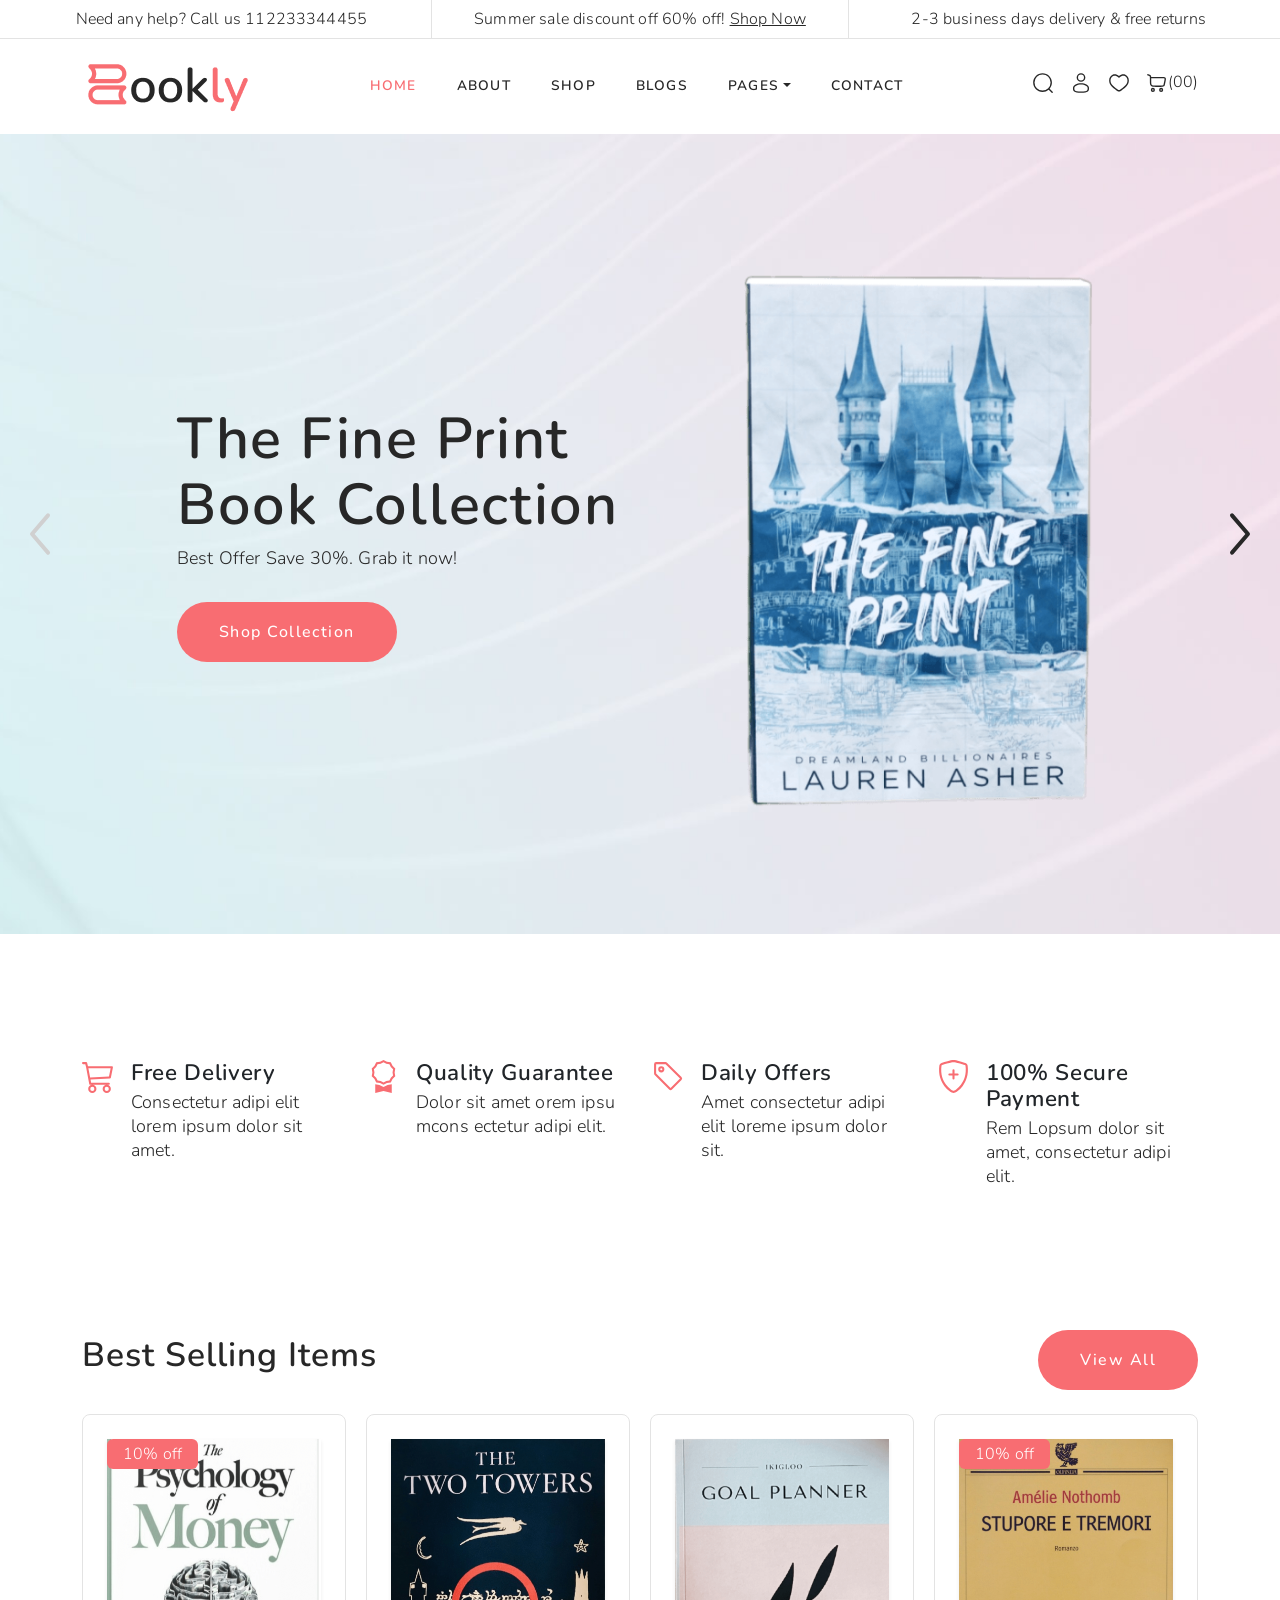
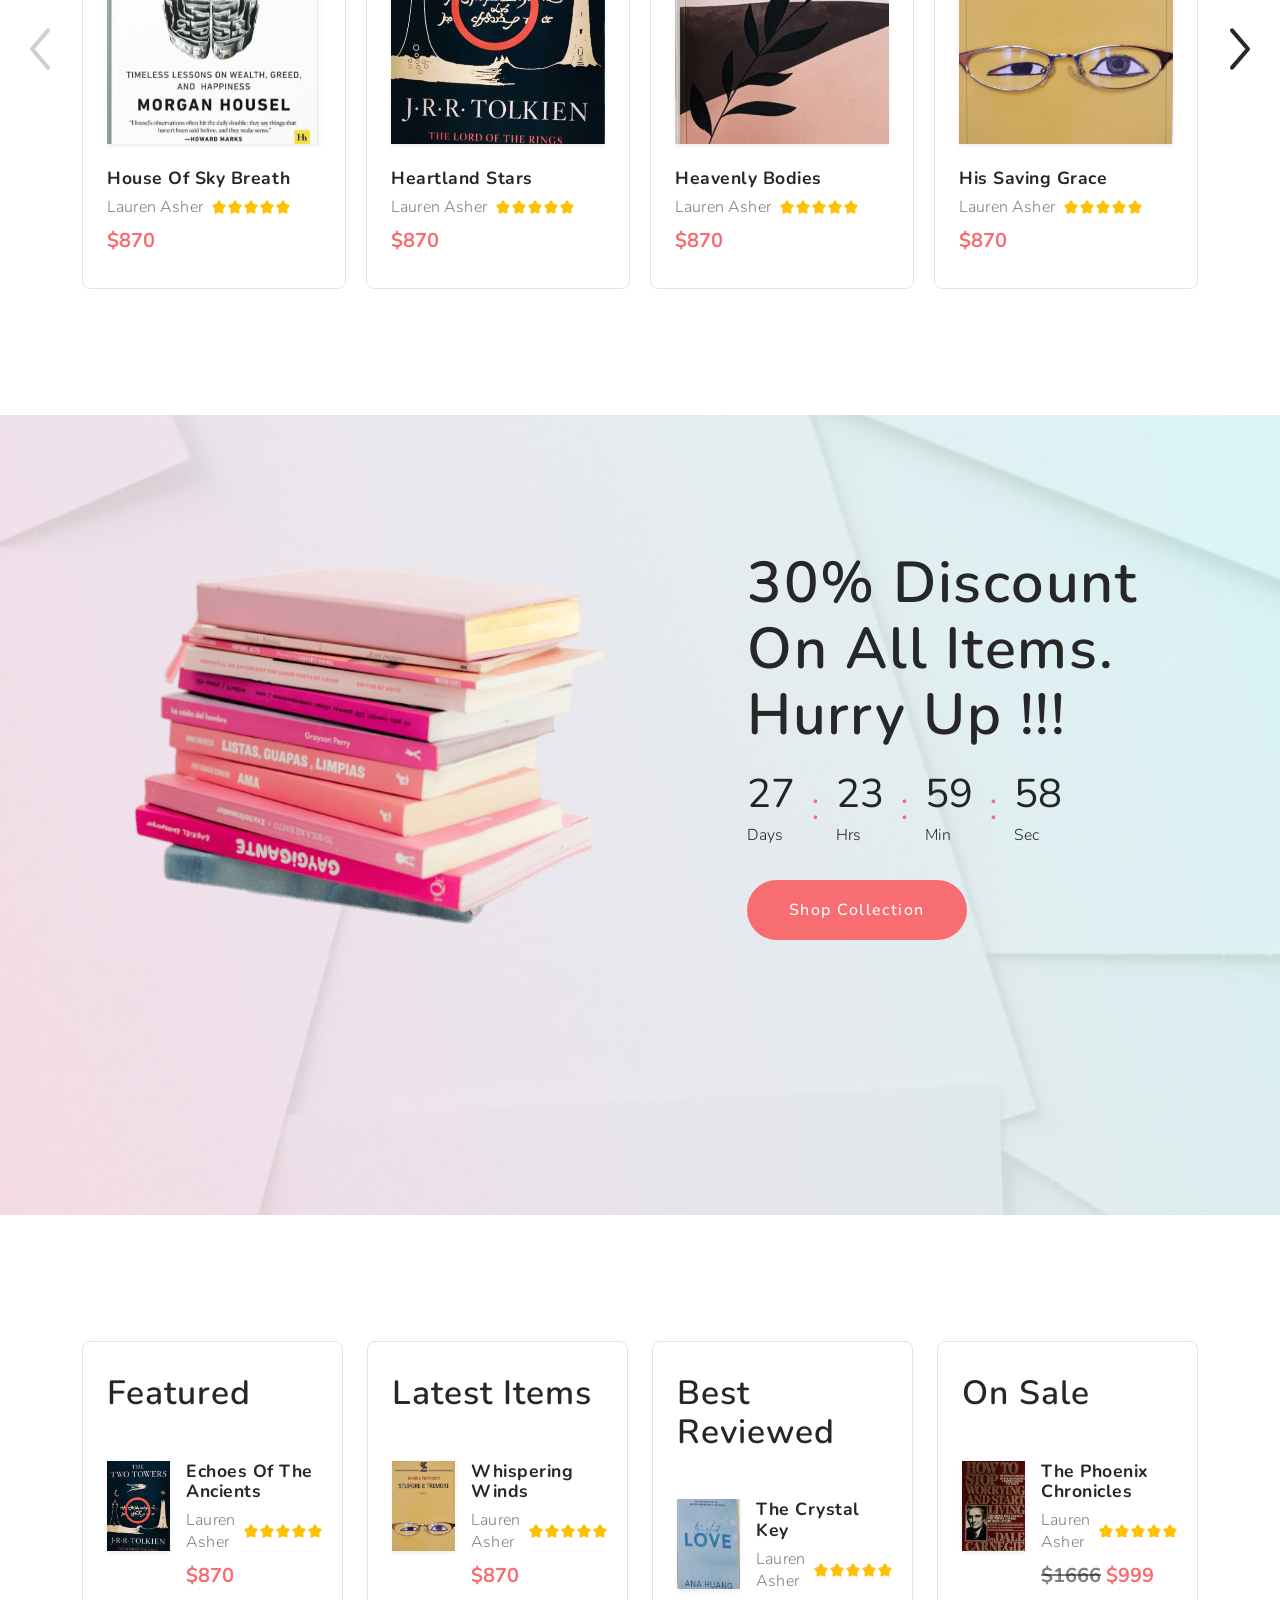
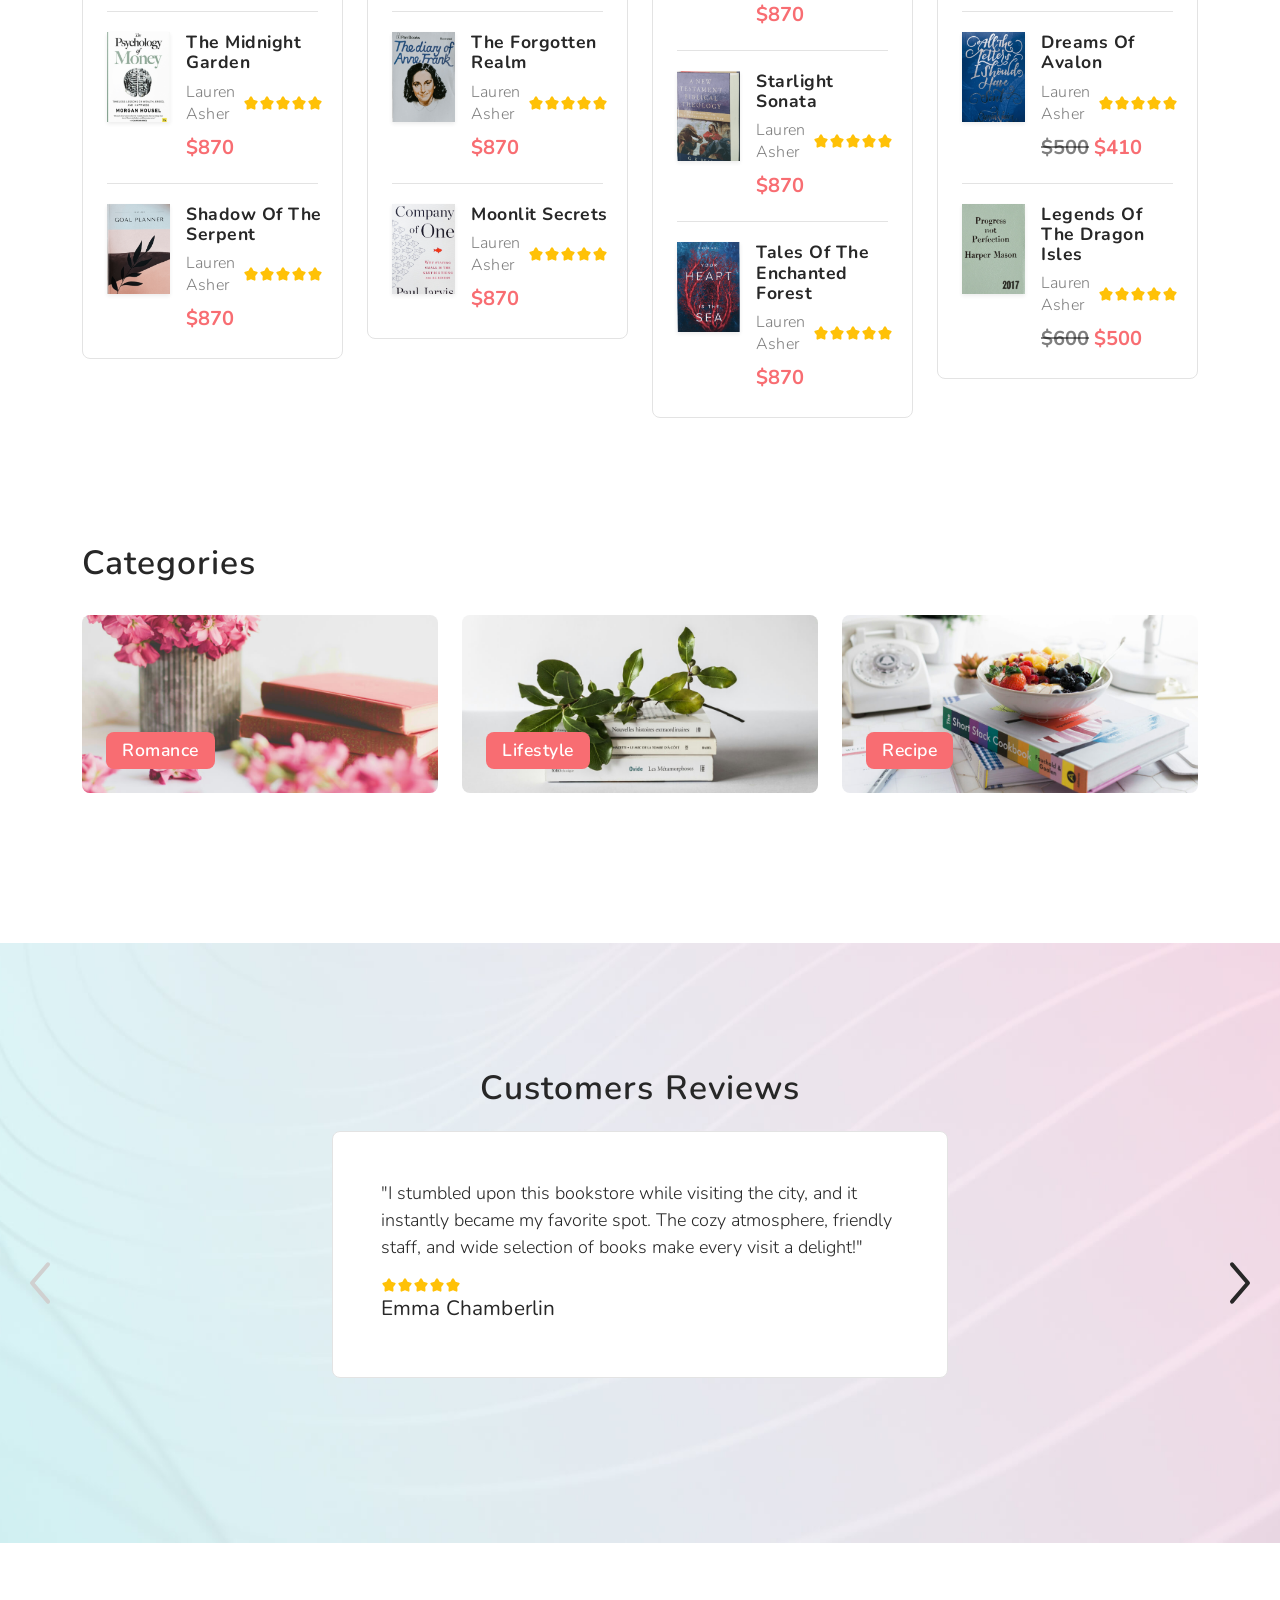
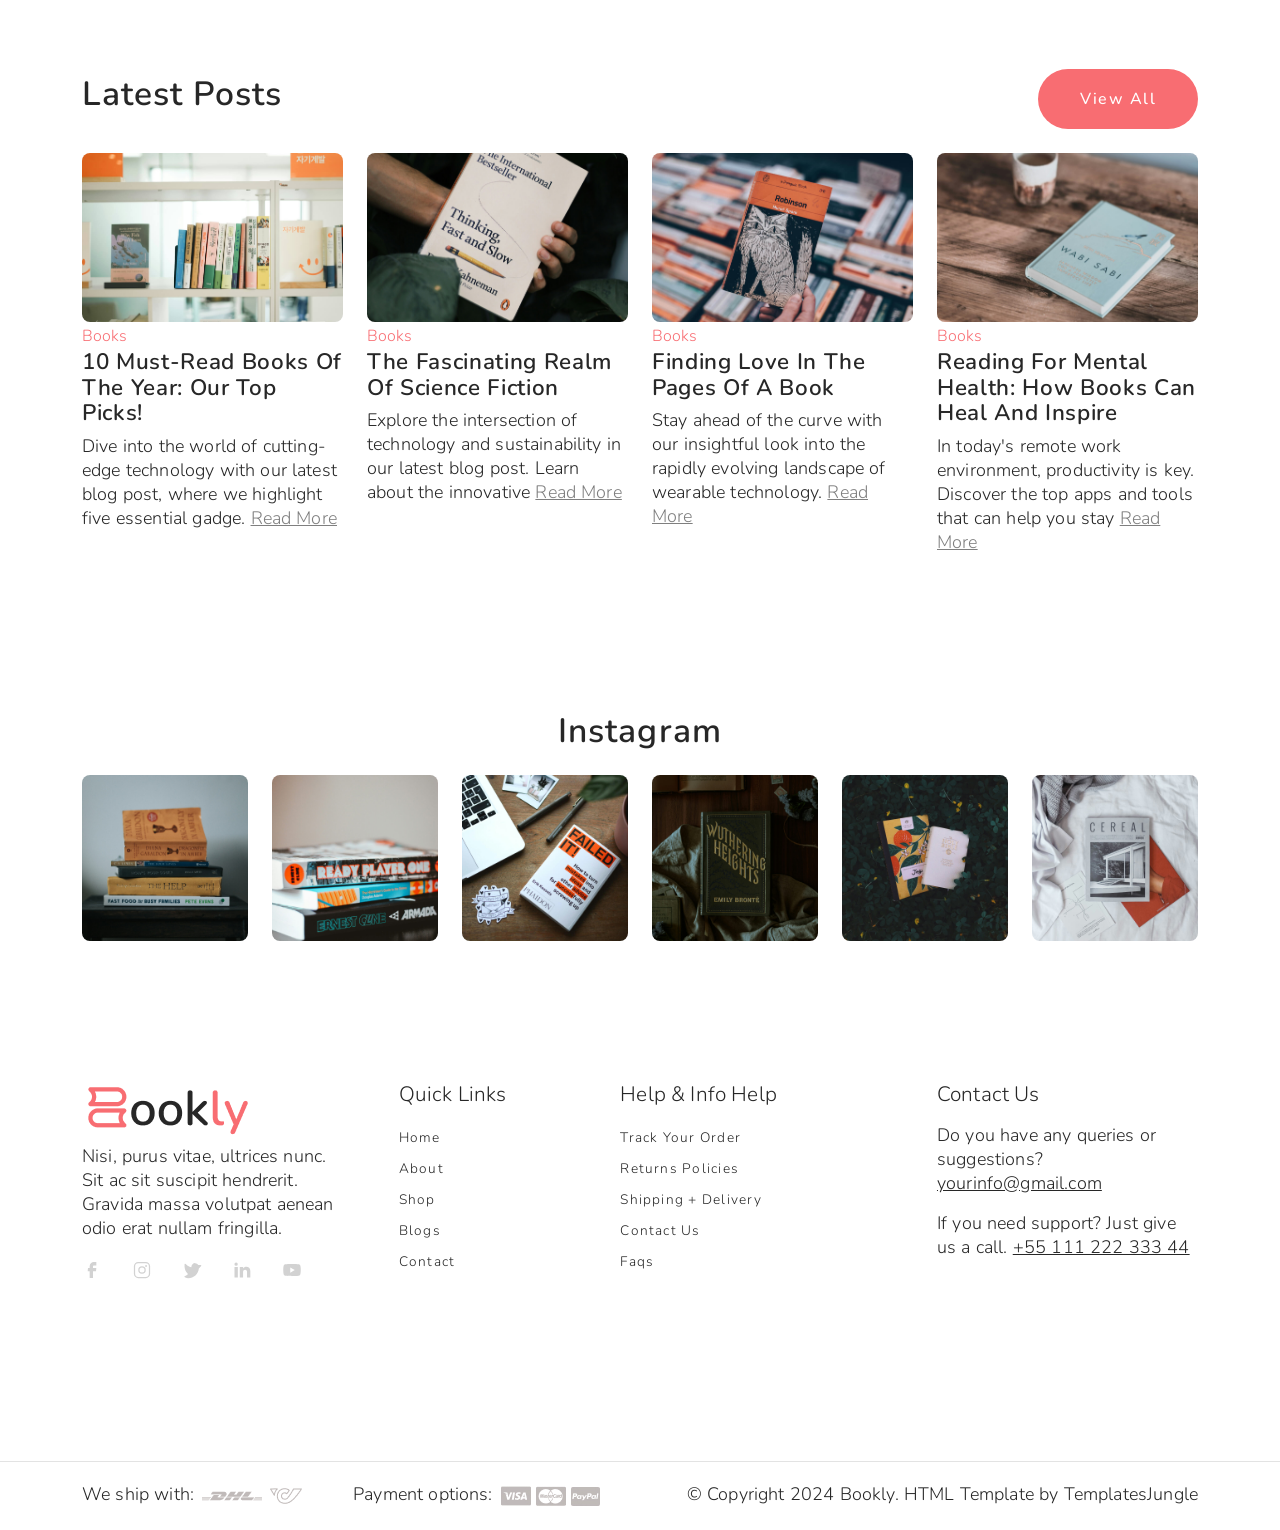
<file: index.html>
<!DOCTYPE html>
<html>
  <head>
    <title>Bookly - Bookstore eCommerce Website Template</title>
    <meta charset="utf-8">
    <meta http-equiv="X-UA-Compatible" content="IE=edge">
    <meta name="viewport" content="width=device-width, initial-scale=1.0">
    <meta name="format-detection" content="telephone=no">
    <meta name="apple-mobile-web-app-capable" content="yes">
    <meta name="author" content="">
    <meta name="keywords" content="">
    <meta name="description" content="">
    <link href="https://cdn.jsdelivr.net/npm/bootstrap@5.3.3/dist/css/bootstrap.min.css" rel="stylesheet"
      integrity="sha384-QWTKZyjpPEjISv5WaRU9OFeRpok6YctnYmDr5pNlyT2bRjXh0JMhjY6hW+ALEwIH" crossorigin="anonymous">
    <link rel="stylesheet" type="text/css" href="style.css">
    <link rel="stylesheet" href="https://cdn.jsdelivr.net/npm/swiper@9/swiper-bundle.min.css" />
    <link rel="preconnect" href="https://fonts.googleapis.com">
    <link rel="preconnect" href="https://fonts.gstatic.com" crossorigin>
    <link href="https://fonts.googleapis.com/css2?family=Nunito:ital,wght@0,200..1000;1,200..1000&display=swap" rel="stylesheet">
  </head>
  <body>
    <svg xmlns="http://www.w3.org/2000/svg" style="display: none;">
      <symbol id="search" xmlns="http://www.w3.org/2000/symbolsvg" viewBox="0 0 24 24">
        <path fill="currentColor" fill-rule="evenodd"
          d="M11.5 2.75a8.75 8.75 0 1 0 0 17.5a8.75 8.75 0 0 0 0-17.5M1.25 11.5c0-5.66 4.59-10.25 10.25-10.25S21.75 5.84 21.75 11.5c0 2.56-.939 4.902-2.491 6.698l3.271 3.272a.75.75 0 1 1-1.06 1.06l-3.272-3.271A10.21 10.21 0 0 1 11.5 21.75c-5.66 0-10.25-4.59-10.25-10.25"
          clip-rule="evenodd" />
      </symbol>
      <symbol id="user" xmlns="http://www.w3.org/2000/svg" viewBox="0 0 24 24">
        <path fill="currentColor" fill-rule="evenodd"
          d="M12 1.25a4.75 4.75 0 1 0 0 9.5a4.75 4.75 0 0 0 0-9.5M8.75 6a3.25 3.25 0 1 1 6.5 0a3.25 3.25 0 0 1-6.5 0M12 12.25c-2.313 0-4.445.526-6.024 1.414C4.42 14.54 3.25 15.866 3.25 17.5v.102c-.001 1.162-.002 2.62 1.277 3.662c.629.512 1.51.877 2.7 1.117c1.192.242 2.747.369 4.773.369s3.58-.127 4.774-.369c1.19-.24 2.07-.605 2.7-1.117c1.279-1.042 1.277-2.5 1.276-3.662V17.5c0-1.634-1.17-2.96-2.725-3.836c-1.58-.888-3.711-1.414-6.025-1.414M4.75 17.5c0-.851.622-1.775 1.961-2.528c1.316-.74 3.184-1.222 5.29-1.222c2.104 0 3.972.482 5.288 1.222c1.34.753 1.961 1.677 1.961 2.528c0 1.308-.04 2.044-.724 2.6c-.37.302-.99.597-2.05.811c-1.057.214-2.502.339-4.476.339c-1.974 0-3.42-.125-4.476-.339c-1.06-.214-1.68-.509-2.05-.81c-.684-.557-.724-1.293-.724-2.601"
          clip-rule="evenodd" />
      </symbol>
      <symbol id="heart" xmlns="http://www.w3.org/2000/svg" viewBox="0 0 24 24">
        <path fill="currentColor" fill-rule="evenodd"
          d="M5.624 4.424C3.965 5.182 2.75 6.986 2.75 9.137c0 2.197.9 3.891 2.188 5.343c1.063 1.196 2.349 2.188 3.603 3.154c.298.23.594.459.885.688c.526.415.995.778 1.448 1.043c.452.264.816.385 1.126.385c.31 0 .674-.12 1.126-.385c.453-.265.922-.628 1.448-1.043c.29-.23.587-.458.885-.687c1.254-.968 2.54-1.959 3.603-3.155c1.289-1.452 2.188-3.146 2.188-5.343c0-2.15-1.215-3.955-2.874-4.713c-1.612-.737-3.778-.542-5.836 1.597a.75.75 0 0 1-1.08 0C9.402 3.882 7.236 3.687 5.624 4.424M12 4.46C9.688 2.39 7.099 2.1 5 3.059C2.786 4.074 1.25 6.426 1.25 9.138c0 2.665 1.11 4.699 2.567 6.339c1.166 1.313 2.593 2.412 3.854 3.382c.286.22.563.434.826.642c.513.404 1.063.834 1.62 1.16c.557.325 1.193.59 1.883.59s1.326-.265 1.883-.59c.558-.326 1.107-.756 1.62-1.16a78.6 78.6 0 0 1 .826-.642c1.26-.97 2.688-2.07 3.854-3.382c1.457-1.64 2.567-3.674 2.567-6.339c0-2.712-1.535-5.064-3.75-6.077c-2.099-.96-4.688-.67-7 1.399"
          clip-rule="evenodd" />
      </symbol>
      <symbol id="cart" xmlns="http://www.w3.org/2000/svg" viewBox="0 0 24 24">
        <path fill="currentColor" fill-rule="evenodd"
          d="M2.249 2.292a.75.75 0 1 0-.498 1.416l.262.091c.667.235 1.106.39 1.429.549c.303.149.437.27.525.398c.09.132.16.314.2.677c.04.38.041.875.041 1.615V9.76c0 1.453.014 2.5.151 3.3c.146.854.438 1.466.985 2.042c.594.627 1.346.9 2.243 1.026c.858.122 1.948.122 3.293.122h5.406c.742 0 1.366 0 1.87-.062c.537-.065 1.025-.209 1.452-.556c.426-.348.665-.797.837-1.309c.163-.482.289-1.093.439-1.82l.508-2.469l.002-.005l.01-.052c.165-.825.303-1.519.338-2.077c.036-.586-.031-1.164-.413-1.66c-.235-.306-.565-.479-.866-.584a4.617 4.617 0 0 0-1.002-.21c-.687-.076-1.522-.076-2.34-.076H5.667a5.932 5.932 0 0 0-.01-.108c-.054-.497-.17-.95-.453-1.362c-.284-.416-.662-.682-1.102-.899c-.412-.202-.936-.386-1.553-.603zm3.46 4.578h11.38c.856 0 1.61.001 2.205.067c.296.034.517.08.672.134a.56.56 0 0 1 .176.086c.062.082.128.23.102.651c-.027.444-.143 1.036-.321 1.926v.002l-.5 2.42c-.16.783-.27 1.303-.399 1.688c-.123.366-.239.523-.364.625c-.125.102-.303.184-.685.23c-.404.05-.935.051-1.734.051h-5.303c-1.417 0-2.4-.002-3.14-.107c-.716-.101-1.093-.285-1.366-.573c-.32-.338-.493-.668-.595-1.263c-.11-.65-.129-1.558-.129-3.047zM7.5 21.75a2.25 2.25 0 1 1 0-4.5a2.25 2.25 0 0 1 0 4.5m-.75-2.25a.75.75 0 1 0 1.5 0a.75.75 0 0 0-1.5 0m9.75 2.25a2.25 2.25 0 1 1 0-4.5a2.25 2.25 0 0 1 0 4.5m-.75-2.25a.75.75 0 1 0 1.5 0a.75.75 0 0 0-1.5 0"
          clip-rule="evenodd" />
      </symbol>
      <symbol xmlns="http://www.w3.org/2000/svg" id="alt-arrow-right-outline" viewBox="0 0 24 24">
        <path fill="currentColor" fill-rule="evenodd"
          d="M8.512 4.43a.75.75 0 0 1 1.057.082l6 7a.75.75 0 0 1 0 .976l-6 7a.75.75 0 0 1-1.138-.976L14.012 12L8.431 5.488a.75.75 0 0 1 .08-1.057"
          clip-rule="evenodd" />
      </symbol>
      <symbol xmlns="http://www.w3.org/2000/svg" id="alt-arrow-left-outline" viewBox="0 0 24 24">
        <path fill="currentColor" fill-rule="evenodd"
          d="M15.488 4.43a.75.75 0 0 1 .081 1.058L9.988 12l5.581 6.512a.75.75 0 1 1-1.138.976l-6-7a.75.75 0 0 1 0-.976l6-7a.75.75 0 0 1 1.057-.081"
          clip-rule="evenodd" />
      </symbol>
      <symbol xmlns="http://www.w3.org/2000/svg" id="cart-outline" viewBox="0 0 16 16">
        <path
          d="M0 1.5A.5.5 0 0 1 .5 1H2a.5.5 0 0 1 .485.379L2.89 3H14.5a.5.5 0 0 1 .49.598l-1 5a.5.5 0 0 1-.465.401l-9.397.472L4.415 11H13a.5.5 0 0 1 0 1H4a.5.5 0 0 1-.491-.408L2.01 3.607 1.61 2H.5a.5.5 0 0 1-.5-.5zM3.102 4l.84 4.479 9.144-.459L13.89 4H3.102zM5 12a2 2 0 1 0 0 4 2 2 0 0 0 0-4zm7 0a2 2 0 1 0 0 4 2 2 0 0 0 0-4zm-7 1a1 1 0 1 1 0 2 1 1 0 0 1 0-2zm7 0a1 1 0 1 1 0 2 1 1 0 0 1 0-2z" />
      </symbol>
      <symbol xmlns="http://www.w3.org/2000/svg" id="quality" viewBox="0 0 16 16">
        <path
          d="M9.669.864 8 0 6.331.864l-1.858.282-.842 1.68-1.337 1.32L2.6 6l-.306 1.854 1.337 1.32.842 1.68 1.858.282L8 12l1.669-.864 1.858-.282.842-1.68 1.337-1.32L13.4 6l.306-1.854-1.337-1.32-.842-1.68L9.669.864zm1.196 1.193.684 1.365 1.086 1.072L12.387 6l.248 1.506-1.086 1.072-.684 1.365-1.51.229L8 10.874l-1.355-.702-1.51-.229-.684-1.365-1.086-1.072L3.614 6l-.25-1.506 1.087-1.072.684-1.365 1.51-.229L8 1.126l1.356.702 1.509.229z" />
        <path d="M4 11.794V16l4-1 4 1v-4.206l-2.018.306L8 13.126 6.018 12.1 4 11.794z" />
      </symbol>
      <symbol xmlns="http://www.w3.org/2000/svg" id="price-tag" viewBox="0 0 16 16">
        <path d="M6 4.5a1.5 1.5 0 1 1-3 0 1.5 1.5 0 0 1 3 0zm-1 0a.5.5 0 1 0-1 0 .5.5 0 0 0 1 0z" />
        <path
          d="M2 1h4.586a1 1 0 0 1 .707.293l7 7a1 1 0 0 1 0 1.414l-4.586 4.586a1 1 0 0 1-1.414 0l-7-7A1 1 0 0 1 1 6.586V2a1 1 0 0 1 1-1zm0 5.586 7 7L13.586 9l-7-7H2v4.586z" />
      </symbol>
      <symbol xmlns="http://www.w3.org/2000/svg" id="shield-plus" viewBox="0 0 16 16">
        <path
          d="M5.338 1.59a61.44 61.44 0 0 0-2.837.856.481.481 0 0 0-.328.39c-.554 4.157.726 7.19 2.253 9.188a10.725 10.725 0 0 0 2.287 2.233c.346.244.652.42.893.533.12.057.218.095.293.118a.55.55 0 0 0 .101.025.615.615 0 0 0 .1-.025c.076-.023.174-.061.294-.118.24-.113.547-.29.893-.533a10.726 10.726 0 0 0 2.287-2.233c1.527-1.997 2.807-5.031 2.253-9.188a.48.48 0 0 0-.328-.39c-.651-.213-1.75-.56-2.837-.855C9.552 1.29 8.531 1.067 8 1.067c-.53 0-1.552.223-2.662.524zM5.072.56C6.157.265 7.31 0 8 0s1.843.265 2.928.56c1.11.3 2.229.655 2.887.87a1.54 1.54 0 0 1 1.044 1.262c.596 4.477-.787 7.795-2.465 9.99a11.775 11.775 0 0 1-2.517 2.453 7.159 7.159 0 0 1-1.048.625c-.28.132-.581.24-.829.24s-.548-.108-.829-.24a7.158 7.158 0 0 1-1.048-.625 11.777 11.777 0 0 1-2.517-2.453C1.928 10.487.545 7.169 1.141 2.692A1.54 1.54 0 0 1 2.185 1.43 62.456 62.456 0 0 1 5.072.56z" />
        <path
          d="M8 4.5a.5.5 0 0 1 .5.5v1.5H10a.5.5 0 0 1 0 1H8.5V9a.5.5 0 0 1-1 0V7.5H6a.5.5 0 0 1 0-1h1.5V5a.5.5 0 0 1 .5-.5z" />
      </symbol>
      <symbol xmlns="http://www.w3.org/2000/svg" id="star-fill" viewBox="0 0 24 24">
        <path fill="currentColor"
          d="M9.153 5.408C10.42 3.136 11.053 2 12 2c.947 0 1.58 1.136 2.847 3.408l.328.588c.36.646.54.969.82 1.182c.28.213.63.292 1.33.45l.636.144c2.46.557 3.689.835 3.982 1.776c.292.94-.546 1.921-2.223 3.882l-.434.507c-.476.557-.715.836-.822 1.18c-.107.345-.071.717.001 1.46l.066.677c.253 2.617.38 3.925-.386 4.506c-.766.582-1.918.051-4.22-1.009l-.597-.274c-.654-.302-.981-.452-1.328-.452c-.347 0-.674.15-1.328.452l-.596.274c-2.303 1.06-3.455 1.59-4.22 1.01c-.767-.582-.64-1.89-.387-4.507l.066-.676c.072-.744.108-1.116 0-1.46c-.106-.345-.345-.624-.821-1.18l-.434-.508c-1.677-1.96-2.515-2.941-2.223-3.882c.293-.941 1.523-1.22 3.983-1.776l.636-.144c.699-.158 1.048-.237 1.329-.45c.28-.213.46-.536.82-1.182z" />
      </symbol>
      <symbol xmlns="http://www.w3.org/2000/svg" id="star-empty" viewBox="0 0 16 16">
        <path
          d="M2.866 14.85c-.078.444.36.791.746.593l4.39-2.256 4.389 2.256c.386.198.824-.149.746-.592l-.83-4.73 3.522-3.356c.33-.314.16-.888-.282-.95l-4.898-.696L8.465.792a.513.513 0 0 0-.927 0L5.354 5.12l-4.898.696c-.441.062-.612.636-.283.95l3.523 3.356-.83 4.73zm4.905-2.767-3.686 1.894.694-3.957a.565.565 0 0 0-.163-.505L1.71 6.745l4.052-.576a.525.525 0 0 0 .393-.288L8 2.223l1.847 3.658a.525.525 0 0 0 .393.288l4.052.575-2.906 2.77a.565.565 0 0 0-.163.506l.694 3.957-3.686-1.894a.503.503 0 0 0-.461 0z" />
      </symbol>
      <symbol xmlns="http://www.w3.org/2000/svg" id="star-half" viewBox="0 0 16 16">
        <path
          d="M5.354 5.119 7.538.792A.516.516 0 0 1 8 .5c.183 0 .366.097.465.292l2.184 4.327 4.898.696A.537.537 0 0 1 16 6.32a.548.548 0 0 1-.17.445l-3.523 3.356.83 4.73c.078.443-.36.79-.746.592L8 13.187l-4.389 2.256a.52.52 0 0 1-.146.05c-.342.06-.668-.254-.6-.642l.83-4.73L.173 6.765a.55.55 0 0 1-.172-.403.58.58 0 0 1 .085-.302.513.513 0 0 1 .37-.245l4.898-.696zM8 12.027a.5.5 0 0 1 .232.056l3.686 1.894-.694-3.957a.565.565 0 0 1 .162-.505l2.907-2.77-4.052-.576a.525.525 0 0 1-.393-.288L8.001 2.223 8 2.226v9.8z" />
      </symbol>
      <symbol xmlns="http://www.w3.org/2000/svg" id="quote" viewBox="0 0 24 24">
        <path fill="currentColor" d="m15 17l2-4h-4V6h7v7l-2 4h-3Zm-9 0l2-4H4V6h7v7l-2 4H6Z" />
      </symbol>
      <symbol xmlns="http://www.w3.org/2000/svg" id="facebook" viewBox="0 0 24 24">
        <path fill="currentColor"
          d="M9.198 21.5h4v-8.01h3.604l.396-3.98h-4V7.5a1 1 0 0 1 1-1h3v-4h-3a5 5 0 0 0-5 5v2.01h-2l-.396 3.98h2.396v8.01Z" />
      </symbol>
      <symbol xmlns="http://www.w3.org/2000/svg" id="youtube" viewBox="0 0 32 32">
        <path fill="currentColor"
          d="M29.41 9.26a3.5 3.5 0 0 0-2.47-2.47C24.76 6.2 16 6.2 16 6.2s-8.76 0-10.94.59a3.5 3.5 0 0 0-2.47 2.47A36.13 36.13 0 0 0 2 16a36.13 36.13 0 0 0 .59 6.74a3.5 3.5 0 0 0 2.47 2.47c2.18.59 10.94.59 10.94.59s8.76 0 10.94-.59a3.5 3.5 0 0 0 2.47-2.47A36.13 36.13 0 0 0 30 16a36.13 36.13 0 0 0-.59-6.74ZM13.2 20.2v-8.4l7.27 4.2Z" />
      </symbol>
      <symbol xmlns="http://www.w3.org/2000/svg" id="twitter" viewBox="0 0 256 256">
        <path fill="currentColor"
          d="m245.66 77.66l-29.9 29.9C209.72 177.58 150.67 232 80 232c-14.52 0-26.49-2.3-35.58-6.84c-7.33-3.67-10.33-7.6-11.08-8.72a8 8 0 0 1 3.85-11.93c.26-.1 24.24-9.31 39.47-26.84a110.93 110.93 0 0 1-21.88-24.2c-12.4-18.41-26.28-50.39-22-98.18a8 8 0 0 1 13.65-4.92c.35.35 33.28 33.1 73.54 43.72V88a47.87 47.87 0 0 1 14.36-34.3A46.87 46.87 0 0 1 168.1 40a48.66 48.66 0 0 1 41.47 24H240a8 8 0 0 1 5.66 13.66Z" />
      </symbol>
      <symbol xmlns="http://www.w3.org/2000/svg" id="instagram" viewBox="0 0 256 256">
        <path fill="currentColor"
          d="M128 80a48 48 0 1 0 48 48a48.05 48.05 0 0 0-48-48Zm0 80a32 32 0 1 1 32-32a32 32 0 0 1-32 32Zm48-136H80a56.06 56.06 0 0 0-56 56v96a56.06 56.06 0 0 0 56 56h96a56.06 56.06 0 0 0 56-56V80a56.06 56.06 0 0 0-56-56Zm40 152a40 40 0 0 1-40 40H80a40 40 0 0 1-40-40V80a40 40 0 0 1 40-40h96a40 40 0 0 1 40 40ZM192 76a12 12 0 1 1-12-12a12 12 0 0 1 12 12Z" />
      </symbol>
      <symbol xmlns="http://www.w3.org/2000/svg" id="linkedin" viewBox="0 0 24 24">
        <path fill="currentColor"
          d="M6.94 5a2 2 0 1 1-4-.002a2 2 0 0 1 4 .002zM7 8.48H3V21h4V8.48zm6.32 0H9.34V21h3.94v-6.57c0-3.66 4.77-4 4.77 0V21H22v-7.93c0-6.17-7.06-5.94-8.72-2.91l.04-1.68z" />
      </symbol>
      <symbol xmlns="http://www.w3.org/2000/svg" id="nav-icon" viewBox="0 0 16 16">
        <path
          d="M14 10.5a.5.5 0 0 0-.5-.5h-3a.5.5 0 0 0 0 1h3a.5.5 0 0 0 .5-.5zm0-3a.5.5 0 0 0-.5-.5h-7a.5.5 0 0 0 0 1h7a.5.5 0 0 0 .5-.5zm0-3a.5.5 0 0 0-.5-.5h-11a.5.5 0 0 0 0 1h11a.5.5 0 0 0 .5-.5z" />
      </symbol>
      <symbol xmlns="http://www.w3.org/2000/svg" id="close" viewBox="0 0 16 16">
        <path
          d="M2.146 2.854a.5.5 0 1 1 .708-.708L8 7.293l5.146-5.147a.5.5 0 0 1 .708.708L8.707 8l5.147 5.146a.5.5 0 0 1-.708.708L8 8.707l-5.146 5.147a.5.5 0 0 1-.708-.708L7.293 8 2.146 2.854Z" />
      </symbol>
      <symbol xmlns="http://www.w3.org/2000/svg" id="navbar-icon" viewBox="0 0 16 16">
        <path
          d="M14 10.5a.5.5 0 0 0-.5-.5h-3a.5.5 0 0 0 0 1h3a.5.5 0 0 0 .5-.5zm0-3a.5.5 0 0 0-.5-.5h-7a.5.5 0 0 0 0 1h7a.5.5 0 0 0 .5-.5zm0-3a.5.5 0 0 0-.5-.5h-11a.5.5 0 0 0 0 1h11a.5.5 0 0 0 .5-.5z" />
      </symbol>
    </svg>

    <div id="preloader" class="preloader-container">
      <div class="book">
        <div class="inner">
          <div class="left"></div>
          <div class="middle"></div>
          <div class="right"></div>
        </div>
        <ul>
          <li></li>
          <li></li>
          <li></li>
          <li></li>
          <li></li>
          <li></li>
          <li></li>
          <li></li>
          <li></li>
          <li></li>
          <li></li>
          <li></li>
          <li></li>
          <li></li>
          <li></li>
          <li></li>
          <li></li>
          <li></li>
        </ul>
      </div>
    </div>

    <div class="search-popup">
      <div class="search-popup-container">

        <form role="search" method="get" class="search-form" action="shop.html">
          <input type="search" id="search-form" class="search-field" placeholder="Type and press enter" value=""
            name="s" />
          <button type="submit" class="search-submit"><svg class="search">
              <use xlink:href="#search"></use>
            </svg></button>
        </form>

        <h5 class="cat-list-title">Browse Categories</h5>

        <ul class="cat-list">
          <li class="cat-list-item">
            <a href="#" title="Romance">Romance</a>
          </li>
          <li class="cat-list-item">
            <a href="#" title="Thriller">Thriller</a>
          </li>
          <li class="cat-list-item">
            <a href="#" title="Sci-fi">Sci-fi</a>
          </li>
          <li class="cat-list-item">
            <a href="#" title="Cooking">Cooking</a>
          </li>
          <li class="cat-list-item">
            <a href="#" title="Health">Health</a>
          </li>
          <li class="cat-list-item">
            <a href="#" title="Lifestyle">Lifestyle</a>
          </li>
          <li class="cat-list-item">
            <a href="#" title="Fiction">Fiction</a>
          </li>
        </ul>

      </div>
    </div>

    <header id="header" class="site-header">

      <div class="top-info border-bottom d-none d-md-block ">
        <div class="container-fluid">
          <div class="row g-0">
            <div class="col-md-4">
              <p class="fs-6 my-2 text-center">Need any help? Call us <a href="#">112233344455</a></p>
            </div>
            <div class="col-md-4 border-start border-end">
              <p class="fs-6 my-2 text-center">Summer sale discount off 60% off! <a class="text-decoration-underline"
                  href="shop.html">Shop Now</a></p>
            </div>
            <div class="col-md-4">
              <p class="fs-6 my-2 text-center">2-3 business days delivery & free returns</p>
            </div>
          </div>
        </div>
      </div>

      <nav id="header-nav" class="navbar navbar-expand-lg py-3">
        <div class="container">
          <a class="navbar-brand" href="index.html">
            <img src="images/main-logo.png" class="logo">
          </a>
          <button class="navbar-toggler d-flex d-lg-none order-3 p-2" type="button" data-bs-toggle="offcanvas"
            data-bs-target="#bdNavbar" aria-controls="bdNavbar" aria-expanded="false" aria-label="Toggle navigation">
            <svg class="navbar-icon">
              <use xlink:href="#navbar-icon"></use>
            </svg>
          </button>
          <div class="offcanvas offcanvas-end" tabindex="-1" id="bdNavbar" aria-labelledby="bdNavbarOffcanvasLabel">
            <div class="offcanvas-header px-4 pb-0">
              <a class="navbar-brand" href="index.html">
                <img src="images/main-logo.png" class="logo">
              </a>
              <button type="button" class="btn-close btn-close-black" data-bs-dismiss="offcanvas" aria-label="Close"
                data-bs-target="#bdNavbar"></button>
            </div>
            <div class="offcanvas-body">
              <ul id="navbar"
                class="navbar-nav text-uppercase justify-content-start justify-content-lg-center align-items-start align-items-lg-center flex-grow-1">
                <li class="nav-item">
                  <a class="nav-link me-4 active" href="index.html">Home</a>
                </li>
                <li class="nav-item">
                  <a class="nav-link me-4" href="about.html">About</a>
                </li>
                <li class="nav-item">
                  <a class="nav-link me-4" href="shop.html">Shop</a>
                </li>
                <li class="nav-item">
                  <a class="nav-link me-4" href="blog.html">Blogs</a>
                </li>
                <li class="nav-item dropdown">
                  <a class="nav-link me-4 dropdown-toggle" data-bs-toggle="dropdown" href="#" role="button"
                    aria-expanded="false">Pages</a>
                  <ul class="dropdown-menu animate slide border">
                    <li>
                      <a href="about.html" class="dropdown-item fw-light">About <span
                          class="badge bg-primary">Pro</span></a>
                    </li>
                    <li>
                      <a href="shop.html" class="dropdown-item fw-light">Shop <span
                          class="badge bg-primary">Pro</span></a>
                    </li>
                    <li>
                      <a href="single-product.html" class="dropdown-item fw-light">Single Product <span
                          class="badge bg-primary">Pro</span></a>
                    </li>
                    <li>
                      <a href="cart.html" class="dropdown-item fw-light">Cart <span
                          class="badge bg-primary">Pro</span></a>
                    </li>
                    <li>
                      <a href="checkout.html" class="dropdown-item fw-light">Checkout <span
                          class="badge bg-primary">Pro</span></a>
                    </li>
                    <li>
                      <a href="blog.html" class="dropdown-item fw-light">Blog <span
                          class="badge bg-primary">Pro</span></a>
                    </li>
                    <li>
                      <a href="single-post.html" class="dropdown-item fw-light">Single Post <span
                          class="badge bg-primary">Pro</span></a>
                    </li>
                    <li>
                      <a href="contact.html" class="dropdown-item fw-light">Contact <span
                          class="badge bg-primary">Pro</span></a>
                    </li>
                  </ul>
                </li>
                <li class="nav-item">
                  <a class="nav-link me-4" href="contact.html">Contact</a>
                </li>
                
              </ul>
              <div class="user-items d-flex">
                <ul class="d-flex justify-content-end list-unstyled mb-0">
                  <li class="search-item pe-3">
                    <a href="#" class="search-button">
                      <svg class="search">
                        <use xlink:href="#search"></use>
                      </svg>
                    </a>
                  </li>
                  <li class="pe-3">
                    <a href="#" data-bs-toggle="modal" data-bs-target="#exampleModal">
                      <svg class="user">
                        <use xlink:href="#user"></use>
                      </svg>
                    </a>
                    <!-- Modal -->
                    <div class="modal fade" id="exampleModal" tabindex="-1" aria-labelledby="exampleModalLabel"
                      aria-hidden="true">
                      <div class="modal-dialog">
                        <div class="modal-content">
                          <div class="modal-header border-bottom-0">
                            <button type="button" class="btn-close" data-bs-dismiss="modal" aria-label="Close"></button>
                          </div>
                          <div class="modal-body">
                            <div class="tabs-listing">
                              <nav>
                                <div class="nav nav-tabs d-flex justify-content-center" id="nav-tab" role="tablist">
                                  <button class="nav-link text-capitalize active" id="nav-sign-in-tab" data-bs-toggle="tab"
                                    data-bs-target="#nav-sign-in" type="button" role="tab" aria-controls="nav-sign-in"
                                    aria-selected="true">Sign In</button>
                                  <button class="nav-link text-capitalize" id="nav-register-tab" data-bs-toggle="tab"
                                    data-bs-target="#nav-register" type="button" role="tab" aria-controls="nav-register"
                                    aria-selected="false">Register</button>
                                </div>
                              </nav>
                              <div class="tab-content" id="nav-tabContent">
                                <div class="tab-pane fade active show" id="nav-sign-in" role="tabpanel"
                                  aria-labelledby="nav-sign-in-tab">
                                  <div class="form-group py-3">
                                    <label class="mb-2" for="sign-in">Username or email address *</label>
                                    <input type="text" minlength="2" name="username" placeholder="Your Username"
                                      class="form-control w-100 rounded-3 p-3" required>
                                  </div>
                                  <div class="form-group pb-3">
                                    <label class="mb-2" for="sign-in">Password *</label>
                                    <input type="password" minlength="2" name="password" placeholder="Your Password"
                                      class="form-control w-100 rounded-3 p-3" required>
                                  </div>
                                  <label class="py-3">
                                    <input type="checkbox" required="" class="d-inline">
                                    <span class="label-body">Remember me</span>
                                    <span class="label-body"><a href="#" class="fw-bold">Forgot Password</a></span>
                                  </label>
                                  <button type="submit" name="submit" class="btn btn-dark w-100 my-3">Login</button>
                                </div>
                                <div class="tab-pane fade" id="nav-register" role="tabpanel"
                                  aria-labelledby="nav-register-tab">
                                  <div class="form-group py-3">
                                    <label class="mb-2" for="register">Your email address *</label>
                                    <input type="text" minlength="2" name="username" placeholder="Your Email Address"
                                      class="form-control w-100 rounded-3 p-3" required>
                                  </div>
                                  <div class="form-group pb-3">
                                    <label class="mb-2" for="sign-in">Password *</label>
                                    <input type="password" minlength="2" name="password" placeholder="Your Password"
                                      class="form-control w-100 rounded-3 p-3" required>
                                  </div>
                                  <label class="py-3">
                                    <input type="checkbox" required="" class="d-inline">
                                    <span class="label-body">I agree to the <a href="#" class="fw-bold">Privacy
                                        Policy</a></span>
                                  </label>
                                  <button type="submit" name="submit" class="btn btn-dark w-100 my-3">Register</button>
                                </div>
                              </div>
                            </div>
                          </div>
                        </div>
                      </div>
                    </div>
                  </li>
                  <li class="wishlist-dropdown dropdown pe-3">
                    <a href="#" class="dropdown-toggle" data-bs-toggle="dropdown" role="button" aria-expanded="false">
                      <svg class="wishlist">
                        <use xlink:href="#heart"></use>
                      </svg>
                    </a>
                    <div class="dropdown-menu animate slide dropdown-menu-start dropdown-menu-lg-end p-3">
                      <h4 class="d-flex justify-content-between align-items-center mb-3">
                        <span class="text-primary">Your wishlist</span>
                        <span class="badge bg-primary rounded-pill">2</span>
                      </h4>
                      <ul class="list-group mb-3">
                        <li class="list-group-item bg-transparent d-flex justify-content-between lh-sm">
                          <div>
                            <h5>
                              <a href="single-product.html">The Emerald Crown</a>
                            </h5>
                            <small>Special discounted price.</small>
                            <a href="#" class="d-block fw-medium text-capitalize mt-2">Add to cart</a>
                          </div>
                          <span class="text-primary">$2000</span>
                        </li>
                        <li class="list-group-item bg-transparent d-flex justify-content-between lh-sm">
                          <div>
                            <h5>
                              <a href="single-product.html">The Last Enchantment</a>
                            </h5>
                            <small>Perfect for enlightened people.</small>
                            <a href="#" class="d-block fw-medium text-capitalize mt-2">Add to cart</a>
                          </div>
                          <span class="text-primary">$400</span>
                        </li>
                        <li class="list-group-item bg-transparent d-flex justify-content-between">
                          <span class="text-capitalize"><b>Total (USD)</b></span>
                          <strong>$1470</strong>
                        </li>
                      </ul>
                      <div class="d-flex flex-wrap justify-content-center">
                        <a href="#" class="w-100 btn btn-dark mb-1" type="submit">Add all to cart</a>
                        <a href="cart.html" class="w-100 btn btn-primary" type="submit">View cart</a>
                      </div>
                    </div>
                  </li>
                  <li class="cart-dropdown dropdown">
                    <a href="#" class="dropdown-toggle" data-bs-toggle="dropdown" role="button"
                      aria-expanded="false">
                      <svg class="cart">
                        <use xlink:href="#cart"></use>
                      </svg><span class="fs-6 fw-light" id="header-cart-count">(0)</span>
                    </a>
                    <div class="dropdown-menu animate slide dropdown-menu-start dropdown-menu-lg-end p-3" id="header-cart-dropdown">
                      <h4 class="d-flex justify-content-between align-items-center mb-3">
                        <span class="text-primary">Your cart</span>
                        <span class="badge bg-primary rounded-pill" id="header-cart-badge">0</span>
                      </h4>
                      <ul class="list-group mb-3" id="header-cart-items">
                        <li class="list-group-item bg-transparent text-center text-black-50">Your cart is empty.</li>
                      </ul>
                      <div class="d-flex flex-wrap justify-content-center">
                        <a href="cart.html" class="w-100 btn btn-dark mb-1">View Cart</a>
                        <a href="checkout.html" class="w-100 btn btn-primary">Go to checkout</a>
                      </div>
                    </div>
                 
                </ul>
              </div>
            </div>
          </div>
        </div>
      </nav>

    </header>

    <section id="billboard" class="position-relative d-flex align-items-center py-5 bg-light-gray"
      style="background-image: url(images/banner-image-bg.jpg); background-size: cover; background-repeat: no-repeat; background-position: center; height: 800px;">
      <div class="position-absolute end-0 pe-0 pe-xxl-5 me-0 me-xxl-5 swiper-next main-slider-button-next">
        <svg class="chevron-forward-circle d-flex justify-content-center align-items-center p-2" width="80" height="80">
          <use xlink:href="#alt-arrow-right-outline"></use>
        </svg>
      </div>
      <div class="position-absolute start-0 ps-0 ps-xxl-5 ms-0 ms-xxl-5 swiper-prev main-slider-button-prev">
        <svg class="chevron-back-circle d-flex justify-content-center align-items-center p-2" width="80" height="80">
          <use xlink:href="#alt-arrow-left-outline"></use>
        </svg>
      </div>
      <div class="swiper main-swiper">
        <div class="swiper-wrapper d-flex align-items-center">
          <div class="swiper-slide">
            <div class="container">
              <div class="row d-flex flex-column-reverse flex-md-row align-items-center">
                <div class="col-md-5 offset-md-1 mt-5 mt-md-0 text-center text-md-start">
                  <div class="banner-content">
                    <h2>The Fine Print Book Collection</h2>
                    <p>Best Offer Save 30%. Grab it now!</p>
                    <a href="shop.html" class="btn mt-3">Shop Collection</a>
                  </div>
                </div>
                <div class="col-md-6 text-center">
                  <div class="image-holder">
                    <img src="images/banner-image2.png" class="img-fluid" alt="banner">
                  </div>
                </div>
              </div>
            </div>
          </div>
          <div class="swiper-slide">
            <div class="container">
              <div class="row d-flex flex-column-reverse flex-md-row align-items-center">
                <div class="col-md-5 offset-md-1 mt-5 mt-md-0 text-center text-md-start">
                  <div class="banner-content">
                    <h2>How Innovation works</h2>
                    <p>Discount available. Grab it now!</p>
                    <a href="shop.html" class="btn mt-3">Shop Product</a>
                  </div>
                </div>
                <div class="col-md-6 text-center">
                  <div class="image-holder">
                    <img src="images/banner-image1.png" class="img-fluid" alt="banner">
                  </div>
                </div>
              </div>
            </div>
          </div>
          <div class="swiper-slide">
            <div class="container">
              <div class="row d-flex flex-column-reverse flex-md-row align-items-center">
                <div class="col-md-5 offset-md-1 mt-5 mt-md-0 text-center text-md-start">
                  <div class="banner-content">
                    <h2>Your Heart is the Sea</h2>
                    <p>Limited stocks available. Grab it now!</p>
                    <a href="shop.html" class="btn mt-3">Shop Collection</a>
                  </div>
                </div>
                <div class="col-md-6 text-center">
                  <div class="image-holder">
                    <img src="images/banner-image.png" class="img-fluid" alt="banner">
                  </div>
                </div>
              </div>
            </div>
          </div>
        </div>
      </div>
    </section>

    <section id="company-services" class="padding-large pb-0">
      <div class="container">
        <div class="row">
          <div class="col-lg-3 col-md-6 pb-3 pb-lg-0">
            <div class="icon-box d-flex">
              <div class="icon-box-icon pe-3 pb-3">
                <svg class="cart-outline">
                  <use xlink:href="#cart-outline" />
                </svg>
              </div>
              <div class="icon-box-content">
                <h4 class="card-title mb-1 text-capitalize text-dark">Free delivery</h4>
                <p>Consectetur adipi elit lorem ipsum dolor sit amet.</p>
              </div>
            </div>
          </div>
          <div class="col-lg-3 col-md-6 pb-3 pb-lg-0">
            <div class="icon-box d-flex">
              <div class="icon-box-icon pe-3 pb-3">
                <svg class="quality">
                  <use xlink:href="#quality" />
                </svg>
              </div>
              <div class="icon-box-content">
                <h4 class="card-title mb-1 text-capitalize text-dark">Quality guarantee</h4>
                <p>Dolor sit amet orem ipsu mcons ectetur adipi elit.</p>
              </div>
            </div>
          </div>
          <div class="col-lg-3 col-md-6 pb-3 pb-lg-0">
            <div class="icon-box d-flex">
              <div class="icon-box-icon pe-3 pb-3">
                <svg class="price-tag">
                  <use xlink:href="#price-tag" />
                </svg>
              </div>
              <div class="icon-box-content">
                <h4 class="card-title mb-1 text-capitalize text-dark">Daily offers</h4>
                <p>Amet consectetur adipi elit loreme ipsum dolor sit.</p>
              </div>
            </div>
          </div>
          <div class="col-lg-3 col-md-6 pb-3 pb-lg-0">
            <div class="icon-box d-flex">
              <div class="icon-box-icon pe-3 pb-3">
                <svg class="shield-plus">
                  <use xlink:href="#shield-plus" />
                </svg>
              </div>
              <div class="icon-box-content">
                <h4 class="card-title mb-1 text-capitalize text-dark">100% secure payment</h4>
                <p>Rem Lopsum dolor sit amet, consectetur adipi elit.</p>
              </div>
            </div>
          </div>
        </div>
      </div>
    </section>

    <section id="best-selling-items" class="position-relative padding-large ">
      <div class="container">
        <div class="section-title d-md-flex justify-content-between align-items-center mb-4">
          <h3 class="d-flex align-items-center">Best selling items</h3>
          <a href="shop.html" class="btn">View All</a>
        </div>
        <div class="position-absolute top-50 end-0 pe-0 pe-xxl-5 me-0 me-xxl-5 swiper-next product-slider-button-next">
          <svg class="chevron-forward-circle d-flex justify-content-center align-items-center p-2" width="80" height="80">
            <use xlink:href="#alt-arrow-right-outline"></use>
          </svg>
        </div>
        <div class="position-absolute top-50 start-0 ps-0 ps-xxl-5 ms-0 ms-xxl-5 swiper-prev product-slider-button-prev">
          <svg class="chevron-back-circle d-flex justify-content-center align-items-center p-2" width="80" height="80">
            <use xlink:href="#alt-arrow-left-outline"></use>
          </svg>
        </div>
        <div class="swiper product-swiper">
          <div class="swiper-wrapper">
            <div class="swiper-slide">
              <div class="card position-relative p-4 border rounded-3 product-card" data-product-name="House of Sky Breath" data-product-price="870.0" data-product-image="images/product-item1.png">
                <div class="position-absolute">
                  <p class="bg-primary py-1 px-3 fs-6 text-white rounded-2">10% off</p>
                </div>
                <img src="images/product-item1.png" class="img-fluid shadow-sm" alt="product item">
                <h6 class="mt-4 mb-0 fw-bold"><a href="single-product.html">House of Sky Breath</a></h6>
                <div class="review-content d-flex">
                  <p class="my-2 me-2 fs-6 text-black-50">Lauren Asher</p>

                  <div class="rating text-warning d-flex align-items-center">
                    <svg class="star star-fill">
                      <use xlink:href="#star-fill"></use>
                    </svg>
                    <svg class="star star-fill">
                      <use xlink:href="#star-fill"></use>
                    </svg>
                    <svg class="star star-fill">
                      <use xlink:href="#star-fill"></use>
                    </svg>
                    <svg class="star star-fill">
                      <use xlink:href="#star-fill"></use>
                    </svg>
                    <svg class="star star-fill">
                      <use xlink:href="#star-fill"></use>
                    </svg>
                  </div>
                </div>
                <span class="price text-primary fw-bold mb-2 fs-5">$870</span>
                <div class="card-concern position-absolute start-0 end-0 d-flex gap-2">
                  <button type="button" class="btn btn-dark add-to-cart" data-bs-toggle="tooltip" data-bs-placement="top"
                    data-bs-title="Tooltip on top">
                    <svg class="cart">
                      <use xlink:href="#cart"></use>
                    </svg>
                  </button>
                  <a href="#" class="btn btn-dark">
                    <span>
                      <svg class="wishlist">
                        <use xlink:href="#heart"></use>
                      </svg>
                    </span>
                  </a>
                </div>
              </div>
            </div>
            <div class="swiper-slide">
              <div class="card position-relative p-4 border rounded-3 product-card" data-product-name="Heartland Stars" data-product-price="870.0" data-product-image="images/product-item2.png">
                <img src="images/product-item2.png" class="img-fluid shadow-sm" alt="product item">
                <h6 class="mt-4 mb-0 fw-bold"><a href="single-product.html">Heartland Stars</a></h6>
                <div class="review-content d-flex">
                  <p class="my-2 me-2 fs-6 text-black-50">Lauren Asher</p>

                  <div class="rating text-warning d-flex align-items-center">
                    <svg class="star star-fill">
                      <use xlink:href="#star-fill"></use>
                    </svg>
                    <svg class="star star-fill">
                      <use xlink:href="#star-fill"></use>
                    </svg>
                    <svg class="star star-fill">
                      <use xlink:href="#star-fill"></use>
                    </svg>
                    <svg class="star star-fill">
                      <use xlink:href="#star-fill"></use>
                    </svg>
                    <svg class="star star-fill">
                      <use xlink:href="#star-fill"></use>
                    </svg>
                  </div>
                </div>

                <span class="price text-primary fw-bold mb-2 fs-5">$870</span>
                <div class="card-concern position-absolute start-0 end-0 d-flex gap-2">
                  <button type="button" class="btn btn-dark add-to-cart" data-bs-toggle="tooltip" data-bs-placement="top"
                    data-bs-title="Tooltip on top">
                    <svg class="cart">
                      <use xlink:href="#cart"></use>
                    </svg>
                  </button>
                  <a href="#" class="btn btn-dark">
                    <span>
                      <svg class="wishlist">
                        <use xlink:href="#heart"></use>
                      </svg>
                    </span>
                  </a>
                </div>
              </div>
            </div>
            <div class="swiper-slide">
              <div class="card position-relative p-4 border rounded-3 product-card" data-product-name="Heavenly Bodies" data-product-price="870.0" data-product-image="images/product-item3.png">
                <img src="images/product-item3.png" class="img-fluid shadow-sm" alt="product item">
                <h6 class="mt-4 mb-0 fw-bold"><a href="single-product.html">Heavenly Bodies</a></h6>
                <div class="review-content d-flex">
                  <p class="my-2 me-2 fs-6 text-black-50">Lauren Asher</p>

                  <div class="rating text-warning d-flex align-items-center">
                    <svg class="star star-fill">
                      <use xlink:href="#star-fill"></use>
                    </svg>
                    <svg class="star star-fill">
                      <use xlink:href="#star-fill"></use>
                    </svg>
                    <svg class="star star-fill">
                      <use xlink:href="#star-fill"></use>
                    </svg>
                    <svg class="star star-fill">
                      <use xlink:href="#star-fill"></use>
                    </svg>
                    <svg class="star star-fill">
                      <use xlink:href="#star-fill"></use>
                    </svg>
                  </div>
                </div>

                <span class="price text-primary fw-bold mb-2 fs-5">$870</span>
                <div class="card-concern position-absolute start-0 end-0 d-flex gap-2">
                  <button type="button" class="btn btn-dark add-to-cart" data-bs-toggle="tooltip" data-bs-placement="top"
                    data-bs-title="Tooltip on top">
                    <svg class="cart">
                      <use xlink:href="#cart"></use>
                    </svg>
                  </button>
                  <a href="#" class="btn btn-dark">
                    <span>
                      <svg class="wishlist">
                        <use xlink:href="#heart"></use>
                      </svg>
                    </span>
                  </a>
                </div>
              </div>
            </div>
            <div class="swiper-slide">
              <div class="card position-relative p-4 border rounded-3 product-card" data-product-name="His Saving Grace" data-product-price="870.0" data-product-image="images/product-item4.png">
                <div class="position-absolute">
                  <p class="bg-primary py-1 px-3 fs-6 text-white rounded-2">10% off</p>
                </div>
                <img src="images/product-item4.png" class="img-fluid shadow-sm" alt="product item">
                <h6 class="mt-4 mb-0 fw-bold"><a href="single-product.html">His Saving Grace</a></h6>
                <div class="review-content d-flex">
                  <p class="my-2 me-2 fs-6 text-black-50">Lauren Asher</p>

                  <div class="rating text-warning d-flex align-items-center">
                    <svg class="star star-fill">
                      <use xlink:href="#star-fill"></use>
                    </svg>
                    <svg class="star star-fill">
                      <use xlink:href="#star-fill"></use>
                    </svg>
                    <svg class="star star-fill">
                      <use xlink:href="#star-fill"></use>
                    </svg>
                    <svg class="star star-fill">
                      <use xlink:href="#star-fill"></use>
                    </svg>
                    <svg class="star star-fill">
                      <use xlink:href="#star-fill"></use>
                    </svg>
                  </div>
                </div>

                <span class="price text-primary fw-bold mb-2 fs-5">$870</span>
                <div class="card-concern position-absolute start-0 end-0 d-flex gap-2">
                  <button type="button" class="btn btn-dark add-to-cart" data-bs-toggle="tooltip" data-bs-placement="top"
                    data-bs-title="Tooltip on top">
                    <svg class="cart">
                      <use xlink:href="#cart"></use>
                    </svg>
                  </button>
                  <a href="#" class="btn btn-dark">
                    <span>
                      <svg class="wishlist">
                        <use xlink:href="#heart"></use>
                      </svg>
                    </span>
                  </a>
                </div>
              </div>
            </div>
            <div class="swiper-slide">
              <div class="card position-relative p-4 border rounded-3 product-card" data-product-name="My Dearest Darkest" data-product-price="870.0" data-product-image="images/product-item5.png">
                <img src="images/product-item5.png" class="img-fluid shadow-sm" alt="product item">
                <h6 class="mt-4 mb-0 fw-bold"><a href="single-product.html">My Dearest Darkest</a></h6>
                <div class="review-content d-flex">
                  <p class="my-2 me-2 fs-6 text-black-50">Lauren Asher</p>

                  <div class="rating text-warning d-flex align-items-center d-flex align-items-center">
                    <svg class="star star-fill">
                      <use xlink:href="#star-fill"></use>
                    </svg>
                    <svg class="star star-fill">
                      <use xlink:href="#star-fill"></use>
                    </svg>
                    <svg class="star star-fill">
                      <use xlink:href="#star-fill"></use>
                    </svg>
                    <svg class="star star-fill">
                      <use xlink:href="#star-fill"></use>
                    </svg>
                    <svg class="star star-fill">
                      <use xlink:href="#star-fill"></use>
                    </svg>
                  </div>
                </div>

                <span class="price text-primary fw-bold mb-2 fs-5">$870</span>
                <div class="card-concern position-absolute start-0 end-0 d-flex gap-2">
                  <button type="button" class="btn btn-dark add-to-cart" data-bs-toggle="tooltip" data-bs-placement="top"
                    data-bs-title="Tooltip on top">
                    <svg class="cart">
                      <use xlink:href="#cart"></use>
                    </svg>
                  </button>
                  <a href="#" class="btn btn-dark">
                    <span>
                      <svg class="wishlist">
                        <use xlink:href="#heart"></use>
                      </svg>
                    </span>
                  </a>
                </div>
              </div>
            </div>
            <div class="swiper-slide">
              <div class="card position-relative p-4 border rounded-3 product-card" data-product-name="The Story of Success" data-product-price="870.0" data-product-image="images/product-item6.png">
                <img src="images/product-item6.png" class="img-fluid shadow-sm" alt="product item">
                <h6 class="mt-4 mb-0 fw-bold"><a href="single-product.html">The Story of Success</a></h6>
                <div class="review-content d-flex">
                  <p class="my-2 me-2 fs-6 text-black-50">Lauren Asher</p>

                  <div class="rating text-warning d-flex align-items-center">
                    <svg class="star star-fill">
                      <use xlink:href="#star-fill"></use>
                    </svg>
                    <svg class="star star-fill">
                      <use xlink:href="#star-fill"></use>
                    </svg>
                    <svg class="star star-fill">
                      <use xlink:href="#star-fill"></use>
                    </svg>
                    <svg class="star star-fill">
                      <use xlink:href="#star-fill"></use>
                    </svg>
                    <svg class="star star-fill">
                      <use xlink:href="#star-fill"></use>
                    </svg>
                  </div>
                </div>

                <span class="price text-primary fw-bold mb-2 fs-5">$870</span>
                <div class="card-concern position-absolute start-0 end-0 d-flex gap-2">
                  <button type="button" class="btn btn-dark add-to-cart" data-bs-toggle="tooltip" data-bs-placement="top"
                    data-bs-title="Tooltip on top">
                    <svg class="cart">
                      <use xlink:href="#cart"></use>
                    </svg>
                  </button>
                  <a href="#" class="btn btn-dark">
                    <span>
                      <svg class="wishlist">
                        <use xlink:href="#heart"></use>
                      </svg>
                    </span>
                  </a>
                </div>
              </div>
            </div>

          </div>
        </div>
      </div>
    </section>

    <section id="limited-offer" class="padding-large"
      style="background-image: url(images/banner-image-bg-1.jpg); background-size: cover; background-repeat: no-repeat; background-position: center; height: 800px;">
      <div class="container">
        <div class="row d-flex align-items-center">
          <div class="col-md-6 text-center">
            <div class="image-holder">
              <img src="images/banner-image3.png" class="img-fluid" alt="banner">
            </div>
          </div>
          <div class="col-md-5 offset-md-1 mt-5 mt-md-0 text-center text-md-start">
            <h2>30% Discount on all items. Hurry Up !!!</h2>
            <div id="countdown-clock" class="text-dark d-flex align-items-center my-3">
              <div class="time d-grid pe-3">
                <span class="days fs-1 fw-normal"></span>
                <small>Days</small>
              </div>
              <span class="fs-1 text-primary">:</span>
              <div class="time d-grid pe-3 ps-3">
                <span class="hours fs-1 fw-normal"></span>
                <small>Hrs</small>
              </div>
              <span class="fs-1 text-primary">:</span>
              <div class="time d-grid pe-3 ps-3">
                <span class="minutes fs-1 fw-normal"></span>
                <small>Min</small>
              </div>
              <span class="fs-1 text-primary">:</span>
              <div class="time d-grid ps-3">
                <span class="seconds fs-1 fw-normal"></span>
                <small>Sec</small>
              </div>
            </div>
            <a href="shop.html" class="btn mt-3">Shop Collection</a>
          </div>
        </div>
      </div>
      </div>
    </section>

    <section id="items-listing" class="padding-large">
      <div class="container">
        <div class="row">
          <div class="col-md-6 mb-4 mb-lg-0 col-lg-3">
            <div class="featured border rounded-3 p-4">
              <div class="section-title overflow-hidden mb-5 mt-2">
                <h3 class="d-flex flex-column mb-0">Featured</h3>
              </div>
              <div class="items-lists">
                <div class="item d-flex">
                  <img src="images/product-item2.png" class="img-fluid shadow-sm" alt="product item">
                  <div class="item-content ms-3">
                    <h6 class="mb-0 fw-bold"><a href="single-product.html">Echoes of the Ancients</a></h6>
                    <div class="review-content d-flex">
                      <p class="my-2 me-2 fs-6 text-black-50">Lauren Asher</p>

                      <div class="rating text-warning d-flex align-items-center">
                        <svg class="star star-fill">
                          <use xlink:href="#star-fill"></use>
                        </svg>
                        <svg class="star star-fill">
                          <use xlink:href="#star-fill"></use>
                        </svg>
                        <svg class="star star-fill">
                          <use xlink:href="#star-fill"></use>
                        </svg>
                        <svg class="star star-fill">
                          <use xlink:href="#star-fill"></use>
                        </svg>
                        <svg class="star star-fill">
                          <use xlink:href="#star-fill"></use>
                        </svg>
                      </div>
                    </div>
                    <span class="price text-primary fw-bold mb-2 fs-5">$870</span>
                  </div>
                </div>
                <hr class="gray-400">
                <div class="item d-flex">
                  <img src="images/product-item1.png" class="img-fluid shadow-sm" alt="product item">
                  <div class="item-content ms-3">
                    <h6 class="mb-0 fw-bold"><a href="single-product.html">The Midnight Garden</a></h6>
                    <div class="review-content d-flex">
                      <p class="my-2 me-2 fs-6 text-black-50">Lauren Asher</p>
                      <div class="rating text-warning d-flex align-items-center">
                        <svg class="star star-fill">
                          <use xlink:href="#star-fill"></use>
                        </svg>
                        <svg class="star star-fill">
                          <use xlink:href="#star-fill"></use>
                        </svg>
                        <svg class="star star-fill">
                          <use xlink:href="#star-fill"></use>
                        </svg>
                        <svg class="star star-fill">
                          <use xlink:href="#star-fill"></use>
                        </svg>
                        <svg class="star star-fill">
                          <use xlink:href="#star-fill"></use>
                        </svg>
                      </div>
                    </div>
                    <span class="price text-primary fw-bold mb-2 fs-5">$870</span>
                  </div>
                </div>
                <hr>
                <div class="item d-flex">
                  <img src="images/product-item3.png" class="img-fluid shadow-sm" alt="product item">
                  <div class="item-content ms-3">
                    <h6 class="mb-0 fw-bold"><a href="single-product.html">Shadow of the Serpent</a></h6>
                    <div class="review-content d-flex">
                      <p class="my-2 me-2 fs-6 text-black-50">Lauren Asher</p>

                      <div class="rating text-warning d-flex align-items-center">
                        <svg class="star star-fill">
                          <use xlink:href="#star-fill"></use>
                        </svg>
                        <svg class="star star-fill">
                          <use xlink:href="#star-fill"></use>
                        </svg>
                        <svg class="star star-fill">
                          <use xlink:href="#star-fill"></use>
                        </svg>
                        <svg class="star star-fill">
                          <use xlink:href="#star-fill"></use>
                        </svg>
                        <svg class="star star-fill">
                          <use xlink:href="#star-fill"></use>
                        </svg>
                      </div>
                    </div>
                    <span class="price text-primary fw-bold mb-2 fs-5">$870</span>
                  </div>
                </div>
              </div>
            </div>
          </div>
          <div class="col-md-6 mb-4 mb-lg-0 col-lg-3">
            <div class="latest-items border rounded-3 p-4">
              <div class="section-title overflow-hidden mb-5 mt-2">
                <h3 class="d-flex flex-column mb-0">Latest items</h3>
              </div>
              <div class="items-lists">
                <div class="item d-flex">
                  <img src="images/product-item4.png" class="img-fluid shadow-sm" alt="product item">
                  <div class="item-content ms-3">
                    <h6 class="mb-0 fw-bold"><a href="single-product.html">Whispering Winds</a></h6>
                    <div class="review-content d-flex">
                      <p class="my-2 me-2 fs-6 text-black-50">Lauren Asher</p>
                      <div class="rating text-warning d-flex align-items-center">
                        <svg class="star star-fill">
                          <use xlink:href="#star-fill"></use>
                        </svg>
                        <svg class="star star-fill">
                          <use xlink:href="#star-fill"></use>
                        </svg>
                        <svg class="star star-fill">
                          <use xlink:href="#star-fill"></use>
                        </svg>
                        <svg class="star star-fill">
                          <use xlink:href="#star-fill"></use>
                        </svg>
                        <svg class="star star-fill">
                          <use xlink:href="#star-fill"></use>
                        </svg>
                      </div>
                    </div>
                    <span class="price text-primary fw-bold mb-2 fs-5">$870</span>
                  </div>
                </div>
                <hr class="gray-400">
                <div class="item d-flex">
                  <img src="images/product-item5.png" class="img-fluid shadow-sm" alt="product item">
                  <div class="item-content ms-3">
                    <h6 class="mb-0 fw-bold"><a href="single-product.html">The Forgotten Realm</a></h6>
                    <div class="review-content d-flex">
                      <p class="my-2 me-2 fs-6 text-black-50">Lauren Asher</p>
                      <div class="rating text-warning d-flex align-items-center">
                        <svg class="star star-fill">
                          <use xlink:href="#star-fill"></use>
                        </svg>
                        <svg class="star star-fill">
                          <use xlink:href="#star-fill"></use>
                        </svg>
                        <svg class="star star-fill">
                          <use xlink:href="#star-fill"></use>
                        </svg>
                        <svg class="star star-fill">
                          <use xlink:href="#star-fill"></use>
                        </svg>
                        <svg class="star star-fill">
                          <use xlink:href="#star-fill"></use>
                        </svg>
                      </div>
                    </div>
                    <span class="price text-primary fw-bold mb-2 fs-5">$870</span>
                  </div>
                </div>
                <hr>
                <div class="item d-flex">
                  <img src="images/product-item6.png" class="img-fluid shadow-sm" alt="product item">
                  <div class="item-content ms-3">
                    <h6 class="mb-0 fw-bold"><a href="single-product.html">Moonlit Secrets</a></h6>
                    <div class="review-content d-flex">
                      <p class="my-2 me-2 fs-6 text-black-50">Lauren Asher</p>
                      <div class="rating text-warning d-flex align-items-center">
                        <svg class="star star-fill">
                          <use xlink:href="#star-fill"></use>
                        </svg>
                        <svg class="star star-fill">
                          <use xlink:href="#star-fill"></use>
                        </svg>
                        <svg class="star star-fill">
                          <use xlink:href="#star-fill"></use>
                        </svg>
                        <svg class="star star-fill">
                          <use xlink:href="#star-fill"></use>
                        </svg>
                        <svg class="star star-fill">
                          <use xlink:href="#star-fill"></use>
                        </svg>
                      </div>
                    </div>
                    <span class="price text-primary fw-bold mb-2 fs-5">$870</span>
                  </div>
                </div>
              </div>
            </div>
          </div>
          <div class="col-md-6 mb-4 mb-lg-0 col-lg-3">
            <div class="best-reviewed border rounded-3 p-4">
              <div class="section-title overflow-hidden mb-5 mt-2">
                <h3 class="d-flex flex-column mb-0">Best reviewed</h3>
              </div>
              <div class="items-lists">
                <div class="item d-flex">
                  <img src="images/product-item7.png" class="img-fluid shadow-sm" alt="product item">
                  <div class="item-content ms-3">
                    <h6 class="mb-0 fw-bold"><a href="single-product.html">The Crystal Key</a></h6>
                    <div class="review-content d-flex">
                      <p class="my-2 me-2 fs-6 text-black-50">Lauren Asher</p>
                      <div class="rating text-warning d-flex align-items-center">
                        <svg class="star star-fill">
                          <use xlink:href="#star-fill"></use>
                        </svg>
                        <svg class="star star-fill">
                          <use xlink:href="#star-fill"></use>
                        </svg>
                        <svg class="star star-fill">
                          <use xlink:href="#star-fill"></use>
                        </svg>
                        <svg class="star star-fill">
                          <use xlink:href="#star-fill"></use>
                        </svg>
                        <svg class="star star-fill">
                          <use xlink:href="#star-fill"></use>
                        </svg>
                      </div>
                    </div>
                    <span class="price text-primary fw-bold mb-2 fs-5">$870</span>
                  </div>
                </div>
                <hr class="gray-400">
                <div class="item d-flex">
                  <img src="images/product-item8.png" class="img-fluid shadow-sm" alt="product item">
                  <div class="item-content ms-3">
                    <h6 class="mb-0 fw-bold"><a href="single-product.html">Starlight Sonata</a></h6>
                    <div class="review-content d-flex">
                      <p class="my-2 me-2 fs-6 text-black-50">Lauren Asher</p>
                      <div class="rating text-warning d-flex align-items-center">
                        <svg class="star star-fill">
                          <use xlink:href="#star-fill"></use>
                        </svg>
                        <svg class="star star-fill">
                          <use xlink:href="#star-fill"></use>
                        </svg>
                        <svg class="star star-fill">
                          <use xlink:href="#star-fill"></use>
                        </svg>
                        <svg class="star star-fill">
                          <use xlink:href="#star-fill"></use>
                        </svg>
                        <svg class="star star-fill">
                          <use xlink:href="#star-fill"></use>
                        </svg>
                      </div>
                    </div>
                    <span class="price text-primary fw-bold mb-2 fs-5">$870</span>
                  </div>
                </div>
                <hr>
                <div class="item d-flex">
                  <img src="images/product-item9.png" class="img-fluid shadow-sm" alt="product item">
                  <div class="item-content ms-3">
                    <h6 class="mb-0 fw-bold"><a href="single-product.html">Tales of the Enchanted Forest</a></h6>
                    <div class="review-content d-flex">
                      <p class="my-2 me-2 fs-6 text-black-50">Lauren Asher</p>
                      <div class="rating text-warning d-flex align-items-center">
                        <svg class="star star-fill">
                          <use xlink:href="#star-fill"></use>
                        </svg>
                        <svg class="star star-fill">
                          <use xlink:href="#star-fill"></use>
                        </svg>
                        <svg class="star star-fill">
                          <use xlink:href="#star-fill"></use>
                        </svg>
                        <svg class="star star-fill">
                          <use xlink:href="#star-fill"></use>
                        </svg>
                        <svg class="star star-fill">
                          <use xlink:href="#star-fill"></use>
                        </svg>
                      </div>
                    </div>
                    <span class="price text-primary fw-bold mb-2 fs-5">$870</span>
                  </div>
                </div>
              </div>
            </div>
          </div>
          <div class="col-md-6 mb-4 mb-lg-0 col-lg-3">
            <div class="on-sale border rounded-3 p-4">
              <div class="section-title overflow-hidden mb-5 mt-2">
                <h3 class="d-flex flex-column mb-0">On sale</h3>
              </div>
              <div class="items-lists">
                <div class="item d-flex">
                  <img src="images/product-item10.png" class="img-fluid shadow-sm" alt="product item">
                  <div class="item-content ms-3">
                    <h6 class="mb-0 fw-bold"><a href="single-product.html">The Phoenix Chronicles</a></h6>
                    <div class="review-content d-flex">
                      <p class="my-2 me-2 fs-6 text-black-50">Lauren Asher</p>
                      <div class="rating text-warning d-flex align-items-center">
                        <svg class="star star-fill">
                          <use xlink:href="#star-fill"></use>
                        </svg>
                        <svg class="star star-fill">
                          <use xlink:href="#star-fill"></use>
                        </svg>
                        <svg class="star star-fill">
                          <use xlink:href="#star-fill"></use>
                        </svg>
                        <svg class="star star-fill">
                          <use xlink:href="#star-fill"></use>
                        </svg>
                        <svg class="star star-fill">
                          <use xlink:href="#star-fill"></use>
                        </svg>
                      </div>
                    </div>
                    <span class="price text-primary fw-bold mb-2 fs-5"><s class="text-black-50">$1666</s>
                      $999</span>
                  </div>
                </div>
                <hr class="gray-400">
                <div class="item d-flex">
                  <img src="images/product-item11.png" class="img-fluid shadow-sm" alt="product item">
                  <div class="item-content ms-3">
                    <h6 class="mb-0 fw-bold"><a href="single-product.html">Dreams of Avalon</a></h6>
                    <div class="review-content d-flex">
                      <p class="my-2 me-2 fs-6 text-black-50">Lauren Asher</p>
                      <div class="rating text-warning d-flex align-items-center">
                        <svg class="star star-fill">
                          <use xlink:href="#star-fill"></use>
                        </svg>
                        <svg class="star star-fill">
                          <use xlink:href="#star-fill"></use>
                        </svg>
                        <svg class="star star-fill">
                          <use xlink:href="#star-fill"></use>
                        </svg>
                        <svg class="star star-fill">
                          <use xlink:href="#star-fill"></use>
                        </svg>
                        <svg class="star star-fill">
                          <use xlink:href="#star-fill"></use>
                        </svg>
                      </div>
                    </div>
                    <span class="price text-primary fw-bold mb-2 fs-5"><s class="text-black-50">$500</s>
                      $410</span>
                  </div>
                </div>
                <hr>
                <div class="item d-flex">
                  <img src="images/product-item12.png" class="img-fluid shadow-sm" alt="product item">
                  <div class="item-content ms-3">
                    <h6 class="mb-0 fw-bold"><a href="single-product.html">Legends of the Dragon Isles</a></h6>
                    <div class="review-content d-flex">
                      <p class="my-2 me-2 fs-6 text-black-50">Lauren Asher</p>
                      <div class="rating text-warning d-flex align-items-center">
                        <svg class="star star-fill">
                          <use xlink:href="#star-fill"></use>
                        </svg>
                        <svg class="star star-fill">
                          <use xlink:href="#star-fill"></use>
                        </svg>
                        <svg class="star star-fill">
                          <use xlink:href="#star-fill"></use>
                        </svg>
                        <svg class="star star-fill">
                          <use xlink:href="#star-fill"></use>
                        </svg>
                        <svg class="star star-fill">
                          <use xlink:href="#star-fill"></use>
                        </svg>
                      </div>
                    </div>
                    <span class="price text-primary fw-bold mb-2 fs-5"><s class="text-black-50">$600</s>
                      $500</span>
                  </div>
                </div>
              </div>
            </div>
          </div>
        </div>
      </div>
    </section>

    <section id="categories" class="padding-large pt-0">
      <div class="container">
        <div class="section-title overflow-hidden mb-4">
          <h3 class="d-flex align-items-center">Categories</h3>
        </div>
        <div class="row">
          <div class="col-md-4">
            <div class="card mb-4 border-0 rounded-3 position-relative">
              <a href="shop.html">
                <img src="images/category1.jpg" class="img-fluid rounded-3" alt="cart item">
                <h6 class=" position-absolute bottom-0 bg-primary m-4 py-2 px-3 rounded-3"><a href="shop.html"
                    class="text-white">Romance</a></h6>
              </a>
            </div>
          </div>
          <div class="col-md-4">
            <div class="card text-center mb-4 border-0 rounded-3">
              <a href="shop.html">
                <img src="images/category2.jpg" class="img-fluid rounded-3" alt="cart item">
                <h6 class=" position-absolute bottom-0 bg-primary m-4 py-2 px-3 rounded-3"><a href="shop.html"
                    class="text-white">Lifestyle</a></h6>
              </a>
            </div>
          </div>
          <div class="col-md-4">
            <div class="card text-center mb-4 border-0 rounded-3">
              <a href="shop.html">
                <img src="images/category3.jpg" class="img-fluid rounded-3" alt="cart item">
                <h6 class=" position-absolute bottom-0 bg-primary m-4 py-2 px-3 rounded-3"><a href="shop.html"
                    class="text-white">Recipe</a></h6>
              </a>
            </div>
          </div>
        </div>
      </div>
    </section>

    <section id="customers-reviews" class="position-relative padding-large"
      style="background-image: url(images/banner-image-bg.jpg); background-size: cover; background-repeat: no-repeat; background-position: center; height: 600px;">
      <div class="container offset-md-3 col-md-6 ">
        <div class="position-absolute top-50 end-0 pe-0 pe-xxl-5 me-0 me-xxl-5 swiper-next testimonial-button-next">
          <svg class="chevron-forward-circle d-flex justify-content-center align-items-center p-2" width="80" height="80">
            <use xlink:href="#alt-arrow-right-outline"></use>
          </svg>
        </div>
        <div class="position-absolute top-50 start-0 ps-0 ps-xxl-5 ms-0 ms-xxl-5 swiper-prev testimonial-button-prev">
          <svg class="chevron-back-circle d-flex justify-content-center align-items-center p-2" width="80" height="80">
            <use xlink:href="#alt-arrow-left-outline"></use>
          </svg>
        </div>
        <div class="section-title mb-4 text-center">
          <h3 class="mb-4">Customers reviews</h3>
        </div>
        <div class="swiper testimonial-swiper ">
          <div class="swiper-wrapper">
            <div class="swiper-slide">
              <div class="card position-relative text-left p-5 border rounded-3">
                <blockquote>"I stumbled upon this bookstore while visiting the city, and it instantly became my favorite spot. The cozy atmosphere, friendly staff, and wide selection of books make every visit a delight!"</blockquote>
                <div class="rating text-warning d-flex align-items-center">
                  <svg class="star star-fill">
                    <use xlink:href="#star-fill"></use>
                  </svg>
                  <svg class="star star-fill">
                    <use xlink:href="#star-fill"></use>
                  </svg>
                  <svg class="star star-fill">
                    <use xlink:href="#star-fill"></use>
                  </svg>
                  <svg class="star star-fill">
                    <use xlink:href="#star-fill"></use>
                  </svg>
                  <svg class="star star-fill">
                    <use xlink:href="#star-fill"></use>
                  </svg>
                </div>
                <h5 class="mt-1 fw-normal">Emma Chamberlin</h5>
              </div>
            </div>
            <div class="swiper-slide">
              <div class="card position-relative text-left p-5 border rounded-3">
                <blockquote>"As an avid reader, I'm always on the lookout for new releases, and this bookstore never disappoints. They always have the latest titles, and their recommendations have introduced me to some incredible reads!"</blockquote>
                <div class="rating text-warning d-flex align-items-center">
                  <svg class="star star-fill">
                    <use xlink:href="#star-fill"></use>
                  </svg>
                  <svg class="star star-fill">
                    <use xlink:href="#star-fill"></use>
                  </svg>
                  <svg class="star star-fill">
                    <use xlink:href="#star-fill"></use>
                  </svg>
                  <svg class="star star-fill">
                    <use xlink:href="#star-fill"></use>
                  </svg>
                  <svg class="star star-fill">
                    <use xlink:href="#star-fill"></use>
                  </svg>
                </div>
                <h5 class="mt-1 fw-normal">Thomas John</h5>
              </div>
            </div>
            <div class="swiper-slide">
              <div class="card position-relative text-left p-5 border rounded-3">
                <blockquote>"I ordered a few books online from this store, and I was impressed by the quick delivery and careful packaging. It's clear that they prioritize customer satisfaction, and I'll definitely be shopping here again!"</blockquote>
                <div class="rating text-warning d-flex align-items-center">
                  <svg class="star star-fill">
                    <use xlink:href="#star-fill"></use>
                  </svg>
                  <svg class="star star-fill">
                    <use xlink:href="#star-fill"></use>
                  </svg>
                  <svg class="star star-fill">
                    <use xlink:href="#star-fill"></use>
                  </svg>
                  <svg class="star star-fill">
                    <use xlink:href="#star-fill"></use>
                  </svg>
                  <svg class="star star-fill">
                    <use xlink:href="#star-fill"></use>
                  </svg>
                </div>
                <h5 class="mt-1 fw-normal">Kevin Bryan</h5>
              </div>
            </div>
            <div class="swiper-slide">
              <div class="card position-relative text-left p-5 border rounded-3">
                <blockquote>“I stumbled upon this tech store while searching for a new laptop, and I couldn't be happier
                  with my experience! The staff was incredibly knowledgeable and guided me through the process of choosing
                  the perfect device for my needs. Highly recommended!”</blockquote>
                <div class="rating text-warning d-flex align-items-center">
                  <svg class="star star-fill">
                    <use xlink:href="#star-fill"></use>
                  </svg>
                  <svg class="star star-fill">
                    <use xlink:href="#star-fill"></use>
                  </svg>
                  <svg class="star star-fill">
                    <use xlink:href="#star-fill"></use>
                  </svg>
                  <svg class="star star-fill">
                    <use xlink:href="#star-fill"></use>
                  </svg>
                  <svg class="star star-fill">
                    <use xlink:href="#star-fill"></use>
                  </svg>
                </div>
                <h5 class="mt-1 fw-normal">Stevin</h5>
              </div>
            </div>
            <div class="swiper-slide">
              <div class="card position-relative text-left p-5 border rounded-3">
                <blockquote>“I stumbled upon this tech store while searching for a new laptop, and I couldn't be happier
                  with my experience! The staff was incredibly knowledgeable and guided me through the process of choosing
                  the perfect device for my needs. Highly recommended!”</blockquote>
                <div class="rating text-warning d-flex align-items-center">
                  <svg class="star star-fill">
                    <use xlink:href="#star-fill"></use>
                  </svg>
                  <svg class="star star-fill">
                    <use xlink:href="#star-fill"></use>
                  </svg>
                  <svg class="star star-fill">
                    <use xlink:href="#star-fill"></use>
                  </svg>
                  <svg class="star star-fill">
                    <use xlink:href="#star-fill"></use>
                  </svg>
                  <svg class="star star-fill">
                    <use xlink:href="#star-fill"></use>
                  </svg>
                </div>
                <h5 class="mt-1 fw-normal">Roman</h5>
              </div>
            </div>
          </div>
        </div>
      </div>
    </section>

    <section id="latest-posts" class="padding-large">
      <div class="container">
        <div class="section-title d-md-flex justify-content-between align-items-center mb-4">
          <h3 class="d-flex align-items-center">Latest posts</h3>
          <a href="shop.html" class="btn">View All</a>
        </div>
        <div class="row">
          <div class="col-md-3 posts mb-4">
            <img src="images/post-item1.jpg" alt="post image" class="img-fluid rounded-3">
            <a href="blog.html" class="fs-6 text-primary">Books</a>
            <h4 class="card-title mb-2 text-capitalize text-dark"><a href="single-post.html">10 Must-Read Books of the Year: Our Top Picks!</a></h4>
            <p class="mb-2">Dive into the world of cutting-edge technology with our latest blog post, where we highlight
              five essential gadge. <span><a class="text-decoration-underline text-black-50" href="single-post.html">Read More</a></span>
            </p>
          </div>
          <div class="col-md-3 posts mb-4">
            <img src="images/post-item2.jpg" alt="post image" class="img-fluid rounded-3">
            <a href="blog.html" class="fs-6 text-primary">Books</a>
            <h4 class="card-title mb-2 text-capitalize text-dark"><a href="single-post.html">The Fascinating Realm of Science Fiction</a></h4>
            <p class="mb-2">Explore the intersection of technology and sustainability in our latest blog post. Learn about
              the innovative <span><a class="text-decoration-underline text-black-50" href="single-post.html">Read More</a></span> </p>
          </div>
          <div class="col-md-3 posts mb-4">
            <img src="images/post-item3.jpg" alt="post image" class="img-fluid rounded-3">
            <a href="blog.html" class="fs-6 text-primary">Books</a>
            <h4 class="card-title mb-2 text-capitalize text-dark"><a href="single-post.html">Finding Love in the Pages of a Book</a></h4>
            <p class="mb-2">Stay ahead of the curve with our insightful look into the rapidly evolving landscape of
              wearable technology. <span><a class="text-decoration-underline text-black-50" href="single-post.html">Read More</a></span>
            </p>
          </div>
          <div class="col-md-3 posts mb-4">
            <img src="images/post-item4.jpg" alt="post image" class="img-fluid rounded-3">
            <a href="blog.html" class="fs-6 text-primary">Books</a>
            <h4 class="card-title mb-2 text-capitalize text-dark"><a href="single-post.html">Reading for Mental Health: How Books Can Heal and Inspire</a></h4>
            <p class="mb-2">In today's remote work environment, productivity is key. Discover the top apps and tools that
              can help you stay <span><a class="text-decoration-underline text-black-50" href="single-post.html">Read More</a></span>
            </p>
          </div>
        </div>
      </div>
    </section>

    <section id="instagram">
      <div class="container">
        <div class="text-center mb-4">
          <h3>Instagram</h3>
        </div>
        <div class="row">
          <div class="col-md-2">
            <figure class="instagram-item position-relative rounded-3">
              <a href="https://templatesjungle.com/" class="image-link position-relative">
                <div class="icon-overlay position-absolute d-flex justify-content-center">
                  <svg class="instagram">
                    <use xlink:href="#instagram"></use>
                  </svg>
                </div>
                <img src="images/insta-item1.jpg" alt="instagram" class="img-fluid rounded-3 insta-image">
              </a>
            </figure>
          </div>
          <div class="col-md-2">
            <figure class="instagram-item position-relative rounded-3">
              <a href="https://templatesjungle.com/" class="image-link position-relative">
                <div class="icon-overlay position-absolute d-flex justify-content-center">
                  <svg class="instagram">
                    <use xlink:href="#instagram"></use>
                  </svg>
                </div>
                <img src="images/insta-item2.jpg" alt="instagram" class="img-fluid rounded-3 insta-image">
              </a>
            </figure>
          </div>
          <div class="col-md-2">
            <figure class="instagram-item position-relative rounded-3">
              <a href="https://templatesjungle.com/" class="image-link position-relative">
                <div class="icon-overlay position-absolute d-flex justify-content-center">
                  <svg class="instagram">
                    <use xlink:href="#instagram"></use>
                  </svg>
                </div>
                <img src="images/insta-item3.jpg" alt="instagram" class="img-fluid rounded-3 insta-image">
              </a>
            </figure>
          </div>
          <div class="col-md-2">
            <figure class="instagram-item position-relative rounded-3">
              <a href="https://templatesjungle.com/" class="image-link position-relative">
                <div class="icon-overlay position-absolute d-flex justify-content-center">
                  <svg class="instagram">
                    <use xlink:href="#instagram"></use>
                  </svg>
                </div>
                <img src="images/insta-item4.jpg" alt="instagram" class="img-fluid rounded-3 insta-image">
              </a>
            </figure>
          </div>
          <div class="col-md-2">
            <figure class="instagram-item position-relative rounded-3">
              <a href="https://templatesjungle.com/" class="image-link position-relative">
                <div class="icon-overlay position-absolute d-flex justify-content-center">
                  <svg class="instagram">
                    <use xlink:href="#instagram"></use>
                  </svg>
                </div>
                <img src="images/insta-item5.jpg" alt="instagram" class="img-fluid rounded-3 insta-image">
              </a>
            </figure>
          </div>
          <div class="col-md-2">
            <figure class="instagram-item position-relative rounded-3">
              <a href="https://templatesjungle.com/" class="image-link position-relative">
                <div class="icon-overlay position-absolute d-flex justify-content-center">
                  <svg class="instagram">
                    <use xlink:href="#instagram"></use>
                  </svg>
                </div>
                <img src="images/insta-item6.jpg" alt="instagram" class="img-fluid rounded-3 insta-image">
              </a>
            </figure>
          </div>
        </div>
      </div>
    </section>

    <footer id="footer" class="padding-large">
      <div class="container">
        <div class="row">
          <div class="footer-top-area">
            <div class="row d-flex flex-wrap justify-content-between">
              <div class="col-lg-3 col-sm-6 pb-3">
                <div class="footer-menu">
                  <img src="images/main-logo.png" alt="logo" class="img-fluid mb-2">
                  <p>Nisi, purus vitae, ultrices nunc. Sit ac sit suscipit hendrerit. Gravida massa volutpat aenean odio
                    erat nullam fringilla.</p>
                  <div class="social-links">
                    <ul class="d-flex list-unstyled">
                      <li>
                        <a href="#">
                          <svg class="facebook">
                            <use xlink:href="#facebook" />
                          </svg>
                        </a>
                      </li>
                      <li>
                        <a href="#">
                          <svg class="instagram">
                            <use xlink:href="#instagram" />
                          </svg>
                        </a>
                      </li>
                      <li>
                        <a href="#">
                          <svg class="twitter">
                            <use xlink:href="#twitter" />
                          </svg>
                        </a>
                      </li>
                      <li>
                        <a href="#">
                          <svg class="linkedin">
                            <use xlink:href="#linkedin" />
                          </svg>
                        </a>
                      </li>
                      <li>
                        <a href="#">
                          <svg class="youtube">
                            <use xlink:href="#youtube" />
                          </svg>
                        </a>
                      </li>
                    </ul>
                  </div>
                </div>
              </div>
              <div class="col-lg-2 col-sm-6 pb-3">
                <div class="footer-menu text-capitalize">
                  <h5 class="widget-title pb-2">Quick Links</h5>
                  <ul class="menu-list list-unstyled text-capitalize">
                    <li class="menu-item mb-1">
                      <a href="#">Home</a>
                    </li>
                    <li class="menu-item mb-1">
                      <a href="#">About</a>
                    </li>
                    <li class="menu-item mb-1">
                      <a href="#">Shop</a>
                    </li>
                    <li class="menu-item mb-1">
                      <a href="#">Blogs</a>
                    </li>
                    <li class="menu-item mb-1">
                      <a href="#">Contact</a>
                    </li>
                  </ul>
                </div>
              </div>
              <div class="col-lg-3 col-sm-6 pb-3">
                <div class="footer-menu text-capitalize">
                  <h5 class="widget-title pb-2">Help & Info Help</h5>
                  <ul class="menu-list list-unstyled">
                    <li class="menu-item mb-1">
                      <a href="#">Track Your Order</a>
                    </li>
                    <li class="menu-item mb-1">
                      <a href="#">Returns Policies</a>
                    </li>
                    <li class="menu-item mb-1">
                      <a href="#">Shipping + Delivery</a>
                    </li>
                    <li class="menu-item mb-1">
                      <a href="#">Contact Us</a>
                    </li>
                    <li class="menu-item mb-1">
                      <a href="#">Faqs</a>
                    </li>
                  </ul>
                </div>
              </div>
              <div class="col-lg-3 col-sm-6 pb-3">
                <div class="footer-menu contact-item">
                  <h5 class="widget-title text-capitalize pb-2">Contact Us</h5>
                  <p>Do you have any queries or suggestions? <a href="mailto:"
                      class="text-decoration-underline">yourinfo@gmail.com</a></p>
                  <p>If you need support? Just give us a call. <a href="#" class="text-decoration-underline">+55 111 222
                      333 44</a></p>
                </div>
              </div>
            </div>
          </div>
        </div>
      </div>
    </footer>
    <hr>
    <div id="footer-bottom" class="mb-2">
      <div class="container">
        <div class="d-flex flex-wrap justify-content-between">
          <div class="ship-and-payment d-flex gap-md-5 flex-wrap">
            <div class="shipping d-flex">
              <p>We ship with:</p>
              <div class="card-wrap ps-2">
                <img src="images/dhl.png" alt="visa">
                <img src="images/shippingcard.png" alt="mastercard">
              </div>
            </div>
            <div class="payment-method d-flex">
              <p>Payment options:</p>
              <div class="card-wrap ps-2">
                <img src="images/visa.jpg" alt="visa">
                <img src="images/mastercard.jpg" alt="mastercard">
                <img src="images/paypal.jpg" alt="paypal">
              </div>
            </div>
          </div>
          <div class="copyright">
            <p>© Copyright 2024 Bookly. HTML Template by <a href="https://templatesjungle.com/"
                target="_blank">TemplatesJungle</a>
            </p>
          </div>
        </div>
      </div>
    </div>

    <script src="js/jquery-1.11.0.min.js"></script>
    <script src="https://cdn.jsdelivr.net/npm/bootstrap@5.3.3/dist/js/bootstrap.bundle.min.js"
      integrity="sha384-YvpcrYf0tY3lHB60NNkmXc5s9fDVZLESaAA55NDzOxhy9GkcIdslK1eN7N6jIeHz"
      crossorigin="anonymous"></script>
    <script src="https://cdn.jsdelivr.net/npm/swiper/swiper-bundle.min.js"></script>
    <script type="text/javascript" src="js/script.js"></script>
    <script type="text/javascript" src="js/ecommerce.js"></script>
  </body>
</html>
</file>
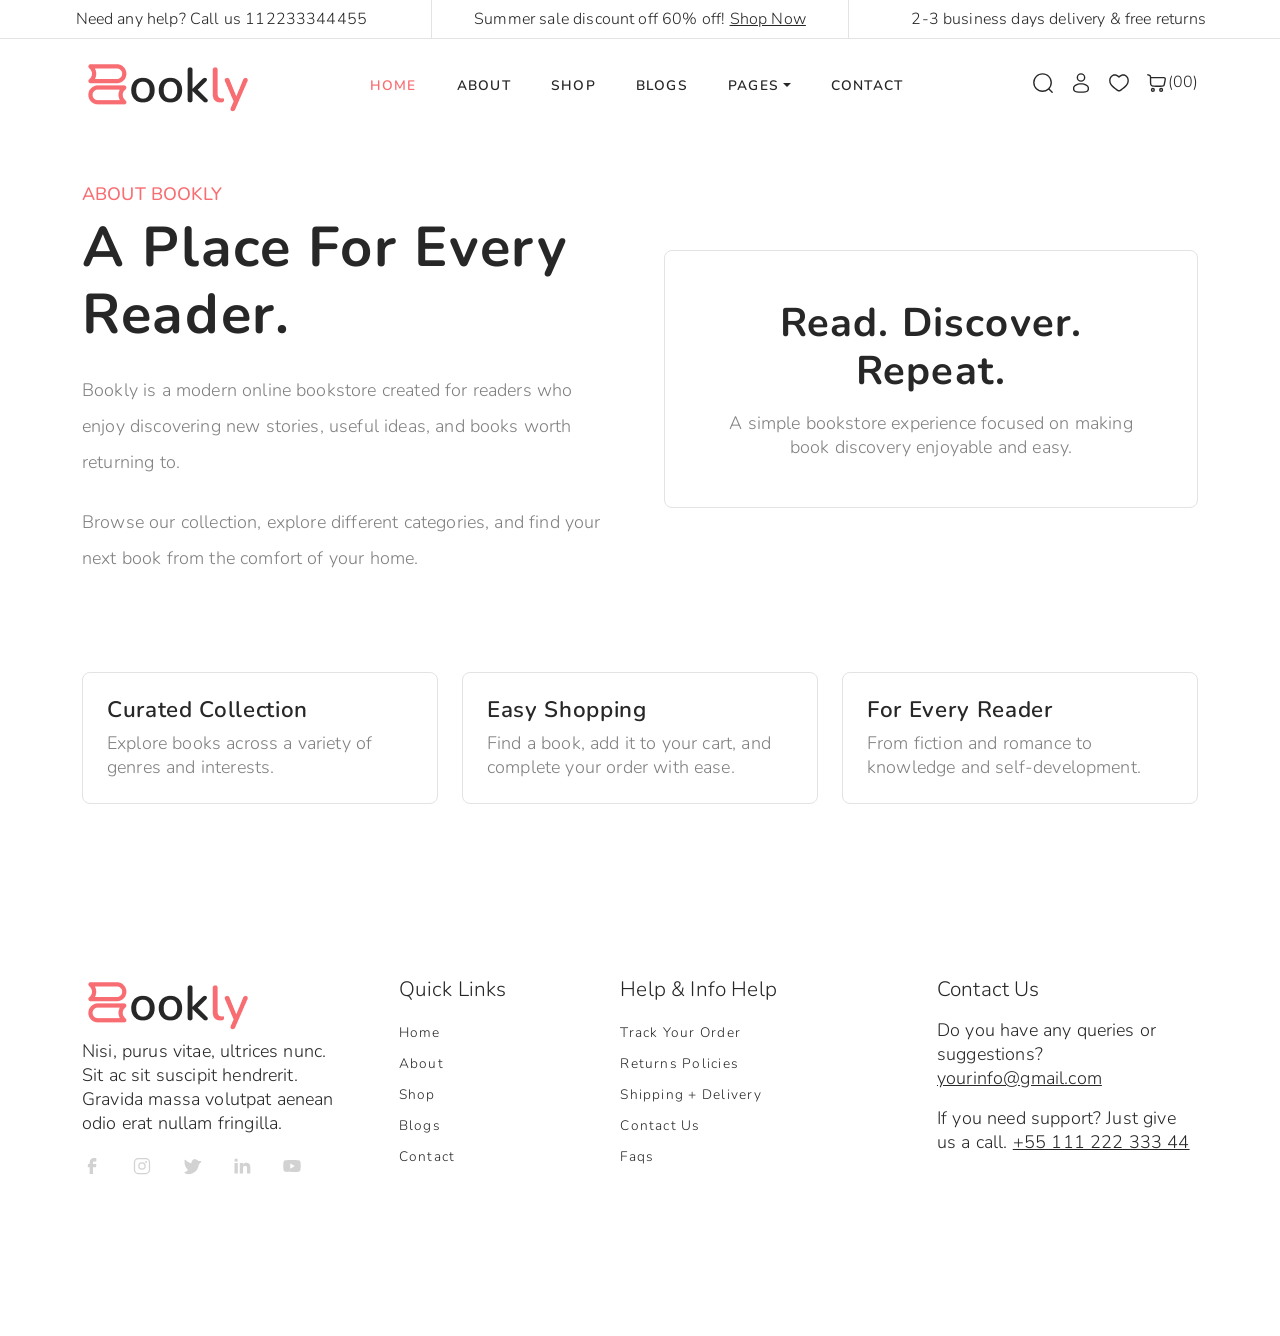
<file: about.html>
<!DOCTYPE html>
<html>
<head>
  <title>Bookly - About Us</title>
  <meta charset="utf-8">
  <meta name="viewport" content="width=device-width, initial-scale=1.0">
  <meta name="format-detection" content="telephone=no">
  <meta name="apple-mobile-web-app-capable" content="yes">
  <link rel="stylesheet" type="text/css" href="style.css">
  <link rel="preconnect" href="https://fonts.googleapis.com">
  <link rel="preconnect" href="https://fonts.gstatic.com" crossorigin>
  <link href="https://fonts.googleapis.com/css2?family=Nunito:ital,wght@0,200..1000;1,200..1000&display=swap" rel="stylesheet">
</head>
<body>
<!DOCTYPE html>
<html>
  <head>
    <title>Bookly - Bookstore eCommerce Website Template</title>
    <meta charset="utf-8">
    <meta http-equiv="X-UA-Compatible" content="IE=edge">
    <meta name="viewport" content="width=device-width, initial-scale=1.0">
    <meta name="format-detection" content="telephone=no">
    <meta name="apple-mobile-web-app-capable" content="yes">
    <meta name="author" content="">
    <meta name="keywords" content="">
    <meta name="description" content="">
    <link href="https://cdn.jsdelivr.net/npm/bootstrap@5.3.3/dist/css/bootstrap.min.css" rel="stylesheet"
      integrity="sha384-QWTKZyjpPEjISv5WaRU9OFeRpok6YctnYmDr5pNlyT2bRjXh0JMhjY6hW+ALEwIH" crossorigin="anonymous">
    <link rel="stylesheet" type="text/css" href="style.css">
    <link rel="stylesheet" href="https://cdn.jsdelivr.net/npm/swiper@9/swiper-bundle.min.css" />
    <link rel="preconnect" href="https://fonts.googleapis.com">
    <link rel="preconnect" href="https://fonts.gstatic.com" crossorigin>
    <link href="https://fonts.googleapis.com/css2?family=Nunito:ital,wght@0,200..1000;1,200..1000&display=swap" rel="stylesheet">
  </head>
  <body>
    <svg xmlns="http://www.w3.org/2000/svg" style="display: none;">
      <symbol id="search" xmlns="http://www.w3.org/2000/symbolsvg" viewBox="0 0 24 24">
        <path fill="currentColor" fill-rule="evenodd"
          d="M11.5 2.75a8.75 8.75 0 1 0 0 17.5a8.75 8.75 0 0 0 0-17.5M1.25 11.5c0-5.66 4.59-10.25 10.25-10.25S21.75 5.84 21.75 11.5c0 2.56-.939 4.902-2.491 6.698l3.271 3.272a.75.75 0 1 1-1.06 1.06l-3.272-3.271A10.21 10.21 0 0 1 11.5 21.75c-5.66 0-10.25-4.59-10.25-10.25"
          clip-rule="evenodd" />
      </symbol>
      <symbol id="user" xmlns="http://www.w3.org/2000/svg" viewBox="0 0 24 24">
        <path fill="currentColor" fill-rule="evenodd"
          d="M12 1.25a4.75 4.75 0 1 0 0 9.5a4.75 4.75 0 0 0 0-9.5M8.75 6a3.25 3.25 0 1 1 6.5 0a3.25 3.25 0 0 1-6.5 0M12 12.25c-2.313 0-4.445.526-6.024 1.414C4.42 14.54 3.25 15.866 3.25 17.5v.102c-.001 1.162-.002 2.62 1.277 3.662c.629.512 1.51.877 2.7 1.117c1.192.242 2.747.369 4.773.369s3.58-.127 4.774-.369c1.19-.24 2.07-.605 2.7-1.117c1.279-1.042 1.277-2.5 1.276-3.662V17.5c0-1.634-1.17-2.96-2.725-3.836c-1.58-.888-3.711-1.414-6.025-1.414M4.75 17.5c0-.851.622-1.775 1.961-2.528c1.316-.74 3.184-1.222 5.29-1.222c2.104 0 3.972.482 5.288 1.222c1.34.753 1.961 1.677 1.961 2.528c0 1.308-.04 2.044-.724 2.6c-.37.302-.99.597-2.05.811c-1.057.214-2.502.339-4.476.339c-1.974 0-3.42-.125-4.476-.339c-1.06-.214-1.68-.509-2.05-.81c-.684-.557-.724-1.293-.724-2.601"
          clip-rule="evenodd" />
      </symbol>
      <symbol id="heart" xmlns="http://www.w3.org/2000/svg" viewBox="0 0 24 24">
        <path fill="currentColor" fill-rule="evenodd"
          d="M5.624 4.424C3.965 5.182 2.75 6.986 2.75 9.137c0 2.197.9 3.891 2.188 5.343c1.063 1.196 2.349 2.188 3.603 3.154c.298.23.594.459.885.688c.526.415.995.778 1.448 1.043c.452.264.816.385 1.126.385c.31 0 .674-.12 1.126-.385c.453-.265.922-.628 1.448-1.043c.29-.23.587-.458.885-.687c1.254-.968 2.54-1.959 3.603-3.155c1.289-1.452 2.188-3.146 2.188-5.343c0-2.15-1.215-3.955-2.874-4.713c-1.612-.737-3.778-.542-5.836 1.597a.75.75 0 0 1-1.08 0C9.402 3.882 7.236 3.687 5.624 4.424M12 4.46C9.688 2.39 7.099 2.1 5 3.059C2.786 4.074 1.25 6.426 1.25 9.138c0 2.665 1.11 4.699 2.567 6.339c1.166 1.313 2.593 2.412 3.854 3.382c.286.22.563.434.826.642c.513.404 1.063.834 1.62 1.16c.557.325 1.193.59 1.883.59s1.326-.265 1.883-.59c.558-.326 1.107-.756 1.62-1.16a78.6 78.6 0 0 1 .826-.642c1.26-.97 2.688-2.07 3.854-3.382c1.457-1.64 2.567-3.674 2.567-6.339c0-2.712-1.535-5.064-3.75-6.077c-2.099-.96-4.688-.67-7 1.399"
          clip-rule="evenodd" />
      </symbol>
      <symbol id="cart" xmlns="http://www.w3.org/2000/svg" viewBox="0 0 24 24">
        <path fill="currentColor" fill-rule="evenodd"
          d="M2.249 2.292a.75.75 0 1 0-.498 1.416l.262.091c.667.235 1.106.39 1.429.549c.303.149.437.27.525.398c.09.132.16.314.2.677c.04.38.041.875.041 1.615V9.76c0 1.453.014 2.5.151 3.3c.146.854.438 1.466.985 2.042c.594.627 1.346.9 2.243 1.026c.858.122 1.948.122 3.293.122h5.406c.742 0 1.366 0 1.87-.062c.537-.065 1.025-.209 1.452-.556c.426-.348.665-.797.837-1.309c.163-.482.289-1.093.439-1.82l.508-2.469l.002-.005l.01-.052c.165-.825.303-1.519.338-2.077c.036-.586-.031-1.164-.413-1.66c-.235-.306-.565-.479-.866-.584a4.617 4.617 0 0 0-1.002-.21c-.687-.076-1.522-.076-2.34-.076H5.667a5.932 5.932 0 0 0-.01-.108c-.054-.497-.17-.95-.453-1.362c-.284-.416-.662-.682-1.102-.899c-.412-.202-.936-.386-1.553-.603zm3.46 4.578h11.38c.856 0 1.61.001 2.205.067c.296.034.517.08.672.134a.56.56 0 0 1 .176.086c.062.082.128.23.102.651c-.027.444-.143 1.036-.321 1.926v.002l-.5 2.42c-.16.783-.27 1.303-.399 1.688c-.123.366-.239.523-.364.625c-.125.102-.303.184-.685.23c-.404.05-.935.051-1.734.051h-5.303c-1.417 0-2.4-.002-3.14-.107c-.716-.101-1.093-.285-1.366-.573c-.32-.338-.493-.668-.595-1.263c-.11-.65-.129-1.558-.129-3.047zM7.5 21.75a2.25 2.25 0 1 1 0-4.5a2.25 2.25 0 0 1 0 4.5m-.75-2.25a.75.75 0 1 0 1.5 0a.75.75 0 0 0-1.5 0m9.75 2.25a2.25 2.25 0 1 1 0-4.5a2.25 2.25 0 0 1 0 4.5m-.75-2.25a.75.75 0 1 0 1.5 0a.75.75 0 0 0-1.5 0"
          clip-rule="evenodd" />
      </symbol>
      <symbol xmlns="http://www.w3.org/2000/svg" id="alt-arrow-right-outline" viewBox="0 0 24 24">
        <path fill="currentColor" fill-rule="evenodd"
          d="M8.512 4.43a.75.75 0 0 1 1.057.082l6 7a.75.75 0 0 1 0 .976l-6 7a.75.75 0 0 1-1.138-.976L14.012 12L8.431 5.488a.75.75 0 0 1 .08-1.057"
          clip-rule="evenodd" />
      </symbol>
      <symbol xmlns="http://www.w3.org/2000/svg" id="alt-arrow-left-outline" viewBox="0 0 24 24">
        <path fill="currentColor" fill-rule="evenodd"
          d="M15.488 4.43a.75.75 0 0 1 .081 1.058L9.988 12l5.581 6.512a.75.75 0 1 1-1.138.976l-6-7a.75.75 0 0 1 0-.976l6-7a.75.75 0 0 1 1.057-.081"
          clip-rule="evenodd" />
      </symbol>
      <symbol xmlns="http://www.w3.org/2000/svg" id="cart-outline" viewBox="0 0 16 16">
        <path
          d="M0 1.5A.5.5 0 0 1 .5 1H2a.5.5 0 0 1 .485.379L2.89 3H14.5a.5.5 0 0 1 .49.598l-1 5a.5.5 0 0 1-.465.401l-9.397.472L4.415 11H13a.5.5 0 0 1 0 1H4a.5.5 0 0 1-.491-.408L2.01 3.607 1.61 2H.5a.5.5 0 0 1-.5-.5zM3.102 4l.84 4.479 9.144-.459L13.89 4H3.102zM5 12a2 2 0 1 0 0 4 2 2 0 0 0 0-4zm7 0a2 2 0 1 0 0 4 2 2 0 0 0 0-4zm-7 1a1 1 0 1 1 0 2 1 1 0 0 1 0-2zm7 0a1 1 0 1 1 0 2 1 1 0 0 1 0-2z" />
      </symbol>
      <symbol xmlns="http://www.w3.org/2000/svg" id="quality" viewBox="0 0 16 16">
        <path
          d="M9.669.864 8 0 6.331.864l-1.858.282-.842 1.68-1.337 1.32L2.6 6l-.306 1.854 1.337 1.32.842 1.68 1.858.282L8 12l1.669-.864 1.858-.282.842-1.68 1.337-1.32L13.4 6l.306-1.854-1.337-1.32-.842-1.68L9.669.864zm1.196 1.193.684 1.365 1.086 1.072L12.387 6l.248 1.506-1.086 1.072-.684 1.365-1.51.229L8 10.874l-1.355-.702-1.51-.229-.684-1.365-1.086-1.072L3.614 6l-.25-1.506 1.087-1.072.684-1.365 1.51-.229L8 1.126l1.356.702 1.509.229z" />
        <path d="M4 11.794V16l4-1 4 1v-4.206l-2.018.306L8 13.126 6.018 12.1 4 11.794z" />
      </symbol>
      <symbol xmlns="http://www.w3.org/2000/svg" id="price-tag" viewBox="0 0 16 16">
        <path d="M6 4.5a1.5 1.5 0 1 1-3 0 1.5 1.5 0 0 1 3 0zm-1 0a.5.5 0 1 0-1 0 .5.5 0 0 0 1 0z" />
        <path
          d="M2 1h4.586a1 1 0 0 1 .707.293l7 7a1 1 0 0 1 0 1.414l-4.586 4.586a1 1 0 0 1-1.414 0l-7-7A1 1 0 0 1 1 6.586V2a1 1 0 0 1 1-1zm0 5.586 7 7L13.586 9l-7-7H2v4.586z" />
      </symbol>
      <symbol xmlns="http://www.w3.org/2000/svg" id="shield-plus" viewBox="0 0 16 16">
        <path
          d="M5.338 1.59a61.44 61.44 0 0 0-2.837.856.481.481 0 0 0-.328.39c-.554 4.157.726 7.19 2.253 9.188a10.725 10.725 0 0 0 2.287 2.233c.346.244.652.42.893.533.12.057.218.095.293.118a.55.55 0 0 0 .101.025.615.615 0 0 0 .1-.025c.076-.023.174-.061.294-.118.24-.113.547-.29.893-.533a10.726 10.726 0 0 0 2.287-2.233c1.527-1.997 2.807-5.031 2.253-9.188a.48.48 0 0 0-.328-.39c-.651-.213-1.75-.56-2.837-.855C9.552 1.29 8.531 1.067 8 1.067c-.53 0-1.552.223-2.662.524zM5.072.56C6.157.265 7.31 0 8 0s1.843.265 2.928.56c1.11.3 2.229.655 2.887.87a1.54 1.54 0 0 1 1.044 1.262c.596 4.477-.787 7.795-2.465 9.99a11.775 11.775 0 0 1-2.517 2.453 7.159 7.159 0 0 1-1.048.625c-.28.132-.581.24-.829.24s-.548-.108-.829-.24a7.158 7.158 0 0 1-1.048-.625 11.777 11.777 0 0 1-2.517-2.453C1.928 10.487.545 7.169 1.141 2.692A1.54 1.54 0 0 1 2.185 1.43 62.456 62.456 0 0 1 5.072.56z" />
        <path
          d="M8 4.5a.5.5 0 0 1 .5.5v1.5H10a.5.5 0 0 1 0 1H8.5V9a.5.5 0 0 1-1 0V7.5H6a.5.5 0 0 1 0-1h1.5V5a.5.5 0 0 1 .5-.5z" />
      </symbol>
      <symbol xmlns="http://www.w3.org/2000/svg" id="star-fill" viewBox="0 0 24 24">
        <path fill="currentColor"
          d="M9.153 5.408C10.42 3.136 11.053 2 12 2c.947 0 1.58 1.136 2.847 3.408l.328.588c.36.646.54.969.82 1.182c.28.213.63.292 1.33.45l.636.144c2.46.557 3.689.835 3.982 1.776c.292.94-.546 1.921-2.223 3.882l-.434.507c-.476.557-.715.836-.822 1.18c-.107.345-.071.717.001 1.46l.066.677c.253 2.617.38 3.925-.386 4.506c-.766.582-1.918.051-4.22-1.009l-.597-.274c-.654-.302-.981-.452-1.328-.452c-.347 0-.674.15-1.328.452l-.596.274c-2.303 1.06-3.455 1.59-4.22 1.01c-.767-.582-.64-1.89-.387-4.507l.066-.676c.072-.744.108-1.116 0-1.46c-.106-.345-.345-.624-.821-1.18l-.434-.508c-1.677-1.96-2.515-2.941-2.223-3.882c.293-.941 1.523-1.22 3.983-1.776l.636-.144c.699-.158 1.048-.237 1.329-.45c.28-.213.46-.536.82-1.182z" />
      </symbol>
      <symbol xmlns="http://www.w3.org/2000/svg" id="star-empty" viewBox="0 0 16 16">
        <path
          d="M2.866 14.85c-.078.444.36.791.746.593l4.39-2.256 4.389 2.256c.386.198.824-.149.746-.592l-.83-4.73 3.522-3.356c.33-.314.16-.888-.282-.95l-4.898-.696L8.465.792a.513.513 0 0 0-.927 0L5.354 5.12l-4.898.696c-.441.062-.612.636-.283.95l3.523 3.356-.83 4.73zm4.905-2.767-3.686 1.894.694-3.957a.565.565 0 0 0-.163-.505L1.71 6.745l4.052-.576a.525.525 0 0 0 .393-.288L8 2.223l1.847 3.658a.525.525 0 0 0 .393.288l4.052.575-2.906 2.77a.565.565 0 0 0-.163.506l.694 3.957-3.686-1.894a.503.503 0 0 0-.461 0z" />
      </symbol>
      <symbol xmlns="http://www.w3.org/2000/svg" id="star-half" viewBox="0 0 16 16">
        <path
          d="M5.354 5.119 7.538.792A.516.516 0 0 1 8 .5c.183 0 .366.097.465.292l2.184 4.327 4.898.696A.537.537 0 0 1 16 6.32a.548.548 0 0 1-.17.445l-3.523 3.356.83 4.73c.078.443-.36.79-.746.592L8 13.187l-4.389 2.256a.52.52 0 0 1-.146.05c-.342.06-.668-.254-.6-.642l.83-4.73L.173 6.765a.55.55 0 0 1-.172-.403.58.58 0 0 1 .085-.302.513.513 0 0 1 .37-.245l4.898-.696zM8 12.027a.5.5 0 0 1 .232.056l3.686 1.894-.694-3.957a.565.565 0 0 1 .162-.505l2.907-2.77-4.052-.576a.525.525 0 0 1-.393-.288L8.001 2.223 8 2.226v9.8z" />
      </symbol>
      <symbol xmlns="http://www.w3.org/2000/svg" id="quote" viewBox="0 0 24 24">
        <path fill="currentColor" d="m15 17l2-4h-4V6h7v7l-2 4h-3Zm-9 0l2-4H4V6h7v7l-2 4H6Z" />
      </symbol>
      <symbol xmlns="http://www.w3.org/2000/svg" id="facebook" viewBox="0 0 24 24">
        <path fill="currentColor"
          d="M9.198 21.5h4v-8.01h3.604l.396-3.98h-4V7.5a1 1 0 0 1 1-1h3v-4h-3a5 5 0 0 0-5 5v2.01h-2l-.396 3.98h2.396v8.01Z" />
      </symbol>
      <symbol xmlns="http://www.w3.org/2000/svg" id="youtube" viewBox="0 0 32 32">
        <path fill="currentColor"
          d="M29.41 9.26a3.5 3.5 0 0 0-2.47-2.47C24.76 6.2 16 6.2 16 6.2s-8.76 0-10.94.59a3.5 3.5 0 0 0-2.47 2.47A36.13 36.13 0 0 0 2 16a36.13 36.13 0 0 0 .59 6.74a3.5 3.5 0 0 0 2.47 2.47c2.18.59 10.94.59 10.94.59s8.76 0 10.94-.59a3.5 3.5 0 0 0 2.47-2.47A36.13 36.13 0 0 0 30 16a36.13 36.13 0 0 0-.59-6.74ZM13.2 20.2v-8.4l7.27 4.2Z" />
      </symbol>
      <symbol xmlns="http://www.w3.org/2000/svg" id="twitter" viewBox="0 0 256 256">
        <path fill="currentColor"
          d="m245.66 77.66l-29.9 29.9C209.72 177.58 150.67 232 80 232c-14.52 0-26.49-2.3-35.58-6.84c-7.33-3.67-10.33-7.6-11.08-8.72a8 8 0 0 1 3.85-11.93c.26-.1 24.24-9.31 39.47-26.84a110.93 110.93 0 0 1-21.88-24.2c-12.4-18.41-26.28-50.39-22-98.18a8 8 0 0 1 13.65-4.92c.35.35 33.28 33.1 73.54 43.72V88a47.87 47.87 0 0 1 14.36-34.3A46.87 46.87 0 0 1 168.1 40a48.66 48.66 0 0 1 41.47 24H240a8 8 0 0 1 5.66 13.66Z" />
      </symbol>
      <symbol xmlns="http://www.w3.org/2000/svg" id="instagram" viewBox="0 0 256 256">
        <path fill="currentColor"
          d="M128 80a48 48 0 1 0 48 48a48.05 48.05 0 0 0-48-48Zm0 80a32 32 0 1 1 32-32a32 32 0 0 1-32 32Zm48-136H80a56.06 56.06 0 0 0-56 56v96a56.06 56.06 0 0 0 56 56h96a56.06 56.06 0 0 0 56-56V80a56.06 56.06 0 0 0-56-56Zm40 152a40 40 0 0 1-40 40H80a40 40 0 0 1-40-40V80a40 40 0 0 1 40-40h96a40 40 0 0 1 40 40ZM192 76a12 12 0 1 1-12-12a12 12 0 0 1 12 12Z" />
      </symbol>
      <symbol xmlns="http://www.w3.org/2000/svg" id="linkedin" viewBox="0 0 24 24">
        <path fill="currentColor"
          d="M6.94 5a2 2 0 1 1-4-.002a2 2 0 0 1 4 .002zM7 8.48H3V21h4V8.48zm6.32 0H9.34V21h3.94v-6.57c0-3.66 4.77-4 4.77 0V21H22v-7.93c0-6.17-7.06-5.94-8.72-2.91l.04-1.68z" />
      </symbol>
      <symbol xmlns="http://www.w3.org/2000/svg" id="nav-icon" viewBox="0 0 16 16">
        <path
          d="M14 10.5a.5.5 0 0 0-.5-.5h-3a.5.5 0 0 0 0 1h3a.5.5 0 0 0 .5-.5zm0-3a.5.5 0 0 0-.5-.5h-7a.5.5 0 0 0 0 1h7a.5.5 0 0 0 .5-.5zm0-3a.5.5 0 0 0-.5-.5h-11a.5.5 0 0 0 0 1h11a.5.5 0 0 0 .5-.5z" />
      </symbol>
      <symbol xmlns="http://www.w3.org/2000/svg" id="close" viewBox="0 0 16 16">
        <path
          d="M2.146 2.854a.5.5 0 1 1 .708-.708L8 7.293l5.146-5.147a.5.5 0 0 1 .708.708L8.707 8l5.147 5.146a.5.5 0 0 1-.708.708L8 8.707l-5.146 5.147a.5.5 0 0 1-.708-.708L7.293 8 2.146 2.854Z" />
      </symbol>
      <symbol xmlns="http://www.w3.org/2000/svg" id="navbar-icon" viewBox="0 0 16 16">
        <path
          d="M14 10.5a.5.5 0 0 0-.5-.5h-3a.5.5 0 0 0 0 1h3a.5.5 0 0 0 .5-.5zm0-3a.5.5 0 0 0-.5-.5h-7a.5.5 0 0 0 0 1h7a.5.5 0 0 0 .5-.5zm0-3a.5.5 0 0 0-.5-.5h-11a.5.5 0 0 0 0 1h11a.5.5 0 0 0 .5-.5z" />
      </symbol>
    </svg><header id="header" class="site-header">

      <div class="top-info border-bottom d-none d-md-block ">
        <div class="container-fluid">
          <div class="row g-0">
            <div class="col-md-4">
              <p class="fs-6 my-2 text-center">Need any help? Call us <a href="#">112233344455</a></p>
            </div>
            <div class="col-md-4 border-start border-end">
              <p class="fs-6 my-2 text-center">Summer sale discount off 60% off! <a class="text-decoration-underline"
                  href="shop.html">Shop Now</a></p>
            </div>
            <div class="col-md-4">
              <p class="fs-6 my-2 text-center">2-3 business days delivery & free returns</p>
            </div>
          </div>
        </div>
      </div>

      <nav id="header-nav" class="navbar navbar-expand-lg py-3">
        <div class="container">
          <a class="navbar-brand" href="index.html">
            <img src="images/main-logo.png" class="logo">
          </a>
          <button class="navbar-toggler d-flex d-lg-none order-3 p-2" type="button" data-bs-toggle="offcanvas"
            data-bs-target="#bdNavbar" aria-controls="bdNavbar" aria-expanded="false" aria-label="Toggle navigation">
            <svg class="navbar-icon">
              <use xlink:href="#navbar-icon"></use>
            </svg>
          </button>
          <div class="offcanvas offcanvas-end" tabindex="-1" id="bdNavbar" aria-labelledby="bdNavbarOffcanvasLabel">
            <div class="offcanvas-header px-4 pb-0">
              <a class="navbar-brand" href="index.html">
                <img src="images/main-logo.png" class="logo">
              </a>
              <button type="button" class="btn-close btn-close-black" data-bs-dismiss="offcanvas" aria-label="Close"
                data-bs-target="#bdNavbar"></button>
            </div>
            <div class="offcanvas-body">
              <ul id="navbar"
                class="navbar-nav text-uppercase justify-content-start justify-content-lg-center align-items-start align-items-lg-center flex-grow-1">
                <li class="nav-item">
                  <a class="nav-link me-4 active" href="index.html">Home</a>
                </li>
                <li class="nav-item">
                  <a class="nav-link me-4" href="about.html">About</a>
                </li>
                <li class="nav-item">
                  <a class="nav-link me-4" href="shop.html">Shop</a>
                </li>
                <li class="nav-item">
                  <a class="nav-link me-4" href="blog.html">Blogs</a>
                </li>
                <li class="nav-item dropdown">
                  <a class="nav-link me-4 dropdown-toggle" data-bs-toggle="dropdown" href="#" role="button"
                    aria-expanded="false">Pages</a>
                  <ul class="dropdown-menu animate slide border">
                    <li>
                      <a href="about.html" class="dropdown-item fw-light">About <span
                          class="badge bg-primary">Pro</span></a>
                    </li>
                    <li>
                      <a href="shop.html" class="dropdown-item fw-light">Shop <span
                          class="badge bg-primary">Pro</span></a>
                    </li>
                    <li>
                      <a href="single-product.html" class="dropdown-item fw-light">Single Product <span
                          class="badge bg-primary">Pro</span></a>
                    </li>
                    <li>
                      <a href="cart.html" class="dropdown-item fw-light">Cart <span
                          class="badge bg-primary">Pro</span></a>
                    </li>
                    <li>
                      <a href="checkout.html" class="dropdown-item fw-light">Checkout <span
                          class="badge bg-primary">Pro</span></a>
                    </li>
                    <li>
                      <a href="blog.html" class="dropdown-item fw-light">Blog <span
                          class="badge bg-primary">Pro</span></a>
                    </li>
                    <li>
                      <a href="single-post.html" class="dropdown-item fw-light">Single Post <span
                          class="badge bg-primary">Pro</span></a>
                    </li>
                    <li>
                      <a href="contact.html" class="dropdown-item fw-light">Contact <span
                          class="badge bg-primary">Pro</span></a>
                    </li>
                  </ul>
                </li>
                <li class="nav-item">
                  <a class="nav-link me-4" href="contact.html">Contact</a>
                </li>
                
              </ul>
              <div class="user-items d-flex">
                <ul class="d-flex justify-content-end list-unstyled mb-0">
                  <li class="search-item pe-3">
                    <a href="#" class="search-button">
                      <svg class="search">
                        <use xlink:href="#search"></use>
                      </svg>
                    </a>
                  </li>
                  <li class="pe-3">
                    <a href="#" data-bs-toggle="modal" data-bs-target="#exampleModal">
                      <svg class="user">
                        <use xlink:href="#user"></use>
                      </svg>
                    </a>
                    <!-- Modal -->
                    <div class="modal fade" id="exampleModal" tabindex="-1" aria-labelledby="exampleModalLabel"
                      aria-hidden="true">
                      <div class="modal-dialog">
                        <div class="modal-content">
                          <div class="modal-header border-bottom-0">
                            <button type="button" class="btn-close" data-bs-dismiss="modal" aria-label="Close"></button>
                          </div>
                          <div class="modal-body">
                            <div class="tabs-listing">
                              <nav>
                                <div class="nav nav-tabs d-flex justify-content-center" id="nav-tab" role="tablist">
                                  <button class="nav-link text-capitalize active" id="nav-sign-in-tab" data-bs-toggle="tab"
                                    data-bs-target="#nav-sign-in" type="button" role="tab" aria-controls="nav-sign-in"
                                    aria-selected="true">Sign In</button>
                                  <button class="nav-link text-capitalize" id="nav-register-tab" data-bs-toggle="tab"
                                    data-bs-target="#nav-register" type="button" role="tab" aria-controls="nav-register"
                                    aria-selected="false">Register</button>
                                </div>
                              </nav>
                              <div class="tab-content" id="nav-tabContent">
                                <div class="tab-pane fade active show" id="nav-sign-in" role="tabpanel"
                                  aria-labelledby="nav-sign-in-tab">
                                  <div class="form-group py-3">
                                    <label class="mb-2" for="sign-in">Username or email address *</label>
                                    <input type="text" minlength="2" name="username" placeholder="Your Username"
                                      class="form-control w-100 rounded-3 p-3" required>
                                  </div>
                                  <div class="form-group pb-3">
                                    <label class="mb-2" for="sign-in">Password *</label>
                                    <input type="password" minlength="2" name="password" placeholder="Your Password"
                                      class="form-control w-100 rounded-3 p-3" required>
                                  </div>
                                  <label class="py-3">
                                    <input type="checkbox" required="" class="d-inline">
                                    <span class="label-body">Remember me</span>
                                    <span class="label-body"><a href="#" class="fw-bold">Forgot Password</a></span>
                                  </label>
                                  <button type="submit" name="submit" class="btn btn-dark w-100 my-3">Login</button>
                                </div>
                                <div class="tab-pane fade" id="nav-register" role="tabpanel"
                                  aria-labelledby="nav-register-tab">
                                  <div class="form-group py-3">
                                    <label class="mb-2" for="register">Your email address *</label>
                                    <input type="text" minlength="2" name="username" placeholder="Your Email Address"
                                      class="form-control w-100 rounded-3 p-3" required>
                                  </div>
                                  <div class="form-group pb-3">
                                    <label class="mb-2" for="sign-in">Password *</label>
                                    <input type="password" minlength="2" name="password" placeholder="Your Password"
                                      class="form-control w-100 rounded-3 p-3" required>
                                  </div>
                                  <label class="py-3">
                                    <input type="checkbox" required="" class="d-inline">
                                    <span class="label-body">I agree to the <a href="#" class="fw-bold">Privacy
                                        Policy</a></span>
                                  </label>
                                  <button type="submit" name="submit" class="btn btn-dark w-100 my-3">Register</button>
                                </div>
                              </div>
                            </div>
                          </div>
                        </div>
                      </div>
                    </div>
                  </li>
                  <li class="wishlist-dropdown dropdown pe-3">
                    <a href="#" class="dropdown-toggle" data-bs-toggle="dropdown" role="button" aria-expanded="false">
                      <svg class="wishlist">
                        <use xlink:href="#heart"></use>
                      </svg>
                    </a>
                    <div class="dropdown-menu animate slide dropdown-menu-start dropdown-menu-lg-end p-3">
                      <h4 class="d-flex justify-content-between align-items-center mb-3">
                        <span class="text-primary">Your wishlist</span>
                        <span class="badge bg-primary rounded-pill">2</span>
                      </h4>
                      <ul class="list-group mb-3">
                        <li class="list-group-item bg-transparent d-flex justify-content-between lh-sm">
                          <div>
                            <h5>
                              <a href="single-product.html">The Emerald Crown</a>
                            </h5>
                            <small>Special discounted price.</small>
                            <a href="#" class="d-block fw-medium text-capitalize mt-2">Add to cart</a>
                          </div>
                          <span class="text-primary">$2000</span>
                        </li>
                        <li class="list-group-item bg-transparent d-flex justify-content-between lh-sm">
                          <div>
                            <h5>
                              <a href="single-product.html">The Last Enchantment</a>
                            </h5>
                            <small>Perfect for enlightened people.</small>
                            <a href="#" class="d-block fw-medium text-capitalize mt-2">Add to cart</a>
                          </div>
                          <span class="text-primary">$400</span>
                        </li>
                        <li class="list-group-item bg-transparent d-flex justify-content-between">
                          <span class="text-capitalize"><b>Total (USD)</b></span>
                          <strong>$1470</strong>
                        </li>
                      </ul>
                      <div class="d-flex flex-wrap justify-content-center">
                        <a href="#" class="w-100 btn btn-dark mb-1" type="submit">Add all to cart</a>
                        <a href="cart.html" class="w-100 btn btn-primary" type="submit">View cart</a>
                      </div>
                    </div>
                  </li>
                  <li class="cart-dropdown dropdown">
                    <a href="cart.html" class="dropdown-toggle" data-bs-toggle="dropdown" role="button"
                      aria-expanded="false">
                      <svg class="cart">
                        <use xlink:href="#cart"></use>
                      </svg><span class="fs-6 fw-light" id="header-cart-count">(0)</span>
                    </a>
                    <div class="dropdown-menu animate slide dropdown-menu-start dropdown-menu-lg-end p-3" id="header-cart-dropdown">
                      <h4 class="d-flex justify-content-between align-items-center mb-3">
                        <span class="text-primary">Your cart</span>
                        <span class="badge bg-primary rounded-pill" id="header-cart-badge">0</span>
                      </h4>
                      <ul class="list-group mb-3" id="header-cart-items">
                        <li class="list-group-item bg-transparent text-center text-black-50">Your cart is empty.</li>
                      </ul>
                      <div class="d-flex flex-wrap justify-content-center">
                        <a href="cart.html" class="w-100 btn btn-dark mb-1">View Cart</a>
                        <a href="checkout.html" class="w-100 btn btn-primary">Go to checkout</a>
                      </div>
                    </div>
                  </li>
                       
                    </div>
                  </li>
                </ul>
              </div>
            </div>
          </div>
        </div>
      </nav>

    </header>
    <div class="search-popup">
    <div class="search-popup-container">

        <form role="search" method="get" class="search-form" action="shop.html">
            <input
                type="search"
                id="search-form"
                class="search-field"
                placeholder="Type and press enter"
                name="s"
            />

            <button type="submit" class="search-submit">
                <svg class="search">
                    <use xlink:href="#search"></use>
                </svg>
            </button>
        </form>

    </div>
</div>
<main class="about-page">
  <section class="py-5">
    <div class="container-lg">
      <div class="row align-items-center g-5">
        <div class="col-lg-6">
          <p class="text-primary text-uppercase fw-medium mb-2">About Bookly</p>
          <h1 class="display-4 fw-bold mb-4">A place for every reader.</h1>
          <p class="text-black-50 lh-lg mb-4">
            Bookly is a modern online bookstore created for readers who enjoy
            discovering new stories, useful ideas, and books worth returning to.
          </p>
          <p class="text-black-50 lh-lg mb-0">
            Browse our collection, explore different categories, and find your
            next book from the comfort of your home.
          </p>
        </div>
        <div class="col-lg-6">
          <div class="border rounded-3 p-5 text-center">
            <h2 class="display-6 fw-bold mb-3">Read. Discover. Repeat.</h2>
            <p class="text-black-50 mb-0">
              A simple bookstore experience focused on making book discovery
              enjoyable and easy.
            </p>
          </div>
        </div>
      </div>
    </div>
  </section>

  <section class="py-5">
    <div class="container-lg">
      <div class="row g-4">
        <div class="col-md-4">
          <div class="border rounded-3 p-4 h-100">
            <h4>Curated Collection</h4>
            <p class="text-black-50 mb-0">Explore books across a variety of genres and interests.</p>
          </div>
        </div>
        <div class="col-md-4">
          <div class="border rounded-3 p-4 h-100">
            <h4>Easy Shopping</h4>
            <p class="text-black-50 mb-0">Find a book, add it to your cart, and complete your order with ease.</p>
          </div>
        </div>
        <div class="col-md-4">
          <div class="border rounded-3 p-4 h-100">
            <h4>For Every Reader</h4>
            <p class="text-black-50 mb-0">From fiction and romance to knowledge and self-development.</p>
          </div>
        </div>
      </div>
    </div>
  </section>
</main>
<footer id="footer" class="padding-large">
      <div class="container">
        <div class="row">
          <div class="footer-top-area">
            <div class="row d-flex flex-wrap justify-content-between">
              <div class="col-lg-3 col-sm-6 pb-3">
                <div class="footer-menu">
                  <img src="images/main-logo.png" alt="logo" class="img-fluid mb-2">
                  <p>Nisi, purus vitae, ultrices nunc. Sit ac sit suscipit hendrerit. Gravida massa volutpat aenean odio
                    erat nullam fringilla.</p>
                  <div class="social-links">
                    <ul class="d-flex list-unstyled">
                      <li>
                        <a href="#">
                          <svg class="facebook">
                            <use xlink:href="#facebook" />
                          </svg>
                        </a>
                      </li>
                      <li>
                        <a href="#">
                          <svg class="instagram">
                            <use xlink:href="#instagram" />
                          </svg>
                        </a>
                      </li>
                      <li>
                        <a href="#">
                          <svg class="twitter">
                            <use xlink:href="#twitter" />
                          </svg>
                        </a>
                      </li>
                      <li>
                        <a href="#">
                          <svg class="linkedin">
                            <use xlink:href="#linkedin" />
                          </svg>
                        </a>
                      </li>
                      <li>
                        <a href="#">
                          <svg class="youtube">
                            <use xlink:href="#youtube" />
                          </svg>
                        </a>
                      </li>
                    </ul>
                  </div>
                </div>
              </div>
              <div class="col-lg-2 col-sm-6 pb-3">
                <div class="footer-menu text-capitalize">
                  <h5 class="widget-title pb-2">Quick Links</h5>
                  <ul class="menu-list list-unstyled text-capitalize">
                    <li class="menu-item mb-1">
                      <a href="#">Home</a>
                    </li>
                    <li class="menu-item mb-1">
                      <a href="#">About</a>
                    </li>
                    <li class="menu-item mb-1">
                      <a href="#">Shop</a>
                    </li>
                    <li class="menu-item mb-1">
                      <a href="#">Blogs</a>
                    </li>
                    <li class="menu-item mb-1">
                      <a href="#">Contact</a>
                    </li>
                  </ul>
                </div>
              </div>
              <div class="col-lg-3 col-sm-6 pb-3">
                <div class="footer-menu text-capitalize">
                  <h5 class="widget-title pb-2">Help & Info Help</h5>
                  <ul class="menu-list list-unstyled">
                    <li class="menu-item mb-1">
                      <a href="#">Track Your Order</a>
                    </li>
                    <li class="menu-item mb-1">
                      <a href="#">Returns Policies</a>
                    </li>
                    <li class="menu-item mb-1">
                      <a href="#">Shipping + Delivery</a>
                    </li>
                    <li class="menu-item mb-1">
                      <a href="#">Contact Us</a>
                    </li>
                    <li class="menu-item mb-1">
                      <a href="#">Faqs</a>
                    </li>
                  </ul>
                </div>
              </div>
              <div class="col-lg-3 col-sm-6 pb-3">
                <div class="footer-menu contact-item">
                  <h5 class="widget-title text-capitalize pb-2">Contact Us</h5>
                  <p>Do you have any queries or suggestions? <a href="mailto:"
                      class="text-decoration-underline">yourinfo@gmail.com</a></p>
                  <p>If you need support? Just give us a call. <a href="#" class="text-decoration-underline">+55 111 222
                      333 44</a></p>
                </div>
              </div>
            </div>
          </div>
        </div>
      </div>
    </footer>
<script src="js/jquery-1.11.0.min.js"></script>
<script src="js/script.js"></script>
<script src="js/ecommerce.js"></script>
<script>
document.addEventListener("DOMContentLoaded", function () {
  const form = document.getElementById("contact-form");
  const message = document.getElementById("contact-success");

  if (form) {
    form.addEventListener("submit", function (e) {
      e.preventDefault();

      if (!form.checkValidity()) {
        form.classList.add("was-validated");
        return;
      }

      form.classList.add("d-none");
      message.classList.remove("d-none");
    });
  }
});
</script>
</body>
</html>
</file>
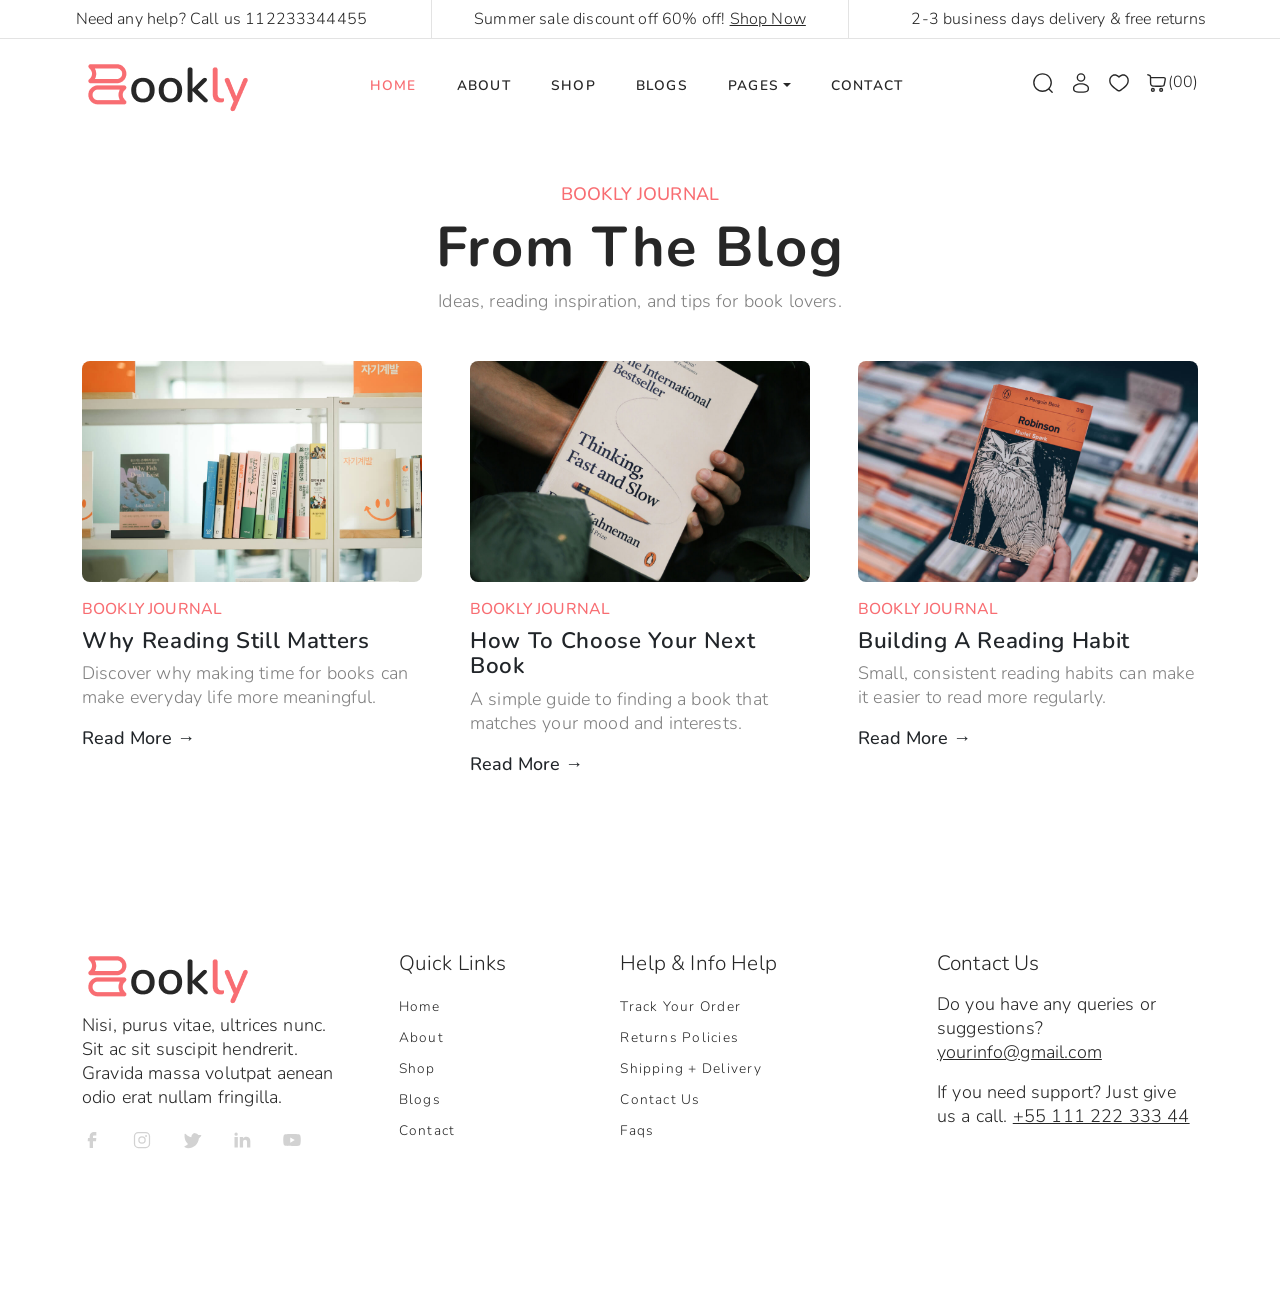
<file: blog.html>
<!DOCTYPE html><html><head>
<title>Bookly - Blog</title><meta charset="utf-8"><meta name="viewport" content="width=device-width, initial-scale=1.0">
<link rel="stylesheet" href="style.css">
<link rel="preconnect" href="https://fonts.googleapis.com"><link rel="preconnect" href="https://fonts.gstatic.com" crossorigin>
<link href="https://fonts.googleapis.com/css2?family=Nunito:ital,wght@0,200..1000;1,200..1000&display=swap" rel="stylesheet">
</head><body><!DOCTYPE html>
<html>
  <head>
    <title>Bookly - Bookstore eCommerce Website Template</title>
    <meta charset="utf-8">
    <meta http-equiv="X-UA-Compatible" content="IE=edge">
    <meta name="viewport" content="width=device-width, initial-scale=1.0">
    <meta name="format-detection" content="telephone=no">
    <meta name="apple-mobile-web-app-capable" content="yes">
    <meta name="author" content="">
    <meta name="keywords" content="">
    <meta name="description" content="">
    <link href="https://cdn.jsdelivr.net/npm/bootstrap@5.3.3/dist/css/bootstrap.min.css" rel="stylesheet"
      integrity="sha384-QWTKZyjpPEjISv5WaRU9OFeRpok6YctnYmDr5pNlyT2bRjXh0JMhjY6hW+ALEwIH" crossorigin="anonymous">
    <link rel="stylesheet" type="text/css" href="style.css">
    <link rel="stylesheet" href="https://cdn.jsdelivr.net/npm/swiper@9/swiper-bundle.min.css" />
    <link rel="preconnect" href="https://fonts.googleapis.com">
    <link rel="preconnect" href="https://fonts.gstatic.com" crossorigin>
    <link href="https://fonts.googleapis.com/css2?family=Nunito:ital,wght@0,200..1000;1,200..1000&display=swap" rel="stylesheet">
  </head>
  <body>
    <svg xmlns="http://www.w3.org/2000/svg" style="display: none;">
      <symbol id="search" xmlns="http://www.w3.org/2000/symbolsvg" viewBox="0 0 24 24">
        <path fill="currentColor" fill-rule="evenodd"
          d="M11.5 2.75a8.75 8.75 0 1 0 0 17.5a8.75 8.75 0 0 0 0-17.5M1.25 11.5c0-5.66 4.59-10.25 10.25-10.25S21.75 5.84 21.75 11.5c0 2.56-.939 4.902-2.491 6.698l3.271 3.272a.75.75 0 1 1-1.06 1.06l-3.272-3.271A10.21 10.21 0 0 1 11.5 21.75c-5.66 0-10.25-4.59-10.25-10.25"
          clip-rule="evenodd" />
      </symbol>
      <symbol id="user" xmlns="http://www.w3.org/2000/svg" viewBox="0 0 24 24">
        <path fill="currentColor" fill-rule="evenodd"
          d="M12 1.25a4.75 4.75 0 1 0 0 9.5a4.75 4.75 0 0 0 0-9.5M8.75 6a3.25 3.25 0 1 1 6.5 0a3.25 3.25 0 0 1-6.5 0M12 12.25c-2.313 0-4.445.526-6.024 1.414C4.42 14.54 3.25 15.866 3.25 17.5v.102c-.001 1.162-.002 2.62 1.277 3.662c.629.512 1.51.877 2.7 1.117c1.192.242 2.747.369 4.773.369s3.58-.127 4.774-.369c1.19-.24 2.07-.605 2.7-1.117c1.279-1.042 1.277-2.5 1.276-3.662V17.5c0-1.634-1.17-2.96-2.725-3.836c-1.58-.888-3.711-1.414-6.025-1.414M4.75 17.5c0-.851.622-1.775 1.961-2.528c1.316-.74 3.184-1.222 5.29-1.222c2.104 0 3.972.482 5.288 1.222c1.34.753 1.961 1.677 1.961 2.528c0 1.308-.04 2.044-.724 2.6c-.37.302-.99.597-2.05.811c-1.057.214-2.502.339-4.476.339c-1.974 0-3.42-.125-4.476-.339c-1.06-.214-1.68-.509-2.05-.81c-.684-.557-.724-1.293-.724-2.601"
          clip-rule="evenodd" />
      </symbol>
      <symbol id="heart" xmlns="http://www.w3.org/2000/svg" viewBox="0 0 24 24">
        <path fill="currentColor" fill-rule="evenodd"
          d="M5.624 4.424C3.965 5.182 2.75 6.986 2.75 9.137c0 2.197.9 3.891 2.188 5.343c1.063 1.196 2.349 2.188 3.603 3.154c.298.23.594.459.885.688c.526.415.995.778 1.448 1.043c.452.264.816.385 1.126.385c.31 0 .674-.12 1.126-.385c.453-.265.922-.628 1.448-1.043c.29-.23.587-.458.885-.687c1.254-.968 2.54-1.959 3.603-3.155c1.289-1.452 2.188-3.146 2.188-5.343c0-2.15-1.215-3.955-2.874-4.713c-1.612-.737-3.778-.542-5.836 1.597a.75.75 0 0 1-1.08 0C9.402 3.882 7.236 3.687 5.624 4.424M12 4.46C9.688 2.39 7.099 2.1 5 3.059C2.786 4.074 1.25 6.426 1.25 9.138c0 2.665 1.11 4.699 2.567 6.339c1.166 1.313 2.593 2.412 3.854 3.382c.286.22.563.434.826.642c.513.404 1.063.834 1.62 1.16c.557.325 1.193.59 1.883.59s1.326-.265 1.883-.59c.558-.326 1.107-.756 1.62-1.16a78.6 78.6 0 0 1 .826-.642c1.26-.97 2.688-2.07 3.854-3.382c1.457-1.64 2.567-3.674 2.567-6.339c0-2.712-1.535-5.064-3.75-6.077c-2.099-.96-4.688-.67-7 1.399"
          clip-rule="evenodd" />
      </symbol>
      <symbol id="cart" xmlns="http://www.w3.org/2000/svg" viewBox="0 0 24 24">
        <path fill="currentColor" fill-rule="evenodd"
          d="M2.249 2.292a.75.75 0 1 0-.498 1.416l.262.091c.667.235 1.106.39 1.429.549c.303.149.437.27.525.398c.09.132.16.314.2.677c.04.38.041.875.041 1.615V9.76c0 1.453.014 2.5.151 3.3c.146.854.438 1.466.985 2.042c.594.627 1.346.9 2.243 1.026c.858.122 1.948.122 3.293.122h5.406c.742 0 1.366 0 1.87-.062c.537-.065 1.025-.209 1.452-.556c.426-.348.665-.797.837-1.309c.163-.482.289-1.093.439-1.82l.508-2.469l.002-.005l.01-.052c.165-.825.303-1.519.338-2.077c.036-.586-.031-1.164-.413-1.66c-.235-.306-.565-.479-.866-.584a4.617 4.617 0 0 0-1.002-.21c-.687-.076-1.522-.076-2.34-.076H5.667a5.932 5.932 0 0 0-.01-.108c-.054-.497-.17-.95-.453-1.362c-.284-.416-.662-.682-1.102-.899c-.412-.202-.936-.386-1.553-.603zm3.46 4.578h11.38c.856 0 1.61.001 2.205.067c.296.034.517.08.672.134a.56.56 0 0 1 .176.086c.062.082.128.23.102.651c-.027.444-.143 1.036-.321 1.926v.002l-.5 2.42c-.16.783-.27 1.303-.399 1.688c-.123.366-.239.523-.364.625c-.125.102-.303.184-.685.23c-.404.05-.935.051-1.734.051h-5.303c-1.417 0-2.4-.002-3.14-.107c-.716-.101-1.093-.285-1.366-.573c-.32-.338-.493-.668-.595-1.263c-.11-.65-.129-1.558-.129-3.047zM7.5 21.75a2.25 2.25 0 1 1 0-4.5a2.25 2.25 0 0 1 0 4.5m-.75-2.25a.75.75 0 1 0 1.5 0a.75.75 0 0 0-1.5 0m9.75 2.25a2.25 2.25 0 1 1 0-4.5a2.25 2.25 0 0 1 0 4.5m-.75-2.25a.75.75 0 1 0 1.5 0a.75.75 0 0 0-1.5 0"
          clip-rule="evenodd" />
      </symbol>
      <symbol xmlns="http://www.w3.org/2000/svg" id="alt-arrow-right-outline" viewBox="0 0 24 24">
        <path fill="currentColor" fill-rule="evenodd"
          d="M8.512 4.43a.75.75 0 0 1 1.057.082l6 7a.75.75 0 0 1 0 .976l-6 7a.75.75 0 0 1-1.138-.976L14.012 12L8.431 5.488a.75.75 0 0 1 .08-1.057"
          clip-rule="evenodd" />
      </symbol>
      <symbol xmlns="http://www.w3.org/2000/svg" id="alt-arrow-left-outline" viewBox="0 0 24 24">
        <path fill="currentColor" fill-rule="evenodd"
          d="M15.488 4.43a.75.75 0 0 1 .081 1.058L9.988 12l5.581 6.512a.75.75 0 1 1-1.138.976l-6-7a.75.75 0 0 1 0-.976l6-7a.75.75 0 0 1 1.057-.081"
          clip-rule="evenodd" />
      </symbol>
      <symbol xmlns="http://www.w3.org/2000/svg" id="cart-outline" viewBox="0 0 16 16">
        <path
          d="M0 1.5A.5.5 0 0 1 .5 1H2a.5.5 0 0 1 .485.379L2.89 3H14.5a.5.5 0 0 1 .49.598l-1 5a.5.5 0 0 1-.465.401l-9.397.472L4.415 11H13a.5.5 0 0 1 0 1H4a.5.5 0 0 1-.491-.408L2.01 3.607 1.61 2H.5a.5.5 0 0 1-.5-.5zM3.102 4l.84 4.479 9.144-.459L13.89 4H3.102zM5 12a2 2 0 1 0 0 4 2 2 0 0 0 0-4zm7 0a2 2 0 1 0 0 4 2 2 0 0 0 0-4zm-7 1a1 1 0 1 1 0 2 1 1 0 0 1 0-2zm7 0a1 1 0 1 1 0 2 1 1 0 0 1 0-2z" />
      </symbol>
      <symbol xmlns="http://www.w3.org/2000/svg" id="quality" viewBox="0 0 16 16">
        <path
          d="M9.669.864 8 0 6.331.864l-1.858.282-.842 1.68-1.337 1.32L2.6 6l-.306 1.854 1.337 1.32.842 1.68 1.858.282L8 12l1.669-.864 1.858-.282.842-1.68 1.337-1.32L13.4 6l.306-1.854-1.337-1.32-.842-1.68L9.669.864zm1.196 1.193.684 1.365 1.086 1.072L12.387 6l.248 1.506-1.086 1.072-.684 1.365-1.51.229L8 10.874l-1.355-.702-1.51-.229-.684-1.365-1.086-1.072L3.614 6l-.25-1.506 1.087-1.072.684-1.365 1.51-.229L8 1.126l1.356.702 1.509.229z" />
        <path d="M4 11.794V16l4-1 4 1v-4.206l-2.018.306L8 13.126 6.018 12.1 4 11.794z" />
      </symbol>
      <symbol xmlns="http://www.w3.org/2000/svg" id="price-tag" viewBox="0 0 16 16">
        <path d="M6 4.5a1.5 1.5 0 1 1-3 0 1.5 1.5 0 0 1 3 0zm-1 0a.5.5 0 1 0-1 0 .5.5 0 0 0 1 0z" />
        <path
          d="M2 1h4.586a1 1 0 0 1 .707.293l7 7a1 1 0 0 1 0 1.414l-4.586 4.586a1 1 0 0 1-1.414 0l-7-7A1 1 0 0 1 1 6.586V2a1 1 0 0 1 1-1zm0 5.586 7 7L13.586 9l-7-7H2v4.586z" />
      </symbol>
      <symbol xmlns="http://www.w3.org/2000/svg" id="shield-plus" viewBox="0 0 16 16">
        <path
          d="M5.338 1.59a61.44 61.44 0 0 0-2.837.856.481.481 0 0 0-.328.39c-.554 4.157.726 7.19 2.253 9.188a10.725 10.725 0 0 0 2.287 2.233c.346.244.652.42.893.533.12.057.218.095.293.118a.55.55 0 0 0 .101.025.615.615 0 0 0 .1-.025c.076-.023.174-.061.294-.118.24-.113.547-.29.893-.533a10.726 10.726 0 0 0 2.287-2.233c1.527-1.997 2.807-5.031 2.253-9.188a.48.48 0 0 0-.328-.39c-.651-.213-1.75-.56-2.837-.855C9.552 1.29 8.531 1.067 8 1.067c-.53 0-1.552.223-2.662.524zM5.072.56C6.157.265 7.31 0 8 0s1.843.265 2.928.56c1.11.3 2.229.655 2.887.87a1.54 1.54 0 0 1 1.044 1.262c.596 4.477-.787 7.795-2.465 9.99a11.775 11.775 0 0 1-2.517 2.453 7.159 7.159 0 0 1-1.048.625c-.28.132-.581.24-.829.24s-.548-.108-.829-.24a7.158 7.158 0 0 1-1.048-.625 11.777 11.777 0 0 1-2.517-2.453C1.928 10.487.545 7.169 1.141 2.692A1.54 1.54 0 0 1 2.185 1.43 62.456 62.456 0 0 1 5.072.56z" />
        <path
          d="M8 4.5a.5.5 0 0 1 .5.5v1.5H10a.5.5 0 0 1 0 1H8.5V9a.5.5 0 0 1-1 0V7.5H6a.5.5 0 0 1 0-1h1.5V5a.5.5 0 0 1 .5-.5z" />
      </symbol>
      <symbol xmlns="http://www.w3.org/2000/svg" id="star-fill" viewBox="0 0 24 24">
        <path fill="currentColor"
          d="M9.153 5.408C10.42 3.136 11.053 2 12 2c.947 0 1.58 1.136 2.847 3.408l.328.588c.36.646.54.969.82 1.182c.28.213.63.292 1.33.45l.636.144c2.46.557 3.689.835 3.982 1.776c.292.94-.546 1.921-2.223 3.882l-.434.507c-.476.557-.715.836-.822 1.18c-.107.345-.071.717.001 1.46l.066.677c.253 2.617.38 3.925-.386 4.506c-.766.582-1.918.051-4.22-1.009l-.597-.274c-.654-.302-.981-.452-1.328-.452c-.347 0-.674.15-1.328.452l-.596.274c-2.303 1.06-3.455 1.59-4.22 1.01c-.767-.582-.64-1.89-.387-4.507l.066-.676c.072-.744.108-1.116 0-1.46c-.106-.345-.345-.624-.821-1.18l-.434-.508c-1.677-1.96-2.515-2.941-2.223-3.882c.293-.941 1.523-1.22 3.983-1.776l.636-.144c.699-.158 1.048-.237 1.329-.45c.28-.213.46-.536.82-1.182z" />
      </symbol>
      <symbol xmlns="http://www.w3.org/2000/svg" id="star-empty" viewBox="0 0 16 16">
        <path
          d="M2.866 14.85c-.078.444.36.791.746.593l4.39-2.256 4.389 2.256c.386.198.824-.149.746-.592l-.83-4.73 3.522-3.356c.33-.314.16-.888-.282-.95l-4.898-.696L8.465.792a.513.513 0 0 0-.927 0L5.354 5.12l-4.898.696c-.441.062-.612.636-.283.95l3.523 3.356-.83 4.73zm4.905-2.767-3.686 1.894.694-3.957a.565.565 0 0 0-.163-.505L1.71 6.745l4.052-.576a.525.525 0 0 0 .393-.288L8 2.223l1.847 3.658a.525.525 0 0 0 .393.288l4.052.575-2.906 2.77a.565.565 0 0 0-.163.506l.694 3.957-3.686-1.894a.503.503 0 0 0-.461 0z" />
      </symbol>
      <symbol xmlns="http://www.w3.org/2000/svg" id="star-half" viewBox="0 0 16 16">
        <path
          d="M5.354 5.119 7.538.792A.516.516 0 0 1 8 .5c.183 0 .366.097.465.292l2.184 4.327 4.898.696A.537.537 0 0 1 16 6.32a.548.548 0 0 1-.17.445l-3.523 3.356.83 4.73c.078.443-.36.79-.746.592L8 13.187l-4.389 2.256a.52.52 0 0 1-.146.05c-.342.06-.668-.254-.6-.642l.83-4.73L.173 6.765a.55.55 0 0 1-.172-.403.58.58 0 0 1 .085-.302.513.513 0 0 1 .37-.245l4.898-.696zM8 12.027a.5.5 0 0 1 .232.056l3.686 1.894-.694-3.957a.565.565 0 0 1 .162-.505l2.907-2.77-4.052-.576a.525.525 0 0 1-.393-.288L8.001 2.223 8 2.226v9.8z" />
      </symbol>
      <symbol xmlns="http://www.w3.org/2000/svg" id="quote" viewBox="0 0 24 24">
        <path fill="currentColor" d="m15 17l2-4h-4V6h7v7l-2 4h-3Zm-9 0l2-4H4V6h7v7l-2 4H6Z" />
      </symbol>
      <symbol xmlns="http://www.w3.org/2000/svg" id="facebook" viewBox="0 0 24 24">
        <path fill="currentColor"
          d="M9.198 21.5h4v-8.01h3.604l.396-3.98h-4V7.5a1 1 0 0 1 1-1h3v-4h-3a5 5 0 0 0-5 5v2.01h-2l-.396 3.98h2.396v8.01Z" />
      </symbol>
      <symbol xmlns="http://www.w3.org/2000/svg" id="youtube" viewBox="0 0 32 32">
        <path fill="currentColor"
          d="M29.41 9.26a3.5 3.5 0 0 0-2.47-2.47C24.76 6.2 16 6.2 16 6.2s-8.76 0-10.94.59a3.5 3.5 0 0 0-2.47 2.47A36.13 36.13 0 0 0 2 16a36.13 36.13 0 0 0 .59 6.74a3.5 3.5 0 0 0 2.47 2.47c2.18.59 10.94.59 10.94.59s8.76 0 10.94-.59a3.5 3.5 0 0 0 2.47-2.47A36.13 36.13 0 0 0 30 16a36.13 36.13 0 0 0-.59-6.74ZM13.2 20.2v-8.4l7.27 4.2Z" />
      </symbol>
      <symbol xmlns="http://www.w3.org/2000/svg" id="twitter" viewBox="0 0 256 256">
        <path fill="currentColor"
          d="m245.66 77.66l-29.9 29.9C209.72 177.58 150.67 232 80 232c-14.52 0-26.49-2.3-35.58-6.84c-7.33-3.67-10.33-7.6-11.08-8.72a8 8 0 0 1 3.85-11.93c.26-.1 24.24-9.31 39.47-26.84a110.93 110.93 0 0 1-21.88-24.2c-12.4-18.41-26.28-50.39-22-98.18a8 8 0 0 1 13.65-4.92c.35.35 33.28 33.1 73.54 43.72V88a47.87 47.87 0 0 1 14.36-34.3A46.87 46.87 0 0 1 168.1 40a48.66 48.66 0 0 1 41.47 24H240a8 8 0 0 1 5.66 13.66Z" />
      </symbol>
      <symbol xmlns="http://www.w3.org/2000/svg" id="instagram" viewBox="0 0 256 256">
        <path fill="currentColor"
          d="M128 80a48 48 0 1 0 48 48a48.05 48.05 0 0 0-48-48Zm0 80a32 32 0 1 1 32-32a32 32 0 0 1-32 32Zm48-136H80a56.06 56.06 0 0 0-56 56v96a56.06 56.06 0 0 0 56 56h96a56.06 56.06 0 0 0 56-56V80a56.06 56.06 0 0 0-56-56Zm40 152a40 40 0 0 1-40 40H80a40 40 0 0 1-40-40V80a40 40 0 0 1 40-40h96a40 40 0 0 1 40 40ZM192 76a12 12 0 1 1-12-12a12 12 0 0 1 12 12Z" />
      </symbol>
      <symbol xmlns="http://www.w3.org/2000/svg" id="linkedin" viewBox="0 0 24 24">
        <path fill="currentColor"
          d="M6.94 5a2 2 0 1 1-4-.002a2 2 0 0 1 4 .002zM7 8.48H3V21h4V8.48zm6.32 0H9.34V21h3.94v-6.57c0-3.66 4.77-4 4.77 0V21H22v-7.93c0-6.17-7.06-5.94-8.72-2.91l.04-1.68z" />
      </symbol>
      <symbol xmlns="http://www.w3.org/2000/svg" id="nav-icon" viewBox="0 0 16 16">
        <path
          d="M14 10.5a.5.5 0 0 0-.5-.5h-3a.5.5 0 0 0 0 1h3a.5.5 0 0 0 .5-.5zm0-3a.5.5 0 0 0-.5-.5h-7a.5.5 0 0 0 0 1h7a.5.5 0 0 0 .5-.5zm0-3a.5.5 0 0 0-.5-.5h-11a.5.5 0 0 0 0 1h11a.5.5 0 0 0 .5-.5z" />
      </symbol>
      <symbol xmlns="http://www.w3.org/2000/svg" id="close" viewBox="0 0 16 16">
        <path
          d="M2.146 2.854a.5.5 0 1 1 .708-.708L8 7.293l5.146-5.147a.5.5 0 0 1 .708.708L8.707 8l5.147 5.146a.5.5 0 0 1-.708.708L8 8.707l-5.146 5.147a.5.5 0 0 1-.708-.708L7.293 8 2.146 2.854Z" />
      </symbol>
      <symbol xmlns="http://www.w3.org/2000/svg" id="navbar-icon" viewBox="0 0 16 16">
        <path
          d="M14 10.5a.5.5 0 0 0-.5-.5h-3a.5.5 0 0 0 0 1h3a.5.5 0 0 0 .5-.5zm0-3a.5.5 0 0 0-.5-.5h-7a.5.5 0 0 0 0 1h7a.5.5 0 0 0 .5-.5zm0-3a.5.5 0 0 0-.5-.5h-11a.5.5 0 0 0 0 1h11a.5.5 0 0 0 .5-.5z" />
      </symbol>
    </svg><header id="header" class="site-header">

      <div class="top-info border-bottom d-none d-md-block ">
        <div class="container-fluid">
          <div class="row g-0">
            <div class="col-md-4">
              <p class="fs-6 my-2 text-center">Need any help? Call us <a href="#">112233344455</a></p>
            </div>
            <div class="col-md-4 border-start border-end">
              <p class="fs-6 my-2 text-center">Summer sale discount off 60% off! <a class="text-decoration-underline"
                  href="shop.html">Shop Now</a></p>
            </div>
            <div class="col-md-4">
              <p class="fs-6 my-2 text-center">2-3 business days delivery & free returns</p>
            </div>
          </div>
        </div>
      </div>

      <nav id="header-nav" class="navbar navbar-expand-lg py-3">
        <div class="container">
          <a class="navbar-brand" href="index.html">
            <img src="images/main-logo.png" class="logo">
          </a>
          <button class="navbar-toggler d-flex d-lg-none order-3 p-2" type="button" data-bs-toggle="offcanvas"
            data-bs-target="#bdNavbar" aria-controls="bdNavbar" aria-expanded="false" aria-label="Toggle navigation">
            <svg class="navbar-icon">
              <use xlink:href="#navbar-icon"></use>
            </svg>
          </button>
          <div class="offcanvas offcanvas-end" tabindex="-1" id="bdNavbar" aria-labelledby="bdNavbarOffcanvasLabel">
            <div class="offcanvas-header px-4 pb-0">
              <a class="navbar-brand" href="index.html">
                <img src="images/main-logo.png" class="logo">
              </a>
              <button type="button" class="btn-close btn-close-black" data-bs-dismiss="offcanvas" aria-label="Close"
                data-bs-target="#bdNavbar"></button>
            </div>
            <div class="offcanvas-body">
              <ul id="navbar"
                class="navbar-nav text-uppercase justify-content-start justify-content-lg-center align-items-start align-items-lg-center flex-grow-1">
                <li class="nav-item">
                  <a class="nav-link me-4 active" href="index.html">Home</a>
                </li>
                <li class="nav-item">
                  <a class="nav-link me-4" href="about.html">About</a>
                </li>
                <li class="nav-item">
                  <a class="nav-link me-4" href="shop.html">Shop</a>
                </li>
                <li class="nav-item">
                  <a class="nav-link me-4" href="blog.html">Blogs</a>
                </li>
                <li class="nav-item dropdown">
                  <a class="nav-link me-4 dropdown-toggle" data-bs-toggle="dropdown" href="#" role="button"
                    aria-expanded="false">Pages</a>
                  <ul class="dropdown-menu animate slide border">
                    <li>
                      <a href="about.html" class="dropdown-item fw-light">About <span
                          class="badge bg-primary">Pro</span></a>
                    </li>
                    <li>
                      <a href="shop.html" class="dropdown-item fw-light">Shop <span
                          class="badge bg-primary">Pro</span></a>
                    </li>
                    <li>
                      <a href="single-product.html" class="dropdown-item fw-light">Single Product <span
                          class="badge bg-primary">Pro</span></a>
                    </li>
                    <li>
                      <a href="cart.html" class="dropdown-item fw-light">Cart <span
                          class="badge bg-primary">Pro</span></a>
                    </li>
                    <li>
                      <a href="checkout.html" class="dropdown-item fw-light">Checkout <span
                          class="badge bg-primary">Pro</span></a>
                    </li>
                    <li>
                      <a href="blog.html" class="dropdown-item fw-light">Blog <span
                          class="badge bg-primary">Pro</span></a>
                    </li>
                    <li>
                      <a href="single-post.html" class="dropdown-item fw-light">Single Post <span
                          class="badge bg-primary">Pro</span></a>
                    </li>
                    <li>
                      <a href="contact.html" class="dropdown-item fw-light">Contact <span
                          class="badge bg-primary">Pro</span></a>
                    </li>
                  </ul>
                </li>
                <li class="nav-item">
                  <a class="nav-link me-4" href="contact.html">Contact</a>
                </li>
               
              </ul>
              <div class="user-items d-flex">
                <ul class="d-flex justify-content-end list-unstyled mb-0">
                  <li class="search-item pe-3">
                    <a href="#" class="search-button">
                      <svg class="search">
                        <use xlink:href="#search"></use>
                      </svg>
                    </a>
                  </li>
                  <li class="pe-3">
                    <a href="#" data-bs-toggle="modal" data-bs-target="#exampleModal">
                      <svg class="user">
                        <use xlink:href="#user"></use>
                      </svg>
                    </a>
                    <!-- Modal -->
                    <div class="modal fade" id="exampleModal" tabindex="-1" aria-labelledby="exampleModalLabel"
                      aria-hidden="true">
                      <div class="modal-dialog">
                        <div class="modal-content">
                          <div class="modal-header border-bottom-0">
                            <button type="button" class="btn-close" data-bs-dismiss="modal" aria-label="Close"></button>
                          </div>
                          <div class="modal-body">
                            <div class="tabs-listing">
                              <nav>
                                <div class="nav nav-tabs d-flex justify-content-center" id="nav-tab" role="tablist">
                                  <button class="nav-link text-capitalize active" id="nav-sign-in-tab" data-bs-toggle="tab"
                                    data-bs-target="#nav-sign-in" type="button" role="tab" aria-controls="nav-sign-in"
                                    aria-selected="true">Sign In</button>
                                  <button class="nav-link text-capitalize" id="nav-register-tab" data-bs-toggle="tab"
                                    data-bs-target="#nav-register" type="button" role="tab" aria-controls="nav-register"
                                    aria-selected="false">Register</button>
                                </div>
                              </nav>
                              <div class="tab-content" id="nav-tabContent">
                                <div class="tab-pane fade active show" id="nav-sign-in" role="tabpanel"
                                  aria-labelledby="nav-sign-in-tab">
                                  <div class="form-group py-3">
                                    <label class="mb-2" for="sign-in">Username or email address *</label>
                                    <input type="text" minlength="2" name="username" placeholder="Your Username"
                                      class="form-control w-100 rounded-3 p-3" required>
                                  </div>
                                  <div class="form-group pb-3">
                                    <label class="mb-2" for="sign-in">Password *</label>
                                    <input type="password" minlength="2" name="password" placeholder="Your Password"
                                      class="form-control w-100 rounded-3 p-3" required>
                                  </div>
                                  <label class="py-3">
                                    <input type="checkbox" required="" class="d-inline">
                                    <span class="label-body">Remember me</span>
                                    <span class="label-body"><a href="#" class="fw-bold">Forgot Password</a></span>
                                  </label>
                                  <button type="submit" name="submit" class="btn btn-dark w-100 my-3">Login</button>
                                </div>
                                <div class="tab-pane fade" id="nav-register" role="tabpanel"
                                  aria-labelledby="nav-register-tab">
                                  <div class="form-group py-3">
                                    <label class="mb-2" for="register">Your email address *</label>
                                    <input type="text" minlength="2" name="username" placeholder="Your Email Address"
                                      class="form-control w-100 rounded-3 p-3" required>
                                  </div>
                                  <div class="form-group pb-3">
                                    <label class="mb-2" for="sign-in">Password *</label>
                                    <input type="password" minlength="2" name="password" placeholder="Your Password"
                                      class="form-control w-100 rounded-3 p-3" required>
                                  </div>
                                  <label class="py-3">
                                    <input type="checkbox" required="" class="d-inline">
                                    <span class="label-body">I agree to the <a href="#" class="fw-bold">Privacy
                                        Policy</a></span>
                                  </label>
                                  <button type="submit" name="submit" class="btn btn-dark w-100 my-3">Register</button>
                                </div>
                              </div>
                            </div>
                          </div>
                        </div>
                      </div>
                    </div>
                  </li>
                  <li class="wishlist-dropdown dropdown pe-3">
                    <a href="#" class="dropdown-toggle" data-bs-toggle="dropdown" role="button" aria-expanded="false">
                      <svg class="wishlist">
                        <use xlink:href="#heart"></use>
                      </svg>
                    </a>
                    <div class="dropdown-menu animate slide dropdown-menu-start dropdown-menu-lg-end p-3">
                      <h4 class="d-flex justify-content-between align-items-center mb-3">
                        <span class="text-primary">Your wishlist</span>
                        <span class="badge bg-primary rounded-pill">2</span>
                      </h4>
                      <ul class="list-group mb-3">
                        <li class="list-group-item bg-transparent d-flex justify-content-between lh-sm">
                          <div>
                            <h5>
                              <a href="single-product.html">The Emerald Crown</a>
                            </h5>
                            <small>Special discounted price.</small>
                            <a href="#" class="d-block fw-medium text-capitalize mt-2">Add to cart</a>
                          </div>
                          <span class="text-primary">$2000</span>
                        </li>
                        <li class="list-group-item bg-transparent d-flex justify-content-between lh-sm">
                          <div>
                            <h5>
                              <a href="single-product.html">The Last Enchantment</a>
                            </h5>
                            <small>Perfect for enlightened people.</small>
                            <a href="#" class="d-block fw-medium text-capitalize mt-2">Add to cart</a>
                          </div>
                          <span class="text-primary">$400</span>
                        </li>
                        <li class="list-group-item bg-transparent d-flex justify-content-between">
                          <span class="text-capitalize"><b>Total (USD)</b></span>
                          <strong>$1470</strong>
                        </li>
                      </ul>
                      <div class="d-flex flex-wrap justify-content-center">
                        <a href="#" class="w-100 btn btn-dark mb-1" type="submit">Add all to cart</a>
                        <a href="cart.html" class="w-100 btn btn-primary" type="submit">View cart</a>
                      </div>
                    </div>
                  </li>
                  <li class="cart-dropdown dropdown">
                    <a href="cart.html" class="dropdown-toggle" data-bs-toggle="dropdown" role="button"
                      aria-expanded="false">
                      <svg class="cart">
                        <use xlink:href="#cart"></use>
                      </svg><span class="fs-6 fw-light" id="header-cart-count">(0)</span>
                    </a>
                    <div class="dropdown-menu animate slide dropdown-menu-start dropdown-menu-lg-end p-3" id="header-cart-dropdown">
                      <h4 class="d-flex justify-content-between align-items-center mb-3">
                        <span class="text-primary">Your cart</span>
                        <span class="badge bg-primary rounded-pill" id="header-cart-badge">0</span>
                      </h4>
                      <ul class="list-group mb-3" id="header-cart-items">
                        <li class="list-group-item bg-transparent text-center text-black-50">Your cart is empty.</li>
                      </ul>
                      <div class="d-flex flex-wrap justify-content-center">
                        <a href="cart.html" class="w-100 btn btn-dark mb-1">View Cart</a>
                        <a href="checkout.html" class="w-100 btn btn-primary">Go to checkout</a>
                      </div>
                    </div>
                  </li>
                        
                    </div>
                  </li>
                </ul>
              </div>
            </div>
          </div>
        </div>
      </nav>

    </header>
    <div class="search-popup">
    <div class="search-popup-container">

        <form role="search" method="get" class="search-form" action="shop.html">
            <input
                type="search"
                id="search-form"
                class="search-field"
                placeholder="Type and press enter"
                name="s"
            />

            <button type="submit" class="search-submit">
                <svg class="search">
                    <use xlink:href="#search"></use>
                </svg>
            </button>
        </form>

    </div>
</div>
    <main class="blog-page"><section class="py-5"><div class="container-lg">
<div class="text-center mb-5"><p class="text-primary text-uppercase fw-medium mb-2">Bookly Journal</p>
<h1 class="display-4 fw-bold">From the Blog</h1><p class="text-black-50">Ideas, reading inspiration, and tips for book lovers.</p></div>
<div class="row g-5"><div class="col-md-6 col-lg-4"><article class="card border-0 h-100">
<a href="single-post.html?post=1"><img src="images/post-item1.jpg" class="img-fluid rounded-3 mb-3" alt="Why Reading Still Matters"></a>
<p class="text-primary text-uppercase small fw-medium mb-2">Bookly Journal</p>
<h4 class="mb-2"><a href="single-post.html?post=1" class="text-decoration-none text-dark">Why Reading Still Matters</a></h4>
<p class="text-black-50">Discover why making time for books can make everyday life more meaningful.</p>
<a href="single-post.html?post=1" class="text-dark fw-medium text-decoration-none">Read More →</a>
</article></div><div class="col-md-6 col-lg-4"><article class="card border-0 h-100">
<a href="single-post.html?post=2"><img src="images/post-item2.jpg" class="img-fluid rounded-3 mb-3" alt="How to Choose Your Next Book"></a>
<p class="text-primary text-uppercase small fw-medium mb-2">Bookly Journal</p>
<h4 class="mb-2"><a href="single-post.html?post=2" class="text-decoration-none text-dark">How to Choose Your Next Book</a></h4>
<p class="text-black-50">A simple guide to finding a book that matches your mood and interests.</p>
<a href="single-post.html?post=2" class="text-dark fw-medium text-decoration-none">Read More →</a>
</article></div><div class="col-md-6 col-lg-4"><article class="card border-0 h-100">
<a href="single-post.html?post=3"><img src="images/post-item3.jpg" class="img-fluid rounded-3 mb-3" alt="Building a Reading Habit"></a>
<p class="text-primary text-uppercase small fw-medium mb-2">Bookly Journal</p>
<h4 class="mb-2"><a href="single-post.html?post=3" class="text-decoration-none text-dark">Building a Reading Habit</a></h4>
<p class="text-black-50">Small, consistent reading habits can make it easier to read more regularly.</p>
<a href="single-post.html?post=3" class="text-dark fw-medium text-decoration-none">Read More →</a>
</article></div></div></div></section></main><footer id="footer" class="padding-large">
      <div class="container">
        <div class="row">
          <div class="footer-top-area">
            <div class="row d-flex flex-wrap justify-content-between">
              <div class="col-lg-3 col-sm-6 pb-3">
                <div class="footer-menu">
                  <img src="images/main-logo.png" alt="logo" class="img-fluid mb-2">
                  <p>Nisi, purus vitae, ultrices nunc. Sit ac sit suscipit hendrerit. Gravida massa volutpat aenean odio
                    erat nullam fringilla.</p>
                  <div class="social-links">
                    <ul class="d-flex list-unstyled">
                      <li>
                        <a href="#">
                          <svg class="facebook">
                            <use xlink:href="#facebook" />
                          </svg>
                        </a>
                      </li>
                      <li>
                        <a href="#">
                          <svg class="instagram">
                            <use xlink:href="#instagram" />
                          </svg>
                        </a>
                      </li>
                      <li>
                        <a href="#">
                          <svg class="twitter">
                            <use xlink:href="#twitter" />
                          </svg>
                        </a>
                      </li>
                      <li>
                        <a href="#">
                          <svg class="linkedin">
                            <use xlink:href="#linkedin" />
                          </svg>
                        </a>
                      </li>
                      <li>
                        <a href="#">
                          <svg class="youtube">
                            <use xlink:href="#youtube" />
                          </svg>
                        </a>
                      </li>
                    </ul>
                  </div>
                </div>
              </div>
              <div class="col-lg-2 col-sm-6 pb-3">
                <div class="footer-menu text-capitalize">
                  <h5 class="widget-title pb-2">Quick Links</h5>
                  <ul class="menu-list list-unstyled text-capitalize">
                    <li class="menu-item mb-1">
                      <a href="#">Home</a>
                    </li>
                    <li class="menu-item mb-1">
                      <a href="#">About</a>
                    </li>
                    <li class="menu-item mb-1">
                      <a href="#">Shop</a>
                    </li>
                    <li class="menu-item mb-1">
                      <a href="#">Blogs</a>
                    </li>
                    <li class="menu-item mb-1">
                      <a href="#">Contact</a>
                    </li>
                  </ul>
                </div>
              </div>
              <div class="col-lg-3 col-sm-6 pb-3">
                <div class="footer-menu text-capitalize">
                  <h5 class="widget-title pb-2">Help & Info Help</h5>
                  <ul class="menu-list list-unstyled">
                    <li class="menu-item mb-1">
                      <a href="#">Track Your Order</a>
                    </li>
                    <li class="menu-item mb-1">
                      <a href="#">Returns Policies</a>
                    </li>
                    <li class="menu-item mb-1">
                      <a href="#">Shipping + Delivery</a>
                    </li>
                    <li class="menu-item mb-1">
                      <a href="#">Contact Us</a>
                    </li>
                    <li class="menu-item mb-1">
                      <a href="#">Faqs</a>
                    </li>
                  </ul>
                </div>
              </div>
              <div class="col-lg-3 col-sm-6 pb-3">
                <div class="footer-menu contact-item">
                  <h5 class="widget-title text-capitalize pb-2">Contact Us</h5>
                  <p>Do you have any queries or suggestions? <a href="mailto:"
                      class="text-decoration-underline">yourinfo@gmail.com</a></p>
                  <p>If you need support? Just give us a call. <a href="#" class="text-decoration-underline">+55 111 222
                      333 44</a></p>
                </div>
              </div>
            </div>
          </div>
        </div>
      </div>
    </footer><script src="js/jquery-1.11.0.min.js"></script><script src="js/script.js"></script><script src="js/ecommerce.js"></script></body></html>
</file>
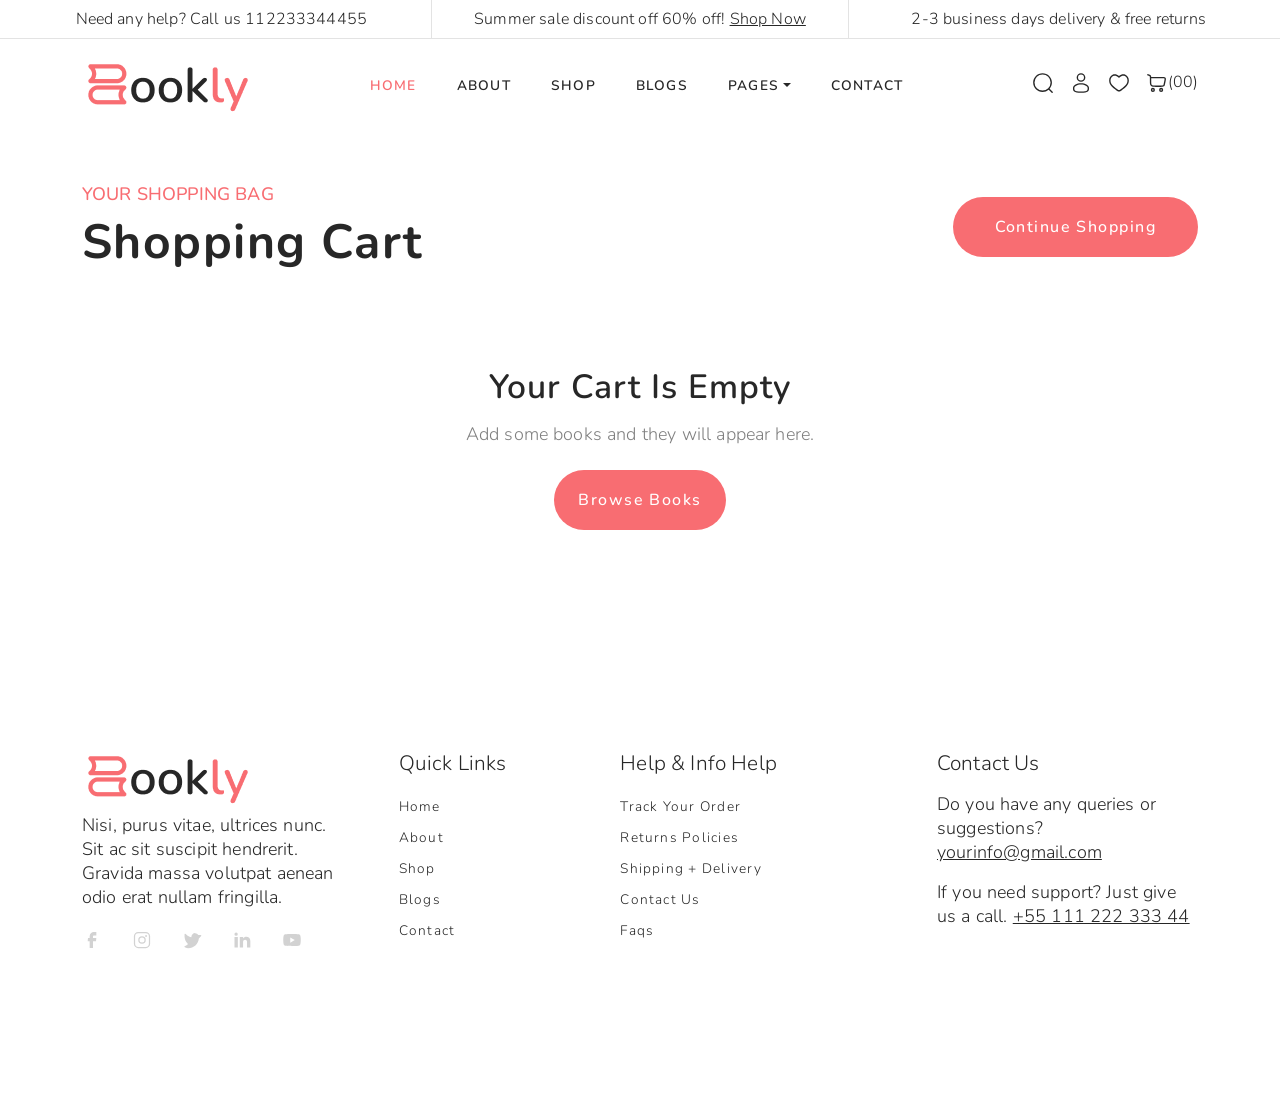
<file: cart.html>
<!DOCTYPE html>
<html>
<head>
  <title>Bookly - Bookstore</title>
  <meta charset="utf-8">
  <meta http-equiv="X-UA-Compatible" content="IE=edge">
  <meta name="viewport" content="width=device-width, initial-scale=1.0">
  <meta name="format-detection" content="telephone=no">
  <meta name="apple-mobile-web-app-capable" content="yes">
  <link href="https://cdn.jsdelivr.net/npm/bootstrap@5.3.3/dist/css/bootstrap.min.css" rel="stylesheet">
  <link rel="stylesheet" type="text/css" href="style.css">
  <link rel="preconnect" href="https://fonts.googleapis.com">
  <link rel="preconnect" href="https://fonts.gstatic.com" crossorigin>
  <link href="https://fonts.googleapis.com/css2?family=Nunito:ital,wght@0,200..1000;1,200..1000&display=swap" rel="stylesheet">
</head>
<body>
<!DOCTYPE html>
<html>
  <head>
    <title>Bookly - Bookstore eCommerce Website Template</title>
    <meta charset="utf-8">
    <meta http-equiv="X-UA-Compatible" content="IE=edge">
    <meta name="viewport" content="width=device-width, initial-scale=1.0">
    <meta name="format-detection" content="telephone=no">
    <meta name="apple-mobile-web-app-capable" content="yes">
    <meta name="author" content="">
    <meta name="keywords" content="">
    <meta name="description" content="">
    <link href="https://cdn.jsdelivr.net/npm/bootstrap@5.3.3/dist/css/bootstrap.min.css" rel="stylesheet">
    <link rel="stylesheet" type="text/css" href="style.css">
    <link rel="stylesheet" href="https://cdn.jsdelivr.net/npm/swiper@9/swiper-bundle.min.css" />
    <link rel="preconnect" href="https://fonts.googleapis.com">
    <link rel="preconnect" href="https://fonts.gstatic.com" crossorigin>
    <link href="https://fonts.googleapis.com/css2?family=Nunito:ital,wght@0,200..1000;1,200..1000&display=swap" rel="stylesheet">
  </head>
  <body>
    <svg xmlns="http://www.w3.org/2000/svg" style="display: none;">
      <symbol id="search" xmlns="http://www.w3.org/2000/symbolsvg" viewBox="0 0 24 24">
        <path fill="currentColor" fill-rule="evenodd"
          d="M11.5 2.75a8.75 8.75 0 1 0 0 17.5a8.75 8.75 0 0 0 0-17.5M1.25 11.5c0-5.66 4.59-10.25 10.25-10.25S21.75 5.84 21.75 11.5c0 2.56-.939 4.902-2.491 6.698l3.271 3.272a.75.75 0 1 1-1.06 1.06l-3.272-3.271A10.21 10.21 0 0 1 11.5 21.75c-5.66 0-10.25-4.59-10.25-10.25"
          clip-rule="evenodd" />
      </symbol>
      <symbol id="user" xmlns="http://www.w3.org/2000/svg" viewBox="0 0 24 24">
        <path fill="currentColor" fill-rule="evenodd"
          d="M12 1.25a4.75 4.75 0 1 0 0 9.5a4.75 4.75 0 0 0 0-9.5M8.75 6a3.25 3.25 0 1 1 6.5 0a3.25 3.25 0 0 1-6.5 0M12 12.25c-2.313 0-4.445.526-6.024 1.414C4.42 14.54 3.25 15.866 3.25 17.5v.102c-.001 1.162-.002 2.62 1.277 3.662c.629.512 1.51.877 2.7 1.117c1.192.242 2.747.369 4.773.369s3.58-.127 4.774-.369c1.19-.24 2.07-.605 2.7-1.117c1.279-1.042 1.277-2.5 1.276-3.662V17.5c0-1.634-1.17-2.96-2.725-3.836c-1.58-.888-3.711-1.414-6.025-1.414M4.75 17.5c0-.851.622-1.775 1.961-2.528c1.316-.74 3.184-1.222 5.29-1.222c2.104 0 3.972.482 5.288 1.222c1.34.753 1.961 1.677 1.961 2.528c0 1.308-.04 2.044-.724 2.6c-.37.302-.99.597-2.05.811c-1.057.214-2.502.339-4.476.339c-1.974 0-3.42-.125-4.476-.339c-1.06-.214-1.68-.509-2.05-.81c-.684-.557-.724-1.293-.724-2.601"
          clip-rule="evenodd" />
      </symbol>
      <symbol id="heart" xmlns="http://www.w3.org/2000/svg" viewBox="0 0 24 24">
        <path fill="currentColor" fill-rule="evenodd"
          d="M5.624 4.424C3.965 5.182 2.75 6.986 2.75 9.137c0 2.197.9 3.891 2.188 5.343c1.063 1.196 2.349 2.188 3.603 3.154c.298.23.594.459.885.688c.526.415.995.778 1.448 1.043c.452.264.816.385 1.126.385c.31 0 .674-.12 1.126-.385c.453-.265.922-.628 1.448-1.043c.29-.23.587-.458.885-.687c1.254-.968 2.54-1.959 3.603-3.155c1.289-1.452 2.188-3.146 2.188-5.343c0-2.15-1.215-3.955-2.874-4.713c-1.612-.737-3.778-.542-5.836 1.597a.75.75 0 0 1-1.08 0C9.402 3.882 7.236 3.687 5.624 4.424M12 4.46C9.688 2.39 7.099 2.1 5 3.059C2.786 4.074 1.25 6.426 1.25 9.138c0 2.665 1.11 4.699 2.567 6.339c1.166 1.313 2.593 2.412 3.854 3.382c.286.22.563.434.826.642c.513.404 1.063.834 1.62 1.16c.557.325 1.193.59 1.883.59s1.326-.265 1.883-.59c.558-.326 1.107-.756 1.62-1.16a78.6 78.6 0 0 1 .826-.642c1.26-.97 2.688-2.07 3.854-3.382c1.457-1.64 2.567-3.674 2.567-6.339c0-2.712-1.535-5.064-3.75-6.077c-2.099-.96-4.688-.67-7 1.399"
          clip-rule="evenodd" />
      </symbol>
      <symbol id="cart" xmlns="http://www.w3.org/2000/svg" viewBox="0 0 24 24">
        <path fill="currentColor" fill-rule="evenodd"
          d="M2.249 2.292a.75.75 0 1 0-.498 1.416l.262.091c.667.235 1.106.39 1.429.549c.303.149.437.27.525.398c.09.132.16.314.2.677c.04.38.041.875.041 1.615V9.76c0 1.453.014 2.5.151 3.3c.146.854.438 1.466.985 2.042c.594.627 1.346.9 2.243 1.026c.858.122 1.948.122 3.293.122h5.406c.742 0 1.366 0 1.87-.062c.537-.065 1.025-.209 1.452-.556c.426-.348.665-.797.837-1.309c.163-.482.289-1.093.439-1.82l.508-2.469l.002-.005l.01-.052c.165-.825.303-1.519.338-2.077c.036-.586-.031-1.164-.413-1.66c-.235-.306-.565-.479-.866-.584a4.617 4.617 0 0 0-1.002-.21c-.687-.076-1.522-.076-2.34-.076H5.667a5.932 5.932 0 0 0-.01-.108c-.054-.497-.17-.95-.453-1.362c-.284-.416-.662-.682-1.102-.899c-.412-.202-.936-.386-1.553-.603zm3.46 4.578h11.38c.856 0 1.61.001 2.205.067c.296.034.517.08.672.134a.56.56 0 0 1 .176.086c.062.082.128.23.102.651c-.027.444-.143 1.036-.321 1.926v.002l-.5 2.42c-.16.783-.27 1.303-.399 1.688c-.123.366-.239.523-.364.625c-.125.102-.303.184-.685.23c-.404.05-.935.051-1.734.051h-5.303c-1.417 0-2.4-.002-3.14-.107c-.716-.101-1.093-.285-1.366-.573c-.32-.338-.493-.668-.595-1.263c-.11-.65-.129-1.558-.129-3.047zM7.5 21.75a2.25 2.25 0 1 1 0-4.5a2.25 2.25 0 0 1 0 4.5m-.75-2.25a.75.75 0 1 0 1.5 0a.75.75 0 0 0-1.5 0m9.75 2.25a2.25 2.25 0 1 1 0-4.5a2.25 2.25 0 0 1 0 4.5m-.75-2.25a.75.75 0 1 0 1.5 0a.75.75 0 0 0-1.5 0"
          clip-rule="evenodd" />
      </symbol>
      <symbol xmlns="http://www.w3.org/2000/svg" id="alt-arrow-right-outline" viewBox="0 0 24 24">
        <path fill="currentColor" fill-rule="evenodd"
          d="M8.512 4.43a.75.75 0 0 1 1.057.082l6 7a.75.75 0 0 1 0 .976l-6 7a.75.75 0 0 1-1.138-.976L14.012 12L8.431 5.488a.75.75 0 0 1 .08-1.057"
          clip-rule="evenodd" />
      </symbol>
      <symbol xmlns="http://www.w3.org/2000/svg" id="alt-arrow-left-outline" viewBox="0 0 24 24">
        <path fill="currentColor" fill-rule="evenodd"
          d="M15.488 4.43a.75.75 0 0 1 .081 1.058L9.988 12l5.581 6.512a.75.75 0 1 1-1.138.976l-6-7a.75.75 0 0 1 0-.976l6-7a.75.75 0 0 1 1.057-.081"
          clip-rule="evenodd" />
      </symbol>
      <symbol xmlns="http://www.w3.org/2000/svg" id="cart-outline" viewBox="0 0 16 16">
        <path
          d="M0 1.5A.5.5 0 0 1 .5 1H2a.5.5 0 0 1 .485.379L2.89 3H14.5a.5.5 0 0 1 .49.598l-1 5a.5.5 0 0 1-.465.401l-9.397.472L4.415 11H13a.5.5 0 0 1 0 1H4a.5.5 0 0 1-.491-.408L2.01 3.607 1.61 2H.5a.5.5 0 0 1-.5-.5zM3.102 4l.84 4.479 9.144-.459L13.89 4H3.102zM5 12a2 2 0 1 0 0 4 2 2 0 0 0 0-4zm7 0a2 2 0 1 0 0 4 2 2 0 0 0 0-4zm-7 1a1 1 0 1 1 0 2 1 1 0 0 1 0-2zm7 0a1 1 0 1 1 0 2 1 1 0 0 1 0-2z" />
      </symbol>
      <symbol xmlns="http://www.w3.org/2000/svg" id="quality" viewBox="0 0 16 16">
        <path
          d="M9.669.864 8 0 6.331.864l-1.858.282-.842 1.68-1.337 1.32L2.6 6l-.306 1.854 1.337 1.32.842 1.68 1.858.282L8 12l1.669-.864 1.858-.282.842-1.68 1.337-1.32L13.4 6l.306-1.854-1.337-1.32-.842-1.68L9.669.864zm1.196 1.193.684 1.365 1.086 1.072L12.387 6l.248 1.506-1.086 1.072-.684 1.365-1.51.229L8 10.874l-1.355-.702-1.51-.229-.684-1.365-1.086-1.072L3.614 6l-.25-1.506 1.087-1.072.684-1.365 1.51-.229L8 1.126l1.356.702 1.509.229z" />
        <path d="M4 11.794V16l4-1 4 1v-4.206l-2.018.306L8 13.126 6.018 12.1 4 11.794z" />
      </symbol>
      <symbol xmlns="http://www.w3.org/2000/svg" id="price-tag" viewBox="0 0 16 16">
        <path d="M6 4.5a1.5 1.5 0 1 1-3 0 1.5 1.5 0 0 1 3 0zm-1 0a.5.5 0 1 0-1 0 .5.5 0 0 0 1 0z" />
        <path
          d="M2 1h4.586a1 1 0 0 1 .707.293l7 7a1 1 0 0 1 0 1.414l-4.586 4.586a1 1 0 0 1-1.414 0l-7-7A1 1 0 0 1 1 6.586V2a1 1 0 0 1 1-1zm0 5.586 7 7L13.586 9l-7-7H2v4.586z" />
      </symbol>
      <symbol xmlns="http://www.w3.org/2000/svg" id="shield-plus" viewBox="0 0 16 16">
        <path
          d="M5.338 1.59a61.44 61.44 0 0 0-2.837.856.481.481 0 0 0-.328.39c-.554 4.157.726 7.19 2.253 9.188a10.725 10.725 0 0 0 2.287 2.233c.346.244.652.42.893.533.12.057.218.095.293.118a.55.55 0 0 0 .101.025.615.615 0 0 0 .1-.025c.076-.023.174-.061.294-.118.24-.113.547-.29.893-.533a10.726 10.726 0 0 0 2.287-2.233c1.527-1.997 2.807-5.031 2.253-9.188a.48.48 0 0 0-.328-.39c-.651-.213-1.75-.56-2.837-.855C9.552 1.29 8.531 1.067 8 1.067c-.53 0-1.552.223-2.662.524zM5.072.56C6.157.265 7.31 0 8 0s1.843.265 2.928.56c1.11.3 2.229.655 2.887.87a1.54 1.54 0 0 1 1.044 1.262c.596 4.477-.787 7.795-2.465 9.99a11.775 11.775 0 0 1-2.517 2.453 7.159 7.159 0 0 1-1.048.625c-.28.132-.581.24-.829.24s-.548-.108-.829-.24a7.158 7.158 0 0 1-1.048-.625 11.777 11.777 0 0 1-2.517-2.453C1.928 10.487.545 7.169 1.141 2.692A1.54 1.54 0 0 1 2.185 1.43 62.456 62.456 0 0 1 5.072.56z" />
        <path
          d="M8 4.5a.5.5 0 0 1 .5.5v1.5H10a.5.5 0 0 1 0 1H8.5V9a.5.5 0 0 1-1 0V7.5H6a.5.5 0 0 1 0-1h1.5V5a.5.5 0 0 1 .5-.5z" />
      </symbol>
      <symbol xmlns="http://www.w3.org/2000/svg" id="star-fill" viewBox="0 0 24 24">
        <path fill="currentColor"
          d="M9.153 5.408C10.42 3.136 11.053 2 12 2c.947 0 1.58 1.136 2.847 3.408l.328.588c.36.646.54.969.82 1.182c.28.213.63.292 1.33.45l.636.144c2.46.557 3.689.835 3.982 1.776c.292.94-.546 1.921-2.223 3.882l-.434.507c-.476.557-.715.836-.822 1.18c-.107.345-.071.717.001 1.46l.066.677c.253 2.617.38 3.925-.386 4.506c-.766.582-1.918.051-4.22-1.009l-.597-.274c-.654-.302-.981-.452-1.328-.452c-.347 0-.674.15-1.328.452l-.596.274c-2.303 1.06-3.455 1.59-4.22 1.01c-.767-.582-.64-1.89-.387-4.507l.066-.676c.072-.744.108-1.116 0-1.46c-.106-.345-.345-.624-.821-1.18l-.434-.508c-1.677-1.96-2.515-2.941-2.223-3.882c.293-.941 1.523-1.22 3.983-1.776l.636-.144c.699-.158 1.048-.237 1.329-.45c.28-.213.46-.536.82-1.182z" />
      </symbol>
      <symbol xmlns="http://www.w3.org/2000/svg" id="star-empty" viewBox="0 0 16 16">
        <path
          d="M2.866 14.85c-.078.444.36.791.746.593l4.39-2.256 4.389 2.256c.386.198.824-.149.746-.592l-.83-4.73 3.522-3.356c.33-.314.16-.888-.282-.95l-4.898-.696L8.465.792a.513.513 0 0 0-.927 0L5.354 5.12l-4.898.696c-.441.062-.612.636-.283.95l3.523 3.356-.83 4.73zm4.905-2.767-3.686 1.894.694-3.957a.565.565 0 0 0-.163-.505L1.71 6.745l4.052-.576a.525.525 0 0 0 .393-.288L8 2.223l1.847 3.658a.525.525 0 0 0 .393.288l4.052.575-2.906 2.77a.565.565 0 0 0-.163.506l.694 3.957-3.686-1.894a.503.503 0 0 0-.461 0z" />
      </symbol>
      <symbol xmlns="http://www.w3.org/2000/svg" id="star-half" viewBox="0 0 16 16">
        <path
          d="M5.354 5.119 7.538.792A.516.516 0 0 1 8 .5c.183 0 .366.097.465.292l2.184 4.327 4.898.696A.537.537 0 0 1 16 6.32a.548.548 0 0 1-.17.445l-3.523 3.356.83 4.73c.078.443-.36.79-.746.592L8 13.187l-4.389 2.256a.52.52 0 0 1-.146.05c-.342.06-.668-.254-.6-.642l.83-4.73L.173 6.765a.55.55 0 0 1-.172-.403.58.58 0 0 1 .085-.302.513.513 0 0 1 .37-.245l4.898-.696zM8 12.027a.5.5 0 0 1 .232.056l3.686 1.894-.694-3.957a.565.565 0 0 1 .162-.505l2.907-2.77-4.052-.576a.525.525 0 0 1-.393-.288L8.001 2.223 8 2.226v9.8z" />
      </symbol>
      <symbol xmlns="http://www.w3.org/2000/svg" id="quote" viewBox="0 0 24 24">
        <path fill="currentColor" d="m15 17l2-4h-4V6h7v7l-2 4h-3Zm-9 0l2-4H4V6h7v7l-2 4H6Z" />
      </symbol>
      <symbol xmlns="http://www.w3.org/2000/svg" id="facebook" viewBox="0 0 24 24">
        <path fill="currentColor"
          d="M9.198 21.5h4v-8.01h3.604l.396-3.98h-4V7.5a1 1 0 0 1 1-1h3v-4h-3a5 5 0 0 0-5 5v2.01h-2l-.396 3.98h2.396v8.01Z" />
      </symbol>
      <symbol xmlns="http://www.w3.org/2000/svg" id="youtube" viewBox="0 0 32 32">
        <path fill="currentColor"
          d="M29.41 9.26a3.5 3.5 0 0 0-2.47-2.47C24.76 6.2 16 6.2 16 6.2s-8.76 0-10.94.59a3.5 3.5 0 0 0-2.47 2.47A36.13 36.13 0 0 0 2 16a36.13 36.13 0 0 0 .59 6.74a3.5 3.5 0 0 0 2.47 2.47c2.18.59 10.94.59 10.94.59s8.76 0 10.94-.59a3.5 3.5 0 0 0 2.47-2.47A36.13 36.13 0 0 0 30 16a36.13 36.13 0 0 0-.59-6.74ZM13.2 20.2v-8.4l7.27 4.2Z" />
      </symbol>
      <symbol xmlns="http://www.w3.org/2000/svg" id="twitter" viewBox="0 0 256 256">
        <path fill="currentColor"
          d="m245.66 77.66l-29.9 29.9C209.72 177.58 150.67 232 80 232c-14.52 0-26.49-2.3-35.58-6.84c-7.33-3.67-10.33-7.6-11.08-8.72a8 8 0 0 1 3.85-11.93c.26-.1 24.24-9.31 39.47-26.84a110.93 110.93 0 0 1-21.88-24.2c-12.4-18.41-26.28-50.39-22-98.18a8 8 0 0 1 13.65-4.92c.35.35 33.28 33.1 73.54 43.72V88a47.87 47.87 0 0 1 14.36-34.3A46.87 46.87 0 0 1 168.1 40a48.66 48.66 0 0 1 41.47 24H240a8 8 0 0 1 5.66 13.66Z" />
      </symbol>
      <symbol xmlns="http://www.w3.org/2000/svg" id="instagram" viewBox="0 0 256 256">
        <path fill="currentColor"
          d="M128 80a48 48 0 1 0 48 48a48.05 48.05 0 0 0-48-48Zm0 80a32 32 0 1 1 32-32a32 32 0 0 1-32 32Zm48-136H80a56.06 56.06 0 0 0-56 56v96a56.06 56.06 0 0 0 56 56h96a56.06 56.06 0 0 0 56-56V80a56.06 56.06 0 0 0-56-56Zm40 152a40 40 0 0 1-40 40H80a40 40 0 0 1-40-40V80a40 40 0 0 1 40-40h96a40 40 0 0 1 40 40ZM192 76a12 12 0 1 1-12-12a12 12 0 0 1 12 12Z" />
      </symbol>
      <symbol xmlns="http://www.w3.org/2000/svg" id="linkedin" viewBox="0 0 24 24">
        <path fill="currentColor"
          d="M6.94 5a2 2 0 1 1-4-.002a2 2 0 0 1 4 .002zM7 8.48H3V21h4V8.48zm6.32 0H9.34V21h3.94v-6.57c0-3.66 4.77-4 4.77 0V21H22v-7.93c0-6.17-7.06-5.94-8.72-2.91l.04-1.68z" />
      </symbol>
      <symbol xmlns="http://www.w3.org/2000/svg" id="nav-icon" viewBox="0 0 16 16">
        <path
          d="M14 10.5a.5.5 0 0 0-.5-.5h-3a.5.5 0 0 0 0 1h3a.5.5 0 0 0 .5-.5zm0-3a.5.5 0 0 0-.5-.5h-7a.5.5 0 0 0 0 1h7a.5.5 0 0 0 .5-.5zm0-3a.5.5 0 0 0-.5-.5h-11a.5.5 0 0 0 0 1h11a.5.5 0 0 0 .5-.5z" />
      </symbol>
      <symbol xmlns="http://www.w3.org/2000/svg" id="close" viewBox="0 0 16 16">
        <path
          d="M2.146 2.854a.5.5 0 1 1 .708-.708L8 7.293l5.146-5.147a.5.5 0 0 1 .708.708L8.707 8l5.147 5.146a.5.5 0 0 1-.708.708L8 8.707l-5.146 5.147a.5.5 0 0 1-.708-.708L7.293 8 2.146 2.854Z" />
      </symbol>
      <symbol xmlns="http://www.w3.org/2000/svg" id="navbar-icon" viewBox="0 0 16 16">
        <path
          d="M14 10.5a.5.5 0 0 0-.5-.5h-3a.5.5 0 0 0 0 1h3a.5.5 0 0 0 .5-.5zm0-3a.5.5 0 0 0-.5-.5h-7a.5.5 0 0 0 0 1h7a.5.5 0 0 0 .5-.5zm0-3a.5.5 0 0 0-.5-.5h-11a.5.5 0 0 0 0 1h11a.5.5 0 0 0 .5-.5z" />
      </symbol>
    </svg><header id="header" class="site-header">

      <div class="top-info border-bottom d-none d-md-block ">
        <div class="container-fluid">
          <div class="row g-0">
            <div class="col-md-4">
              <p class="fs-6 my-2 text-center">Need any help? Call us <a href="#">112233344455</a></p>
            </div>
            <div class="col-md-4 border-start border-end">
              <p class="fs-6 my-2 text-center">Summer sale discount off 60% off! <a class="text-decoration-underline"
                  href="shop.html">Shop Now</a></p>
            </div>
            <div class="col-md-4">
              <p class="fs-6 my-2 text-center">2-3 business days delivery & free returns</p>
            </div>
          </div>
        </div>
      </div>

      <nav id="header-nav" class="navbar navbar-expand-lg py-3">
        <div class="container">
          <a class="navbar-brand" href="index.html">
            <img src="images/main-logo.png" class="logo">
          </a>
          <button class="navbar-toggler d-flex d-lg-none order-3 p-2" type="button" data-bs-toggle="offcanvas"
            data-bs-target="#bdNavbar" aria-controls="bdNavbar" aria-expanded="false" aria-label="Toggle navigation">
            <svg class="navbar-icon">
              <use xlink:href="#navbar-icon"></use>
            </svg>
          </button>
          <div class="offcanvas offcanvas-end" tabindex="-1" id="bdNavbar" aria-labelledby="bdNavbarOffcanvasLabel">
            <div class="offcanvas-header px-4 pb-0">
              <a class="navbar-brand" href="index.html">
                <img src="images/main-logo.png" class="logo">
              </a>
              <button type="button" class="btn-close btn-close-black" data-bs-dismiss="offcanvas" aria-label="Close"
                data-bs-target="#bdNavbar"></button>
            </div>
            <div class="offcanvas-body">
              <ul id="navbar"
                class="navbar-nav text-uppercase justify-content-start justify-content-lg-center align-items-start align-items-lg-center flex-grow-1">
                <li class="nav-item">
                  <a class="nav-link me-4 active" href="index.html">Home</a>
                </li>
                <li class="nav-item">
                  <a class="nav-link me-4" href="about.html">About</a>
                </li>
                <li class="nav-item">
                  <a class="nav-link me-4" href="shop.html">Shop</a>
                </li>
                <li class="nav-item">
                  <a class="nav-link me-4" href="blog.html">Blogs</a>
                </li>
                <li class="nav-item dropdown">
                  <a class="nav-link me-4 dropdown-toggle" data-bs-toggle="dropdown" href="#" role="button"
                    aria-expanded="false">Pages</a>
                  <ul class="dropdown-menu animate slide border">
                    <li>
                      <a href="about.html" class="dropdown-item fw-light">About <span
                          class="badge bg-primary">Pro</span></a>
                    </li>
                    <li>
                      <a href="shop.html" class="dropdown-item fw-light">Shop <span
                          class="badge bg-primary">Pro</span></a>
                    </li>
                    <li>
                      <a href="single-product.html" class="dropdown-item fw-light">Single Product <span
                          class="badge bg-primary">Pro</span></a>
                    </li>
                    <li>
                      <a href="cart.html" class="dropdown-item fw-light">Cart <span
                          class="badge bg-primary">Pro</span></a>
                    </li>
                    <li>
                      <a href="checkout.html" class="dropdown-item fw-light">Checkout <span
                          class="badge bg-primary">Pro</span></a>
                    </li>
                    <li>
                      <a href="blog.html" class="dropdown-item fw-light">Blog <span
                          class="badge bg-primary">Pro</span></a>
                    </li>
                    <li>
                      <a href="single-post.html" class="dropdown-item fw-light">Single Post <span
                          class="badge bg-primary">Pro</span></a>
                    </li>
                    <li>
                      <a href="contact.html" class="dropdown-item fw-light">Contact <span
                          class="badge bg-primary">Pro</span></a>
                    </li>
                  </ul>
                </li>
                <li class="nav-item">
                  <a class="nav-link me-4" href="contact.html">Contact</a>
                </li>
                
              </ul>
              <div class="user-items d-flex">
                <ul class="d-flex justify-content-end list-unstyled mb-0">
                  <li class="search-item pe-3">
                    <a href="#" class="search-button">
                      <svg class="search">
                        <use xlink:href="#search"></use>
                      </svg>
                    </a>
                  </li>
                  <li class="pe-3">
                    <a href="#" data-bs-toggle="modal" data-bs-target="#exampleModal">
                      <svg class="user">
                        <use xlink:href="#user"></use>
                      </svg>
                    </a>
                    <!-- Modal -->
                    <div class="modal fade" id="exampleModal" tabindex="-1" aria-labelledby="exampleModalLabel"
                      aria-hidden="true">
                      <div class="modal-dialog">
                        <div class="modal-content">
                          <div class="modal-header border-bottom-0">
                            <button type="button" class="btn-close" data-bs-dismiss="modal" aria-label="Close"></button>
                          </div>
                          <div class="modal-body">
                            <div class="tabs-listing">
                              <nav>
                                <div class="nav nav-tabs d-flex justify-content-center" id="nav-tab" role="tablist">
                                  <button class="nav-link text-capitalize active" id="nav-sign-in-tab" data-bs-toggle="tab"
                                    data-bs-target="#nav-sign-in" type="button" role="tab" aria-controls="nav-sign-in"
                                    aria-selected="true">Sign In</button>
                                  <button class="nav-link text-capitalize" id="nav-register-tab" data-bs-toggle="tab"
                                    data-bs-target="#nav-register" type="button" role="tab" aria-controls="nav-register"
                                    aria-selected="false">Register</button>
                                </div>
                              </nav>
                              <div class="tab-content" id="nav-tabContent">
                                <div class="tab-pane fade active show" id="nav-sign-in" role="tabpanel"
                                  aria-labelledby="nav-sign-in-tab">
                                  <div class="form-group py-3">
                                    <label class="mb-2" for="sign-in">Username or email address *</label>
                                    <input type="text" minlength="2" name="username" placeholder="Your Username"
                                      class="form-control w-100 rounded-3 p-3" required>
                                  </div>
                                  <div class="form-group pb-3">
                                    <label class="mb-2" for="sign-in">Password *</label>
                                    <input type="password" minlength="2" name="password" placeholder="Your Password"
                                      class="form-control w-100 rounded-3 p-3" required>
                                  </div>
                                  <label class="py-3">
                                    <input type="checkbox" required="" class="d-inline">
                                    <span class="label-body">Remember me</span>
                                    <span class="label-body"><a href="#" class="fw-bold">Forgot Password</a></span>
                                  </label>
                                  <button type="submit" name="submit" class="btn btn-dark w-100 my-3">Login</button>
                                </div>
                                <div class="tab-pane fade" id="nav-register" role="tabpanel"
                                  aria-labelledby="nav-register-tab">
                                  <div class="form-group py-3">
                                    <label class="mb-2" for="register">Your email address *</label>
                                    <input type="text" minlength="2" name="username" placeholder="Your Email Address"
                                      class="form-control w-100 rounded-3 p-3" required>
                                  </div>
                                  <div class="form-group pb-3">
                                    <label class="mb-2" for="sign-in">Password *</label>
                                    <input type="password" minlength="2" name="password" placeholder="Your Password"
                                      class="form-control w-100 rounded-3 p-3" required>
                                  </div>
                                  <label class="py-3">
                                    <input type="checkbox" required="" class="d-inline">
                                    <span class="label-body">I agree to the <a href="#" class="fw-bold">Privacy
                                        Policy</a></span>
                                  </label>
                                  <button type="submit" name="submit" class="btn btn-dark w-100 my-3">Register</button>
                                </div>
                              </div>
                            </div>
                          </div>
                        </div>
                      </div>
                    </div>
                  </li>
                  <li class="wishlist-dropdown dropdown pe-3">
                    <a href="#" class="dropdown-toggle" data-bs-toggle="dropdown" role="button" aria-expanded="false">
                      <svg class="wishlist">
                        <use xlink:href="#heart"></use>
                      </svg>
                    </a>
                    <div class="dropdown-menu animate slide dropdown-menu-start dropdown-menu-lg-end p-3">
                      <h4 class="d-flex justify-content-between align-items-center mb-3">
                        <span class="text-primary">Your wishlist</span>
                        <span class="badge bg-primary rounded-pill">2</span>
                      </h4>
                      <ul class="list-group mb-3">
                        <li class="list-group-item bg-transparent d-flex justify-content-between lh-sm">
                          <div>
                            <h5>
                              <a href="single-product.html">The Emerald Crown</a>
                            </h5>
                            <small>Special discounted price.</small>
                            <a href="#" class="d-block fw-medium text-capitalize mt-2">Add to cart</a>
                          </div>
                          <span class="text-primary">$2000</span>
                        </li>
                        <li class="list-group-item bg-transparent d-flex justify-content-between lh-sm">
                          <div>
                            <h5>
                              <a href="single-product.html">The Last Enchantment</a>
                            </h5>
                            <small>Perfect for enlightened people.</small>
                            <a href="#" class="d-block fw-medium text-capitalize mt-2">Add to cart</a>
                          </div>
                          <span class="text-primary">$400</span>
                        </li>
                        <li class="list-group-item bg-transparent d-flex justify-content-between">
                          <span class="text-capitalize"><b>Total (USD)</b></span>
                          <strong>$1470</strong>
                        </li>
                      </ul>
                      <div class="d-flex flex-wrap justify-content-center">
                        <a href="#" class="w-100 btn btn-dark mb-1" type="submit">Add all to cart</a>
                        <a href="cart.html" class="w-100 btn btn-primary" type="submit">View cart</a>
                      </div>
                    </div>
                  </li>
                  <li class="cart-dropdown dropdown">
                    <a href="cart.html" class="dropdown-toggle" data-bs-toggle="dropdown" role="button"
                      aria-expanded="false">
                      <svg class="cart">
                        <use xlink:href="#cart"></use>
                      </svg><span class="fs-6 fw-light" id="header-cart-count">(0)</span>
                    </a>
                    <div class="dropdown-menu animate slide dropdown-menu-start dropdown-menu-lg-end p-3" id="header-cart-dropdown">
                      <h4 class="d-flex justify-content-between align-items-center mb-3">
                        <span class="text-primary">Your cart</span>
                        <span class="badge bg-primary rounded-pill" id="header-cart-badge">0</span>
                      </h4>
                      <ul class="list-group mb-3" id="header-cart-items">
                        <li class="list-group-item bg-transparent text-center text-black-50">Your cart is empty.</li>
                      </ul>
                      <div class="d-flex flex-wrap justify-content-center">
                        <a href="cart.html" class="w-100 btn btn-dark mb-1">View Cart</a>
                        <a href="checkout.html" class="w-100 btn btn-primary">Go to checkout</a>
                      </div>
                    </div>
                  </li>
                       
                    </div>
                  </li>
                </ul>
              </div>
            </div>
          </div>
        </div>
      </nav>

    </header>
    <div class="search-popup">
    <div class="search-popup-container">

        <form role="search" method="get" class="search-form" action="shop.html">
            <input
                type="search"
                id="search-form"
                class="search-field"
                placeholder="Type and press enter"
                name="s"
            />

            <button type="submit" class="search-submit">
                <svg class="search">
                    <use xlink:href="#search"></use>
                </svg>
            </button>
        </form>

    </div>
</div>
<main class="container py-5 ecommerce-page">
  <div class="d-flex justify-content-between align-items-center mb-5">
    <div>
      <p class="text-primary text-uppercase fw-medium mb-2">Your shopping bag</p>
      <h1 class="display-5 fw-bold mb-0">Shopping Cart</h1>
    </div>
    <a href="index.html" class="btn btn-outline-dark">Continue Shopping</a>
  </div>

  <div id="cart-empty" class="text-center py-5 d-none">
    <h3 class="mb-3">Your cart is empty</h3>
    <p class="text-black-50 mb-4">Add some books and they will appear here.</p>
    <a href="index.html" class="btn btn-primary px-4">Browse Books</a>
  </div>

  <div id="cart-content" class="row g-5">
    <div class="col-lg-8">
      <div id="cart-items" class="border rounded-3 overflow-hidden"></div>
    </div>
    <div class="col-lg-4">
      <div class="border rounded-3 p-4 position-sticky" style="top: 30px;">
        <h4 class="mb-4">Cart Summary</h4>
        <div class="d-flex justify-content-between mb-2">
          <span>Subtotal</span><strong id="cart-subtotal">$0.00</strong>
        </div>
        <div class="d-flex justify-content-between mb-2">
          <span>Shipping</span><span id="cart-shipping">$0.00</span>
        </div>
        <hr>
        <div class="d-flex justify-content-between mb-4">
          <strong>Total</strong><strong class="text-primary" id="cart-total">$0.00</strong>
        </div>
        <a href="checkout.html" id="cart-checkout" class="btn btn-primary w-100 py-3">Proceed to Checkout</a>
      </div>
    </div>
  </div>
</main>
<footer id="footer" class="padding-large">
      <div class="container">
        <div class="row">
          <div class="footer-top-area">
            <div class="row d-flex flex-wrap justify-content-between">
              <div class="col-lg-3 col-sm-6 pb-3">
                <div class="footer-menu">
                  <img src="images/main-logo.png" alt="logo" class="img-fluid mb-2">
                  <p>Nisi, purus vitae, ultrices nunc. Sit ac sit suscipit hendrerit. Gravida massa volutpat aenean odio
                    erat nullam fringilla.</p>
                  <div class="social-links">
                    <ul class="d-flex list-unstyled">
                      <li>
                        <a href="#">
                          <svg class="facebook">
                            <use xlink:href="#facebook" />
                          </svg>
                        </a>
                      </li>
                      <li>
                        <a href="#">
                          <svg class="instagram">
                            <use xlink:href="#instagram" />
                          </svg>
                        </a>
                      </li>
                      <li>
                        <a href="#">
                          <svg class="twitter">
                            <use xlink:href="#twitter" />
                          </svg>
                        </a>
                      </li>
                      <li>
                        <a href="#">
                          <svg class="linkedin">
                            <use xlink:href="#linkedin" />
                          </svg>
                        </a>
                      </li>
                      <li>
                        <a href="#">
                          <svg class="youtube">
                            <use xlink:href="#youtube" />
                          </svg>
                        </a>
                      </li>
                    </ul>
                  </div>
                </div>
              </div>
              <div class="col-lg-2 col-sm-6 pb-3">
                <div class="footer-menu text-capitalize">
                  <h5 class="widget-title pb-2">Quick Links</h5>
                  <ul class="menu-list list-unstyled text-capitalize">
                    <li class="menu-item mb-1">
                      <a href="#">Home</a>
                    </li>
                    <li class="menu-item mb-1">
                      <a href="#">About</a>
                    </li>
                    <li class="menu-item mb-1">
                      <a href="#">Shop</a>
                    </li>
                    <li class="menu-item mb-1">
                      <a href="#">Blogs</a>
                    </li>
                    <li class="menu-item mb-1">
                      <a href="#">Contact</a>
                    </li>
                  </ul>
                </div>
              </div>
              <div class="col-lg-3 col-sm-6 pb-3">
                <div class="footer-menu text-capitalize">
                  <h5 class="widget-title pb-2">Help & Info Help</h5>
                  <ul class="menu-list list-unstyled">
                    <li class="menu-item mb-1">
                      <a href="#">Track Your Order</a>
                    </li>
                    <li class="menu-item mb-1">
                      <a href="#">Returns Policies</a>
                    </li>
                    <li class="menu-item mb-1">
                      <a href="#">Shipping + Delivery</a>
                    </li>
                    <li class="menu-item mb-1">
                      <a href="#">Contact Us</a>
                    </li>
                    <li class="menu-item mb-1">
                      <a href="#">Faqs</a>
                    </li>
                  </ul>
                </div>
              </div>
              <div class="col-lg-3 col-sm-6 pb-3">
                <div class="footer-menu contact-item">
                  <h5 class="widget-title text-capitalize pb-2">Contact Us</h5>
                  <p>Do you have any queries or suggestions? <a href="mailto:"
                      class="text-decoration-underline">yourinfo@gmail.com</a></p>
                  <p>If you need support? Just give us a call. <a href="#" class="text-decoration-underline">+55 111 222
                      333 44</a></p>
                </div>
              </div>
            </div>
          </div>
        </div>
      </div>
    </footer>
<script src="js/jquery-1.11.0.min.js"></script>
<script src="https://cdn.jsdelivr.net/npm/bootstrap@5.3.3/dist/js/bootstrap.bundle.min.js"></script>
<script src="https://cdn.jsdelivr.net/npm/swiper/swiper-bundle.min.js"></script>
<script src="js/script.js"></script>
<script src="js/ecommerce.js"></script>
</body>
</html>
</file>
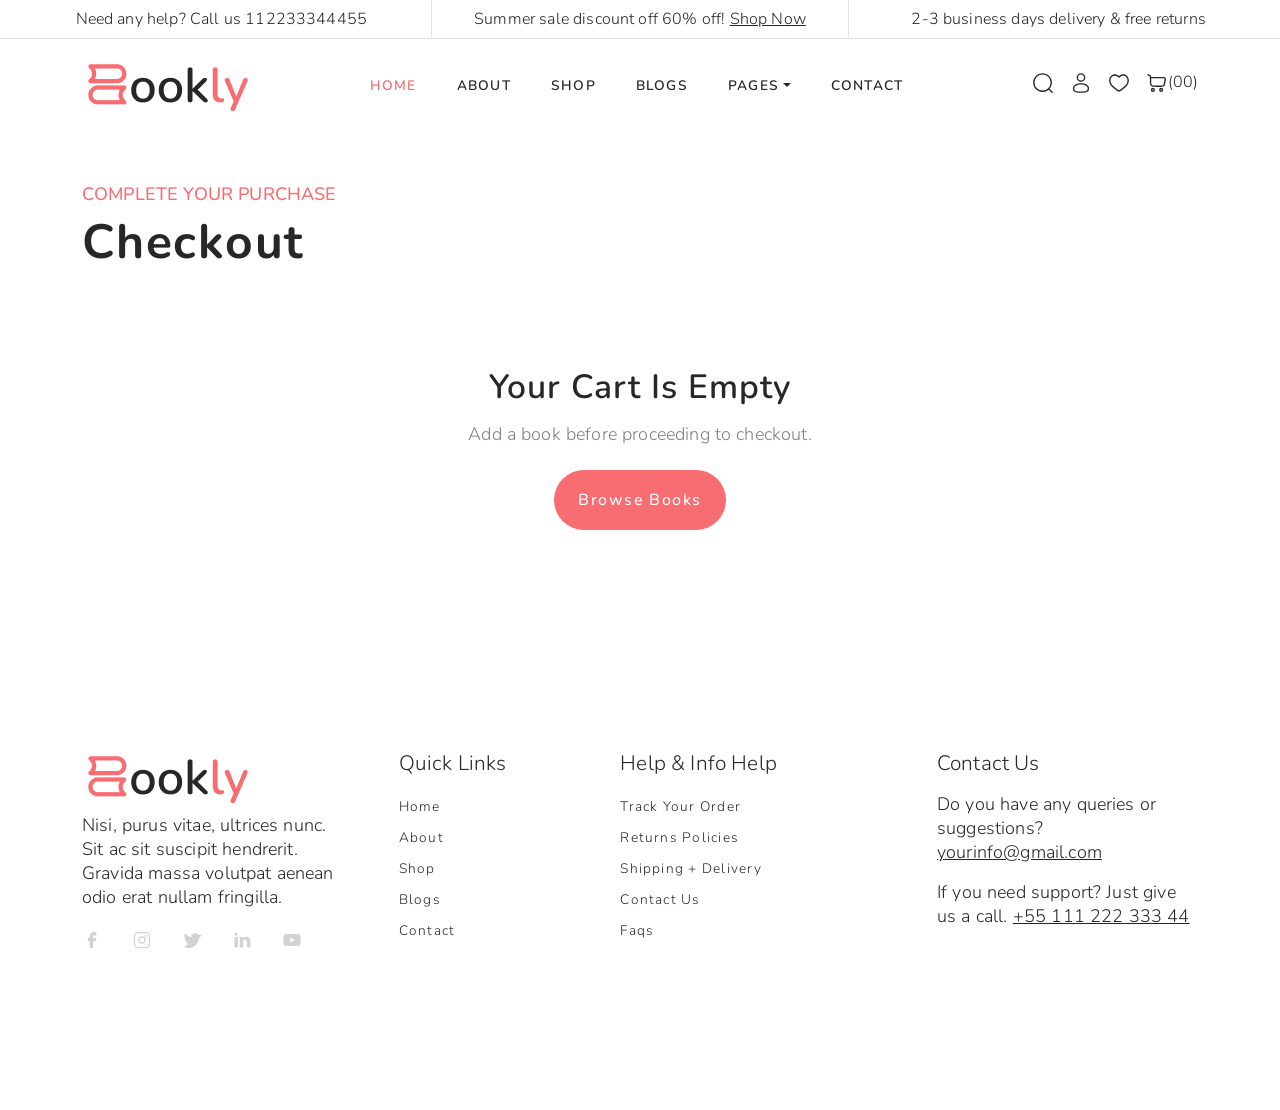
<file: checkout.html>
<!DOCTYPE html>
<html>
<head>
  <title>Bookly - Bookstore</title>
  <meta charset="utf-8">
  <meta http-equiv="X-UA-Compatible" content="IE=edge">
  <meta name="viewport" content="width=device-width, initial-scale=1.0">
  <meta name="format-detection" content="telephone=no">
  <meta name="apple-mobile-web-app-capable" content="yes">
  <link href="https://cdn.jsdelivr.net/npm/bootstrap@5.3.3/dist/css/bootstrap.min.css" rel="stylesheet">
  <link rel="stylesheet" type="text/css" href="style.css">
  <link rel="preconnect" href="https://fonts.googleapis.com">
  <link rel="preconnect" href="https://fonts.gstatic.com" crossorigin>
  <link href="https://fonts.googleapis.com/css2?family=Nunito:ital,wght@0,200..1000;1,200..1000&display=swap" rel="stylesheet">
</head>
<body>
<!DOCTYPE html>
<html>
  <head>
    <title>Bookly - Bookstore eCommerce Website Template</title>
    <meta charset="utf-8">
    <meta http-equiv="X-UA-Compatible" content="IE=edge">
    <meta name="viewport" content="width=device-width, initial-scale=1.0">
    <meta name="format-detection" content="telephone=no">
    <meta name="apple-mobile-web-app-capable" content="yes">
    <meta name="author" content="">
    <meta name="keywords" content="">
    <meta name="description" content="">
    <link href="https://cdn.jsdelivr.net/npm/bootstrap@5.3.3/dist/css/bootstrap.min.css" rel="stylesheet">
    <link rel="stylesheet" type="text/css" href="style.css">
    <link rel="stylesheet" href="https://cdn.jsdelivr.net/npm/swiper@9/swiper-bundle.min.css" />
    <link rel="preconnect" href="https://fonts.googleapis.com">
    <link rel="preconnect" href="https://fonts.gstatic.com" crossorigin>
    <link href="https://fonts.googleapis.com/css2?family=Nunito:ital,wght@0,200..1000;1,200..1000&display=swap" rel="stylesheet">
  </head>
  <body>
    <svg xmlns="http://www.w3.org/2000/svg" style="display: none;">
      <symbol id="search" xmlns="http://www.w3.org/2000/symbolsvg" viewBox="0 0 24 24">
        <path fill="currentColor" fill-rule="evenodd"
          d="M11.5 2.75a8.75 8.75 0 1 0 0 17.5a8.75 8.75 0 0 0 0-17.5M1.25 11.5c0-5.66 4.59-10.25 10.25-10.25S21.75 5.84 21.75 11.5c0 2.56-.939 4.902-2.491 6.698l3.271 3.272a.75.75 0 1 1-1.06 1.06l-3.272-3.271A10.21 10.21 0 0 1 11.5 21.75c-5.66 0-10.25-4.59-10.25-10.25"
          clip-rule="evenodd" />
      </symbol>
      <symbol id="user" xmlns="http://www.w3.org/2000/svg" viewBox="0 0 24 24">
        <path fill="currentColor" fill-rule="evenodd"
          d="M12 1.25a4.75 4.75 0 1 0 0 9.5a4.75 4.75 0 0 0 0-9.5M8.75 6a3.25 3.25 0 1 1 6.5 0a3.25 3.25 0 0 1-6.5 0M12 12.25c-2.313 0-4.445.526-6.024 1.414C4.42 14.54 3.25 15.866 3.25 17.5v.102c-.001 1.162-.002 2.62 1.277 3.662c.629.512 1.51.877 2.7 1.117c1.192.242 2.747.369 4.773.369s3.58-.127 4.774-.369c1.19-.24 2.07-.605 2.7-1.117c1.279-1.042 1.277-2.5 1.276-3.662V17.5c0-1.634-1.17-2.96-2.725-3.836c-1.58-.888-3.711-1.414-6.025-1.414M4.75 17.5c0-.851.622-1.775 1.961-2.528c1.316-.74 3.184-1.222 5.29-1.222c2.104 0 3.972.482 5.288 1.222c1.34.753 1.961 1.677 1.961 2.528c0 1.308-.04 2.044-.724 2.6c-.37.302-.99.597-2.05.811c-1.057.214-2.502.339-4.476.339c-1.974 0-3.42-.125-4.476-.339c-1.06-.214-1.68-.509-2.05-.81c-.684-.557-.724-1.293-.724-2.601"
          clip-rule="evenodd" />
      </symbol>
      <symbol id="heart" xmlns="http://www.w3.org/2000/svg" viewBox="0 0 24 24">
        <path fill="currentColor" fill-rule="evenodd"
          d="M5.624 4.424C3.965 5.182 2.75 6.986 2.75 9.137c0 2.197.9 3.891 2.188 5.343c1.063 1.196 2.349 2.188 3.603 3.154c.298.23.594.459.885.688c.526.415.995.778 1.448 1.043c.452.264.816.385 1.126.385c.31 0 .674-.12 1.126-.385c.453-.265.922-.628 1.448-1.043c.29-.23.587-.458.885-.687c1.254-.968 2.54-1.959 3.603-3.155c1.289-1.452 2.188-3.146 2.188-5.343c0-2.15-1.215-3.955-2.874-4.713c-1.612-.737-3.778-.542-5.836 1.597a.75.75 0 0 1-1.08 0C9.402 3.882 7.236 3.687 5.624 4.424M12 4.46C9.688 2.39 7.099 2.1 5 3.059C2.786 4.074 1.25 6.426 1.25 9.138c0 2.665 1.11 4.699 2.567 6.339c1.166 1.313 2.593 2.412 3.854 3.382c.286.22.563.434.826.642c.513.404 1.063.834 1.62 1.16c.557.325 1.193.59 1.883.59s1.326-.265 1.883-.59c.558-.326 1.107-.756 1.62-1.16a78.6 78.6 0 0 1 .826-.642c1.26-.97 2.688-2.07 3.854-3.382c1.457-1.64 2.567-3.674 2.567-6.339c0-2.712-1.535-5.064-3.75-6.077c-2.099-.96-4.688-.67-7 1.399"
          clip-rule="evenodd" />
      </symbol>
      <symbol id="cart" xmlns="http://www.w3.org/2000/svg" viewBox="0 0 24 24">
        <path fill="currentColor" fill-rule="evenodd"
          d="M2.249 2.292a.75.75 0 1 0-.498 1.416l.262.091c.667.235 1.106.39 1.429.549c.303.149.437.27.525.398c.09.132.16.314.2.677c.04.38.041.875.041 1.615V9.76c0 1.453.014 2.5.151 3.3c.146.854.438 1.466.985 2.042c.594.627 1.346.9 2.243 1.026c.858.122 1.948.122 3.293.122h5.406c.742 0 1.366 0 1.87-.062c.537-.065 1.025-.209 1.452-.556c.426-.348.665-.797.837-1.309c.163-.482.289-1.093.439-1.82l.508-2.469l.002-.005l.01-.052c.165-.825.303-1.519.338-2.077c.036-.586-.031-1.164-.413-1.66c-.235-.306-.565-.479-.866-.584a4.617 4.617 0 0 0-1.002-.21c-.687-.076-1.522-.076-2.34-.076H5.667a5.932 5.932 0 0 0-.01-.108c-.054-.497-.17-.95-.453-1.362c-.284-.416-.662-.682-1.102-.899c-.412-.202-.936-.386-1.553-.603zm3.46 4.578h11.38c.856 0 1.61.001 2.205.067c.296.034.517.08.672.134a.56.56 0 0 1 .176.086c.062.082.128.23.102.651c-.027.444-.143 1.036-.321 1.926v.002l-.5 2.42c-.16.783-.27 1.303-.399 1.688c-.123.366-.239.523-.364.625c-.125.102-.303.184-.685.23c-.404.05-.935.051-1.734.051h-5.303c-1.417 0-2.4-.002-3.14-.107c-.716-.101-1.093-.285-1.366-.573c-.32-.338-.493-.668-.595-1.263c-.11-.65-.129-1.558-.129-3.047zM7.5 21.75a2.25 2.25 0 1 1 0-4.5a2.25 2.25 0 0 1 0 4.5m-.75-2.25a.75.75 0 1 0 1.5 0a.75.75 0 0 0-1.5 0m9.75 2.25a2.25 2.25 0 1 1 0-4.5a2.25 2.25 0 0 1 0 4.5m-.75-2.25a.75.75 0 1 0 1.5 0a.75.75 0 0 0-1.5 0"
          clip-rule="evenodd" />
      </symbol>
      <symbol xmlns="http://www.w3.org/2000/svg" id="alt-arrow-right-outline" viewBox="0 0 24 24">
        <path fill="currentColor" fill-rule="evenodd"
          d="M8.512 4.43a.75.75 0 0 1 1.057.082l6 7a.75.75 0 0 1 0 .976l-6 7a.75.75 0 0 1-1.138-.976L14.012 12L8.431 5.488a.75.75 0 0 1 .08-1.057"
          clip-rule="evenodd" />
      </symbol>
      <symbol xmlns="http://www.w3.org/2000/svg" id="alt-arrow-left-outline" viewBox="0 0 24 24">
        <path fill="currentColor" fill-rule="evenodd"
          d="M15.488 4.43a.75.75 0 0 1 .081 1.058L9.988 12l5.581 6.512a.75.75 0 1 1-1.138.976l-6-7a.75.75 0 0 1 0-.976l6-7a.75.75 0 0 1 1.057-.081"
          clip-rule="evenodd" />
      </symbol>
      <symbol xmlns="http://www.w3.org/2000/svg" id="cart-outline" viewBox="0 0 16 16">
        <path
          d="M0 1.5A.5.5 0 0 1 .5 1H2a.5.5 0 0 1 .485.379L2.89 3H14.5a.5.5 0 0 1 .49.598l-1 5a.5.5 0 0 1-.465.401l-9.397.472L4.415 11H13a.5.5 0 0 1 0 1H4a.5.5 0 0 1-.491-.408L2.01 3.607 1.61 2H.5a.5.5 0 0 1-.5-.5zM3.102 4l.84 4.479 9.144-.459L13.89 4H3.102zM5 12a2 2 0 1 0 0 4 2 2 0 0 0 0-4zm7 0a2 2 0 1 0 0 4 2 2 0 0 0 0-4zm-7 1a1 1 0 1 1 0 2 1 1 0 0 1 0-2zm7 0a1 1 0 1 1 0 2 1 1 0 0 1 0-2z" />
      </symbol>
      <symbol xmlns="http://www.w3.org/2000/svg" id="quality" viewBox="0 0 16 16">
        <path
          d="M9.669.864 8 0 6.331.864l-1.858.282-.842 1.68-1.337 1.32L2.6 6l-.306 1.854 1.337 1.32.842 1.68 1.858.282L8 12l1.669-.864 1.858-.282.842-1.68 1.337-1.32L13.4 6l.306-1.854-1.337-1.32-.842-1.68L9.669.864zm1.196 1.193.684 1.365 1.086 1.072L12.387 6l.248 1.506-1.086 1.072-.684 1.365-1.51.229L8 10.874l-1.355-.702-1.51-.229-.684-1.365-1.086-1.072L3.614 6l-.25-1.506 1.087-1.072.684-1.365 1.51-.229L8 1.126l1.356.702 1.509.229z" />
        <path d="M4 11.794V16l4-1 4 1v-4.206l-2.018.306L8 13.126 6.018 12.1 4 11.794z" />
      </symbol>
      <symbol xmlns="http://www.w3.org/2000/svg" id="price-tag" viewBox="0 0 16 16">
        <path d="M6 4.5a1.5 1.5 0 1 1-3 0 1.5 1.5 0 0 1 3 0zm-1 0a.5.5 0 1 0-1 0 .5.5 0 0 0 1 0z" />
        <path
          d="M2 1h4.586a1 1 0 0 1 .707.293l7 7a1 1 0 0 1 0 1.414l-4.586 4.586a1 1 0 0 1-1.414 0l-7-7A1 1 0 0 1 1 6.586V2a1 1 0 0 1 1-1zm0 5.586 7 7L13.586 9l-7-7H2v4.586z" />
      </symbol>
      <symbol xmlns="http://www.w3.org/2000/svg" id="shield-plus" viewBox="0 0 16 16">
        <path
          d="M5.338 1.59a61.44 61.44 0 0 0-2.837.856.481.481 0 0 0-.328.39c-.554 4.157.726 7.19 2.253 9.188a10.725 10.725 0 0 0 2.287 2.233c.346.244.652.42.893.533.12.057.218.095.293.118a.55.55 0 0 0 .101.025.615.615 0 0 0 .1-.025c.076-.023.174-.061.294-.118.24-.113.547-.29.893-.533a10.726 10.726 0 0 0 2.287-2.233c1.527-1.997 2.807-5.031 2.253-9.188a.48.48 0 0 0-.328-.39c-.651-.213-1.75-.56-2.837-.855C9.552 1.29 8.531 1.067 8 1.067c-.53 0-1.552.223-2.662.524zM5.072.56C6.157.265 7.31 0 8 0s1.843.265 2.928.56c1.11.3 2.229.655 2.887.87a1.54 1.54 0 0 1 1.044 1.262c.596 4.477-.787 7.795-2.465 9.99a11.775 11.775 0 0 1-2.517 2.453 7.159 7.159 0 0 1-1.048.625c-.28.132-.581.24-.829.24s-.548-.108-.829-.24a7.158 7.158 0 0 1-1.048-.625 11.777 11.777 0 0 1-2.517-2.453C1.928 10.487.545 7.169 1.141 2.692A1.54 1.54 0 0 1 2.185 1.43 62.456 62.456 0 0 1 5.072.56z" />
        <path
          d="M8 4.5a.5.5 0 0 1 .5.5v1.5H10a.5.5 0 0 1 0 1H8.5V9a.5.5 0 0 1-1 0V7.5H6a.5.5 0 0 1 0-1h1.5V5a.5.5 0 0 1 .5-.5z" />
      </symbol>
      <symbol xmlns="http://www.w3.org/2000/svg" id="star-fill" viewBox="0 0 24 24">
        <path fill="currentColor"
          d="M9.153 5.408C10.42 3.136 11.053 2 12 2c.947 0 1.58 1.136 2.847 3.408l.328.588c.36.646.54.969.82 1.182c.28.213.63.292 1.33.45l.636.144c2.46.557 3.689.835 3.982 1.776c.292.94-.546 1.921-2.223 3.882l-.434.507c-.476.557-.715.836-.822 1.18c-.107.345-.071.717.001 1.46l.066.677c.253 2.617.38 3.925-.386 4.506c-.766.582-1.918.051-4.22-1.009l-.597-.274c-.654-.302-.981-.452-1.328-.452c-.347 0-.674.15-1.328.452l-.596.274c-2.303 1.06-3.455 1.59-4.22 1.01c-.767-.582-.64-1.89-.387-4.507l.066-.676c.072-.744.108-1.116 0-1.46c-.106-.345-.345-.624-.821-1.18l-.434-.508c-1.677-1.96-2.515-2.941-2.223-3.882c.293-.941 1.523-1.22 3.983-1.776l.636-.144c.699-.158 1.048-.237 1.329-.45c.28-.213.46-.536.82-1.182z" />
      </symbol>
      <symbol xmlns="http://www.w3.org/2000/svg" id="star-empty" viewBox="0 0 16 16">
        <path
          d="M2.866 14.85c-.078.444.36.791.746.593l4.39-2.256 4.389 2.256c.386.198.824-.149.746-.592l-.83-4.73 3.522-3.356c.33-.314.16-.888-.282-.95l-4.898-.696L8.465.792a.513.513 0 0 0-.927 0L5.354 5.12l-4.898.696c-.441.062-.612.636-.283.95l3.523 3.356-.83 4.73zm4.905-2.767-3.686 1.894.694-3.957a.565.565 0 0 0-.163-.505L1.71 6.745l4.052-.576a.525.525 0 0 0 .393-.288L8 2.223l1.847 3.658a.525.525 0 0 0 .393.288l4.052.575-2.906 2.77a.565.565 0 0 0-.163.506l.694 3.957-3.686-1.894a.503.503 0 0 0-.461 0z" />
      </symbol>
      <symbol xmlns="http://www.w3.org/2000/svg" id="star-half" viewBox="0 0 16 16">
        <path
          d="M5.354 5.119 7.538.792A.516.516 0 0 1 8 .5c.183 0 .366.097.465.292l2.184 4.327 4.898.696A.537.537 0 0 1 16 6.32a.548.548 0 0 1-.17.445l-3.523 3.356.83 4.73c.078.443-.36.79-.746.592L8 13.187l-4.389 2.256a.52.52 0 0 1-.146.05c-.342.06-.668-.254-.6-.642l.83-4.73L.173 6.765a.55.55 0 0 1-.172-.403.58.58 0 0 1 .085-.302.513.513 0 0 1 .37-.245l4.898-.696zM8 12.027a.5.5 0 0 1 .232.056l3.686 1.894-.694-3.957a.565.565 0 0 1 .162-.505l2.907-2.77-4.052-.576a.525.525 0 0 1-.393-.288L8.001 2.223 8 2.226v9.8z" />
      </symbol>
      <symbol xmlns="http://www.w3.org/2000/svg" id="quote" viewBox="0 0 24 24">
        <path fill="currentColor" d="m15 17l2-4h-4V6h7v7l-2 4h-3Zm-9 0l2-4H4V6h7v7l-2 4H6Z" />
      </symbol>
      <symbol xmlns="http://www.w3.org/2000/svg" id="facebook" viewBox="0 0 24 24">
        <path fill="currentColor"
          d="M9.198 21.5h4v-8.01h3.604l.396-3.98h-4V7.5a1 1 0 0 1 1-1h3v-4h-3a5 5 0 0 0-5 5v2.01h-2l-.396 3.98h2.396v8.01Z" />
      </symbol>
      <symbol xmlns="http://www.w3.org/2000/svg" id="youtube" viewBox="0 0 32 32">
        <path fill="currentColor"
          d="M29.41 9.26a3.5 3.5 0 0 0-2.47-2.47C24.76 6.2 16 6.2 16 6.2s-8.76 0-10.94.59a3.5 3.5 0 0 0-2.47 2.47A36.13 36.13 0 0 0 2 16a36.13 36.13 0 0 0 .59 6.74a3.5 3.5 0 0 0 2.47 2.47c2.18.59 10.94.59 10.94.59s8.76 0 10.94-.59a3.5 3.5 0 0 0 2.47-2.47A36.13 36.13 0 0 0 30 16a36.13 36.13 0 0 0-.59-6.74ZM13.2 20.2v-8.4l7.27 4.2Z" />
      </symbol>
      <symbol xmlns="http://www.w3.org/2000/svg" id="twitter" viewBox="0 0 256 256">
        <path fill="currentColor"
          d="m245.66 77.66l-29.9 29.9C209.72 177.58 150.67 232 80 232c-14.52 0-26.49-2.3-35.58-6.84c-7.33-3.67-10.33-7.6-11.08-8.72a8 8 0 0 1 3.85-11.93c.26-.1 24.24-9.31 39.47-26.84a110.93 110.93 0 0 1-21.88-24.2c-12.4-18.41-26.28-50.39-22-98.18a8 8 0 0 1 13.65-4.92c.35.35 33.28 33.1 73.54 43.72V88a47.87 47.87 0 0 1 14.36-34.3A46.87 46.87 0 0 1 168.1 40a48.66 48.66 0 0 1 41.47 24H240a8 8 0 0 1 5.66 13.66Z" />
      </symbol>
      <symbol xmlns="http://www.w3.org/2000/svg" id="instagram" viewBox="0 0 256 256">
        <path fill="currentColor"
          d="M128 80a48 48 0 1 0 48 48a48.05 48.05 0 0 0-48-48Zm0 80a32 32 0 1 1 32-32a32 32 0 0 1-32 32Zm48-136H80a56.06 56.06 0 0 0-56 56v96a56.06 56.06 0 0 0 56 56h96a56.06 56.06 0 0 0 56-56V80a56.06 56.06 0 0 0-56-56Zm40 152a40 40 0 0 1-40 40H80a40 40 0 0 1-40-40V80a40 40 0 0 1 40-40h96a40 40 0 0 1 40 40ZM192 76a12 12 0 1 1-12-12a12 12 0 0 1 12 12Z" />
      </symbol>
      <symbol xmlns="http://www.w3.org/2000/svg" id="linkedin" viewBox="0 0 24 24">
        <path fill="currentColor"
          d="M6.94 5a2 2 0 1 1-4-.002a2 2 0 0 1 4 .002zM7 8.48H3V21h4V8.48zm6.32 0H9.34V21h3.94v-6.57c0-3.66 4.77-4 4.77 0V21H22v-7.93c0-6.17-7.06-5.94-8.72-2.91l.04-1.68z" />
      </symbol>
      <symbol xmlns="http://www.w3.org/2000/svg" id="nav-icon" viewBox="0 0 16 16">
        <path
          d="M14 10.5a.5.5 0 0 0-.5-.5h-3a.5.5 0 0 0 0 1h3a.5.5 0 0 0 .5-.5zm0-3a.5.5 0 0 0-.5-.5h-7a.5.5 0 0 0 0 1h7a.5.5 0 0 0 .5-.5zm0-3a.5.5 0 0 0-.5-.5h-11a.5.5 0 0 0 0 1h11a.5.5 0 0 0 .5-.5z" />
      </symbol>
      <symbol xmlns="http://www.w3.org/2000/svg" id="close" viewBox="0 0 16 16">
        <path
          d="M2.146 2.854a.5.5 0 1 1 .708-.708L8 7.293l5.146-5.147a.5.5 0 0 1 .708.708L8.707 8l5.147 5.146a.5.5 0 0 1-.708.708L8 8.707l-5.146 5.147a.5.5 0 0 1-.708-.708L7.293 8 2.146 2.854Z" />
      </symbol>
      <symbol xmlns="http://www.w3.org/2000/svg" id="navbar-icon" viewBox="0 0 16 16">
        <path
          d="M14 10.5a.5.5 0 0 0-.5-.5h-3a.5.5 0 0 0 0 1h3a.5.5 0 0 0 .5-.5zm0-3a.5.5 0 0 0-.5-.5h-7a.5.5 0 0 0 0 1h7a.5.5 0 0 0 .5-.5zm0-3a.5.5 0 0 0-.5-.5h-11a.5.5 0 0 0 0 1h11a.5.5 0 0 0 .5-.5z" />
      </symbol>
    </svg><header id="header" class="site-header">

      <div class="top-info border-bottom d-none d-md-block ">
        <div class="container-fluid">
          <div class="row g-0">
            <div class="col-md-4">
              <p class="fs-6 my-2 text-center">Need any help? Call us <a href="#">112233344455</a></p>
            </div>
            <div class="col-md-4 border-start border-end">
              <p class="fs-6 my-2 text-center">Summer sale discount off 60% off! <a class="text-decoration-underline"
                  href="shop.html">Shop Now</a></p>
            </div>
            <div class="col-md-4">
              <p class="fs-6 my-2 text-center">2-3 business days delivery & free returns</p>
            </div>
          </div>
        </div>
      </div>

      <nav id="header-nav" class="navbar navbar-expand-lg py-3">
        <div class="container">
          <a class="navbar-brand" href="index.html">
            <img src="images/main-logo.png" class="logo">
          </a>
          <button class="navbar-toggler d-flex d-lg-none order-3 p-2" type="button" data-bs-toggle="offcanvas"
            data-bs-target="#bdNavbar" aria-controls="bdNavbar" aria-expanded="false" aria-label="Toggle navigation">
            <svg class="navbar-icon">
              <use xlink:href="#navbar-icon"></use>
            </svg>
          </button>
          <div class="offcanvas offcanvas-end" tabindex="-1" id="bdNavbar" aria-labelledby="bdNavbarOffcanvasLabel">
            <div class="offcanvas-header px-4 pb-0">
              <a class="navbar-brand" href="index.html">
                <img src="images/main-logo.png" class="logo">
              </a>
              <button type="button" class="btn-close btn-close-black" data-bs-dismiss="offcanvas" aria-label="Close"
                data-bs-target="#bdNavbar"></button>
            </div>
            <div class="offcanvas-body">
              <ul id="navbar"
                class="navbar-nav text-uppercase justify-content-start justify-content-lg-center align-items-start align-items-lg-center flex-grow-1">
                <li class="nav-item">
                  <a class="nav-link me-4 active" href="index.html">Home</a>
                </li>
                <li class="nav-item">
                  <a class="nav-link me-4" href="about.html">About</a>
                </li>
                <li class="nav-item">
                  <a class="nav-link me-4" href="shop.html">Shop</a>
                </li>
                <li class="nav-item">
                  <a class="nav-link me-4" href="blog.html">Blogs</a>
                </li>
                <li class="nav-item dropdown">
                  <a class="nav-link me-4 dropdown-toggle" data-bs-toggle="dropdown" href="#" role="button"
                    aria-expanded="false">Pages</a>
                  <ul class="dropdown-menu animate slide border">
                    <li>
                      <a href="about.html" class="dropdown-item fw-light">About <span
                          class="badge bg-primary">Pro</span></a>
                    </li>
                    <li>
                      <a href="shop.html" class="dropdown-item fw-light">Shop <span
                          class="badge bg-primary">Pro</span></a>
                    </li>
                    <li>
                      <a href="single-product.html" class="dropdown-item fw-light">Single Product <span
                          class="badge bg-primary">Pro</span></a>
                    </li>
                    <li>
                      <a href="cart.html" class="dropdown-item fw-light">Cart <span
                          class="badge bg-primary">Pro</span></a>
                    </li>
                    <li>
                      <a href="checkout.html" class="dropdown-item fw-light">Checkout <span
                          class="badge bg-primary">Pro</span></a>
                    </li>
                    <li>
                      <a href="blog.html" class="dropdown-item fw-light">Blog <span
                          class="badge bg-primary">Pro</span></a>
                    </li>
                    <li>
                      <a href="single-post.html" class="dropdown-item fw-light">Single Post <span
                          class="badge bg-primary">Pro</span></a>
                    </li>
                    <li>
                      <a href="contact.html" class="dropdown-item fw-light">Contact <span
                          class="badge bg-primary">Pro</span></a>
                    </li>
                  </ul>
                </li>
                <li class="nav-item">
                  <a class="nav-link me-4" href="contact.html">Contact</a>
                </li>
                
              </ul>
              <div class="user-items d-flex">
                <ul class="d-flex justify-content-end list-unstyled mb-0">
                  <li class="search-item pe-3">
                    <a href="#" class="search-button">
                      <svg class="search">
                        <use xlink:href="#search"></use>
                      </svg>
                    </a>
                  </li>
                  <li class="pe-3">
                    <a href="#" data-bs-toggle="modal" data-bs-target="#exampleModal">
                      <svg class="user">
                        <use xlink:href="#user"></use>
                      </svg>
                    </a>
                    <!-- Modal -->
                    <div class="modal fade" id="exampleModal" tabindex="-1" aria-labelledby="exampleModalLabel"
                      aria-hidden="true">
                      <div class="modal-dialog">
                        <div class="modal-content">
                          <div class="modal-header border-bottom-0">
                            <button type="button" class="btn-close" data-bs-dismiss="modal" aria-label="Close"></button>
                          </div>
                          <div class="modal-body">
                            <div class="tabs-listing">
                              <nav>
                                <div class="nav nav-tabs d-flex justify-content-center" id="nav-tab" role="tablist">
                                  <button class="nav-link text-capitalize active" id="nav-sign-in-tab" data-bs-toggle="tab"
                                    data-bs-target="#nav-sign-in" type="button" role="tab" aria-controls="nav-sign-in"
                                    aria-selected="true">Sign In</button>
                                  <button class="nav-link text-capitalize" id="nav-register-tab" data-bs-toggle="tab"
                                    data-bs-target="#nav-register" type="button" role="tab" aria-controls="nav-register"
                                    aria-selected="false">Register</button>
                                </div>
                              </nav>
                              <div class="tab-content" id="nav-tabContent">
                                <div class="tab-pane fade active show" id="nav-sign-in" role="tabpanel"
                                  aria-labelledby="nav-sign-in-tab">
                                  <div class="form-group py-3">
                                    <label class="mb-2" for="sign-in">Username or email address *</label>
                                    <input type="text" minlength="2" name="username" placeholder="Your Username"
                                      class="form-control w-100 rounded-3 p-3" required>
                                  </div>
                                  <div class="form-group pb-3">
                                    <label class="mb-2" for="sign-in">Password *</label>
                                    <input type="password" minlength="2" name="password" placeholder="Your Password"
                                      class="form-control w-100 rounded-3 p-3" required>
                                  </div>
                                  <label class="py-3">
                                    <input type="checkbox" required="" class="d-inline">
                                    <span class="label-body">Remember me</span>
                                    <span class="label-body"><a href="#" class="fw-bold">Forgot Password</a></span>
                                  </label>
                                  <button type="submit" name="submit" class="btn btn-dark w-100 my-3">Login</button>
                                </div>
                                <div class="tab-pane fade" id="nav-register" role="tabpanel"
                                  aria-labelledby="nav-register-tab">
                                  <div class="form-group py-3">
                                    <label class="mb-2" for="register">Your email address *</label>
                                    <input type="text" minlength="2" name="username" placeholder="Your Email Address"
                                      class="form-control w-100 rounded-3 p-3" required>
                                  </div>
                                  <div class="form-group pb-3">
                                    <label class="mb-2" for="sign-in">Password *</label>
                                    <input type="password" minlength="2" name="password" placeholder="Your Password"
                                      class="form-control w-100 rounded-3 p-3" required>
                                  </div>
                                  <label class="py-3">
                                    <input type="checkbox" required="" class="d-inline">
                                    <span class="label-body">I agree to the <a href="#" class="fw-bold">Privacy
                                        Policy</a></span>
                                  </label>
                                  <button type="submit" name="submit" class="btn btn-dark w-100 my-3">Register</button>
                                </div>
                              </div>
                            </div>
                          </div>
                        </div>
                      </div>
                    </div>
                  </li>
                  <li class="wishlist-dropdown dropdown pe-3">
                    <a href="#" class="dropdown-toggle" data-bs-toggle="dropdown" role="button" aria-expanded="false">
                      <svg class="wishlist">
                        <use xlink:href="#heart"></use>
                      </svg>
                    </a>
                    <div class="dropdown-menu animate slide dropdown-menu-start dropdown-menu-lg-end p-3">
                      <h4 class="d-flex justify-content-between align-items-center mb-3">
                        <span class="text-primary">Your wishlist</span>
                        <span class="badge bg-primary rounded-pill">2</span>
                      </h4>
                      <ul class="list-group mb-3">
                        <li class="list-group-item bg-transparent d-flex justify-content-between lh-sm">
                          <div>
                            <h5>
                              <a href="single-product.html">The Emerald Crown</a>
                            </h5>
                            <small>Special discounted price.</small>
                            <a href="#" class="d-block fw-medium text-capitalize mt-2">Add to cart</a>
                          </div>
                          <span class="text-primary">$2000</span>
                        </li>
                        <li class="list-group-item bg-transparent d-flex justify-content-between lh-sm">
                          <div>
                            <h5>
                              <a href="single-product.html">The Last Enchantment</a>
                            </h5>
                            <small>Perfect for enlightened people.</small>
                            <a href="#" class="d-block fw-medium text-capitalize mt-2">Add to cart</a>
                          </div>
                          <span class="text-primary">$400</span>
                        </li>
                        <li class="list-group-item bg-transparent d-flex justify-content-between">
                          <span class="text-capitalize"><b>Total (USD)</b></span>
                          <strong>$1470</strong>
                        </li>
                      </ul>
                      <div class="d-flex flex-wrap justify-content-center">
                        <a href="#" class="w-100 btn btn-dark mb-1" type="submit">Add all to cart</a>
                        <a href="cart.html" class="w-100 btn btn-primary" type="submit">View cart</a>
                      </div>
                    </div>
                  </li>
                  <li class="cart-dropdown dropdown">
                    <a href="cart.html" class="dropdown-toggle" data-bs-toggle="dropdown" role="button"
                      aria-expanded="false">
                      <svg class="cart">
                        <use xlink:href="#cart"></use>
                      </svg><span class="fs-6 fw-light" id="header-cart-count">(0)</span>
                    </a>
                    <div class="dropdown-menu animate slide dropdown-menu-start dropdown-menu-lg-end p-3" id="header-cart-dropdown">
                      <h4 class="d-flex justify-content-between align-items-center mb-3">
                        <span class="text-primary">Your cart</span>
                        <span class="badge bg-primary rounded-pill" id="header-cart-badge">0</span>
                      </h4>
                      <ul class="list-group mb-3" id="header-cart-items">
                        <li class="list-group-item bg-transparent text-center text-black-50">Your cart is empty.</li>
                      </ul>
                      <div class="d-flex flex-wrap justify-content-center">
                        <a href="cart.html" class="w-100 btn btn-dark mb-1">View Cart</a>
                        <a href="checkout.html" class="w-100 btn btn-primary">Go to checkout</a>
                      </div>
                    </div>
                  </li>
                        
                    </div>
                  </li>
                </ul>
              </div>
            </div>
          </div>
        </div>
      </nav>

    </header>
    <div class="search-popup">
    <div class="search-popup-container">

        <form role="search" method="get" class="search-form" action="shop.html">
            <input
                type="search"
                id="search-form"
                class="search-field"
                placeholder="Type and press enter"
                name="s"
            />

            <button type="submit" class="search-submit">
                <svg class="search">
                    <use xlink:href="#search"></use>
                </svg>
            </button>
        </form>

    </div>
</div>
<main class="container py-5 ecommerce-page">
  <div class="mb-5">
    <p class="text-primary text-uppercase fw-medium mb-2">Complete your purchase</p>
    <h1 class="display-5 fw-bold mb-0">Checkout</h1>
  </div>

  <div id="checkout-empty" class="text-center py-5 d-none">
    <h3 class="mb-3">Your cart is empty</h3>
    <p class="text-black-50 mb-4">Add a book before proceeding to checkout.</p>
    <a href="index.html" class="btn btn-primary px-4">Browse Books</a>
  </div>

  <form id="checkout-form" class="row g-5" novalidate>
    <div class="col-lg-7">
      <div class="border rounded-3 p-4 p-md-5">
        <h4 class="mb-4">Billing & Delivery Details</h4>
        <div class="row g-3">
          <div class="col-md-6">
            <label class="form-label">First Name *</label>
            <input class="form-control" name="firstName" required>
          </div>
          <div class="col-md-6">
            <label class="form-label">Last Name *</label>
            <input class="form-control" name="lastName" required>
          </div>
          <div class="col-12">
            <label class="form-label">Email *</label>
            <input type="email" class="form-control" name="email" required>
          </div>
          <div class="col-12">
            <label class="form-label">Phone *</label>
            <input type="tel" class="form-control" name="phone" required>
          </div>
          <div class="col-12">
            <label class="form-label">Address *</label>
            <input class="form-control" name="address" required>
          </div>
          <div class="col-md-5">
            <label class="form-label">City *</label>
            <input class="form-control" name="city" required>
          </div>
          <div class="col-md-4">
            <label class="form-label">State *</label>
            <input class="form-control" name="state" required>
          </div>
          <div class="col-md-3">
            <label class="form-label">PIN *</label>
            <input class="form-control" name="pin" required>
          </div>
          <div class="col-12 mt-4">
            <label class="form-label">Payment Method</label>
            <div class="border rounded-3 p-3">
              <div class="form-check">
                <input class="form-check-input" type="radio" name="payment" value="cod" checked>
                <label class="form-check-label">Cash on Delivery</label>
              </div>
              <div class="form-check mt-2">
                <input class="form-check-input" type="radio" name="payment" value="online">
                <label class="form-check-label">Online Payment <small class="text-black-50">(demo)</small></label>
              </div>
            </div>
          </div>
        </div>
      </div>
    </div>

    <div class="col-lg-5">
      <div class="border rounded-3 p-4 p-md-5">
        <h4 class="mb-4">Order Summary</h4>
        <div id="checkout-items"></div>
        <hr>
        <div class="d-flex justify-content-between mb-2"><span>Subtotal</span><strong id="checkout-subtotal">$0.00</strong></div>
        <div class="d-flex justify-content-between mb-2"><span>Shipping</span><span id="checkout-shipping">$0.00</span></div>
        <div class="d-flex justify-content-between mt-3"><strong>Total</strong><strong class="text-primary fs-5" id="checkout-total">$0.00</strong></div>
        <button type="submit" class="btn btn-primary w-100 py-3 mt-4">Place Order</button>
        <p class="small text-black-50 mt-3 mb-0">This checkout is currently a front-end demo. No real payment is processed.</p>
      </div>
    </div>
  </form>

  <div id="order-success" class="text-center py-5 d-none">
    <div class="border rounded-3 p-5">
      <h2 class="mb-3">Order placed successfully!</h2>
      <p class="text-black-50 mb-4">Thank you for your order. Your demo order number is <strong id="order-number"></strong>.</p>
      <a href="index.html" class="btn btn-primary px-4">Continue Shopping</a>
    </div>
  </div>
</main>
<footer id="footer" class="padding-large">
      <div class="container">
        <div class="row">
          <div class="footer-top-area">
            <div class="row d-flex flex-wrap justify-content-between">
              <div class="col-lg-3 col-sm-6 pb-3">
                <div class="footer-menu">
                  <img src="images/main-logo.png" alt="logo" class="img-fluid mb-2">
                  <p>Nisi, purus vitae, ultrices nunc. Sit ac sit suscipit hendrerit. Gravida massa volutpat aenean odio
                    erat nullam fringilla.</p>
                  <div class="social-links">
                    <ul class="d-flex list-unstyled">
                      <li>
                        <a href="#">
                          <svg class="facebook">
                            <use xlink:href="#facebook" />
                          </svg>
                        </a>
                      </li>
                      <li>
                        <a href="#">
                          <svg class="instagram">
                            <use xlink:href="#instagram" />
                          </svg>
                        </a>
                      </li>
                      <li>
                        <a href="#">
                          <svg class="twitter">
                            <use xlink:href="#twitter" />
                          </svg>
                        </a>
                      </li>
                      <li>
                        <a href="#">
                          <svg class="linkedin">
                            <use xlink:href="#linkedin" />
                          </svg>
                        </a>
                      </li>
                      <li>
                        <a href="#">
                          <svg class="youtube">
                            <use xlink:href="#youtube" />
                          </svg>
                        </a>
                      </li>
                    </ul>
                  </div>
                </div>
              </div>
              <div class="col-lg-2 col-sm-6 pb-3">
                <div class="footer-menu text-capitalize">
                  <h5 class="widget-title pb-2">Quick Links</h5>
                  <ul class="menu-list list-unstyled text-capitalize">
                    <li class="menu-item mb-1">
                      <a href="#">Home</a>
                    </li>
                    <li class="menu-item mb-1">
                      <a href="#">About</a>
                    </li>
                    <li class="menu-item mb-1">
                      <a href="#">Shop</a>
                    </li>
                    <li class="menu-item mb-1">
                      <a href="#">Blogs</a>
                    </li>
                    <li class="menu-item mb-1">
                      <a href="#">Contact</a>
                    </li>
                  </ul>
                </div>
              </div>
              <div class="col-lg-3 col-sm-6 pb-3">
                <div class="footer-menu text-capitalize">
                  <h5 class="widget-title pb-2">Help & Info Help</h5>
                  <ul class="menu-list list-unstyled">
                    <li class="menu-item mb-1">
                      <a href="#">Track Your Order</a>
                    </li>
                    <li class="menu-item mb-1">
                      <a href="#">Returns Policies</a>
                    </li>
                    <li class="menu-item mb-1">
                      <a href="#">Shipping + Delivery</a>
                    </li>
                    <li class="menu-item mb-1">
                      <a href="#">Contact Us</a>
                    </li>
                    <li class="menu-item mb-1">
                      <a href="#">Faqs</a>
                    </li>
                  </ul>
                </div>
              </div>
              <div class="col-lg-3 col-sm-6 pb-3">
                <div class="footer-menu contact-item">
                  <h5 class="widget-title text-capitalize pb-2">Contact Us</h5>
                  <p>Do you have any queries or suggestions? <a href="mailto:"
                      class="text-decoration-underline">yourinfo@gmail.com</a></p>
                  <p>If you need support? Just give us a call. <a href="#" class="text-decoration-underline">+55 111 222
                      333 44</a></p>
                </div>
              </div>
            </div>
          </div>
        </div>
      </div>
    </footer>
<script src="js/jquery-1.11.0.min.js"></script>
<script src="https://cdn.jsdelivr.net/npm/bootstrap@5.3.3/dist/js/bootstrap.bundle.min.js"></script>
<script src="https://cdn.jsdelivr.net/npm/swiper/swiper-bundle.min.js"></script>
<script src="js/script.js"></script>
<script src="js/ecommerce.js"></script>
</body>
</html>
</file>
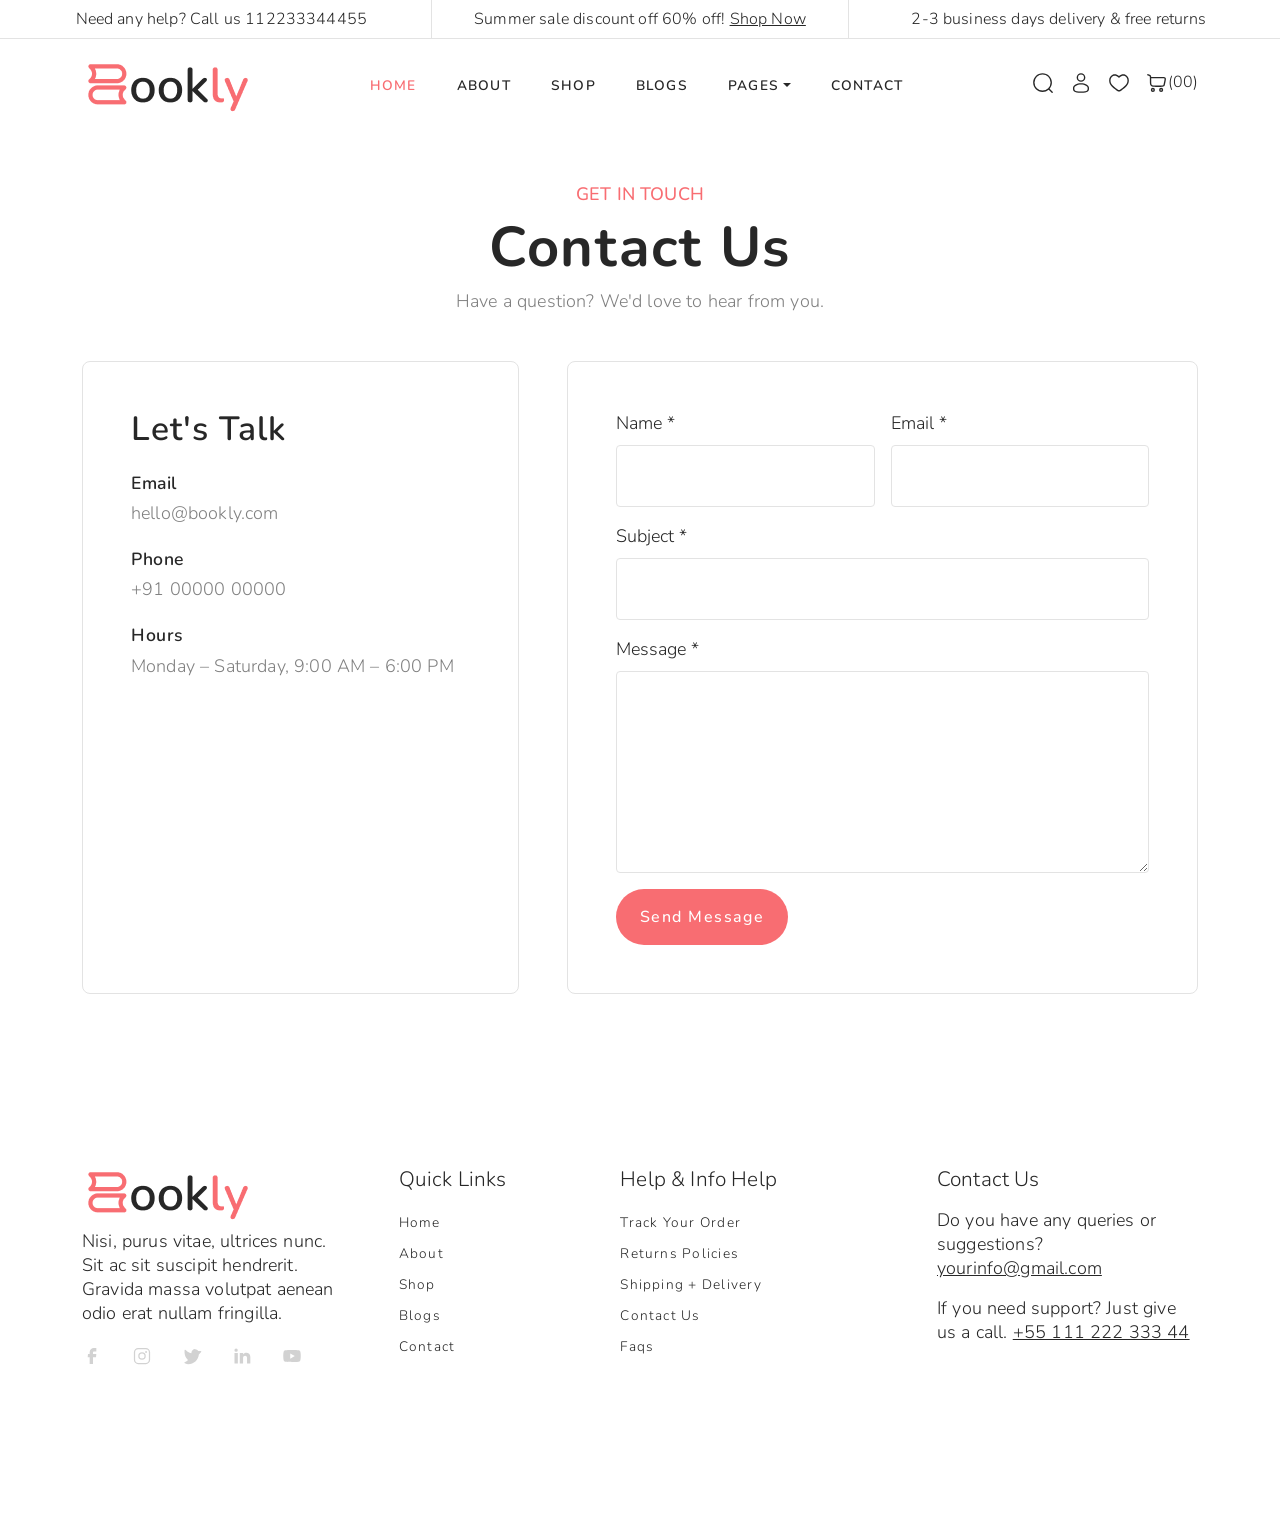
<file: contact.html>
<!DOCTYPE html>
<html>
<head>
  <title>Bookly - Contact Us</title>
  <meta charset="utf-8">
  <meta name="viewport" content="width=device-width, initial-scale=1.0">
  <meta name="format-detection" content="telephone=no">
  <meta name="apple-mobile-web-app-capable" content="yes">
  <link rel="stylesheet" type="text/css" href="style.css">
  <link rel="preconnect" href="https://fonts.googleapis.com">
  <link rel="preconnect" href="https://fonts.gstatic.com" crossorigin>
  <link href="https://fonts.googleapis.com/css2?family=Nunito:ital,wght@0,200..1000;1,200..1000&display=swap" rel="stylesheet">
</head>
<body>
<!DOCTYPE html>
<html>
  <head>
    <title>Bookly - Bookstore eCommerce Website Template</title>
    <meta charset="utf-8">
    <meta http-equiv="X-UA-Compatible" content="IE=edge">
    <meta name="viewport" content="width=device-width, initial-scale=1.0">
    <meta name="format-detection" content="telephone=no">
    <meta name="apple-mobile-web-app-capable" content="yes">
    <meta name="author" content="">
    <meta name="keywords" content="">
    <meta name="description" content="">
    <link href="https://cdn.jsdelivr.net/npm/bootstrap@5.3.3/dist/css/bootstrap.min.css" rel="stylesheet"
      integrity="sha384-QWTKZyjpPEjISv5WaRU9OFeRpok6YctnYmDr5pNlyT2bRjXh0JMhjY6hW+ALEwIH" crossorigin="anonymous">
    <link rel="stylesheet" type="text/css" href="style.css">
    <link rel="stylesheet" href="https://cdn.jsdelivr.net/npm/swiper@9/swiper-bundle.min.css" />
    <link rel="preconnect" href="https://fonts.googleapis.com">
    <link rel="preconnect" href="https://fonts.gstatic.com" crossorigin>
    <link href="https://fonts.googleapis.com/css2?family=Nunito:ital,wght@0,200..1000;1,200..1000&display=swap" rel="stylesheet">
  </head>
  <body>
    <svg xmlns="http://www.w3.org/2000/svg" style="display: none;">
      <symbol id="search" xmlns="http://www.w3.org/2000/symbolsvg" viewBox="0 0 24 24">
        <path fill="currentColor" fill-rule="evenodd"
          d="M11.5 2.75a8.75 8.75 0 1 0 0 17.5a8.75 8.75 0 0 0 0-17.5M1.25 11.5c0-5.66 4.59-10.25 10.25-10.25S21.75 5.84 21.75 11.5c0 2.56-.939 4.902-2.491 6.698l3.271 3.272a.75.75 0 1 1-1.06 1.06l-3.272-3.271A10.21 10.21 0 0 1 11.5 21.75c-5.66 0-10.25-4.59-10.25-10.25"
          clip-rule="evenodd" />
      </symbol>
      <symbol id="user" xmlns="http://www.w3.org/2000/svg" viewBox="0 0 24 24">
        <path fill="currentColor" fill-rule="evenodd"
          d="M12 1.25a4.75 4.75 0 1 0 0 9.5a4.75 4.75 0 0 0 0-9.5M8.75 6a3.25 3.25 0 1 1 6.5 0a3.25 3.25 0 0 1-6.5 0M12 12.25c-2.313 0-4.445.526-6.024 1.414C4.42 14.54 3.25 15.866 3.25 17.5v.102c-.001 1.162-.002 2.62 1.277 3.662c.629.512 1.51.877 2.7 1.117c1.192.242 2.747.369 4.773.369s3.58-.127 4.774-.369c1.19-.24 2.07-.605 2.7-1.117c1.279-1.042 1.277-2.5 1.276-3.662V17.5c0-1.634-1.17-2.96-2.725-3.836c-1.58-.888-3.711-1.414-6.025-1.414M4.75 17.5c0-.851.622-1.775 1.961-2.528c1.316-.74 3.184-1.222 5.29-1.222c2.104 0 3.972.482 5.288 1.222c1.34.753 1.961 1.677 1.961 2.528c0 1.308-.04 2.044-.724 2.6c-.37.302-.99.597-2.05.811c-1.057.214-2.502.339-4.476.339c-1.974 0-3.42-.125-4.476-.339c-1.06-.214-1.68-.509-2.05-.81c-.684-.557-.724-1.293-.724-2.601"
          clip-rule="evenodd" />
      </symbol>
      <symbol id="heart" xmlns="http://www.w3.org/2000/svg" viewBox="0 0 24 24">
        <path fill="currentColor" fill-rule="evenodd"
          d="M5.624 4.424C3.965 5.182 2.75 6.986 2.75 9.137c0 2.197.9 3.891 2.188 5.343c1.063 1.196 2.349 2.188 3.603 3.154c.298.23.594.459.885.688c.526.415.995.778 1.448 1.043c.452.264.816.385 1.126.385c.31 0 .674-.12 1.126-.385c.453-.265.922-.628 1.448-1.043c.29-.23.587-.458.885-.687c1.254-.968 2.54-1.959 3.603-3.155c1.289-1.452 2.188-3.146 2.188-5.343c0-2.15-1.215-3.955-2.874-4.713c-1.612-.737-3.778-.542-5.836 1.597a.75.75 0 0 1-1.08 0C9.402 3.882 7.236 3.687 5.624 4.424M12 4.46C9.688 2.39 7.099 2.1 5 3.059C2.786 4.074 1.25 6.426 1.25 9.138c0 2.665 1.11 4.699 2.567 6.339c1.166 1.313 2.593 2.412 3.854 3.382c.286.22.563.434.826.642c.513.404 1.063.834 1.62 1.16c.557.325 1.193.59 1.883.59s1.326-.265 1.883-.59c.558-.326 1.107-.756 1.62-1.16a78.6 78.6 0 0 1 .826-.642c1.26-.97 2.688-2.07 3.854-3.382c1.457-1.64 2.567-3.674 2.567-6.339c0-2.712-1.535-5.064-3.75-6.077c-2.099-.96-4.688-.67-7 1.399"
          clip-rule="evenodd" />
      </symbol>
      <symbol id="cart" xmlns="http://www.w3.org/2000/svg" viewBox="0 0 24 24">
        <path fill="currentColor" fill-rule="evenodd"
          d="M2.249 2.292a.75.75 0 1 0-.498 1.416l.262.091c.667.235 1.106.39 1.429.549c.303.149.437.27.525.398c.09.132.16.314.2.677c.04.38.041.875.041 1.615V9.76c0 1.453.014 2.5.151 3.3c.146.854.438 1.466.985 2.042c.594.627 1.346.9 2.243 1.026c.858.122 1.948.122 3.293.122h5.406c.742 0 1.366 0 1.87-.062c.537-.065 1.025-.209 1.452-.556c.426-.348.665-.797.837-1.309c.163-.482.289-1.093.439-1.82l.508-2.469l.002-.005l.01-.052c.165-.825.303-1.519.338-2.077c.036-.586-.031-1.164-.413-1.66c-.235-.306-.565-.479-.866-.584a4.617 4.617 0 0 0-1.002-.21c-.687-.076-1.522-.076-2.34-.076H5.667a5.932 5.932 0 0 0-.01-.108c-.054-.497-.17-.95-.453-1.362c-.284-.416-.662-.682-1.102-.899c-.412-.202-.936-.386-1.553-.603zm3.46 4.578h11.38c.856 0 1.61.001 2.205.067c.296.034.517.08.672.134a.56.56 0 0 1 .176.086c.062.082.128.23.102.651c-.027.444-.143 1.036-.321 1.926v.002l-.5 2.42c-.16.783-.27 1.303-.399 1.688c-.123.366-.239.523-.364.625c-.125.102-.303.184-.685.23c-.404.05-.935.051-1.734.051h-5.303c-1.417 0-2.4-.002-3.14-.107c-.716-.101-1.093-.285-1.366-.573c-.32-.338-.493-.668-.595-1.263c-.11-.65-.129-1.558-.129-3.047zM7.5 21.75a2.25 2.25 0 1 1 0-4.5a2.25 2.25 0 0 1 0 4.5m-.75-2.25a.75.75 0 1 0 1.5 0a.75.75 0 0 0-1.5 0m9.75 2.25a2.25 2.25 0 1 1 0-4.5a2.25 2.25 0 0 1 0 4.5m-.75-2.25a.75.75 0 1 0 1.5 0a.75.75 0 0 0-1.5 0"
          clip-rule="evenodd" />
      </symbol>
      <symbol xmlns="http://www.w3.org/2000/svg" id="alt-arrow-right-outline" viewBox="0 0 24 24">
        <path fill="currentColor" fill-rule="evenodd"
          d="M8.512 4.43a.75.75 0 0 1 1.057.082l6 7a.75.75 0 0 1 0 .976l-6 7a.75.75 0 0 1-1.138-.976L14.012 12L8.431 5.488a.75.75 0 0 1 .08-1.057"
          clip-rule="evenodd" />
      </symbol>
      <symbol xmlns="http://www.w3.org/2000/svg" id="alt-arrow-left-outline" viewBox="0 0 24 24">
        <path fill="currentColor" fill-rule="evenodd"
          d="M15.488 4.43a.75.75 0 0 1 .081 1.058L9.988 12l5.581 6.512a.75.75 0 1 1-1.138.976l-6-7a.75.75 0 0 1 0-.976l6-7a.75.75 0 0 1 1.057-.081"
          clip-rule="evenodd" />
      </symbol>
      <symbol xmlns="http://www.w3.org/2000/svg" id="cart-outline" viewBox="0 0 16 16">
        <path
          d="M0 1.5A.5.5 0 0 1 .5 1H2a.5.5 0 0 1 .485.379L2.89 3H14.5a.5.5 0 0 1 .49.598l-1 5a.5.5 0 0 1-.465.401l-9.397.472L4.415 11H13a.5.5 0 0 1 0 1H4a.5.5 0 0 1-.491-.408L2.01 3.607 1.61 2H.5a.5.5 0 0 1-.5-.5zM3.102 4l.84 4.479 9.144-.459L13.89 4H3.102zM5 12a2 2 0 1 0 0 4 2 2 0 0 0 0-4zm7 0a2 2 0 1 0 0 4 2 2 0 0 0 0-4zm-7 1a1 1 0 1 1 0 2 1 1 0 0 1 0-2zm7 0a1 1 0 1 1 0 2 1 1 0 0 1 0-2z" />
      </symbol>
      <symbol xmlns="http://www.w3.org/2000/svg" id="quality" viewBox="0 0 16 16">
        <path
          d="M9.669.864 8 0 6.331.864l-1.858.282-.842 1.68-1.337 1.32L2.6 6l-.306 1.854 1.337 1.32.842 1.68 1.858.282L8 12l1.669-.864 1.858-.282.842-1.68 1.337-1.32L13.4 6l.306-1.854-1.337-1.32-.842-1.68L9.669.864zm1.196 1.193.684 1.365 1.086 1.072L12.387 6l.248 1.506-1.086 1.072-.684 1.365-1.51.229L8 10.874l-1.355-.702-1.51-.229-.684-1.365-1.086-1.072L3.614 6l-.25-1.506 1.087-1.072.684-1.365 1.51-.229L8 1.126l1.356.702 1.509.229z" />
        <path d="M4 11.794V16l4-1 4 1v-4.206l-2.018.306L8 13.126 6.018 12.1 4 11.794z" />
      </symbol>
      <symbol xmlns="http://www.w3.org/2000/svg" id="price-tag" viewBox="0 0 16 16">
        <path d="M6 4.5a1.5 1.5 0 1 1-3 0 1.5 1.5 0 0 1 3 0zm-1 0a.5.5 0 1 0-1 0 .5.5 0 0 0 1 0z" />
        <path
          d="M2 1h4.586a1 1 0 0 1 .707.293l7 7a1 1 0 0 1 0 1.414l-4.586 4.586a1 1 0 0 1-1.414 0l-7-7A1 1 0 0 1 1 6.586V2a1 1 0 0 1 1-1zm0 5.586 7 7L13.586 9l-7-7H2v4.586z" />
      </symbol>
      <symbol xmlns="http://www.w3.org/2000/svg" id="shield-plus" viewBox="0 0 16 16">
        <path
          d="M5.338 1.59a61.44 61.44 0 0 0-2.837.856.481.481 0 0 0-.328.39c-.554 4.157.726 7.19 2.253 9.188a10.725 10.725 0 0 0 2.287 2.233c.346.244.652.42.893.533.12.057.218.095.293.118a.55.55 0 0 0 .101.025.615.615 0 0 0 .1-.025c.076-.023.174-.061.294-.118.24-.113.547-.29.893-.533a10.726 10.726 0 0 0 2.287-2.233c1.527-1.997 2.807-5.031 2.253-9.188a.48.48 0 0 0-.328-.39c-.651-.213-1.75-.56-2.837-.855C9.552 1.29 8.531 1.067 8 1.067c-.53 0-1.552.223-2.662.524zM5.072.56C6.157.265 7.31 0 8 0s1.843.265 2.928.56c1.11.3 2.229.655 2.887.87a1.54 1.54 0 0 1 1.044 1.262c.596 4.477-.787 7.795-2.465 9.99a11.775 11.775 0 0 1-2.517 2.453 7.159 7.159 0 0 1-1.048.625c-.28.132-.581.24-.829.24s-.548-.108-.829-.24a7.158 7.158 0 0 1-1.048-.625 11.777 11.777 0 0 1-2.517-2.453C1.928 10.487.545 7.169 1.141 2.692A1.54 1.54 0 0 1 2.185 1.43 62.456 62.456 0 0 1 5.072.56z" />
        <path
          d="M8 4.5a.5.5 0 0 1 .5.5v1.5H10a.5.5 0 0 1 0 1H8.5V9a.5.5 0 0 1-1 0V7.5H6a.5.5 0 0 1 0-1h1.5V5a.5.5 0 0 1 .5-.5z" />
      </symbol>
      <symbol xmlns="http://www.w3.org/2000/svg" id="star-fill" viewBox="0 0 24 24">
        <path fill="currentColor"
          d="M9.153 5.408C10.42 3.136 11.053 2 12 2c.947 0 1.58 1.136 2.847 3.408l.328.588c.36.646.54.969.82 1.182c.28.213.63.292 1.33.45l.636.144c2.46.557 3.689.835 3.982 1.776c.292.94-.546 1.921-2.223 3.882l-.434.507c-.476.557-.715.836-.822 1.18c-.107.345-.071.717.001 1.46l.066.677c.253 2.617.38 3.925-.386 4.506c-.766.582-1.918.051-4.22-1.009l-.597-.274c-.654-.302-.981-.452-1.328-.452c-.347 0-.674.15-1.328.452l-.596.274c-2.303 1.06-3.455 1.59-4.22 1.01c-.767-.582-.64-1.89-.387-4.507l.066-.676c.072-.744.108-1.116 0-1.46c-.106-.345-.345-.624-.821-1.18l-.434-.508c-1.677-1.96-2.515-2.941-2.223-3.882c.293-.941 1.523-1.22 3.983-1.776l.636-.144c.699-.158 1.048-.237 1.329-.45c.28-.213.46-.536.82-1.182z" />
      </symbol>
      <symbol xmlns="http://www.w3.org/2000/svg" id="star-empty" viewBox="0 0 16 16">
        <path
          d="M2.866 14.85c-.078.444.36.791.746.593l4.39-2.256 4.389 2.256c.386.198.824-.149.746-.592l-.83-4.73 3.522-3.356c.33-.314.16-.888-.282-.95l-4.898-.696L8.465.792a.513.513 0 0 0-.927 0L5.354 5.12l-4.898.696c-.441.062-.612.636-.283.95l3.523 3.356-.83 4.73zm4.905-2.767-3.686 1.894.694-3.957a.565.565 0 0 0-.163-.505L1.71 6.745l4.052-.576a.525.525 0 0 0 .393-.288L8 2.223l1.847 3.658a.525.525 0 0 0 .393.288l4.052.575-2.906 2.77a.565.565 0 0 0-.163.506l.694 3.957-3.686-1.894a.503.503 0 0 0-.461 0z" />
      </symbol>
      <symbol xmlns="http://www.w3.org/2000/svg" id="star-half" viewBox="0 0 16 16">
        <path
          d="M5.354 5.119 7.538.792A.516.516 0 0 1 8 .5c.183 0 .366.097.465.292l2.184 4.327 4.898.696A.537.537 0 0 1 16 6.32a.548.548 0 0 1-.17.445l-3.523 3.356.83 4.73c.078.443-.36.79-.746.592L8 13.187l-4.389 2.256a.52.52 0 0 1-.146.05c-.342.06-.668-.254-.6-.642l.83-4.73L.173 6.765a.55.55 0 0 1-.172-.403.58.58 0 0 1 .085-.302.513.513 0 0 1 .37-.245l4.898-.696zM8 12.027a.5.5 0 0 1 .232.056l3.686 1.894-.694-3.957a.565.565 0 0 1 .162-.505l2.907-2.77-4.052-.576a.525.525 0 0 1-.393-.288L8.001 2.223 8 2.226v9.8z" />
      </symbol>
      <symbol xmlns="http://www.w3.org/2000/svg" id="quote" viewBox="0 0 24 24">
        <path fill="currentColor" d="m15 17l2-4h-4V6h7v7l-2 4h-3Zm-9 0l2-4H4V6h7v7l-2 4H6Z" />
      </symbol>
      <symbol xmlns="http://www.w3.org/2000/svg" id="facebook" viewBox="0 0 24 24">
        <path fill="currentColor"
          d="M9.198 21.5h4v-8.01h3.604l.396-3.98h-4V7.5a1 1 0 0 1 1-1h3v-4h-3a5 5 0 0 0-5 5v2.01h-2l-.396 3.98h2.396v8.01Z" />
      </symbol>
      <symbol xmlns="http://www.w3.org/2000/svg" id="youtube" viewBox="0 0 32 32">
        <path fill="currentColor"
          d="M29.41 9.26a3.5 3.5 0 0 0-2.47-2.47C24.76 6.2 16 6.2 16 6.2s-8.76 0-10.94.59a3.5 3.5 0 0 0-2.47 2.47A36.13 36.13 0 0 0 2 16a36.13 36.13 0 0 0 .59 6.74a3.5 3.5 0 0 0 2.47 2.47c2.18.59 10.94.59 10.94.59s8.76 0 10.94-.59a3.5 3.5 0 0 0 2.47-2.47A36.13 36.13 0 0 0 30 16a36.13 36.13 0 0 0-.59-6.74ZM13.2 20.2v-8.4l7.27 4.2Z" />
      </symbol>
      <symbol xmlns="http://www.w3.org/2000/svg" id="twitter" viewBox="0 0 256 256">
        <path fill="currentColor"
          d="m245.66 77.66l-29.9 29.9C209.72 177.58 150.67 232 80 232c-14.52 0-26.49-2.3-35.58-6.84c-7.33-3.67-10.33-7.6-11.08-8.72a8 8 0 0 1 3.85-11.93c.26-.1 24.24-9.31 39.47-26.84a110.93 110.93 0 0 1-21.88-24.2c-12.4-18.41-26.28-50.39-22-98.18a8 8 0 0 1 13.65-4.92c.35.35 33.28 33.1 73.54 43.72V88a47.87 47.87 0 0 1 14.36-34.3A46.87 46.87 0 0 1 168.1 40a48.66 48.66 0 0 1 41.47 24H240a8 8 0 0 1 5.66 13.66Z" />
      </symbol>
      <symbol xmlns="http://www.w3.org/2000/svg" id="instagram" viewBox="0 0 256 256">
        <path fill="currentColor"
          d="M128 80a48 48 0 1 0 48 48a48.05 48.05 0 0 0-48-48Zm0 80a32 32 0 1 1 32-32a32 32 0 0 1-32 32Zm48-136H80a56.06 56.06 0 0 0-56 56v96a56.06 56.06 0 0 0 56 56h96a56.06 56.06 0 0 0 56-56V80a56.06 56.06 0 0 0-56-56Zm40 152a40 40 0 0 1-40 40H80a40 40 0 0 1-40-40V80a40 40 0 0 1 40-40h96a40 40 0 0 1 40 40ZM192 76a12 12 0 1 1-12-12a12 12 0 0 1 12 12Z" />
      </symbol>
      <symbol xmlns="http://www.w3.org/2000/svg" id="linkedin" viewBox="0 0 24 24">
        <path fill="currentColor"
          d="M6.94 5a2 2 0 1 1-4-.002a2 2 0 0 1 4 .002zM7 8.48H3V21h4V8.48zm6.32 0H9.34V21h3.94v-6.57c0-3.66 4.77-4 4.77 0V21H22v-7.93c0-6.17-7.06-5.94-8.72-2.91l.04-1.68z" />
      </symbol>
      <symbol xmlns="http://www.w3.org/2000/svg" id="nav-icon" viewBox="0 0 16 16">
        <path
          d="M14 10.5a.5.5 0 0 0-.5-.5h-3a.5.5 0 0 0 0 1h3a.5.5 0 0 0 .5-.5zm0-3a.5.5 0 0 0-.5-.5h-7a.5.5 0 0 0 0 1h7a.5.5 0 0 0 .5-.5zm0-3a.5.5 0 0 0-.5-.5h-11a.5.5 0 0 0 0 1h11a.5.5 0 0 0 .5-.5z" />
      </symbol>
      <symbol xmlns="http://www.w3.org/2000/svg" id="close" viewBox="0 0 16 16">
        <path
          d="M2.146 2.854a.5.5 0 1 1 .708-.708L8 7.293l5.146-5.147a.5.5 0 0 1 .708.708L8.707 8l5.147 5.146a.5.5 0 0 1-.708.708L8 8.707l-5.146 5.147a.5.5 0 0 1-.708-.708L7.293 8 2.146 2.854Z" />
      </symbol>
      <symbol xmlns="http://www.w3.org/2000/svg" id="navbar-icon" viewBox="0 0 16 16">
        <path
          d="M14 10.5a.5.5 0 0 0-.5-.5h-3a.5.5 0 0 0 0 1h3a.5.5 0 0 0 .5-.5zm0-3a.5.5 0 0 0-.5-.5h-7a.5.5 0 0 0 0 1h7a.5.5 0 0 0 .5-.5zm0-3a.5.5 0 0 0-.5-.5h-11a.5.5 0 0 0 0 1h11a.5.5 0 0 0 .5-.5z" />
      </symbol>
    </svg><header id="header" class="site-header">

      <div class="top-info border-bottom d-none d-md-block ">
        <div class="container-fluid">
          <div class="row g-0">
            <div class="col-md-4">
              <p class="fs-6 my-2 text-center">Need any help? Call us <a href="#">112233344455</a></p>
            </div>
            <div class="col-md-4 border-start border-end">
              <p class="fs-6 my-2 text-center">Summer sale discount off 60% off! <a class="text-decoration-underline"
                  href="shop.html">Shop Now</a></p>
            </div>
            <div class="col-md-4">
              <p class="fs-6 my-2 text-center">2-3 business days delivery & free returns</p>
            </div>
          </div>
        </div>
      </div>

      <nav id="header-nav" class="navbar navbar-expand-lg py-3">
        <div class="container">
          <a class="navbar-brand" href="index.html">
            <img src="images/main-logo.png" class="logo">
          </a>
          <button class="navbar-toggler d-flex d-lg-none order-3 p-2" type="button" data-bs-toggle="offcanvas"
            data-bs-target="#bdNavbar" aria-controls="bdNavbar" aria-expanded="false" aria-label="Toggle navigation">
            <svg class="navbar-icon">
              <use xlink:href="#navbar-icon"></use>
            </svg>
          </button>
          <div class="offcanvas offcanvas-end" tabindex="-1" id="bdNavbar" aria-labelledby="bdNavbarOffcanvasLabel">
            <div class="offcanvas-header px-4 pb-0">
              <a class="navbar-brand" href="index.html">
                <img src="images/main-logo.png" class="logo">
              </a>
              <button type="button" class="btn-close btn-close-black" data-bs-dismiss="offcanvas" aria-label="Close"
                data-bs-target="#bdNavbar"></button>
            </div>
            <div class="offcanvas-body">
              <ul id="navbar"
                class="navbar-nav text-uppercase justify-content-start justify-content-lg-center align-items-start align-items-lg-center flex-grow-1">
                <li class="nav-item">
                  <a class="nav-link me-4 active" href="index.html">Home</a>
                </li>
                <li class="nav-item">
                  <a class="nav-link me-4" href="about.html">About</a>
                </li>
                <li class="nav-item">
                  <a class="nav-link me-4" href="shop.html">Shop</a>
                </li>
                <li class="nav-item">
                  <a class="nav-link me-4" href="blog.html">Blogs</a>
                </li>
                <li class="nav-item dropdown">
                  <a class="nav-link me-4 dropdown-toggle" data-bs-toggle="dropdown" href="#" role="button"
                    aria-expanded="false">Pages</a>
                  <ul class="dropdown-menu animate slide border">
                    <li>
                      <a href="about.html" class="dropdown-item fw-light">About <span
                          class="badge bg-primary">Pro</span></a>
                    </li>
                    <li>
                      <a href="shop.html" class="dropdown-item fw-light">Shop <span
                          class="badge bg-primary">Pro</span></a>
                    </li>
                    <li>
                      <a href="single-product.html" class="dropdown-item fw-light">Single Product <span
                          class="badge bg-primary">Pro</span></a>
                    </li>
                    <li>
                      <a href="cart.html" class="dropdown-item fw-light">Cart <span
                          class="badge bg-primary">Pro</span></a>
                    </li>
                    <li>
                      <a href="checkout.html" class="dropdown-item fw-light">Checkout <span
                          class="badge bg-primary">Pro</span></a>
                    </li>
                    <li>
                      <a href="blog.html" class="dropdown-item fw-light">Blog <span
                          class="badge bg-primary">Pro</span></a>
                    </li>
                    <li>
                      <a href="single-post.html" class="dropdown-item fw-light">Single Post <span
                          class="badge bg-primary">Pro</span></a>
                    </li>
                    <li>
                      <a href="contact.html" class="dropdown-item fw-light">Contact <span
                          class="badge bg-primary">Pro</span></a>
                    </li>
                  </ul>
                </li>
                <li class="nav-item">
                  <a class="nav-link me-4" href="contact.html">Contact</a>
                </li>
                
              </ul>
              <div class="user-items d-flex">
                <ul class="d-flex justify-content-end list-unstyled mb-0">
                  <li class="search-item pe-3">
                    <a href="#" class="search-button">
                      <svg class="search">
                        <use xlink:href="#search"></use>
                      </svg>
                    </a>
                  </li>
                  <li class="pe-3">
                    <a href="#" data-bs-toggle="modal" data-bs-target="#exampleModal">
                      <svg class="user">
                        <use xlink:href="#user"></use>
                      </svg>
                    </a>
                    <!-- Modal -->
                    <div class="modal fade" id="exampleModal" tabindex="-1" aria-labelledby="exampleModalLabel"
                      aria-hidden="true">
                      <div class="modal-dialog">
                        <div class="modal-content">
                          <div class="modal-header border-bottom-0">
                            <button type="button" class="btn-close" data-bs-dismiss="modal" aria-label="Close"></button>
                          </div>
                          <div class="modal-body">
                            <div class="tabs-listing">
                              <nav>
                                <div class="nav nav-tabs d-flex justify-content-center" id="nav-tab" role="tablist">
                                  <button class="nav-link text-capitalize active" id="nav-sign-in-tab" data-bs-toggle="tab"
                                    data-bs-target="#nav-sign-in" type="button" role="tab" aria-controls="nav-sign-in"
                                    aria-selected="true">Sign In</button>
                                  <button class="nav-link text-capitalize" id="nav-register-tab" data-bs-toggle="tab"
                                    data-bs-target="#nav-register" type="button" role="tab" aria-controls="nav-register"
                                    aria-selected="false">Register</button>
                                </div>
                              </nav>
                              <div class="tab-content" id="nav-tabContent">
                                <div class="tab-pane fade active show" id="nav-sign-in" role="tabpanel"
                                  aria-labelledby="nav-sign-in-tab">
                                  <div class="form-group py-3">
                                    <label class="mb-2" for="sign-in">Username or email address *</label>
                                    <input type="text" minlength="2" name="username" placeholder="Your Username"
                                      class="form-control w-100 rounded-3 p-3" required>
                                  </div>
                                  <div class="form-group pb-3">
                                    <label class="mb-2" for="sign-in">Password *</label>
                                    <input type="password" minlength="2" name="password" placeholder="Your Password"
                                      class="form-control w-100 rounded-3 p-3" required>
                                  </div>
                                  <label class="py-3">
                                    <input type="checkbox" required="" class="d-inline">
                                    <span class="label-body">Remember me</span>
                                    <span class="label-body"><a href="#" class="fw-bold">Forgot Password</a></span>
                                  </label>
                                  <button type="submit" name="submit" class="btn btn-dark w-100 my-3">Login</button>
                                </div>
                                <div class="tab-pane fade" id="nav-register" role="tabpanel"
                                  aria-labelledby="nav-register-tab">
                                  <div class="form-group py-3">
                                    <label class="mb-2" for="register">Your email address *</label>
                                    <input type="text" minlength="2" name="username" placeholder="Your Email Address"
                                      class="form-control w-100 rounded-3 p-3" required>
                                  </div>
                                  <div class="form-group pb-3">
                                    <label class="mb-2" for="sign-in">Password *</label>
                                    <input type="password" minlength="2" name="password" placeholder="Your Password"
                                      class="form-control w-100 rounded-3 p-3" required>
                                  </div>
                                  <label class="py-3">
                                    <input type="checkbox" required="" class="d-inline">
                                    <span class="label-body">I agree to the <a href="#" class="fw-bold">Privacy
                                        Policy</a></span>
                                  </label>
                                  <button type="submit" name="submit" class="btn btn-dark w-100 my-3">Register</button>
                                </div>
                              </div>
                            </div>
                          </div>
                        </div>
                      </div>
                    </div>
                  </li>
                  <li class="wishlist-dropdown dropdown pe-3">
                    <a href="#" class="dropdown-toggle" data-bs-toggle="dropdown" role="button" aria-expanded="false">
                      <svg class="wishlist">
                        <use xlink:href="#heart"></use>
                      </svg>
                    </a>
                    <div class="dropdown-menu animate slide dropdown-menu-start dropdown-menu-lg-end p-3">
                      <h4 class="d-flex justify-content-between align-items-center mb-3">
                        <span class="text-primary">Your wishlist</span>
                        <span class="badge bg-primary rounded-pill">2</span>
                      </h4>
                      <ul class="list-group mb-3">
                        <li class="list-group-item bg-transparent d-flex justify-content-between lh-sm">
                          <div>
                            <h5>
                              <a href="single-product.html">The Emerald Crown</a>
                            </h5>
                            <small>Special discounted price.</small>
                            <a href="#" class="d-block fw-medium text-capitalize mt-2">Add to cart</a>
                          </div>
                          <span class="text-primary">$2000</span>
                        </li>
                        <li class="list-group-item bg-transparent d-flex justify-content-between lh-sm">
                          <div>
                            <h5>
                              <a href="single-product.html">The Last Enchantment</a>
                            </h5>
                            <small>Perfect for enlightened people.</small>
                            <a href="#" class="d-block fw-medium text-capitalize mt-2">Add to cart</a>
                          </div>
                          <span class="text-primary">$400</span>
                        </li>
                        <li class="list-group-item bg-transparent d-flex justify-content-between">
                          <span class="text-capitalize"><b>Total (USD)</b></span>
                          <strong>$1470</strong>
                        </li>
                      </ul>
                      <div class="d-flex flex-wrap justify-content-center">
                        <a href="#" class="w-100 btn btn-dark mb-1" type="submit">Add all to cart</a>
                        <a href="cart.html" class="w-100 btn btn-primary" type="submit">View cart</a>
                      </div>
                    </div>
                  </li>
                  <li class="cart-dropdown dropdown">
                    <a href="cart.html" class="dropdown-toggle" data-bs-toggle="dropdown" role="button"
                      aria-expanded="false">
                      <svg class="cart">
                        <use xlink:href="#cart"></use>
                      </svg><span class="fs-6 fw-light" id="header-cart-count">(0)</span>
                    </a>
                    <div class="dropdown-menu animate slide dropdown-menu-start dropdown-menu-lg-end p-3" id="header-cart-dropdown">
                      <h4 class="d-flex justify-content-between align-items-center mb-3">
                        <span class="text-primary">Your cart</span>
                        <span class="badge bg-primary rounded-pill" id="header-cart-badge">0</span>
                      </h4>
                      <ul class="list-group mb-3" id="header-cart-items">
                        <li class="list-group-item bg-transparent text-center text-black-50">Your cart is empty.</li>
                      </ul>
                      <div class="d-flex flex-wrap justify-content-center">
                        <a href="cart.html" class="w-100 btn btn-dark mb-1">View Cart</a>
                        <a href="checkout.html" class="w-100 btn btn-primary">Go to checkout</a>
                      </div>
                    </div>
                  </li>
                      
                    </div>
                  </li>
                </ul>
              </div>
            </div>
          </div>
        </div>
      </nav>

    </header>
    <div class="search-popup">
    <div class="search-popup-container">

        <form role="search" method="get" class="search-form" action="shop.html">
            <input
                type="search"
                id="search-form"
                class="search-field"
                placeholder="Type and press enter"
                name="s"
            />

            <button type="submit" class="search-submit">
                <svg class="search">
                    <use xlink:href="#search"></use>
                </svg>
            </button>
        </form>

    </div>
</div>
<main class="contact-page">
  <section class="py-5">
    <div class="container-lg">
      <div class="text-center mb-5">
        <p class="text-primary text-uppercase fw-medium mb-2">Get in touch</p>
        <h1 class="display-4 fw-bold">Contact Us</h1>
        <p class="text-black-50">Have a question? We'd love to hear from you.</p>
      </div>

      <div class="row g-5">
        <div class="col-lg-5">
          <div class="border rounded-3 p-4 p-md-5 h-100">
            <h3 class="mb-4">Let's talk</h3>
            <div class="mb-4">
              <h6>Email</h6>
              <p class="text-black-50 mb-0">hello@bookly.com</p>
            </div>
            <div class="mb-4">
              <h6>Phone</h6>
              <p class="text-black-50 mb-0">+91 00000 00000</p>
            </div>
            <div>
              <h6>Hours</h6>
              <p class="text-black-50 mb-0">Monday – Saturday, 9:00 AM – 6:00 PM</p>
            </div>
          </div>
        </div>

        <div class="col-lg-7">
          <div class="border rounded-3 p-4 p-md-5">
            <form id="contact-form" novalidate>
              <div class="row g-3">
                <div class="col-md-6">
                  <label class="form-label">Name *</label>
                  <input type="text" class="form-control" required>
                </div>
                <div class="col-md-6">
                  <label class="form-label">Email *</label>
                  <input type="email" class="form-control" required>
                </div>
                <div class="col-12">
                  <label class="form-label">Subject *</label>
                  <input type="text" class="form-control" required>
                </div>
                <div class="col-12">
                  <label class="form-label">Message *</label>
                  <textarea class="form-control" rows="6" required></textarea>
                </div>
                <div class="col-12">
                  <button type="submit" class="btn btn-primary px-4 py-3">Send Message</button>
                </div>
              </div>
            </form>

            <div id="contact-success" class="d-none text-center py-4">
              <h3 class="mb-2">Message received!</h3>
              <p class="text-black-50 mb-0">
                This contact form is currently a frontend demo. A backend/email service can be connected later.
              </p>
            </div>
          </div>
        </div>
      </div>
    </div>
  </section>
</main>
<footer id="footer" class="padding-large">
      <div class="container">
        <div class="row">
          <div class="footer-top-area">
            <div class="row d-flex flex-wrap justify-content-between">
              <div class="col-lg-3 col-sm-6 pb-3">
                <div class="footer-menu">
                  <img src="images/main-logo.png" alt="logo" class="img-fluid mb-2">
                  <p>Nisi, purus vitae, ultrices nunc. Sit ac sit suscipit hendrerit. Gravida massa volutpat aenean odio
                    erat nullam fringilla.</p>
                  <div class="social-links">
                    <ul class="d-flex list-unstyled">
                      <li>
                        <a href="#">
                          <svg class="facebook">
                            <use xlink:href="#facebook" />
                          </svg>
                        </a>
                      </li>
                      <li>
                        <a href="#">
                          <svg class="instagram">
                            <use xlink:href="#instagram" />
                          </svg>
                        </a>
                      </li>
                      <li>
                        <a href="#">
                          <svg class="twitter">
                            <use xlink:href="#twitter" />
                          </svg>
                        </a>
                      </li>
                      <li>
                        <a href="#">
                          <svg class="linkedin">
                            <use xlink:href="#linkedin" />
                          </svg>
                        </a>
                      </li>
                      <li>
                        <a href="#">
                          <svg class="youtube">
                            <use xlink:href="#youtube" />
                          </svg>
                        </a>
                      </li>
                    </ul>
                  </div>
                </div>
              </div>
              <div class="col-lg-2 col-sm-6 pb-3">
                <div class="footer-menu text-capitalize">
                  <h5 class="widget-title pb-2">Quick Links</h5>
                  <ul class="menu-list list-unstyled text-capitalize">
                    <li class="menu-item mb-1">
                      <a href="#">Home</a>
                    </li>
                    <li class="menu-item mb-1">
                      <a href="#">About</a>
                    </li>
                    <li class="menu-item mb-1">
                      <a href="#">Shop</a>
                    </li>
                    <li class="menu-item mb-1">
                      <a href="#">Blogs</a>
                    </li>
                    <li class="menu-item mb-1">
                      <a href="#">Contact</a>
                    </li>
                  </ul>
                </div>
              </div>
              <div class="col-lg-3 col-sm-6 pb-3">
                <div class="footer-menu text-capitalize">
                  <h5 class="widget-title pb-2">Help & Info Help</h5>
                  <ul class="menu-list list-unstyled">
                    <li class="menu-item mb-1">
                      <a href="#">Track Your Order</a>
                    </li>
                    <li class="menu-item mb-1">
                      <a href="#">Returns Policies</a>
                    </li>
                    <li class="menu-item mb-1">
                      <a href="#">Shipping + Delivery</a>
                    </li>
                    <li class="menu-item mb-1">
                      <a href="#">Contact Us</a>
                    </li>
                    <li class="menu-item mb-1">
                      <a href="#">Faqs</a>
                    </li>
                  </ul>
                </div>
              </div>
              <div class="col-lg-3 col-sm-6 pb-3">
                <div class="footer-menu contact-item">
                  <h5 class="widget-title text-capitalize pb-2">Contact Us</h5>
                  <p>Do you have any queries or suggestions? <a href="mailto:"
                      class="text-decoration-underline">yourinfo@gmail.com</a></p>
                  <p>If you need support? Just give us a call. <a href="#" class="text-decoration-underline">+55 111 222
                      333 44</a></p>
                </div>
              </div>
            </div>
          </div>
        </div>
      </div>
    </footer>
<script src="js/jquery-1.11.0.min.js"></script>
<script src="js/script.js"></script>
<script src="js/ecommerce.js"></script>
<script>
document.addEventListener("DOMContentLoaded", function () {
  const form = document.getElementById("contact-form");
  const message = document.getElementById("contact-success");

  if (form) {
    form.addEventListener("submit", function (e) {
      e.preventDefault();

      if (!form.checkValidity()) {
        form.classList.add("was-validated");
        return;
      }

      form.classList.add("d-none");
      message.classList.remove("d-none");
    });
  }
});
</script>
</body>
</html>
</file>
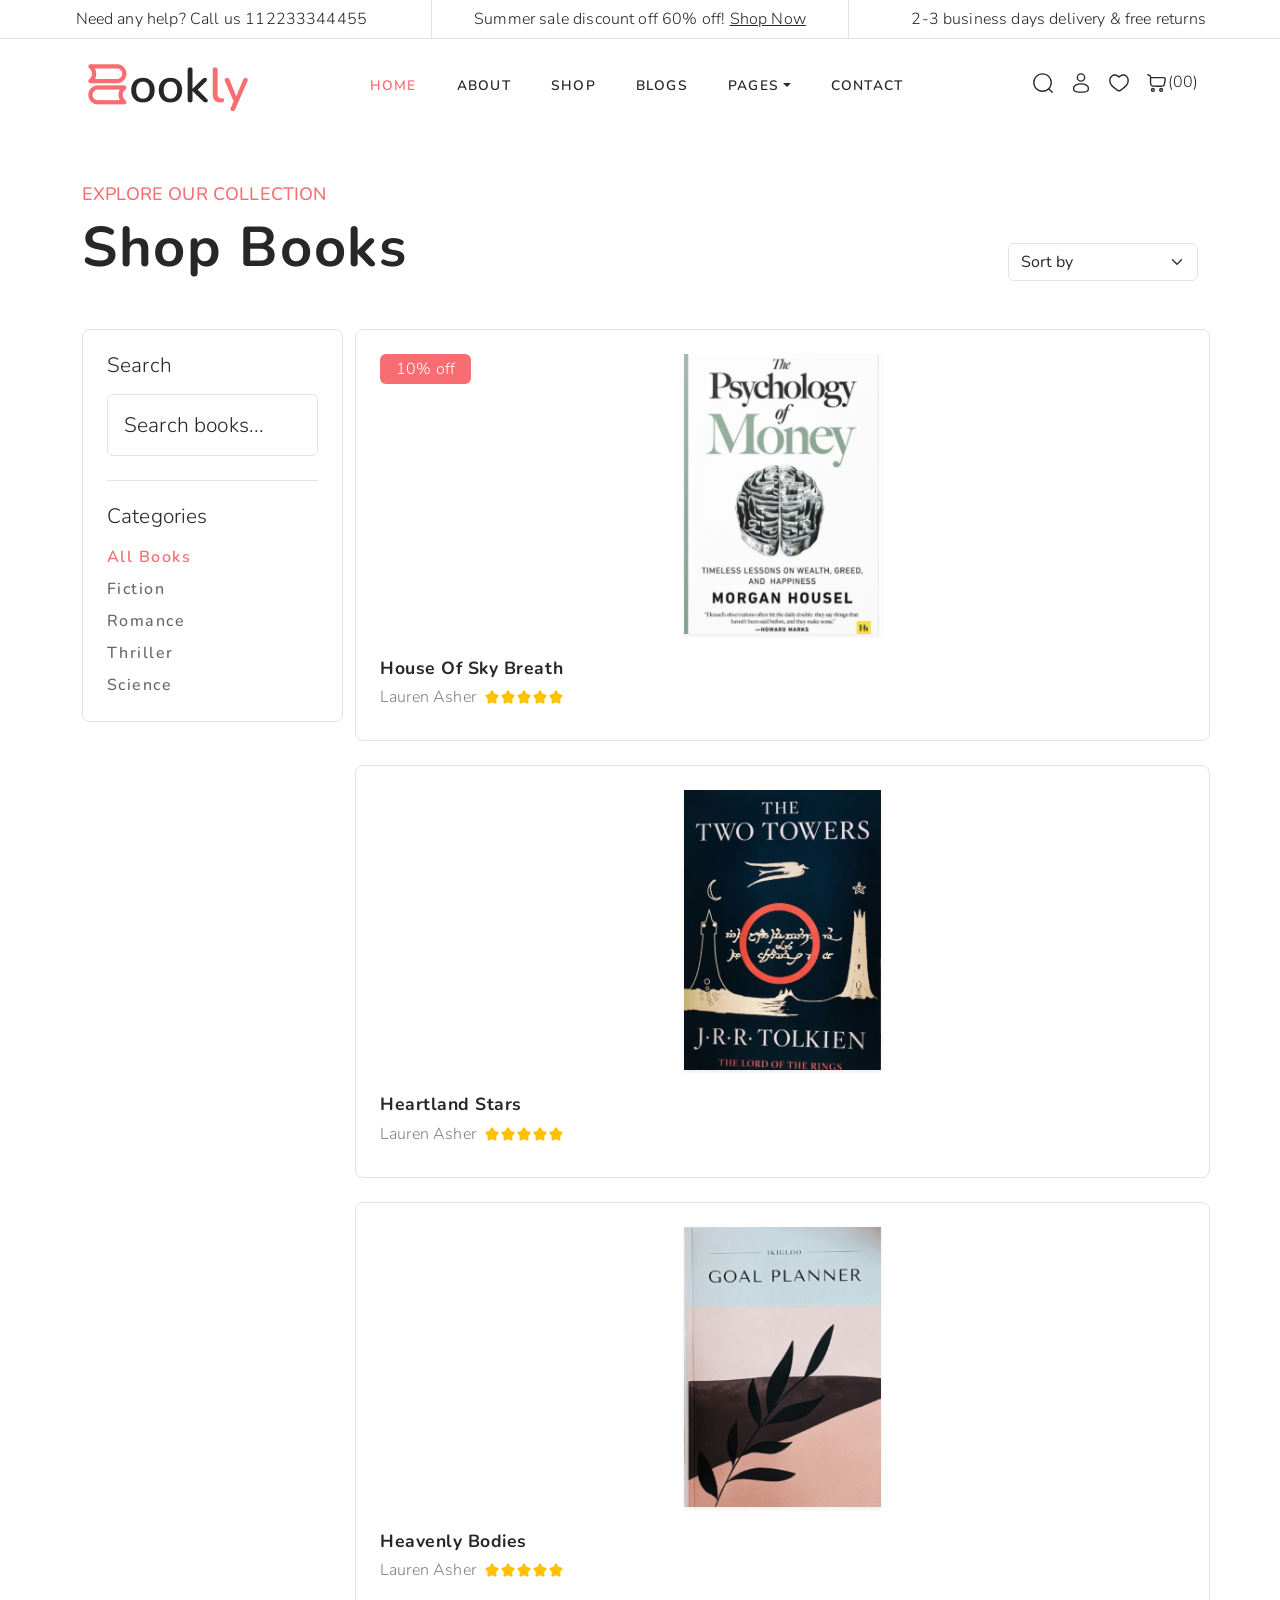
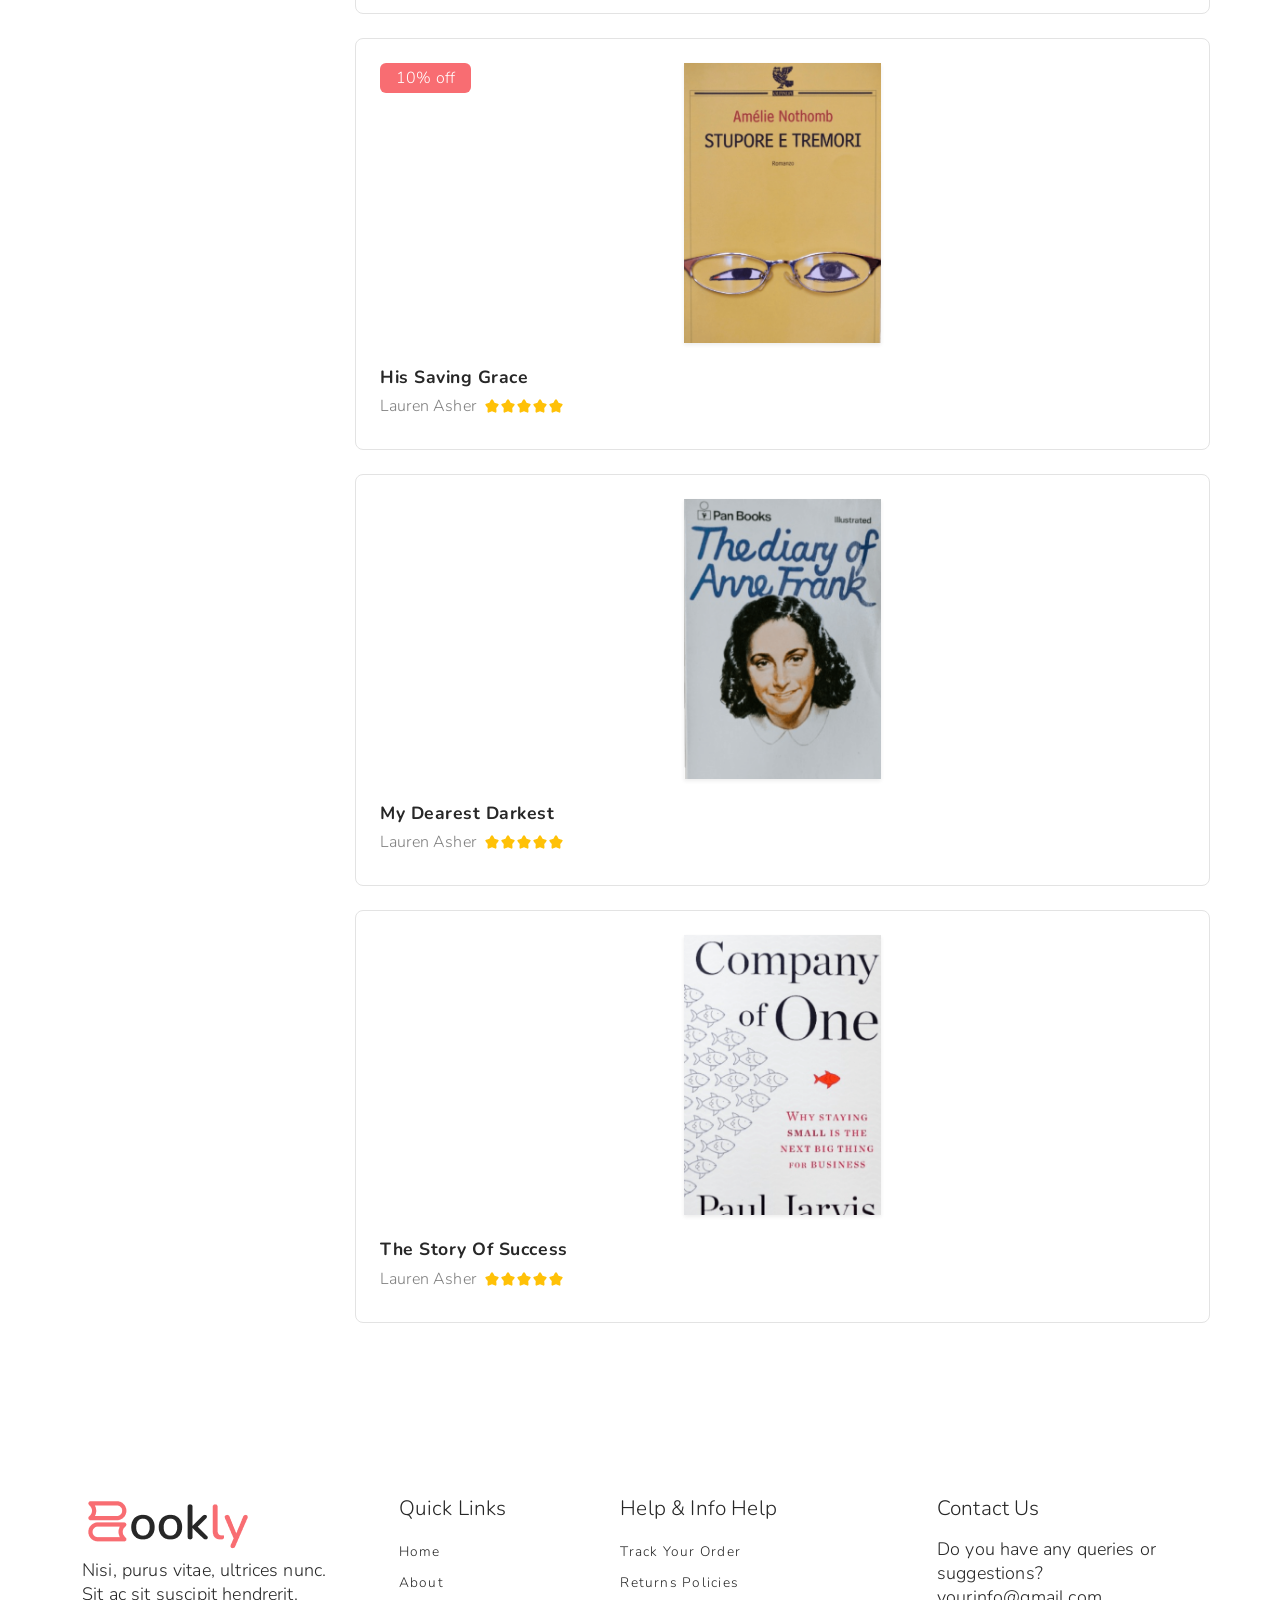
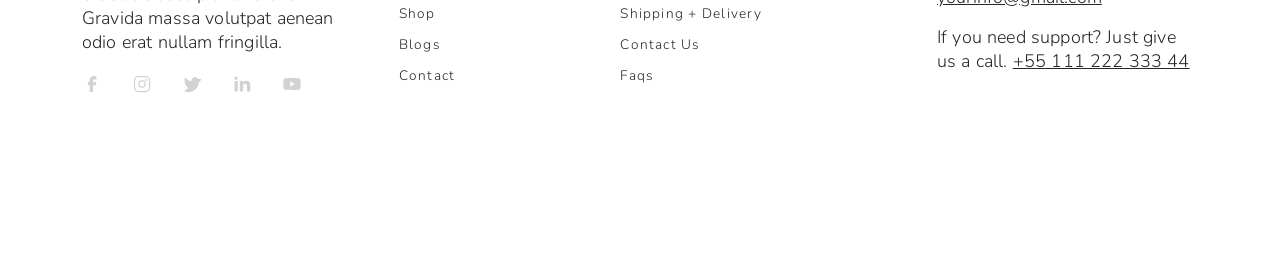
<file: shop.html>
<!DOCTYPE html>
<html>
<head>
  <title>Bookly - Shop</title>
  <meta charset="utf-8">
  <meta name="viewport" content="width=device-width, initial-scale=1.0">
  <meta name="format-detection" content="telephone=no">
  <meta name="apple-mobile-web-app-capable" content="yes">
  <link rel="stylesheet" type="text/css" href="style.css">
  <link rel="preconnect" href="https://fonts.googleapis.com">
  <link rel="preconnect" href="https://fonts.gstatic.com" crossorigin>
  <link href="https://fonts.googleapis.com/css2?family=Nunito:ital,wght@0,200..1000;1,200..1000&display=swap" rel="stylesheet">
</head>
<body>
<!DOCTYPE html>
<html>
  <head>
    <title>Bookly - Bookstore eCommerce Website Template</title>
    <meta charset="utf-8">
    <meta http-equiv="X-UA-Compatible" content="IE=edge">
    <meta name="viewport" content="width=device-width, initial-scale=1.0">
    <meta name="format-detection" content="telephone=no">
    <meta name="apple-mobile-web-app-capable" content="yes">
    <meta name="author" content="">
    <meta name="keywords" content="">
    <meta name="description" content="">
    <link href="https://cdn.jsdelivr.net/npm/bootstrap@5.3.3/dist/css/bootstrap.min.css" rel="stylesheet"
      integrity="sha384-QWTKZyjpPEjISv5WaRU9OFeRpok6YctnYmDr5pNlyT2bRjXh0JMhjY6hW+ALEwIH" crossorigin="anonymous">
    <link rel="stylesheet" type="text/css" href="style.css">
    <link rel="stylesheet" href="https://cdn.jsdelivr.net/npm/swiper@9/swiper-bundle.min.css" />
    <link rel="preconnect" href="https://fonts.googleapis.com">
    <link rel="preconnect" href="https://fonts.gstatic.com" crossorigin>
    <link href="https://fonts.googleapis.com/css2?family=Nunito:ital,wght@0,200..1000;1,200..1000&display=swap" rel="stylesheet">
  </head>
  <body>
    <svg xmlns="http://www.w3.org/2000/svg" style="display: none;">
      <symbol id="search" xmlns="http://www.w3.org/2000/symbolsvg" viewBox="0 0 24 24">
        <path fill="currentColor" fill-rule="evenodd"
          d="M11.5 2.75a8.75 8.75 0 1 0 0 17.5a8.75 8.75 0 0 0 0-17.5M1.25 11.5c0-5.66 4.59-10.25 10.25-10.25S21.75 5.84 21.75 11.5c0 2.56-.939 4.902-2.491 6.698l3.271 3.272a.75.75 0 1 1-1.06 1.06l-3.272-3.271A10.21 10.21 0 0 1 11.5 21.75c-5.66 0-10.25-4.59-10.25-10.25"
          clip-rule="evenodd" />
      </symbol>
      <symbol id="user" xmlns="http://www.w3.org/2000/svg" viewBox="0 0 24 24">
        <path fill="currentColor" fill-rule="evenodd"
          d="M12 1.25a4.75 4.75 0 1 0 0 9.5a4.75 4.75 0 0 0 0-9.5M8.75 6a3.25 3.25 0 1 1 6.5 0a3.25 3.25 0 0 1-6.5 0M12 12.25c-2.313 0-4.445.526-6.024 1.414C4.42 14.54 3.25 15.866 3.25 17.5v.102c-.001 1.162-.002 2.62 1.277 3.662c.629.512 1.51.877 2.7 1.117c1.192.242 2.747.369 4.773.369s3.58-.127 4.774-.369c1.19-.24 2.07-.605 2.7-1.117c1.279-1.042 1.277-2.5 1.276-3.662V17.5c0-1.634-1.17-2.96-2.725-3.836c-1.58-.888-3.711-1.414-6.025-1.414M4.75 17.5c0-.851.622-1.775 1.961-2.528c1.316-.74 3.184-1.222 5.29-1.222c2.104 0 3.972.482 5.288 1.222c1.34.753 1.961 1.677 1.961 2.528c0 1.308-.04 2.044-.724 2.6c-.37.302-.99.597-2.05.811c-1.057.214-2.502.339-4.476.339c-1.974 0-3.42-.125-4.476-.339c-1.06-.214-1.68-.509-2.05-.81c-.684-.557-.724-1.293-.724-2.601"
          clip-rule="evenodd" />
      </symbol>
      <symbol id="heart" xmlns="http://www.w3.org/2000/svg" viewBox="0 0 24 24">
        <path fill="currentColor" fill-rule="evenodd"
          d="M5.624 4.424C3.965 5.182 2.75 6.986 2.75 9.137c0 2.197.9 3.891 2.188 5.343c1.063 1.196 2.349 2.188 3.603 3.154c.298.23.594.459.885.688c.526.415.995.778 1.448 1.043c.452.264.816.385 1.126.385c.31 0 .674-.12 1.126-.385c.453-.265.922-.628 1.448-1.043c.29-.23.587-.458.885-.687c1.254-.968 2.54-1.959 3.603-3.155c1.289-1.452 2.188-3.146 2.188-5.343c0-2.15-1.215-3.955-2.874-4.713c-1.612-.737-3.778-.542-5.836 1.597a.75.75 0 0 1-1.08 0C9.402 3.882 7.236 3.687 5.624 4.424M12 4.46C9.688 2.39 7.099 2.1 5 3.059C2.786 4.074 1.25 6.426 1.25 9.138c0 2.665 1.11 4.699 2.567 6.339c1.166 1.313 2.593 2.412 3.854 3.382c.286.22.563.434.826.642c.513.404 1.063.834 1.62 1.16c.557.325 1.193.59 1.883.59s1.326-.265 1.883-.59c.558-.326 1.107-.756 1.62-1.16a78.6 78.6 0 0 1 .826-.642c1.26-.97 2.688-2.07 3.854-3.382c1.457-1.64 2.567-3.674 2.567-6.339c0-2.712-1.535-5.064-3.75-6.077c-2.099-.96-4.688-.67-7 1.399"
          clip-rule="evenodd" />
      </symbol>
      <symbol id="cart" xmlns="http://www.w3.org/2000/svg" viewBox="0 0 24 24">
        <path fill="currentColor" fill-rule="evenodd"
          d="M2.249 2.292a.75.75 0 1 0-.498 1.416l.262.091c.667.235 1.106.39 1.429.549c.303.149.437.27.525.398c.09.132.16.314.2.677c.04.38.041.875.041 1.615V9.76c0 1.453.014 2.5.151 3.3c.146.854.438 1.466.985 2.042c.594.627 1.346.9 2.243 1.026c.858.122 1.948.122 3.293.122h5.406c.742 0 1.366 0 1.87-.062c.537-.065 1.025-.209 1.452-.556c.426-.348.665-.797.837-1.309c.163-.482.289-1.093.439-1.82l.508-2.469l.002-.005l.01-.052c.165-.825.303-1.519.338-2.077c.036-.586-.031-1.164-.413-1.66c-.235-.306-.565-.479-.866-.584a4.617 4.617 0 0 0-1.002-.21c-.687-.076-1.522-.076-2.34-.076H5.667a5.932 5.932 0 0 0-.01-.108c-.054-.497-.17-.95-.453-1.362c-.284-.416-.662-.682-1.102-.899c-.412-.202-.936-.386-1.553-.603zm3.46 4.578h11.38c.856 0 1.61.001 2.205.067c.296.034.517.08.672.134a.56.56 0 0 1 .176.086c.062.082.128.23.102.651c-.027.444-.143 1.036-.321 1.926v.002l-.5 2.42c-.16.783-.27 1.303-.399 1.688c-.123.366-.239.523-.364.625c-.125.102-.303.184-.685.23c-.404.05-.935.051-1.734.051h-5.303c-1.417 0-2.4-.002-3.14-.107c-.716-.101-1.093-.285-1.366-.573c-.32-.338-.493-.668-.595-1.263c-.11-.65-.129-1.558-.129-3.047zM7.5 21.75a2.25 2.25 0 1 1 0-4.5a2.25 2.25 0 0 1 0 4.5m-.75-2.25a.75.75 0 1 0 1.5 0a.75.75 0 0 0-1.5 0m9.75 2.25a2.25 2.25 0 1 1 0-4.5a2.25 2.25 0 0 1 0 4.5m-.75-2.25a.75.75 0 1 0 1.5 0a.75.75 0 0 0-1.5 0"
          clip-rule="evenodd" />
      </symbol>
      <symbol xmlns="http://www.w3.org/2000/svg" id="alt-arrow-right-outline" viewBox="0 0 24 24">
        <path fill="currentColor" fill-rule="evenodd"
          d="M8.512 4.43a.75.75 0 0 1 1.057.082l6 7a.75.75 0 0 1 0 .976l-6 7a.75.75 0 0 1-1.138-.976L14.012 12L8.431 5.488a.75.75 0 0 1 .08-1.057"
          clip-rule="evenodd" />
      </symbol>
      <symbol xmlns="http://www.w3.org/2000/svg" id="alt-arrow-left-outline" viewBox="0 0 24 24">
        <path fill="currentColor" fill-rule="evenodd"
          d="M15.488 4.43a.75.75 0 0 1 .081 1.058L9.988 12l5.581 6.512a.75.75 0 1 1-1.138.976l-6-7a.75.75 0 0 1 0-.976l6-7a.75.75 0 0 1 1.057-.081"
          clip-rule="evenodd" />
      </symbol>
      <symbol xmlns="http://www.w3.org/2000/svg" id="cart-outline" viewBox="0 0 16 16">
        <path
          d="M0 1.5A.5.5 0 0 1 .5 1H2a.5.5 0 0 1 .485.379L2.89 3H14.5a.5.5 0 0 1 .49.598l-1 5a.5.5 0 0 1-.465.401l-9.397.472L4.415 11H13a.5.5 0 0 1 0 1H4a.5.5 0 0 1-.491-.408L2.01 3.607 1.61 2H.5a.5.5 0 0 1-.5-.5zM3.102 4l.84 4.479 9.144-.459L13.89 4H3.102zM5 12a2 2 0 1 0 0 4 2 2 0 0 0 0-4zm7 0a2 2 0 1 0 0 4 2 2 0 0 0 0-4zm-7 1a1 1 0 1 1 0 2 1 1 0 0 1 0-2zm7 0a1 1 0 1 1 0 2 1 1 0 0 1 0-2z" />
      </symbol>
      <symbol xmlns="http://www.w3.org/2000/svg" id="quality" viewBox="0 0 16 16">
        <path
          d="M9.669.864 8 0 6.331.864l-1.858.282-.842 1.68-1.337 1.32L2.6 6l-.306 1.854 1.337 1.32.842 1.68 1.858.282L8 12l1.669-.864 1.858-.282.842-1.68 1.337-1.32L13.4 6l.306-1.854-1.337-1.32-.842-1.68L9.669.864zm1.196 1.193.684 1.365 1.086 1.072L12.387 6l.248 1.506-1.086 1.072-.684 1.365-1.51.229L8 10.874l-1.355-.702-1.51-.229-.684-1.365-1.086-1.072L3.614 6l-.25-1.506 1.087-1.072.684-1.365 1.51-.229L8 1.126l1.356.702 1.509.229z" />
        <path d="M4 11.794V16l4-1 4 1v-4.206l-2.018.306L8 13.126 6.018 12.1 4 11.794z" />
      </symbol>
      <symbol xmlns="http://www.w3.org/2000/svg" id="price-tag" viewBox="0 0 16 16">
        <path d="M6 4.5a1.5 1.5 0 1 1-3 0 1.5 1.5 0 0 1 3 0zm-1 0a.5.5 0 1 0-1 0 .5.5 0 0 0 1 0z" />
        <path
          d="M2 1h4.586a1 1 0 0 1 .707.293l7 7a1 1 0 0 1 0 1.414l-4.586 4.586a1 1 0 0 1-1.414 0l-7-7A1 1 0 0 1 1 6.586V2a1 1 0 0 1 1-1zm0 5.586 7 7L13.586 9l-7-7H2v4.586z" />
      </symbol>
      <symbol xmlns="http://www.w3.org/2000/svg" id="shield-plus" viewBox="0 0 16 16">
        <path
          d="M5.338 1.59a61.44 61.44 0 0 0-2.837.856.481.481 0 0 0-.328.39c-.554 4.157.726 7.19 2.253 9.188a10.725 10.725 0 0 0 2.287 2.233c.346.244.652.42.893.533.12.057.218.095.293.118a.55.55 0 0 0 .101.025.615.615 0 0 0 .1-.025c.076-.023.174-.061.294-.118.24-.113.547-.29.893-.533a10.726 10.726 0 0 0 2.287-2.233c1.527-1.997 2.807-5.031 2.253-9.188a.48.48 0 0 0-.328-.39c-.651-.213-1.75-.56-2.837-.855C9.552 1.29 8.531 1.067 8 1.067c-.53 0-1.552.223-2.662.524zM5.072.56C6.157.265 7.31 0 8 0s1.843.265 2.928.56c1.11.3 2.229.655 2.887.87a1.54 1.54 0 0 1 1.044 1.262c.596 4.477-.787 7.795-2.465 9.99a11.775 11.775 0 0 1-2.517 2.453 7.159 7.159 0 0 1-1.048.625c-.28.132-.581.24-.829.24s-.548-.108-.829-.24a7.158 7.158 0 0 1-1.048-.625 11.777 11.777 0 0 1-2.517-2.453C1.928 10.487.545 7.169 1.141 2.692A1.54 1.54 0 0 1 2.185 1.43 62.456 62.456 0 0 1 5.072.56z" />
        <path
          d="M8 4.5a.5.5 0 0 1 .5.5v1.5H10a.5.5 0 0 1 0 1H8.5V9a.5.5 0 0 1-1 0V7.5H6a.5.5 0 0 1 0-1h1.5V5a.5.5 0 0 1 .5-.5z" />
      </symbol>
      <symbol xmlns="http://www.w3.org/2000/svg" id="star-fill" viewBox="0 0 24 24">
        <path fill="currentColor"
          d="M9.153 5.408C10.42 3.136 11.053 2 12 2c.947 0 1.58 1.136 2.847 3.408l.328.588c.36.646.54.969.82 1.182c.28.213.63.292 1.33.45l.636.144c2.46.557 3.689.835 3.982 1.776c.292.94-.546 1.921-2.223 3.882l-.434.507c-.476.557-.715.836-.822 1.18c-.107.345-.071.717.001 1.46l.066.677c.253 2.617.38 3.925-.386 4.506c-.766.582-1.918.051-4.22-1.009l-.597-.274c-.654-.302-.981-.452-1.328-.452c-.347 0-.674.15-1.328.452l-.596.274c-2.303 1.06-3.455 1.59-4.22 1.01c-.767-.582-.64-1.89-.387-4.507l.066-.676c.072-.744.108-1.116 0-1.46c-.106-.345-.345-.624-.821-1.18l-.434-.508c-1.677-1.96-2.515-2.941-2.223-3.882c.293-.941 1.523-1.22 3.983-1.776l.636-.144c.699-.158 1.048-.237 1.329-.45c.28-.213.46-.536.82-1.182z" />
      </symbol>
      <symbol xmlns="http://www.w3.org/2000/svg" id="star-empty" viewBox="0 0 16 16">
        <path
          d="M2.866 14.85c-.078.444.36.791.746.593l4.39-2.256 4.389 2.256c.386.198.824-.149.746-.592l-.83-4.73 3.522-3.356c.33-.314.16-.888-.282-.95l-4.898-.696L8.465.792a.513.513 0 0 0-.927 0L5.354 5.12l-4.898.696c-.441.062-.612.636-.283.95l3.523 3.356-.83 4.73zm4.905-2.767-3.686 1.894.694-3.957a.565.565 0 0 0-.163-.505L1.71 6.745l4.052-.576a.525.525 0 0 0 .393-.288L8 2.223l1.847 3.658a.525.525 0 0 0 .393.288l4.052.575-2.906 2.77a.565.565 0 0 0-.163.506l.694 3.957-3.686-1.894a.503.503 0 0 0-.461 0z" />
      </symbol>
      <symbol xmlns="http://www.w3.org/2000/svg" id="star-half" viewBox="0 0 16 16">
        <path
          d="M5.354 5.119 7.538.792A.516.516 0 0 1 8 .5c.183 0 .366.097.465.292l2.184 4.327 4.898.696A.537.537 0 0 1 16 6.32a.548.548 0 0 1-.17.445l-3.523 3.356.83 4.73c.078.443-.36.79-.746.592L8 13.187l-4.389 2.256a.52.52 0 0 1-.146.05c-.342.06-.668-.254-.6-.642l.83-4.73L.173 6.765a.55.55 0 0 1-.172-.403.58.58 0 0 1 .085-.302.513.513 0 0 1 .37-.245l4.898-.696zM8 12.027a.5.5 0 0 1 .232.056l3.686 1.894-.694-3.957a.565.565 0 0 1 .162-.505l2.907-2.77-4.052-.576a.525.525 0 0 1-.393-.288L8.001 2.223 8 2.226v9.8z" />
      </symbol>
      <symbol xmlns="http://www.w3.org/2000/svg" id="quote" viewBox="0 0 24 24">
        <path fill="currentColor" d="m15 17l2-4h-4V6h7v7l-2 4h-3Zm-9 0l2-4H4V6h7v7l-2 4H6Z" />
      </symbol>
      <symbol xmlns="http://www.w3.org/2000/svg" id="facebook" viewBox="0 0 24 24">
        <path fill="currentColor"
          d="M9.198 21.5h4v-8.01h3.604l.396-3.98h-4V7.5a1 1 0 0 1 1-1h3v-4h-3a5 5 0 0 0-5 5v2.01h-2l-.396 3.98h2.396v8.01Z" />
      </symbol>
      <symbol xmlns="http://www.w3.org/2000/svg" id="youtube" viewBox="0 0 32 32">
        <path fill="currentColor"
          d="M29.41 9.26a3.5 3.5 0 0 0-2.47-2.47C24.76 6.2 16 6.2 16 6.2s-8.76 0-10.94.59a3.5 3.5 0 0 0-2.47 2.47A36.13 36.13 0 0 0 2 16a36.13 36.13 0 0 0 .59 6.74a3.5 3.5 0 0 0 2.47 2.47c2.18.59 10.94.59 10.94.59s8.76 0 10.94-.59a3.5 3.5 0 0 0 2.47-2.47A36.13 36.13 0 0 0 30 16a36.13 36.13 0 0 0-.59-6.74ZM13.2 20.2v-8.4l7.27 4.2Z" />
      </symbol>
      <symbol xmlns="http://www.w3.org/2000/svg" id="twitter" viewBox="0 0 256 256">
        <path fill="currentColor"
          d="m245.66 77.66l-29.9 29.9C209.72 177.58 150.67 232 80 232c-14.52 0-26.49-2.3-35.58-6.84c-7.33-3.67-10.33-7.6-11.08-8.72a8 8 0 0 1 3.85-11.93c.26-.1 24.24-9.31 39.47-26.84a110.93 110.93 0 0 1-21.88-24.2c-12.4-18.41-26.28-50.39-22-98.18a8 8 0 0 1 13.65-4.92c.35.35 33.28 33.1 73.54 43.72V88a47.87 47.87 0 0 1 14.36-34.3A46.87 46.87 0 0 1 168.1 40a48.66 48.66 0 0 1 41.47 24H240a8 8 0 0 1 5.66 13.66Z" />
      </symbol>
      <symbol xmlns="http://www.w3.org/2000/svg" id="instagram" viewBox="0 0 256 256">
        <path fill="currentColor"
          d="M128 80a48 48 0 1 0 48 48a48.05 48.05 0 0 0-48-48Zm0 80a32 32 0 1 1 32-32a32 32 0 0 1-32 32Zm48-136H80a56.06 56.06 0 0 0-56 56v96a56.06 56.06 0 0 0 56 56h96a56.06 56.06 0 0 0 56-56V80a56.06 56.06 0 0 0-56-56Zm40 152a40 40 0 0 1-40 40H80a40 40 0 0 1-40-40V80a40 40 0 0 1 40-40h96a40 40 0 0 1 40 40ZM192 76a12 12 0 1 1-12-12a12 12 0 0 1 12 12Z" />
      </symbol>
      <symbol xmlns="http://www.w3.org/2000/svg" id="linkedin" viewBox="0 0 24 24">
        <path fill="currentColor"
          d="M6.94 5a2 2 0 1 1-4-.002a2 2 0 0 1 4 .002zM7 8.48H3V21h4V8.48zm6.32 0H9.34V21h3.94v-6.57c0-3.66 4.77-4 4.77 0V21H22v-7.93c0-6.17-7.06-5.94-8.72-2.91l.04-1.68z" />
      </symbol>
      <symbol xmlns="http://www.w3.org/2000/svg" id="nav-icon" viewBox="0 0 16 16">
        <path
          d="M14 10.5a.5.5 0 0 0-.5-.5h-3a.5.5 0 0 0 0 1h3a.5.5 0 0 0 .5-.5zm0-3a.5.5 0 0 0-.5-.5h-7a.5.5 0 0 0 0 1h7a.5.5 0 0 0 .5-.5zm0-3a.5.5 0 0 0-.5-.5h-11a.5.5 0 0 0 0 1h11a.5.5 0 0 0 .5-.5z" />
      </symbol>
      <symbol xmlns="http://www.w3.org/2000/svg" id="close" viewBox="0 0 16 16">
        <path
          d="M2.146 2.854a.5.5 0 1 1 .708-.708L8 7.293l5.146-5.147a.5.5 0 0 1 .708.708L8.707 8l5.147 5.146a.5.5 0 0 1-.708.708L8 8.707l-5.146 5.147a.5.5 0 0 1-.708-.708L7.293 8 2.146 2.854Z" />
      </symbol>
      <symbol xmlns="http://www.w3.org/2000/svg" id="navbar-icon" viewBox="0 0 16 16">
        <path
          d="M14 10.5a.5.5 0 0 0-.5-.5h-3a.5.5 0 0 0 0 1h3a.5.5 0 0 0 .5-.5zm0-3a.5.5 0 0 0-.5-.5h-7a.5.5 0 0 0 0 1h7a.5.5 0 0 0 .5-.5zm0-3a.5.5 0 0 0-.5-.5h-11a.5.5 0 0 0 0 1h11a.5.5 0 0 0 .5-.5z" />
      </symbol>
    </svg><header id="header" class="site-header">

      <div class="top-info border-bottom d-none d-md-block ">
        <div class="container-fluid">
          <div class="row g-0">
            <div class="col-md-4">
              <p class="fs-6 my-2 text-center">Need any help? Call us <a href="#">112233344455</a></p>
            </div>
            <div class="col-md-4 border-start border-end">
              <p class="fs-6 my-2 text-center">Summer sale discount off 60% off! <a class="text-decoration-underline"
                  href="shop.html">Shop Now</a></p>
            </div>
            <div class="col-md-4">
              <p class="fs-6 my-2 text-center">2-3 business days delivery & free returns</p>
            </div>
          </div>
        </div>
      </div>

      <nav id="header-nav" class="navbar navbar-expand-lg py-3">
        <div class="container">
          <a class="navbar-brand" href="index.html">
            <img src="images/main-logo.png" class="logo">
          </a>
          <button class="navbar-toggler d-flex d-lg-none order-3 p-2" type="button" data-bs-toggle="offcanvas"
            data-bs-target="#bdNavbar" aria-controls="bdNavbar" aria-expanded="false" aria-label="Toggle navigation">
            <svg class="navbar-icon">
              <use xlink:href="#navbar-icon"></use>
            </svg>
          </button>
          <div class="offcanvas offcanvas-end" tabindex="-1" id="bdNavbar" aria-labelledby="bdNavbarOffcanvasLabel">
            <div class="offcanvas-header px-4 pb-0">
              <a class="navbar-brand" href="index.html">
                <img src="images/main-logo.png" class="logo">
              </a>
              <button type="button" class="btn-close btn-close-black" data-bs-dismiss="offcanvas" aria-label="Close"
                data-bs-target="#bdNavbar"></button>
            </div>
            <div class="offcanvas-body">
              <ul id="navbar"
                class="navbar-nav text-uppercase justify-content-start justify-content-lg-center align-items-start align-items-lg-center flex-grow-1">
                <li class="nav-item">
                  <a class="nav-link me-4 active" href="index.html">Home</a>
                </li>
                <li class="nav-item">
                  <a class="nav-link me-4" href="about.html">About</a>
                </li>
                <li class="nav-item">
                  <a class="nav-link me-4" href="shop.html">Shop</a>
                </li>
                <li class="nav-item">
                  <a class="nav-link me-4" href="blog.html">Blogs</a>
                </li>
                <li class="nav-item dropdown">
                  <a class="nav-link me-4 dropdown-toggle" data-bs-toggle="dropdown" href="#" role="button"
                    aria-expanded="false">Pages</a>
                  <ul class="dropdown-menu animate slide border">
                    <li>
                      <a href="about.html" class="dropdown-item fw-light">About <span
                          class="badge bg-primary">Pro</span></a>
                    </li>
                    <li>
                      <a href="shop.html" class="dropdown-item fw-light">Shop <span
                          class="badge bg-primary">Pro</span></a>
                    </li>
                    <li>
                      <a href="single-product.html" class="dropdown-item fw-light">Single Product <span
                          class="badge bg-primary">Pro</span></a>
                    </li>
                    <li>
                      <a href="cart.html" class="dropdown-item fw-light">Cart <span
                          class="badge bg-primary">Pro</span></a>
                    </li>
                    <li>
                      <a href="checkout.html" class="dropdown-item fw-light">Checkout <span
                          class="badge bg-primary">Pro</span></a>
                    </li>
                    <li>
                      <a href="blog.html" class="dropdown-item fw-light">Blog <span
                          class="badge bg-primary">Pro</span></a>
                    </li>
                    <li>
                      <a href="single-post.html" class="dropdown-item fw-light">Single Post <span
                          class="badge bg-primary">Pro</span></a>
                    </li>
                    <li>
                      <a href="contact.html" class="dropdown-item fw-light">Contact <span
                          class="badge bg-primary">Pro</span></a>
                    </li>
                  </ul>
                </li>
                <li class="nav-item">
                  <a class="nav-link me-4" href="contact.html">Contact</a>
                </li>
                
              </ul>
              <div class="user-items d-flex">
                <ul class="d-flex justify-content-end list-unstyled mb-0">
                  <li class="search-item pe-3">
                    <a href="#" class="search-button">
                      <svg class="search">
                        <use xlink:href="#search"></use>
                      </svg>
                    </a>
                  </li>
                  <li class="pe-3">
                    <a href="#" data-bs-toggle="modal" data-bs-target="#exampleModal">
                      <svg class="user">
                        <use xlink:href="#user"></use>
                      </svg>
                    </a>
                    <!-- Modal -->
                    <div class="modal fade" id="exampleModal" tabindex="-1" aria-labelledby="exampleModalLabel"
                      aria-hidden="true">
                      <div class="modal-dialog">
                        <div class="modal-content">
                          <div class="modal-header border-bottom-0">
                            <button type="button" class="btn-close" data-bs-dismiss="modal" aria-label="Close"></button>
                          </div>
                          <div class="modal-body">
                            <div class="tabs-listing">
                              <nav>
                                <div class="nav nav-tabs d-flex justify-content-center" id="nav-tab" role="tablist">
                                  <button class="nav-link text-capitalize active" id="nav-sign-in-tab" data-bs-toggle="tab"
                                    data-bs-target="#nav-sign-in" type="button" role="tab" aria-controls="nav-sign-in"
                                    aria-selected="true">Sign In</button>
                                  <button class="nav-link text-capitalize" id="nav-register-tab" data-bs-toggle="tab"
                                    data-bs-target="#nav-register" type="button" role="tab" aria-controls="nav-register"
                                    aria-selected="false">Register</button>
                                </div>
                              </nav>
                              <div class="tab-content" id="nav-tabContent">
                                <div class="tab-pane fade active show" id="nav-sign-in" role="tabpanel"
                                  aria-labelledby="nav-sign-in-tab">
                                  <div class="form-group py-3">
                                    <label class="mb-2" for="sign-in">Username or email address *</label>
                                    <input type="text" minlength="2" name="username" placeholder="Your Username"
                                      class="form-control w-100 rounded-3 p-3" required>
                                  </div>
                                  <div class="form-group pb-3">
                                    <label class="mb-2" for="sign-in">Password *</label>
                                    <input type="password" minlength="2" name="password" placeholder="Your Password"
                                      class="form-control w-100 rounded-3 p-3" required>
                                  </div>
                                  <label class="py-3">
                                    <input type="checkbox" required="" class="d-inline">
                                    <span class="label-body">Remember me</span>
                                    <span class="label-body"><a href="#" class="fw-bold">Forgot Password</a></span>
                                  </label>
                                  <button type="submit" name="submit" class="btn btn-dark w-100 my-3">Login</button>
                                </div>
                                <div class="tab-pane fade" id="nav-register" role="tabpanel"
                                  aria-labelledby="nav-register-tab">
                                  <div class="form-group py-3">
                                    <label class="mb-2" for="register">Your email address *</label>
                                    <input type="text" minlength="2" name="username" placeholder="Your Email Address"
                                      class="form-control w-100 rounded-3 p-3" required>
                                  </div>
                                  <div class="form-group pb-3">
                                    <label class="mb-2" for="sign-in">Password *</label>
                                    <input type="password" minlength="2" name="password" placeholder="Your Password"
                                      class="form-control w-100 rounded-3 p-3" required>
                                  </div>
                                  <label class="py-3">
                                    <input type="checkbox" required="" class="d-inline">
                                    <span class="label-body">I agree to the <a href="#" class="fw-bold">Privacy
                                        Policy</a></span>
                                  </label>
                                  <button type="submit" name="submit" class="btn btn-dark w-100 my-3">Register</button>
                                </div>
                              </div>
                            </div>
                          </div>
                        </div>
                      </div>
                    </div>
                  </li>
                  <li class="wishlist-dropdown dropdown pe-3">
                    <a href="#" class="dropdown-toggle" data-bs-toggle="dropdown" role="button" aria-expanded="false">
                      <svg class="wishlist">
                        <use xlink:href="#heart"></use>
                      </svg>
                    </a>
                    <div class="dropdown-menu animate slide dropdown-menu-start dropdown-menu-lg-end p-3">
                      <h4 class="d-flex justify-content-between align-items-center mb-3">
                        <span class="text-primary">Your wishlist</span>
                        <span class="badge bg-primary rounded-pill">2</span>
                      </h4>
                      <ul class="list-group mb-3">
                        <li class="list-group-item bg-transparent d-flex justify-content-between lh-sm">
                          <div>
                            <h5>
                              <a href="single-product.html">The Emerald Crown</a>
                            </h5>
                            <small>Special discounted price.</small>
                            <a href="#" class="d-block fw-medium text-capitalize mt-2">Add to cart</a>
                          </div>
                          <span class="text-primary">$2000</span>
                        </li>
                        <li class="list-group-item bg-transparent d-flex justify-content-between lh-sm">
                          <div>
                            <h5>
                              <a href="single-product.html">The Last Enchantment</a>
                            </h5>
                            <small>Perfect for enlightened people.</small>
                            <a href="#" class="d-block fw-medium text-capitalize mt-2">Add to cart</a>
                          </div>
                          <span class="text-primary">$400</span>
                        </li>
                        <li class="list-group-item bg-transparent d-flex justify-content-between">
                          <span class="text-capitalize"><b>Total (USD)</b></span>
                          <strong>$1470</strong>
                        </li>
                      </ul>
                      <div class="d-flex flex-wrap justify-content-center">
                        <a href="#" class="w-100 btn btn-dark mb-1" type="submit">Add all to cart</a>
                        <a href="cart.html" class="w-100 btn btn-primary" type="submit">View cart</a>
                      </div>
                    </div>
                  </li>
                  <li class="cart-dropdown dropdown">
                    <a href="cart.html" class="dropdown-toggle" data-bs-toggle="dropdown" role="button"
                      aria-expanded="false">
                      <svg class="cart">
                        <use xlink:href="#cart"></use>
                      </svg><span class="fs-6 fw-light" id="header-cart-count">(0)</span>
                    </a>
                    <div class="dropdown-menu animate slide dropdown-menu-start dropdown-menu-lg-end p-3" id="header-cart-dropdown">
                      <h4 class="d-flex justify-content-between align-items-center mb-3">
                        <span class="text-primary">Your cart</span>
                        <span class="badge bg-primary rounded-pill" id="header-cart-badge">0</span>
                      </h4>
                      <ul class="list-group mb-3" id="header-cart-items">
                        <li class="list-group-item bg-transparent text-center text-black-50">Your cart is empty.</li>
                      </ul>
                      <div class="d-flex flex-wrap justify-content-center">
                        <a href="cart.html" class="w-100 btn btn-dark mb-1">View Cart</a>
                        <a href="checkout.html" class="w-100 btn btn-primary">Go to checkout</a>
                      </div>
                    </div>
                  </li>
                        
                    </div>
                  </li>
                </ul>
              </div>
            </div>
          </div>
        </div>
      </nav>

    </header>
    <div class="search-popup">
    <div class="search-popup-container">

        <form role="search" method="get" class="search-form" action="shop.html">
            <input
                type="search"
                id="search-form"
                class="search-field"
                placeholder="Type and press enter"
                name="s"
            />

            <button type="submit" class="search-submit">
                <svg class="search">
                    <use xlink:href="#search"></use>
                </svg>
            </button>
        </form>

    </div>
</div>
<main class="shop-page">
  <section class="py-5">
    <div class="container-lg">
      <div class="row">
        <div class="col-lg-12">
          <div class="d-flex flex-wrap justify-content-between align-items-end mb-5">
            <div>
              <p class="text-primary text-uppercase fw-medium mb-2">Explore our collection</p>
              <h1 class="display-4 fw-bold mb-0">Shop Books</h1>
            </div>
            <div class="mt-3 mt-lg-0">
              <select id="shop-sort" class="form-select">
                <option value="default">Sort by</option>
                <option value="low">Price: Low to High</option>
                <option value="high">Price: High to Low</option>
                <option value="name">Name: A to Z</option>
              </select>
            </div>
          </div>

          <div class="row">
            <div class="col-lg-3 mb-4">
              <div class="border rounded-3 p-4">
                <h5 class="mb-3">Search</h5>
                <input type="search" id="shop-search" class="form-control" placeholder="Search books...">

                <hr class="my-4">

                <h5 class="mb-3">Categories</h5>
                <div class="d-flex flex-column gap-2" id="shop-categories">
                  <button class="btn btn-link text-start text-dark p-0 shop-filter active" data-category="all">All Books</button>
                  <button class="btn btn-link text-start text-dark p-0 shop-filter" data-category="fiction">Fiction</button>
                  <button class="btn btn-link text-start text-dark p-0 shop-filter" data-category="romance">Romance</button>
                  <button class="btn btn-link text-start text-dark p-0 shop-filter" data-category="thriller">Thriller</button>
                  <button class="btn btn-link text-start text-dark p-0 shop-filter" data-category="science">Science</button>
                </div>
              </div>
            </div>

            <div class="col-lg-9">
              <div class="row g-4" id="shop-products">
                <div class="card position-relative p-4 border rounded-3 product-card" data-product-name="House of Sky Breath" data-product-price="870.0" data-product-image="images/product-item1.png">
                <div class="position-absolute">
                  <p class="bg-primary py-1 px-3 fs-6 text-white rounded-2">10% off</p>
                </div>
                <img src="images/product-item1.png" class="img-fluid shadow-sm" alt="product item">
                <h6 class="mt-4 mb-0 fw-bold"><a href="single-product.html">House of Sky Breath</a></h6>
                <div class="review-content d-flex">
                  <p class="my-2 me-2 fs-6 text-black-50">Lauren Asher</p>

                  <div class="rating text-warning d-flex align-items-center">
                    <svg class="star star-fill">
                      <use xlink:href="#star-fill"></use>
                    </svg>
                    <svg class="star star-fill">
                      <use xlink:href="#star-fill"></use>
                    </svg>
                    <svg class="star star-fill">
                      <use xlink:href="#star-fill"></use>
                    </svg>
                    <svg class="star star-fill">
                      <use xlink:href="#star-fill"></use>
                    </svg>
                    <svg class="star star-fill">
                      <use xlink:href="#star-fill"></use>
                    </svg>
                  </div>
                </div>
<div class="card position-relative p-4 border rounded-3 product-card" data-product-name="Heartland Stars" data-product-price="870.0" data-product-image="images/product-item2.png">
                <img src="images/product-item2.png" class="img-fluid shadow-sm" alt="product item">
                <h6 class="mt-4 mb-0 fw-bold"><a href="single-product.html">Heartland Stars</a></h6>
                <div class="review-content d-flex">
                  <p class="my-2 me-2 fs-6 text-black-50">Lauren Asher</p>

                  <div class="rating text-warning d-flex align-items-center">
                    <svg class="star star-fill">
                      <use xlink:href="#star-fill"></use>
                    </svg>
                    <svg class="star star-fill">
                      <use xlink:href="#star-fill"></use>
                    </svg>
                    <svg class="star star-fill">
                      <use xlink:href="#star-fill"></use>
                    </svg>
                    <svg class="star star-fill">
                      <use xlink:href="#star-fill"></use>
                    </svg>
                    <svg class="star star-fill">
                      <use xlink:href="#star-fill"></use>
                    </svg>
                  </div>
                </div>
<div class="card position-relative p-4 border rounded-3 product-card" data-product-name="Heavenly Bodies" data-product-price="870.0" data-product-image="images/product-item3.png">
                <img src="images/product-item3.png" class="img-fluid shadow-sm" alt="product item">
                <h6 class="mt-4 mb-0 fw-bold"><a href="single-product.html">Heavenly Bodies</a></h6>
                <div class="review-content d-flex">
                  <p class="my-2 me-2 fs-6 text-black-50">Lauren Asher</p>

                  <div class="rating text-warning d-flex align-items-center">
                    <svg class="star star-fill">
                      <use xlink:href="#star-fill"></use>
                    </svg>
                    <svg class="star star-fill">
                      <use xlink:href="#star-fill"></use>
                    </svg>
                    <svg class="star star-fill">
                      <use xlink:href="#star-fill"></use>
                    </svg>
                    <svg class="star star-fill">
                      <use xlink:href="#star-fill"></use>
                    </svg>
                    <svg class="star star-fill">
                      <use xlink:href="#star-fill"></use>
                    </svg>
                  </div>
                </div>
<div class="card position-relative p-4 border rounded-3 product-card" data-product-name="His Saving Grace" data-product-price="870.0" data-product-image="images/product-item4.png">
                <div class="position-absolute">
                  <p class="bg-primary py-1 px-3 fs-6 text-white rounded-2">10% off</p>
                </div>
                <img src="images/product-item4.png" class="img-fluid shadow-sm" alt="product item">
                <h6 class="mt-4 mb-0 fw-bold"><a href="single-product.html">His Saving Grace</a></h6>
                <div class="review-content d-flex">
                  <p class="my-2 me-2 fs-6 text-black-50">Lauren Asher</p>

                  <div class="rating text-warning d-flex align-items-center">
                    <svg class="star star-fill">
                      <use xlink:href="#star-fill"></use>
                    </svg>
                    <svg class="star star-fill">
                      <use xlink:href="#star-fill"></use>
                    </svg>
                    <svg class="star star-fill">
                      <use xlink:href="#star-fill"></use>
                    </svg>
                    <svg class="star star-fill">
                      <use xlink:href="#star-fill"></use>
                    </svg>
                    <svg class="star star-fill">
                      <use xlink:href="#star-fill"></use>
                    </svg>
                  </div>
                </div>
<div class="card position-relative p-4 border rounded-3 product-card" data-product-name="My Dearest Darkest" data-product-price="870.0" data-product-image="images/product-item5.png">
                <img src="images/product-item5.png" class="img-fluid shadow-sm" alt="product item">
                <h6 class="mt-4 mb-0 fw-bold"><a href="single-product.html">My Dearest Darkest</a></h6>
                <div class="review-content d-flex">
                  <p class="my-2 me-2 fs-6 text-black-50">Lauren Asher</p>

                  <div class="rating text-warning d-flex align-items-center d-flex align-items-center">
                    <svg class="star star-fill">
                      <use xlink:href="#star-fill"></use>
                    </svg>
                    <svg class="star star-fill">
                      <use xlink:href="#star-fill"></use>
                    </svg>
                    <svg class="star star-fill">
                      <use xlink:href="#star-fill"></use>
                    </svg>
                    <svg class="star star-fill">
                      <use xlink:href="#star-fill"></use>
                    </svg>
                    <svg class="star star-fill">
                      <use xlink:href="#star-fill"></use>
                    </svg>
                  </div>
                </div>
<div class="card position-relative p-4 border rounded-3 product-card" data-product-name="The Story of Success" data-product-price="870.0" data-product-image="images/product-item6.png">
                <img src="images/product-item6.png" class="img-fluid shadow-sm" alt="product item">
                <h6 class="mt-4 mb-0 fw-bold"><a href="single-product.html">The Story of Success</a></h6>
                <div class="review-content d-flex">
                  <p class="my-2 me-2 fs-6 text-black-50">Lauren Asher</p>

                  <div class="rating text-warning d-flex align-items-center">
                    <svg class="star star-fill">
                      <use xlink:href="#star-fill"></use>
                    </svg>
                    <svg class="star star-fill">
                      <use xlink:href="#star-fill"></use>
                    </svg>
                    <svg class="star star-fill">
                      <use xlink:href="#star-fill"></use>
                    </svg>
                    <svg class="star star-fill">
                      <use xlink:href="#star-fill"></use>
                    </svg>
                    <svg class="star star-fill">
                      <use xlink:href="#star-fill"></use>
                    </svg>
                  </div>
                </div>
              </div>
              <div id="shop-no-results" class="text-center py-5 d-none">
                <h4>No books found</h4>
                <p class="text-black-50">Try another search or category.</p>
              </div>
            </div>
          </div>
        </div>
      </div>
    </div>
  </section>
</main>
<footer id="footer" class="padding-large">
      <div class="container">
        <div class="row">
          <div class="footer-top-area">
            <div class="row d-flex flex-wrap justify-content-between">
              <div class="col-lg-3 col-sm-6 pb-3">
                <div class="footer-menu">
                  <img src="images/main-logo.png" alt="logo" class="img-fluid mb-2">
                  <p>Nisi, purus vitae, ultrices nunc. Sit ac sit suscipit hendrerit. Gravida massa volutpat aenean odio
                    erat nullam fringilla.</p>
                  <div class="social-links">
                    <ul class="d-flex list-unstyled">
                      <li>
                        <a href="#">
                          <svg class="facebook">
                            <use xlink:href="#facebook" />
                          </svg>
                        </a>
                      </li>
                      <li>
                        <a href="#">
                          <svg class="instagram">
                            <use xlink:href="#instagram" />
                          </svg>
                        </a>
                      </li>
                      <li>
                        <a href="#">
                          <svg class="twitter">
                            <use xlink:href="#twitter" />
                          </svg>
                        </a>
                      </li>
                      <li>
                        <a href="#">
                          <svg class="linkedin">
                            <use xlink:href="#linkedin" />
                          </svg>
                        </a>
                      </li>
                      <li>
                        <a href="#">
                          <svg class="youtube">
                            <use xlink:href="#youtube" />
                          </svg>
                        </a>
                      </li>
                    </ul>
                  </div>
                </div>
              </div>
              <div class="col-lg-2 col-sm-6 pb-3">
                <div class="footer-menu text-capitalize">
                  <h5 class="widget-title pb-2">Quick Links</h5>
                  <ul class="menu-list list-unstyled text-capitalize">
                    <li class="menu-item mb-1">
                      <a href="#">Home</a>
                    </li>
                    <li class="menu-item mb-1">
                      <a href="#">About</a>
                    </li>
                    <li class="menu-item mb-1">
                      <a href="#">Shop</a>
                    </li>
                    <li class="menu-item mb-1">
                      <a href="#">Blogs</a>
                    </li>
                    <li class="menu-item mb-1">
                      <a href="#">Contact</a>
                    </li>
                  </ul>
                </div>
              </div>
              <div class="col-lg-3 col-sm-6 pb-3">
                <div class="footer-menu text-capitalize">
                  <h5 class="widget-title pb-2">Help & Info Help</h5>
                  <ul class="menu-list list-unstyled">
                    <li class="menu-item mb-1">
                      <a href="#">Track Your Order</a>
                    </li>
                    <li class="menu-item mb-1">
                      <a href="#">Returns Policies</a>
                    </li>
                    <li class="menu-item mb-1">
                      <a href="#">Shipping + Delivery</a>
                    </li>
                    <li class="menu-item mb-1">
                      <a href="#">Contact Us</a>
                    </li>
                    <li class="menu-item mb-1">
                      <a href="#">Faqs</a>
                    </li>
                  </ul>
                </div>
              </div>
              <div class="col-lg-3 col-sm-6 pb-3">
                <div class="footer-menu contact-item">
                  <h5 class="widget-title text-capitalize pb-2">Contact Us</h5>
                  <p>Do you have any queries or suggestions? <a href="mailto:"
                      class="text-decoration-underline">yourinfo@gmail.com</a></p>
                  <p>If you need support? Just give us a call. <a href="#" class="text-decoration-underline">+55 111 222
                      333 44</a></p>
                </div>
              </div>
            </div>
          </div>
        </div>
      </div>
    </footer>
<script src="js/jquery-1.11.0.min.js"></script>
<script src="js/script.js"></script>
<script src="js/ecommerce.js"></script>
<script>
document.addEventListener("DOMContentLoaded", function () {
  const grid = document.getElementById("shop-products");
  const search = document.getElementById("shop-search");
  const sort = document.getElementById("shop-sort");
  const noResults = document.getElementById("shop-no-results");
  const filters = document.querySelectorAll(".shop-filter");

  if (!grid) return;

  const cards = Array.from(grid.querySelectorAll(".product-card"));
  const urlParams = new URLSearchParams(window.location.search);
const urlSearch = urlParams.get("s") || urlParams.get("search");

if (urlSearch) {
    search.value = urlSearch;
}
  function applyFilters() {
    const query = (search.value || "").toLowerCase().trim();
    const active = document.querySelector(".shop-filter.active");
    const category = active ? active.dataset.category : "all";

    let visible = cards.filter(card => {
      const name = (card.dataset.productName || card.innerText || "").toLowerCase();
      const categoryText = (card.innerText || "").toLowerCase();
      const matchesSearch = !query || name.includes(query) || categoryText.includes(query);
      const matchesCategory = category === "all" || categoryText.includes(category);
      return matchesSearch && matchesCategory;
    });

    if (sort.value === "low") {
      visible.sort((a,b) => Number(a.dataset.productPrice || 0) - Number(b.dataset.productPrice || 0));
    } else if (sort.value === "high") {
      visible.sort((a,b) => Number(b.dataset.productPrice || 0) - Number(a.dataset.productPrice || 0));
    } else if (sort.value === "name") {
      visible.sort((a,b) => (a.dataset.productName || "").localeCompare(b.dataset.productName || ""));
    }

    cards.forEach(card => {
      card.classList.add("d-none");
    });
    visible.forEach(card => {
      card.classList.remove("d-none");
      grid.appendChild(card);
    });

    noResults.classList.toggle("d-none", visible.length !== 0);
  }

  search.addEventListener("input", applyFilters);
  sort.addEventListener("change", applyFilters);

  filters.forEach(filter => {
    filter.addEventListener("click", function () {
      filters.forEach(f => f.classList.remove("active"));
      this.classList.add("active");
      applyFilters();
    });
  });

  applyFilters();
});
</script>
</body>
</html>
</file>
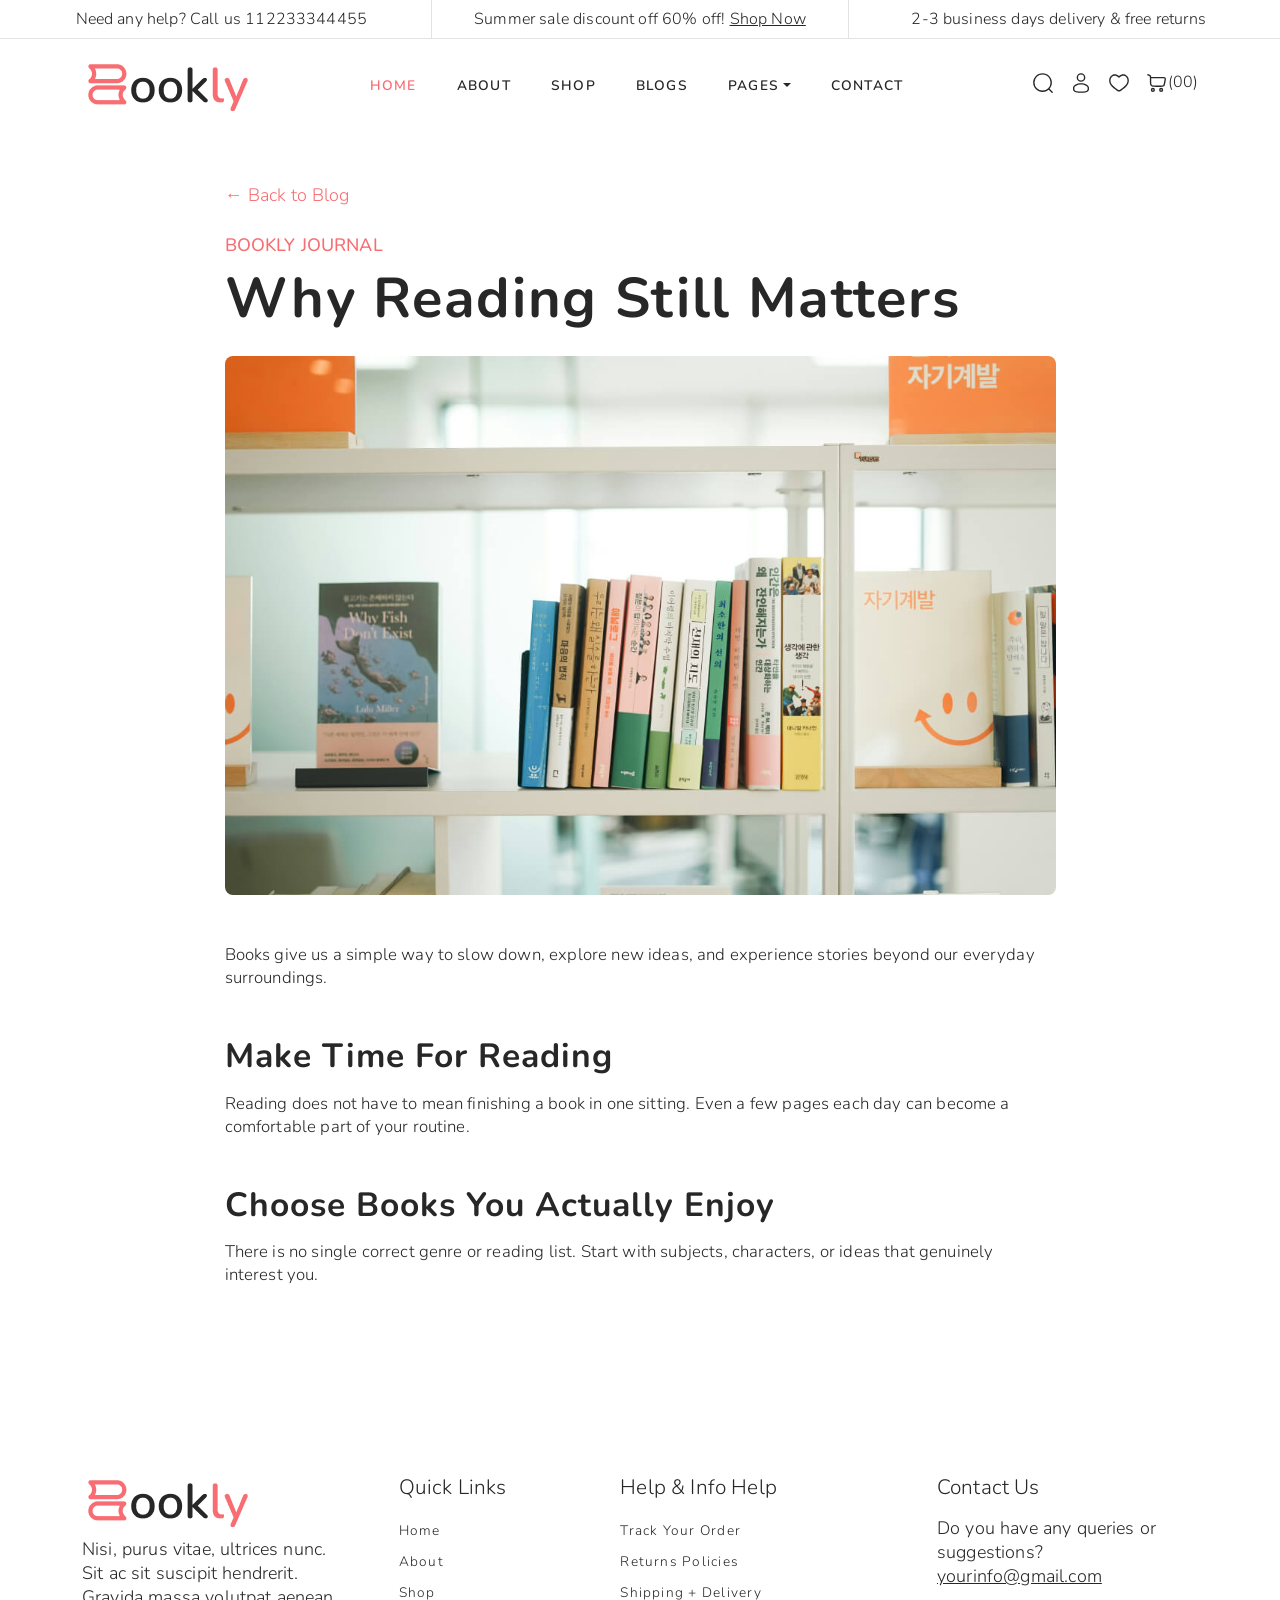
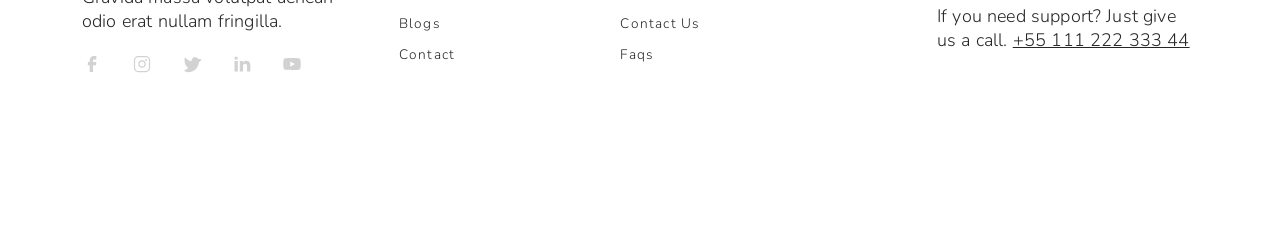
<file: single-post.html>
<!DOCTYPE html><html><head>
<title>Bookly - Blog Post</title><meta charset="utf-8"><meta name="viewport" content="width=device-width, initial-scale=1.0">
<link rel="stylesheet" href="style.css">
<link rel="preconnect" href="https://fonts.googleapis.com"><link rel="preconnect" href="https://fonts.gstatic.com" crossorigin>
<link href="https://fonts.googleapis.com/css2?family=Nunito:ital,wght@0,200..1000;1,200..1000&display=swap" rel="stylesheet">
</head><body><!DOCTYPE html>
<html>
  <head>
    <title>Bookly - Bookstore eCommerce Website Template</title>
    <meta charset="utf-8">
    <meta http-equiv="X-UA-Compatible" content="IE=edge">
    <meta name="viewport" content="width=device-width, initial-scale=1.0">
    <meta name="format-detection" content="telephone=no">
    <meta name="apple-mobile-web-app-capable" content="yes">
    <meta name="author" content="">
    <meta name="keywords" content="">
    <meta name="description" content="">
    <link href="https://cdn.jsdelivr.net/npm/bootstrap@5.3.3/dist/css/bootstrap.min.css" rel="stylesheet"
      integrity="sha384-QWTKZyjpPEjISv5WaRU9OFeRpok6YctnYmDr5pNlyT2bRjXh0JMhjY6hW+ALEwIH" crossorigin="anonymous">
    <link rel="stylesheet" type="text/css" href="style.css">
    <link rel="stylesheet" href="https://cdn.jsdelivr.net/npm/swiper@9/swiper-bundle.min.css" />
    <link rel="preconnect" href="https://fonts.googleapis.com">
    <link rel="preconnect" href="https://fonts.gstatic.com" crossorigin>
    <link href="https://fonts.googleapis.com/css2?family=Nunito:ital,wght@0,200..1000;1,200..1000&display=swap" rel="stylesheet">
  </head>
  <body>
    <svg xmlns="http://www.w3.org/2000/svg" style="display: none;">
      <symbol id="search" xmlns="http://www.w3.org/2000/symbolsvg" viewBox="0 0 24 24">
        <path fill="currentColor" fill-rule="evenodd"
          d="M11.5 2.75a8.75 8.75 0 1 0 0 17.5a8.75 8.75 0 0 0 0-17.5M1.25 11.5c0-5.66 4.59-10.25 10.25-10.25S21.75 5.84 21.75 11.5c0 2.56-.939 4.902-2.491 6.698l3.271 3.272a.75.75 0 1 1-1.06 1.06l-3.272-3.271A10.21 10.21 0 0 1 11.5 21.75c-5.66 0-10.25-4.59-10.25-10.25"
          clip-rule="evenodd" />
      </symbol>
      <symbol id="user" xmlns="http://www.w3.org/2000/svg" viewBox="0 0 24 24">
        <path fill="currentColor" fill-rule="evenodd"
          d="M12 1.25a4.75 4.75 0 1 0 0 9.5a4.75 4.75 0 0 0 0-9.5M8.75 6a3.25 3.25 0 1 1 6.5 0a3.25 3.25 0 0 1-6.5 0M12 12.25c-2.313 0-4.445.526-6.024 1.414C4.42 14.54 3.25 15.866 3.25 17.5v.102c-.001 1.162-.002 2.62 1.277 3.662c.629.512 1.51.877 2.7 1.117c1.192.242 2.747.369 4.773.369s3.58-.127 4.774-.369c1.19-.24 2.07-.605 2.7-1.117c1.279-1.042 1.277-2.5 1.276-3.662V17.5c0-1.634-1.17-2.96-2.725-3.836c-1.58-.888-3.711-1.414-6.025-1.414M4.75 17.5c0-.851.622-1.775 1.961-2.528c1.316-.74 3.184-1.222 5.29-1.222c2.104 0 3.972.482 5.288 1.222c1.34.753 1.961 1.677 1.961 2.528c0 1.308-.04 2.044-.724 2.6c-.37.302-.99.597-2.05.811c-1.057.214-2.502.339-4.476.339c-1.974 0-3.42-.125-4.476-.339c-1.06-.214-1.68-.509-2.05-.81c-.684-.557-.724-1.293-.724-2.601"
          clip-rule="evenodd" />
      </symbol>
      <symbol id="heart" xmlns="http://www.w3.org/2000/svg" viewBox="0 0 24 24">
        <path fill="currentColor" fill-rule="evenodd"
          d="M5.624 4.424C3.965 5.182 2.75 6.986 2.75 9.137c0 2.197.9 3.891 2.188 5.343c1.063 1.196 2.349 2.188 3.603 3.154c.298.23.594.459.885.688c.526.415.995.778 1.448 1.043c.452.264.816.385 1.126.385c.31 0 .674-.12 1.126-.385c.453-.265.922-.628 1.448-1.043c.29-.23.587-.458.885-.687c1.254-.968 2.54-1.959 3.603-3.155c1.289-1.452 2.188-3.146 2.188-5.343c0-2.15-1.215-3.955-2.874-4.713c-1.612-.737-3.778-.542-5.836 1.597a.75.75 0 0 1-1.08 0C9.402 3.882 7.236 3.687 5.624 4.424M12 4.46C9.688 2.39 7.099 2.1 5 3.059C2.786 4.074 1.25 6.426 1.25 9.138c0 2.665 1.11 4.699 2.567 6.339c1.166 1.313 2.593 2.412 3.854 3.382c.286.22.563.434.826.642c.513.404 1.063.834 1.62 1.16c.557.325 1.193.59 1.883.59s1.326-.265 1.883-.59c.558-.326 1.107-.756 1.62-1.16a78.6 78.6 0 0 1 .826-.642c1.26-.97 2.688-2.07 3.854-3.382c1.457-1.64 2.567-3.674 2.567-6.339c0-2.712-1.535-5.064-3.75-6.077c-2.099-.96-4.688-.67-7 1.399"
          clip-rule="evenodd" />
      </symbol>
      <symbol id="cart" xmlns="http://www.w3.org/2000/svg" viewBox="0 0 24 24">
        <path fill="currentColor" fill-rule="evenodd"
          d="M2.249 2.292a.75.75 0 1 0-.498 1.416l.262.091c.667.235 1.106.39 1.429.549c.303.149.437.27.525.398c.09.132.16.314.2.677c.04.38.041.875.041 1.615V9.76c0 1.453.014 2.5.151 3.3c.146.854.438 1.466.985 2.042c.594.627 1.346.9 2.243 1.026c.858.122 1.948.122 3.293.122h5.406c.742 0 1.366 0 1.87-.062c.537-.065 1.025-.209 1.452-.556c.426-.348.665-.797.837-1.309c.163-.482.289-1.093.439-1.82l.508-2.469l.002-.005l.01-.052c.165-.825.303-1.519.338-2.077c.036-.586-.031-1.164-.413-1.66c-.235-.306-.565-.479-.866-.584a4.617 4.617 0 0 0-1.002-.21c-.687-.076-1.522-.076-2.34-.076H5.667a5.932 5.932 0 0 0-.01-.108c-.054-.497-.17-.95-.453-1.362c-.284-.416-.662-.682-1.102-.899c-.412-.202-.936-.386-1.553-.603zm3.46 4.578h11.38c.856 0 1.61.001 2.205.067c.296.034.517.08.672.134a.56.56 0 0 1 .176.086c.062.082.128.23.102.651c-.027.444-.143 1.036-.321 1.926v.002l-.5 2.42c-.16.783-.27 1.303-.399 1.688c-.123.366-.239.523-.364.625c-.125.102-.303.184-.685.23c-.404.05-.935.051-1.734.051h-5.303c-1.417 0-2.4-.002-3.14-.107c-.716-.101-1.093-.285-1.366-.573c-.32-.338-.493-.668-.595-1.263c-.11-.65-.129-1.558-.129-3.047zM7.5 21.75a2.25 2.25 0 1 1 0-4.5a2.25 2.25 0 0 1 0 4.5m-.75-2.25a.75.75 0 1 0 1.5 0a.75.75 0 0 0-1.5 0m9.75 2.25a2.25 2.25 0 1 1 0-4.5a2.25 2.25 0 0 1 0 4.5m-.75-2.25a.75.75 0 1 0 1.5 0a.75.75 0 0 0-1.5 0"
          clip-rule="evenodd" />
      </symbol>
      <symbol xmlns="http://www.w3.org/2000/svg" id="alt-arrow-right-outline" viewBox="0 0 24 24">
        <path fill="currentColor" fill-rule="evenodd"
          d="M8.512 4.43a.75.75 0 0 1 1.057.082l6 7a.75.75 0 0 1 0 .976l-6 7a.75.75 0 0 1-1.138-.976L14.012 12L8.431 5.488a.75.75 0 0 1 .08-1.057"
          clip-rule="evenodd" />
      </symbol>
      <symbol xmlns="http://www.w3.org/2000/svg" id="alt-arrow-left-outline" viewBox="0 0 24 24">
        <path fill="currentColor" fill-rule="evenodd"
          d="M15.488 4.43a.75.75 0 0 1 .081 1.058L9.988 12l5.581 6.512a.75.75 0 1 1-1.138.976l-6-7a.75.75 0 0 1 0-.976l6-7a.75.75 0 0 1 1.057-.081"
          clip-rule="evenodd" />
      </symbol>
      <symbol xmlns="http://www.w3.org/2000/svg" id="cart-outline" viewBox="0 0 16 16">
        <path
          d="M0 1.5A.5.5 0 0 1 .5 1H2a.5.5 0 0 1 .485.379L2.89 3H14.5a.5.5 0 0 1 .49.598l-1 5a.5.5 0 0 1-.465.401l-9.397.472L4.415 11H13a.5.5 0 0 1 0 1H4a.5.5 0 0 1-.491-.408L2.01 3.607 1.61 2H.5a.5.5 0 0 1-.5-.5zM3.102 4l.84 4.479 9.144-.459L13.89 4H3.102zM5 12a2 2 0 1 0 0 4 2 2 0 0 0 0-4zm7 0a2 2 0 1 0 0 4 2 2 0 0 0 0-4zm-7 1a1 1 0 1 1 0 2 1 1 0 0 1 0-2zm7 0a1 1 0 1 1 0 2 1 1 0 0 1 0-2z" />
      </symbol>
      <symbol xmlns="http://www.w3.org/2000/svg" id="quality" viewBox="0 0 16 16">
        <path
          d="M9.669.864 8 0 6.331.864l-1.858.282-.842 1.68-1.337 1.32L2.6 6l-.306 1.854 1.337 1.32.842 1.68 1.858.282L8 12l1.669-.864 1.858-.282.842-1.68 1.337-1.32L13.4 6l.306-1.854-1.337-1.32-.842-1.68L9.669.864zm1.196 1.193.684 1.365 1.086 1.072L12.387 6l.248 1.506-1.086 1.072-.684 1.365-1.51.229L8 10.874l-1.355-.702-1.51-.229-.684-1.365-1.086-1.072L3.614 6l-.25-1.506 1.087-1.072.684-1.365 1.51-.229L8 1.126l1.356.702 1.509.229z" />
        <path d="M4 11.794V16l4-1 4 1v-4.206l-2.018.306L8 13.126 6.018 12.1 4 11.794z" />
      </symbol>
      <symbol xmlns="http://www.w3.org/2000/svg" id="price-tag" viewBox="0 0 16 16">
        <path d="M6 4.5a1.5 1.5 0 1 1-3 0 1.5 1.5 0 0 1 3 0zm-1 0a.5.5 0 1 0-1 0 .5.5 0 0 0 1 0z" />
        <path
          d="M2 1h4.586a1 1 0 0 1 .707.293l7 7a1 1 0 0 1 0 1.414l-4.586 4.586a1 1 0 0 1-1.414 0l-7-7A1 1 0 0 1 1 6.586V2a1 1 0 0 1 1-1zm0 5.586 7 7L13.586 9l-7-7H2v4.586z" />
      </symbol>
      <symbol xmlns="http://www.w3.org/2000/svg" id="shield-plus" viewBox="0 0 16 16">
        <path
          d="M5.338 1.59a61.44 61.44 0 0 0-2.837.856.481.481 0 0 0-.328.39c-.554 4.157.726 7.19 2.253 9.188a10.725 10.725 0 0 0 2.287 2.233c.346.244.652.42.893.533.12.057.218.095.293.118a.55.55 0 0 0 .101.025.615.615 0 0 0 .1-.025c.076-.023.174-.061.294-.118.24-.113.547-.29.893-.533a10.726 10.726 0 0 0 2.287-2.233c1.527-1.997 2.807-5.031 2.253-9.188a.48.48 0 0 0-.328-.39c-.651-.213-1.75-.56-2.837-.855C9.552 1.29 8.531 1.067 8 1.067c-.53 0-1.552.223-2.662.524zM5.072.56C6.157.265 7.31 0 8 0s1.843.265 2.928.56c1.11.3 2.229.655 2.887.87a1.54 1.54 0 0 1 1.044 1.262c.596 4.477-.787 7.795-2.465 9.99a11.775 11.775 0 0 1-2.517 2.453 7.159 7.159 0 0 1-1.048.625c-.28.132-.581.24-.829.24s-.548-.108-.829-.24a7.158 7.158 0 0 1-1.048-.625 11.777 11.777 0 0 1-2.517-2.453C1.928 10.487.545 7.169 1.141 2.692A1.54 1.54 0 0 1 2.185 1.43 62.456 62.456 0 0 1 5.072.56z" />
        <path
          d="M8 4.5a.5.5 0 0 1 .5.5v1.5H10a.5.5 0 0 1 0 1H8.5V9a.5.5 0 0 1-1 0V7.5H6a.5.5 0 0 1 0-1h1.5V5a.5.5 0 0 1 .5-.5z" />
      </symbol>
      <symbol xmlns="http://www.w3.org/2000/svg" id="star-fill" viewBox="0 0 24 24">
        <path fill="currentColor"
          d="M9.153 5.408C10.42 3.136 11.053 2 12 2c.947 0 1.58 1.136 2.847 3.408l.328.588c.36.646.54.969.82 1.182c.28.213.63.292 1.33.45l.636.144c2.46.557 3.689.835 3.982 1.776c.292.94-.546 1.921-2.223 3.882l-.434.507c-.476.557-.715.836-.822 1.18c-.107.345-.071.717.001 1.46l.066.677c.253 2.617.38 3.925-.386 4.506c-.766.582-1.918.051-4.22-1.009l-.597-.274c-.654-.302-.981-.452-1.328-.452c-.347 0-.674.15-1.328.452l-.596.274c-2.303 1.06-3.455 1.59-4.22 1.01c-.767-.582-.64-1.89-.387-4.507l.066-.676c.072-.744.108-1.116 0-1.46c-.106-.345-.345-.624-.821-1.18l-.434-.508c-1.677-1.96-2.515-2.941-2.223-3.882c.293-.941 1.523-1.22 3.983-1.776l.636-.144c.699-.158 1.048-.237 1.329-.45c.28-.213.46-.536.82-1.182z" />
      </symbol>
      <symbol xmlns="http://www.w3.org/2000/svg" id="star-empty" viewBox="0 0 16 16">
        <path
          d="M2.866 14.85c-.078.444.36.791.746.593l4.39-2.256 4.389 2.256c.386.198.824-.149.746-.592l-.83-4.73 3.522-3.356c.33-.314.16-.888-.282-.95l-4.898-.696L8.465.792a.513.513 0 0 0-.927 0L5.354 5.12l-4.898.696c-.441.062-.612.636-.283.95l3.523 3.356-.83 4.73zm4.905-2.767-3.686 1.894.694-3.957a.565.565 0 0 0-.163-.505L1.71 6.745l4.052-.576a.525.525 0 0 0 .393-.288L8 2.223l1.847 3.658a.525.525 0 0 0 .393.288l4.052.575-2.906 2.77a.565.565 0 0 0-.163.506l.694 3.957-3.686-1.894a.503.503 0 0 0-.461 0z" />
      </symbol>
      <symbol xmlns="http://www.w3.org/2000/svg" id="star-half" viewBox="0 0 16 16">
        <path
          d="M5.354 5.119 7.538.792A.516.516 0 0 1 8 .5c.183 0 .366.097.465.292l2.184 4.327 4.898.696A.537.537 0 0 1 16 6.32a.548.548 0 0 1-.17.445l-3.523 3.356.83 4.73c.078.443-.36.79-.746.592L8 13.187l-4.389 2.256a.52.52 0 0 1-.146.05c-.342.06-.668-.254-.6-.642l.83-4.73L.173 6.765a.55.55 0 0 1-.172-.403.58.58 0 0 1 .085-.302.513.513 0 0 1 .37-.245l4.898-.696zM8 12.027a.5.5 0 0 1 .232.056l3.686 1.894-.694-3.957a.565.565 0 0 1 .162-.505l2.907-2.77-4.052-.576a.525.525 0 0 1-.393-.288L8.001 2.223 8 2.226v9.8z" />
      </symbol>
      <symbol xmlns="http://www.w3.org/2000/svg" id="quote" viewBox="0 0 24 24">
        <path fill="currentColor" d="m15 17l2-4h-4V6h7v7l-2 4h-3Zm-9 0l2-4H4V6h7v7l-2 4H6Z" />
      </symbol>
      <symbol xmlns="http://www.w3.org/2000/svg" id="facebook" viewBox="0 0 24 24">
        <path fill="currentColor"
          d="M9.198 21.5h4v-8.01h3.604l.396-3.98h-4V7.5a1 1 0 0 1 1-1h3v-4h-3a5 5 0 0 0-5 5v2.01h-2l-.396 3.98h2.396v8.01Z" />
      </symbol>
      <symbol xmlns="http://www.w3.org/2000/svg" id="youtube" viewBox="0 0 32 32">
        <path fill="currentColor"
          d="M29.41 9.26a3.5 3.5 0 0 0-2.47-2.47C24.76 6.2 16 6.2 16 6.2s-8.76 0-10.94.59a3.5 3.5 0 0 0-2.47 2.47A36.13 36.13 0 0 0 2 16a36.13 36.13 0 0 0 .59 6.74a3.5 3.5 0 0 0 2.47 2.47c2.18.59 10.94.59 10.94.59s8.76 0 10.94-.59a3.5 3.5 0 0 0 2.47-2.47A36.13 36.13 0 0 0 30 16a36.13 36.13 0 0 0-.59-6.74ZM13.2 20.2v-8.4l7.27 4.2Z" />
      </symbol>
      <symbol xmlns="http://www.w3.org/2000/svg" id="twitter" viewBox="0 0 256 256">
        <path fill="currentColor"
          d="m245.66 77.66l-29.9 29.9C209.72 177.58 150.67 232 80 232c-14.52 0-26.49-2.3-35.58-6.84c-7.33-3.67-10.33-7.6-11.08-8.72a8 8 0 0 1 3.85-11.93c.26-.1 24.24-9.31 39.47-26.84a110.93 110.93 0 0 1-21.88-24.2c-12.4-18.41-26.28-50.39-22-98.18a8 8 0 0 1 13.65-4.92c.35.35 33.28 33.1 73.54 43.72V88a47.87 47.87 0 0 1 14.36-34.3A46.87 46.87 0 0 1 168.1 40a48.66 48.66 0 0 1 41.47 24H240a8 8 0 0 1 5.66 13.66Z" />
      </symbol>
      <symbol xmlns="http://www.w3.org/2000/svg" id="instagram" viewBox="0 0 256 256">
        <path fill="currentColor"
          d="M128 80a48 48 0 1 0 48 48a48.05 48.05 0 0 0-48-48Zm0 80a32 32 0 1 1 32-32a32 32 0 0 1-32 32Zm48-136H80a56.06 56.06 0 0 0-56 56v96a56.06 56.06 0 0 0 56 56h96a56.06 56.06 0 0 0 56-56V80a56.06 56.06 0 0 0-56-56Zm40 152a40 40 0 0 1-40 40H80a40 40 0 0 1-40-40V80a40 40 0 0 1 40-40h96a40 40 0 0 1 40 40ZM192 76a12 12 0 1 1-12-12a12 12 0 0 1 12 12Z" />
      </symbol>
      <symbol xmlns="http://www.w3.org/2000/svg" id="linkedin" viewBox="0 0 24 24">
        <path fill="currentColor"
          d="M6.94 5a2 2 0 1 1-4-.002a2 2 0 0 1 4 .002zM7 8.48H3V21h4V8.48zm6.32 0H9.34V21h3.94v-6.57c0-3.66 4.77-4 4.77 0V21H22v-7.93c0-6.17-7.06-5.94-8.72-2.91l.04-1.68z" />
      </symbol>
      <symbol xmlns="http://www.w3.org/2000/svg" id="nav-icon" viewBox="0 0 16 16">
        <path
          d="M14 10.5a.5.5 0 0 0-.5-.5h-3a.5.5 0 0 0 0 1h3a.5.5 0 0 0 .5-.5zm0-3a.5.5 0 0 0-.5-.5h-7a.5.5 0 0 0 0 1h7a.5.5 0 0 0 .5-.5zm0-3a.5.5 0 0 0-.5-.5h-11a.5.5 0 0 0 0 1h11a.5.5 0 0 0 .5-.5z" />
      </symbol>
      <symbol xmlns="http://www.w3.org/2000/svg" id="close" viewBox="0 0 16 16">
        <path
          d="M2.146 2.854a.5.5 0 1 1 .708-.708L8 7.293l5.146-5.147a.5.5 0 0 1 .708.708L8.707 8l5.147 5.146a.5.5 0 0 1-.708.708L8 8.707l-5.146 5.147a.5.5 0 0 1-.708-.708L7.293 8 2.146 2.854Z" />
      </symbol>
      <symbol xmlns="http://www.w3.org/2000/svg" id="navbar-icon" viewBox="0 0 16 16">
        <path
          d="M14 10.5a.5.5 0 0 0-.5-.5h-3a.5.5 0 0 0 0 1h3a.5.5 0 0 0 .5-.5zm0-3a.5.5 0 0 0-.5-.5h-7a.5.5 0 0 0 0 1h7a.5.5 0 0 0 .5-.5zm0-3a.5.5 0 0 0-.5-.5h-11a.5.5 0 0 0 0 1h11a.5.5 0 0 0 .5-.5z" />
      </symbol>
    </svg><header id="header" class="site-header">

      <div class="top-info border-bottom d-none d-md-block ">
        <div class="container-fluid">
          <div class="row g-0">
            <div class="col-md-4">
              <p class="fs-6 my-2 text-center">Need any help? Call us <a href="#">112233344455</a></p>
            </div>
            <div class="col-md-4 border-start border-end">
              <p class="fs-6 my-2 text-center">Summer sale discount off 60% off! <a class="text-decoration-underline"
                  href="shop.html">Shop Now</a></p>
            </div>
            <div class="col-md-4">
              <p class="fs-6 my-2 text-center">2-3 business days delivery & free returns</p>
            </div>
          </div>
        </div>
      </div>

      <nav id="header-nav" class="navbar navbar-expand-lg py-3">
        <div class="container">
          <a class="navbar-brand" href="index.html">
            <img src="images/main-logo.png" class="logo">
          </a>
          <button class="navbar-toggler d-flex d-lg-none order-3 p-2" type="button" data-bs-toggle="offcanvas"
            data-bs-target="#bdNavbar" aria-controls="bdNavbar" aria-expanded="false" aria-label="Toggle navigation">
            <svg class="navbar-icon">
              <use xlink:href="#navbar-icon"></use>
            </svg>
          </button>
          <div class="offcanvas offcanvas-end" tabindex="-1" id="bdNavbar" aria-labelledby="bdNavbarOffcanvasLabel">
            <div class="offcanvas-header px-4 pb-0">
              <a class="navbar-brand" href="index.html">
                <img src="images/main-logo.png" class="logo">
              </a>
              <button type="button" class="btn-close btn-close-black" data-bs-dismiss="offcanvas" aria-label="Close"
                data-bs-target="#bdNavbar"></button>
            </div>
            <div class="offcanvas-body">
              <ul id="navbar"
                class="navbar-nav text-uppercase justify-content-start justify-content-lg-center align-items-start align-items-lg-center flex-grow-1">
                <li class="nav-item">
                  <a class="nav-link me-4 active" href="index.html">Home</a>
                </li>
                <li class="nav-item">
                  <a class="nav-link me-4" href="about.html">About</a>
                </li>
                <li class="nav-item">
                  <a class="nav-link me-4" href="shop.html">Shop</a>
                </li>
                <li class="nav-item">
                  <a class="nav-link me-4" href="blog.html">Blogs</a>
                </li>
                <li class="nav-item dropdown">
                  <a class="nav-link me-4 dropdown-toggle" data-bs-toggle="dropdown" href="#" role="button"
                    aria-expanded="false">Pages</a>
                  <ul class="dropdown-menu animate slide border">
                    <li>
                      <a href="about.html" class="dropdown-item fw-light">About <span
                          class="badge bg-primary">Pro</span></a>
                    </li>
                    <li>
                      <a href="shop.html" class="dropdown-item fw-light">Shop <span
                          class="badge bg-primary">Pro</span></a>
                    </li>
                    <li>
                      <a href="single-product.html" class="dropdown-item fw-light">Single Product <span
                          class="badge bg-primary">Pro</span></a>
                    </li>
                    <li>
                      <a href="cart.html" class="dropdown-item fw-light">Cart <span
                          class="badge bg-primary">Pro</span></a>
                    </li>
                    <li>
                      <a href="checkout.html" class="dropdown-item fw-light">Checkout <span
                          class="badge bg-primary">Pro</span></a>
                    </li>
                    <li>
                      <a href="blog.html" class="dropdown-item fw-light">Blog <span
                          class="badge bg-primary">Pro</span></a>
                    </li>
                    <li>
                      <a href="single-post.html" class="dropdown-item fw-light">Single Post <span
                          class="badge bg-primary">Pro</span></a>
                    </li>
                    <li>
                      <a href="contact.html" class="dropdown-item fw-light">Contact <span
                          class="badge bg-primary">Pro</span></a>
                    </li>
                  </ul>
                </li>
                <li class="nav-item">
                  <a class="nav-link me-4" href="contact.html">Contact</a>
                </li>
                
              </ul>
              <div class="user-items d-flex">
                <ul class="d-flex justify-content-end list-unstyled mb-0">
                  <li class="search-item pe-3">
                    <a href="#" class="search-button">
                      <svg class="search">
                        <use xlink:href="#search"></use>
                      </svg>
                    </a>
                  </li>
                  <li class="pe-3">
                    <a href="#" data-bs-toggle="modal" data-bs-target="#exampleModal">
                      <svg class="user">
                        <use xlink:href="#user"></use>
                      </svg>
                    </a>
                    <!-- Modal -->
                    <div class="modal fade" id="exampleModal" tabindex="-1" aria-labelledby="exampleModalLabel"
                      aria-hidden="true">
                      <div class="modal-dialog">
                        <div class="modal-content">
                          <div class="modal-header border-bottom-0">
                            <button type="button" class="btn-close" data-bs-dismiss="modal" aria-label="Close"></button>
                          </div>
                          <div class="modal-body">
                            <div class="tabs-listing">
                              <nav>
                                <div class="nav nav-tabs d-flex justify-content-center" id="nav-tab" role="tablist">
                                  <button class="nav-link text-capitalize active" id="nav-sign-in-tab" data-bs-toggle="tab"
                                    data-bs-target="#nav-sign-in" type="button" role="tab" aria-controls="nav-sign-in"
                                    aria-selected="true">Sign In</button>
                                  <button class="nav-link text-capitalize" id="nav-register-tab" data-bs-toggle="tab"
                                    data-bs-target="#nav-register" type="button" role="tab" aria-controls="nav-register"
                                    aria-selected="false">Register</button>
                                </div>
                              </nav>
                              <div class="tab-content" id="nav-tabContent">
                                <div class="tab-pane fade active show" id="nav-sign-in" role="tabpanel"
                                  aria-labelledby="nav-sign-in-tab">
                                  <div class="form-group py-3">
                                    <label class="mb-2" for="sign-in">Username or email address *</label>
                                    <input type="text" minlength="2" name="username" placeholder="Your Username"
                                      class="form-control w-100 rounded-3 p-3" required>
                                  </div>
                                  <div class="form-group pb-3">
                                    <label class="mb-2" for="sign-in">Password *</label>
                                    <input type="password" minlength="2" name="password" placeholder="Your Password"
                                      class="form-control w-100 rounded-3 p-3" required>
                                  </div>
                                  <label class="py-3">
                                    <input type="checkbox" required="" class="d-inline">
                                    <span class="label-body">Remember me</span>
                                    <span class="label-body"><a href="#" class="fw-bold">Forgot Password</a></span>
                                  </label>
                                  <button type="submit" name="submit" class="btn btn-dark w-100 my-3">Login</button>
                                </div>
                                <div class="tab-pane fade" id="nav-register" role="tabpanel"
                                  aria-labelledby="nav-register-tab">
                                  <div class="form-group py-3">
                                    <label class="mb-2" for="register">Your email address *</label>
                                    <input type="text" minlength="2" name="username" placeholder="Your Email Address"
                                      class="form-control w-100 rounded-3 p-3" required>
                                  </div>
                                  <div class="form-group pb-3">
                                    <label class="mb-2" for="sign-in">Password *</label>
                                    <input type="password" minlength="2" name="password" placeholder="Your Password"
                                      class="form-control w-100 rounded-3 p-3" required>
                                  </div>
                                  <label class="py-3">
                                    <input type="checkbox" required="" class="d-inline">
                                    <span class="label-body">I agree to the <a href="#" class="fw-bold">Privacy
                                        Policy</a></span>
                                  </label>
                                  <button type="submit" name="submit" class="btn btn-dark w-100 my-3">Register</button>
                                </div>
                              </div>
                            </div>
                          </div>
                        </div>
                      </div>
                    </div>
                  </li>
                  <li class="wishlist-dropdown dropdown pe-3">
                    <a href="#" class="dropdown-toggle" data-bs-toggle="dropdown" role="button" aria-expanded="false">
                      <svg class="wishlist">
                        <use xlink:href="#heart"></use>
                      </svg>
                    </a>
                    <div class="dropdown-menu animate slide dropdown-menu-start dropdown-menu-lg-end p-3">
                      <h4 class="d-flex justify-content-between align-items-center mb-3">
                        <span class="text-primary">Your wishlist</span>
                        <span class="badge bg-primary rounded-pill">2</span>
                      </h4>
                      <ul class="list-group mb-3">
                        <li class="list-group-item bg-transparent d-flex justify-content-between lh-sm">
                          <div>
                            <h5>
                              <a href="single-product.html">The Emerald Crown</a>
                            </h5>
                            <small>Special discounted price.</small>
                            <a href="#" class="d-block fw-medium text-capitalize mt-2">Add to cart</a>
                          </div>
                          <span class="text-primary">$2000</span>
                        </li>
                        <li class="list-group-item bg-transparent d-flex justify-content-between lh-sm">
                          <div>
                            <h5>
                              <a href="single-product.html">The Last Enchantment</a>
                            </h5>
                            <small>Perfect for enlightened people.</small>
                            <a href="#" class="d-block fw-medium text-capitalize mt-2">Add to cart</a>
                          </div>
                          <span class="text-primary">$400</span>
                        </li>
                        <li class="list-group-item bg-transparent d-flex justify-content-between">
                          <span class="text-capitalize"><b>Total (USD)</b></span>
                          <strong>$1470</strong>
                        </li>
                      </ul>
                      <div class="d-flex flex-wrap justify-content-center">
                        <a href="#" class="w-100 btn btn-dark mb-1" type="submit">Add all to cart</a>
                        <a href="cart.html" class="w-100 btn btn-primary" type="submit">View cart</a>
                      </div>
                    </div>
                  </li>
                  <li class="cart-dropdown dropdown">
                    <a href="cart.html" class="dropdown-toggle" data-bs-toggle="dropdown" role="button"
                      aria-expanded="false">
                      <svg class="cart">
                        <use xlink:href="#cart"></use>
                      </svg><span class="fs-6 fw-light" id="header-cart-count">(0)</span>
                    </a>
                    <div class="dropdown-menu animate slide dropdown-menu-start dropdown-menu-lg-end p-3" id="header-cart-dropdown">
                      <h4 class="d-flex justify-content-between align-items-center mb-3">
                        <span class="text-primary">Your cart</span>
                        <span class="badge bg-primary rounded-pill" id="header-cart-badge">0</span>
                      </h4>
                      <ul class="list-group mb-3" id="header-cart-items">
                        <li class="list-group-item bg-transparent text-center text-black-50">Your cart is empty.</li>
                      </ul>
                      <div class="d-flex flex-wrap justify-content-center">
                        <a href="cart.html" class="w-100 btn btn-dark mb-1">View Cart</a>
                        <a href="checkout.html" class="w-100 btn btn-primary">Go to checkout</a>
                      </div>
                    </div>
                  </li>
                        
                    </div>
                  </li>
                </ul>
              </div>
            </div>
          </div>
        </div>
      </nav>

    </header>
    <div class="search-popup">
    <div class="search-popup-container">

        <form role="search" method="get" class="search-form" action="shop.html">
            <input
                type="search"
                id="search-form"
                class="search-field"
                placeholder="Type and press enter"
                name="s"
            />

            <button type="submit" class="search-submit">
                <svg class="search">
                    <use xlink:href="#search"></use>
                </svg>
            </button>
        </form>

    </div>
</div>
<main class="single-post-page"><section class="py-5"><div class="container-lg"><div class="row justify-content-center"><div class="col-lg-9">
<a href="blog.html" class="text-primary text-decoration-none">← Back to Blog</a>
<p class="text-primary text-uppercase fw-medium mt-4 mb-2">Bookly Journal</p>
<h1 id="post-title" class="display-4 fw-bold mb-4">Why Reading Still Matters</h1>
<img id="post-image" src="images/post-item1.jpg" class="img-fluid rounded-3 w-100 mb-5" alt="Why Reading Still Matters">
<div id="post-content"><p>Books give us a simple way to slow down, explore new ideas, and experience stories beyond our everyday surroundings.</p>
<h3 class="mt-5 mb-3">Make time for reading</h3><p>Reading does not have to mean finishing a book in one sitting. Even a few pages each day can become a comfortable part of your routine.</p>
<h3 class="mt-5 mb-3">Choose books you actually enjoy</h3><p>There is no single correct genre or reading list. Start with subjects, characters, or ideas that genuinely interest you.</p></div>
</div></div></div></section></main>
<script>
document.addEventListener("DOMContentLoaded", function () {
  const data = {
    "1": ["Why Reading Still Matters","images/post-item1.jpg","<p>Books give us a simple way to slow down, explore new ideas, and experience stories beyond our everyday surroundings.</p><h3 class='mt-5 mb-3'>Make time for reading</h3><p>Reading does not have to mean finishing a book in one sitting. Even a few pages each day can become a comfortable part of your routine.</p>"],
    "2": ["How to Choose Your Next Book","images/post-item2.jpg","<p>Start with what you already enjoy, then explore one step outside your usual choices.</p><h3 class='mt-5 mb-3'>Follow your interests</h3><p>Think about the topics, characters, settings, or ideas that keep your attention.</p>"],
    "3": ["Building a Reading Habit","images/post-item3.jpg","<p>A reading habit becomes easier when it fits naturally into your day.</p><h3 class='mt-5 mb-3'>Start small</h3><p>Set aside ten or fifteen minutes and keep the goal manageable. Consistency matters more than reading a large number of pages at once.</p>"]
  };
  const p = data[new URLSearchParams(location.search).get("post")];
  if (p) {
    document.getElementById("post-title").textContent = p[0];
    document.getElementById("post-image").src = p[1];
    document.getElementById("post-image").alt = p[0];
    document.getElementById("post-content").innerHTML = p[2];
  }
});
</script><footer id="footer" class="padding-large">
      <div class="container">
        <div class="row">
          <div class="footer-top-area">
            <div class="row d-flex flex-wrap justify-content-between">
              <div class="col-lg-3 col-sm-6 pb-3">
                <div class="footer-menu">
                  <img src="images/main-logo.png" alt="logo" class="img-fluid mb-2">
                  <p>Nisi, purus vitae, ultrices nunc. Sit ac sit suscipit hendrerit. Gravida massa volutpat aenean odio
                    erat nullam fringilla.</p>
                  <div class="social-links">
                    <ul class="d-flex list-unstyled">
                      <li>
                        <a href="#">
                          <svg class="facebook">
                            <use xlink:href="#facebook" />
                          </svg>
                        </a>
                      </li>
                      <li>
                        <a href="#">
                          <svg class="instagram">
                            <use xlink:href="#instagram" />
                          </svg>
                        </a>
                      </li>
                      <li>
                        <a href="#">
                          <svg class="twitter">
                            <use xlink:href="#twitter" />
                          </svg>
                        </a>
                      </li>
                      <li>
                        <a href="#">
                          <svg class="linkedin">
                            <use xlink:href="#linkedin" />
                          </svg>
                        </a>
                      </li>
                      <li>
                        <a href="#">
                          <svg class="youtube">
                            <use xlink:href="#youtube" />
                          </svg>
                        </a>
                      </li>
                    </ul>
                  </div>
                </div>
              </div>
              <div class="col-lg-2 col-sm-6 pb-3">
                <div class="footer-menu text-capitalize">
                  <h5 class="widget-title pb-2">Quick Links</h5>
                  <ul class="menu-list list-unstyled text-capitalize">
                    <li class="menu-item mb-1">
                      <a href="#">Home</a>
                    </li>
                    <li class="menu-item mb-1">
                      <a href="#">About</a>
                    </li>
                    <li class="menu-item mb-1">
                      <a href="#">Shop</a>
                    </li>
                    <li class="menu-item mb-1">
                      <a href="#">Blogs</a>
                    </li>
                    <li class="menu-item mb-1">
                      <a href="#">Contact</a>
                    </li>
                  </ul>
                </div>
              </div>
              <div class="col-lg-3 col-sm-6 pb-3">
                <div class="footer-menu text-capitalize">
                  <h5 class="widget-title pb-2">Help & Info Help</h5>
                  <ul class="menu-list list-unstyled">
                    <li class="menu-item mb-1">
                      <a href="#">Track Your Order</a>
                    </li>
                    <li class="menu-item mb-1">
                      <a href="#">Returns Policies</a>
                    </li>
                    <li class="menu-item mb-1">
                      <a href="#">Shipping + Delivery</a>
                    </li>
                    <li class="menu-item mb-1">
                      <a href="#">Contact Us</a>
                    </li>
                    <li class="menu-item mb-1">
                      <a href="#">Faqs</a>
                    </li>
                  </ul>
                </div>
              </div>
              <div class="col-lg-3 col-sm-6 pb-3">
                <div class="footer-menu contact-item">
                  <h5 class="widget-title text-capitalize pb-2">Contact Us</h5>
                  <p>Do you have any queries or suggestions? <a href="mailto:"
                      class="text-decoration-underline">yourinfo@gmail.com</a></p>
                  <p>If you need support? Just give us a call. <a href="#" class="text-decoration-underline">+55 111 222
                      333 44</a></p>
                </div>
              </div>
            </div>
          </div>
        </div>
      </div>
    </footer><script src="js/jquery-1.11.0.min.js"></script><script src="js/script.js"></script><script src="js/ecommerce.js"></script></body></html>
</file>
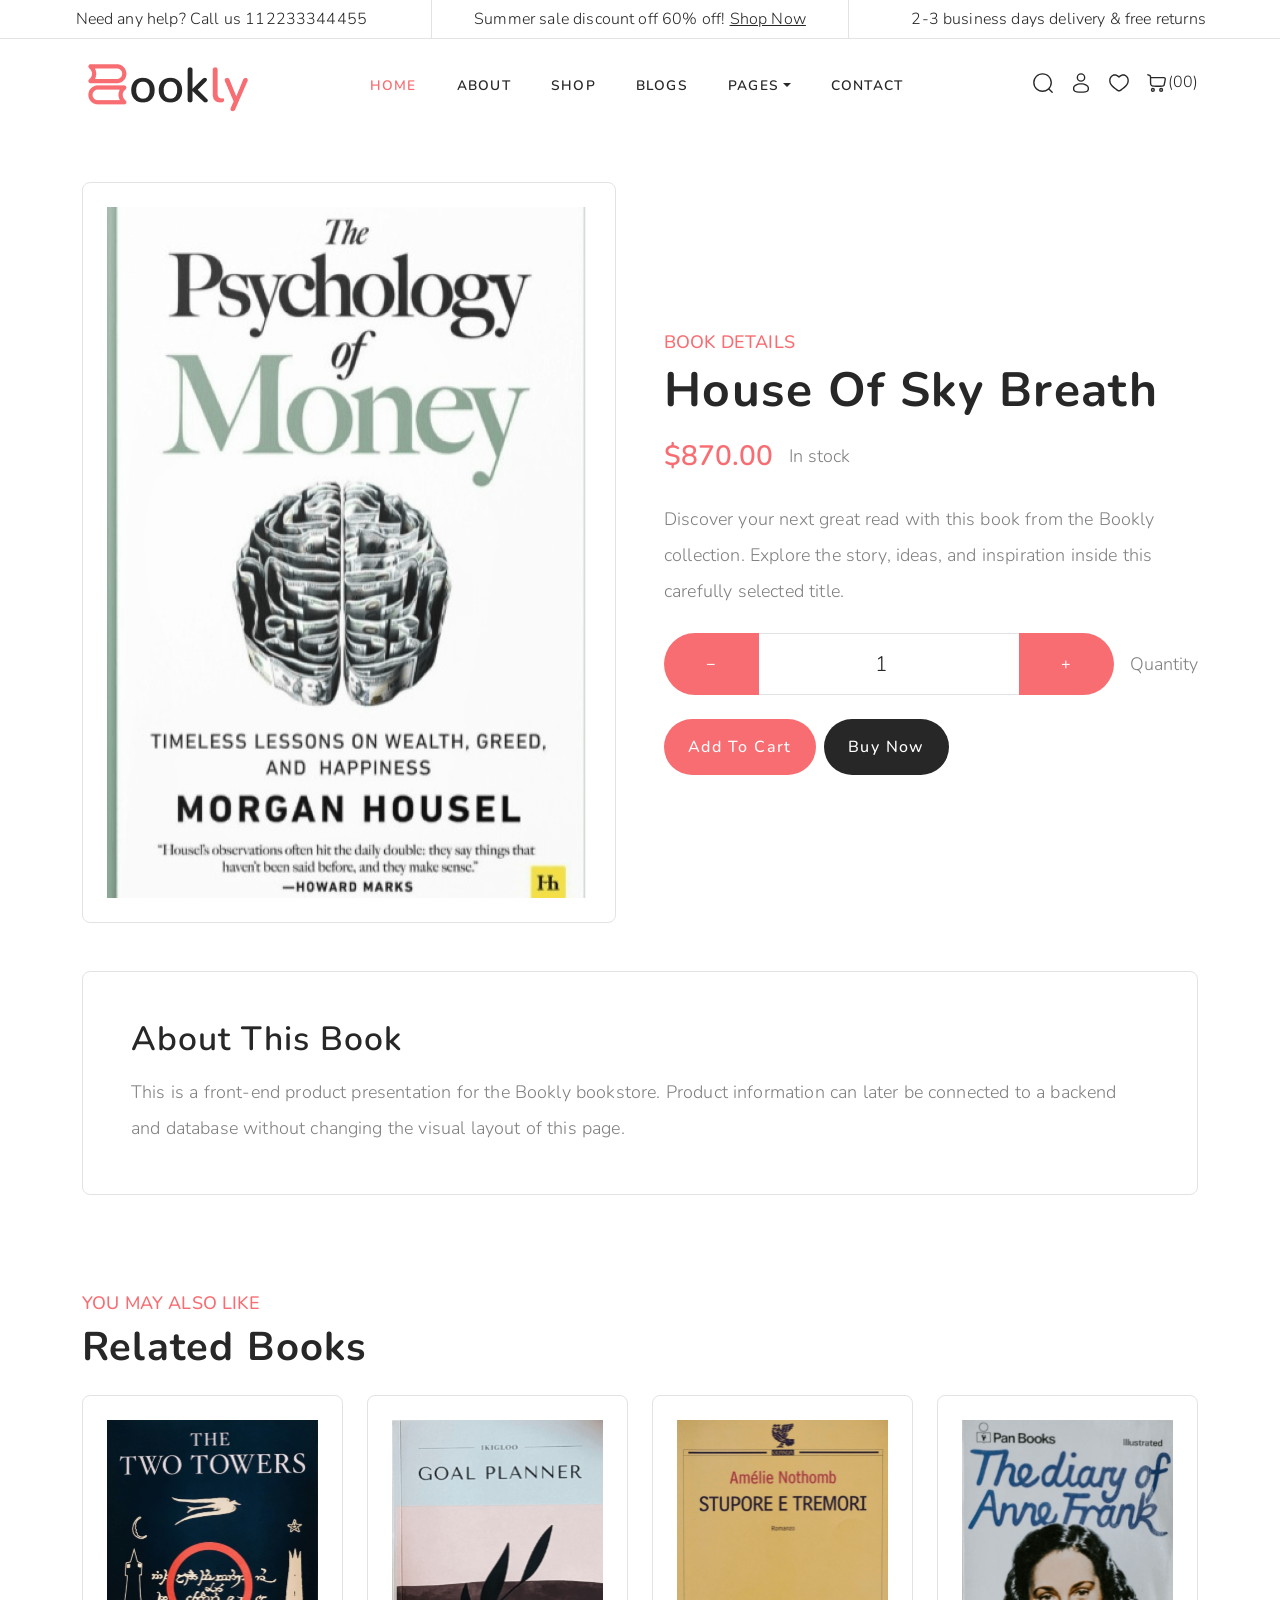
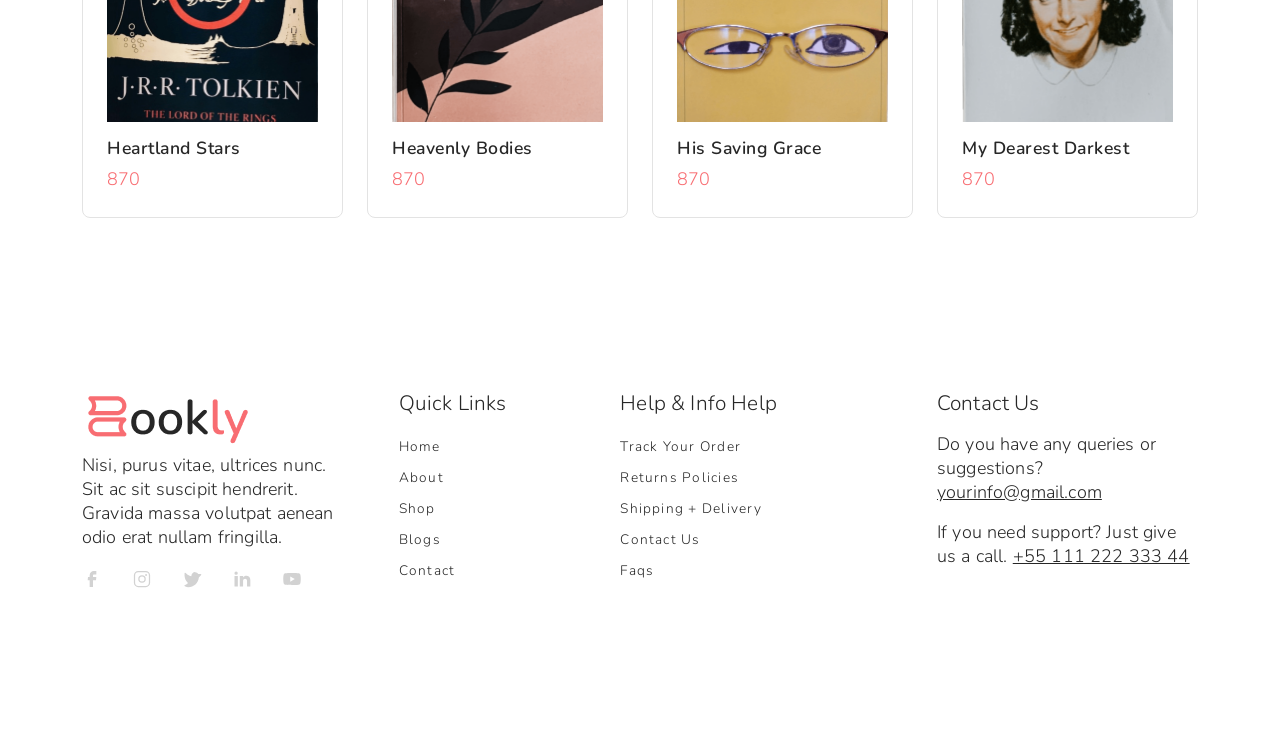
<file: single-product.html>
<!DOCTYPE html><html><head>
<title>Bookly - Product</title><meta charset="utf-8"><meta name="viewport" content="width=device-width, initial-scale=1.0">
<link rel="stylesheet" type="text/css" href="style.css">
<link rel="preconnect" href="https://fonts.googleapis.com"><link rel="preconnect" href="https://fonts.gstatic.com" crossorigin>
<link href="https://fonts.googleapis.com/css2?family=Nunito:ital,wght@0,200..1000;1,200..1000&display=swap" rel="stylesheet">
</head><body><!DOCTYPE html>
<html>
  <head>
    <title>Bookly - Bookstore eCommerce Website Template</title>
    <meta charset="utf-8">
    <meta http-equiv="X-UA-Compatible" content="IE=edge">
    <meta name="viewport" content="width=device-width, initial-scale=1.0">
    <meta name="format-detection" content="telephone=no">
    <meta name="apple-mobile-web-app-capable" content="yes">
    <meta name="author" content="">
    <meta name="keywords" content="">
    <meta name="description" content="">
    <link href="https://cdn.jsdelivr.net/npm/bootstrap@5.3.3/dist/css/bootstrap.min.css" rel="stylesheet"
      integrity="sha384-QWTKZyjpPEjISv5WaRU9OFeRpok6YctnYmDr5pNlyT2bRjXh0JMhjY6hW+ALEwIH" crossorigin="anonymous">
    <link rel="stylesheet" type="text/css" href="style.css">
    <link rel="stylesheet" href="https://cdn.jsdelivr.net/npm/swiper@9/swiper-bundle.min.css" />
    <link rel="preconnect" href="https://fonts.googleapis.com">
    <link rel="preconnect" href="https://fonts.gstatic.com" crossorigin>
    <link href="https://fonts.googleapis.com/css2?family=Nunito:ital,wght@0,200..1000;1,200..1000&display=swap" rel="stylesheet">
  </head>
  <body>
    <svg xmlns="http://www.w3.org/2000/svg" style="display: none;">
      <symbol id="search" xmlns="http://www.w3.org/2000/symbolsvg" viewBox="0 0 24 24">
        <path fill="currentColor" fill-rule="evenodd"
          d="M11.5 2.75a8.75 8.75 0 1 0 0 17.5a8.75 8.75 0 0 0 0-17.5M1.25 11.5c0-5.66 4.59-10.25 10.25-10.25S21.75 5.84 21.75 11.5c0 2.56-.939 4.902-2.491 6.698l3.271 3.272a.75.75 0 1 1-1.06 1.06l-3.272-3.271A10.21 10.21 0 0 1 11.5 21.75c-5.66 0-10.25-4.59-10.25-10.25"
          clip-rule="evenodd" />
      </symbol>
      <symbol id="user" xmlns="http://www.w3.org/2000/svg" viewBox="0 0 24 24">
        <path fill="currentColor" fill-rule="evenodd"
          d="M12 1.25a4.75 4.75 0 1 0 0 9.5a4.75 4.75 0 0 0 0-9.5M8.75 6a3.25 3.25 0 1 1 6.5 0a3.25 3.25 0 0 1-6.5 0M12 12.25c-2.313 0-4.445.526-6.024 1.414C4.42 14.54 3.25 15.866 3.25 17.5v.102c-.001 1.162-.002 2.62 1.277 3.662c.629.512 1.51.877 2.7 1.117c1.192.242 2.747.369 4.773.369s3.58-.127 4.774-.369c1.19-.24 2.07-.605 2.7-1.117c1.279-1.042 1.277-2.5 1.276-3.662V17.5c0-1.634-1.17-2.96-2.725-3.836c-1.58-.888-3.711-1.414-6.025-1.414M4.75 17.5c0-.851.622-1.775 1.961-2.528c1.316-.74 3.184-1.222 5.29-1.222c2.104 0 3.972.482 5.288 1.222c1.34.753 1.961 1.677 1.961 2.528c0 1.308-.04 2.044-.724 2.6c-.37.302-.99.597-2.05.811c-1.057.214-2.502.339-4.476.339c-1.974 0-3.42-.125-4.476-.339c-1.06-.214-1.68-.509-2.05-.81c-.684-.557-.724-1.293-.724-2.601"
          clip-rule="evenodd" />
      </symbol>
      <symbol id="heart" xmlns="http://www.w3.org/2000/svg" viewBox="0 0 24 24">
        <path fill="currentColor" fill-rule="evenodd"
          d="M5.624 4.424C3.965 5.182 2.75 6.986 2.75 9.137c0 2.197.9 3.891 2.188 5.343c1.063 1.196 2.349 2.188 3.603 3.154c.298.23.594.459.885.688c.526.415.995.778 1.448 1.043c.452.264.816.385 1.126.385c.31 0 .674-.12 1.126-.385c.453-.265.922-.628 1.448-1.043c.29-.23.587-.458.885-.687c1.254-.968 2.54-1.959 3.603-3.155c1.289-1.452 2.188-3.146 2.188-5.343c0-2.15-1.215-3.955-2.874-4.713c-1.612-.737-3.778-.542-5.836 1.597a.75.75 0 0 1-1.08 0C9.402 3.882 7.236 3.687 5.624 4.424M12 4.46C9.688 2.39 7.099 2.1 5 3.059C2.786 4.074 1.25 6.426 1.25 9.138c0 2.665 1.11 4.699 2.567 6.339c1.166 1.313 2.593 2.412 3.854 3.382c.286.22.563.434.826.642c.513.404 1.063.834 1.62 1.16c.557.325 1.193.59 1.883.59s1.326-.265 1.883-.59c.558-.326 1.107-.756 1.62-1.16a78.6 78.6 0 0 1 .826-.642c1.26-.97 2.688-2.07 3.854-3.382c1.457-1.64 2.567-3.674 2.567-6.339c0-2.712-1.535-5.064-3.75-6.077c-2.099-.96-4.688-.67-7 1.399"
          clip-rule="evenodd" />
      </symbol>
      <symbol id="cart" xmlns="http://www.w3.org/2000/svg" viewBox="0 0 24 24">
        <path fill="currentColor" fill-rule="evenodd"
          d="M2.249 2.292a.75.75 0 1 0-.498 1.416l.262.091c.667.235 1.106.39 1.429.549c.303.149.437.27.525.398c.09.132.16.314.2.677c.04.38.041.875.041 1.615V9.76c0 1.453.014 2.5.151 3.3c.146.854.438 1.466.985 2.042c.594.627 1.346.9 2.243 1.026c.858.122 1.948.122 3.293.122h5.406c.742 0 1.366 0 1.87-.062c.537-.065 1.025-.209 1.452-.556c.426-.348.665-.797.837-1.309c.163-.482.289-1.093.439-1.82l.508-2.469l.002-.005l.01-.052c.165-.825.303-1.519.338-2.077c.036-.586-.031-1.164-.413-1.66c-.235-.306-.565-.479-.866-.584a4.617 4.617 0 0 0-1.002-.21c-.687-.076-1.522-.076-2.34-.076H5.667a5.932 5.932 0 0 0-.01-.108c-.054-.497-.17-.95-.453-1.362c-.284-.416-.662-.682-1.102-.899c-.412-.202-.936-.386-1.553-.603zm3.46 4.578h11.38c.856 0 1.61.001 2.205.067c.296.034.517.08.672.134a.56.56 0 0 1 .176.086c.062.082.128.23.102.651c-.027.444-.143 1.036-.321 1.926v.002l-.5 2.42c-.16.783-.27 1.303-.399 1.688c-.123.366-.239.523-.364.625c-.125.102-.303.184-.685.23c-.404.05-.935.051-1.734.051h-5.303c-1.417 0-2.4-.002-3.14-.107c-.716-.101-1.093-.285-1.366-.573c-.32-.338-.493-.668-.595-1.263c-.11-.65-.129-1.558-.129-3.047zM7.5 21.75a2.25 2.25 0 1 1 0-4.5a2.25 2.25 0 0 1 0 4.5m-.75-2.25a.75.75 0 1 0 1.5 0a.75.75 0 0 0-1.5 0m9.75 2.25a2.25 2.25 0 1 1 0-4.5a2.25 2.25 0 0 1 0 4.5m-.75-2.25a.75.75 0 1 0 1.5 0a.75.75 0 0 0-1.5 0"
          clip-rule="evenodd" />
      </symbol>
      <symbol xmlns="http://www.w3.org/2000/svg" id="alt-arrow-right-outline" viewBox="0 0 24 24">
        <path fill="currentColor" fill-rule="evenodd"
          d="M8.512 4.43a.75.75 0 0 1 1.057.082l6 7a.75.75 0 0 1 0 .976l-6 7a.75.75 0 0 1-1.138-.976L14.012 12L8.431 5.488a.75.75 0 0 1 .08-1.057"
          clip-rule="evenodd" />
      </symbol>
      <symbol xmlns="http://www.w3.org/2000/svg" id="alt-arrow-left-outline" viewBox="0 0 24 24">
        <path fill="currentColor" fill-rule="evenodd"
          d="M15.488 4.43a.75.75 0 0 1 .081 1.058L9.988 12l5.581 6.512a.75.75 0 1 1-1.138.976l-6-7a.75.75 0 0 1 0-.976l6-7a.75.75 0 0 1 1.057-.081"
          clip-rule="evenodd" />
      </symbol>
      <symbol xmlns="http://www.w3.org/2000/svg" id="cart-outline" viewBox="0 0 16 16">
        <path
          d="M0 1.5A.5.5 0 0 1 .5 1H2a.5.5 0 0 1 .485.379L2.89 3H14.5a.5.5 0 0 1 .49.598l-1 5a.5.5 0 0 1-.465.401l-9.397.472L4.415 11H13a.5.5 0 0 1 0 1H4a.5.5 0 0 1-.491-.408L2.01 3.607 1.61 2H.5a.5.5 0 0 1-.5-.5zM3.102 4l.84 4.479 9.144-.459L13.89 4H3.102zM5 12a2 2 0 1 0 0 4 2 2 0 0 0 0-4zm7 0a2 2 0 1 0 0 4 2 2 0 0 0 0-4zm-7 1a1 1 0 1 1 0 2 1 1 0 0 1 0-2zm7 0a1 1 0 1 1 0 2 1 1 0 0 1 0-2z" />
      </symbol>
      <symbol xmlns="http://www.w3.org/2000/svg" id="quality" viewBox="0 0 16 16">
        <path
          d="M9.669.864 8 0 6.331.864l-1.858.282-.842 1.68-1.337 1.32L2.6 6l-.306 1.854 1.337 1.32.842 1.68 1.858.282L8 12l1.669-.864 1.858-.282.842-1.68 1.337-1.32L13.4 6l.306-1.854-1.337-1.32-.842-1.68L9.669.864zm1.196 1.193.684 1.365 1.086 1.072L12.387 6l.248 1.506-1.086 1.072-.684 1.365-1.51.229L8 10.874l-1.355-.702-1.51-.229-.684-1.365-1.086-1.072L3.614 6l-.25-1.506 1.087-1.072.684-1.365 1.51-.229L8 1.126l1.356.702 1.509.229z" />
        <path d="M4 11.794V16l4-1 4 1v-4.206l-2.018.306L8 13.126 6.018 12.1 4 11.794z" />
      </symbol>
      <symbol xmlns="http://www.w3.org/2000/svg" id="price-tag" viewBox="0 0 16 16">
        <path d="M6 4.5a1.5 1.5 0 1 1-3 0 1.5 1.5 0 0 1 3 0zm-1 0a.5.5 0 1 0-1 0 .5.5 0 0 0 1 0z" />
        <path
          d="M2 1h4.586a1 1 0 0 1 .707.293l7 7a1 1 0 0 1 0 1.414l-4.586 4.586a1 1 0 0 1-1.414 0l-7-7A1 1 0 0 1 1 6.586V2a1 1 0 0 1 1-1zm0 5.586 7 7L13.586 9l-7-7H2v4.586z" />
      </symbol>
      <symbol xmlns="http://www.w3.org/2000/svg" id="shield-plus" viewBox="0 0 16 16">
        <path
          d="M5.338 1.59a61.44 61.44 0 0 0-2.837.856.481.481 0 0 0-.328.39c-.554 4.157.726 7.19 2.253 9.188a10.725 10.725 0 0 0 2.287 2.233c.346.244.652.42.893.533.12.057.218.095.293.118a.55.55 0 0 0 .101.025.615.615 0 0 0 .1-.025c.076-.023.174-.061.294-.118.24-.113.547-.29.893-.533a10.726 10.726 0 0 0 2.287-2.233c1.527-1.997 2.807-5.031 2.253-9.188a.48.48 0 0 0-.328-.39c-.651-.213-1.75-.56-2.837-.855C9.552 1.29 8.531 1.067 8 1.067c-.53 0-1.552.223-2.662.524zM5.072.56C6.157.265 7.31 0 8 0s1.843.265 2.928.56c1.11.3 2.229.655 2.887.87a1.54 1.54 0 0 1 1.044 1.262c.596 4.477-.787 7.795-2.465 9.99a11.775 11.775 0 0 1-2.517 2.453 7.159 7.159 0 0 1-1.048.625c-.28.132-.581.24-.829.24s-.548-.108-.829-.24a7.158 7.158 0 0 1-1.048-.625 11.777 11.777 0 0 1-2.517-2.453C1.928 10.487.545 7.169 1.141 2.692A1.54 1.54 0 0 1 2.185 1.43 62.456 62.456 0 0 1 5.072.56z" />
        <path
          d="M8 4.5a.5.5 0 0 1 .5.5v1.5H10a.5.5 0 0 1 0 1H8.5V9a.5.5 0 0 1-1 0V7.5H6a.5.5 0 0 1 0-1h1.5V5a.5.5 0 0 1 .5-.5z" />
      </symbol>
      <symbol xmlns="http://www.w3.org/2000/svg" id="star-fill" viewBox="0 0 24 24">
        <path fill="currentColor"
          d="M9.153 5.408C10.42 3.136 11.053 2 12 2c.947 0 1.58 1.136 2.847 3.408l.328.588c.36.646.54.969.82 1.182c.28.213.63.292 1.33.45l.636.144c2.46.557 3.689.835 3.982 1.776c.292.94-.546 1.921-2.223 3.882l-.434.507c-.476.557-.715.836-.822 1.18c-.107.345-.071.717.001 1.46l.066.677c.253 2.617.38 3.925-.386 4.506c-.766.582-1.918.051-4.22-1.009l-.597-.274c-.654-.302-.981-.452-1.328-.452c-.347 0-.674.15-1.328.452l-.596.274c-2.303 1.06-3.455 1.59-4.22 1.01c-.767-.582-.64-1.89-.387-4.507l.066-.676c.072-.744.108-1.116 0-1.46c-.106-.345-.345-.624-.821-1.18l-.434-.508c-1.677-1.96-2.515-2.941-2.223-3.882c.293-.941 1.523-1.22 3.983-1.776l.636-.144c.699-.158 1.048-.237 1.329-.45c.28-.213.46-.536.82-1.182z" />
      </symbol>
      <symbol xmlns="http://www.w3.org/2000/svg" id="star-empty" viewBox="0 0 16 16">
        <path
          d="M2.866 14.85c-.078.444.36.791.746.593l4.39-2.256 4.389 2.256c.386.198.824-.149.746-.592l-.83-4.73 3.522-3.356c.33-.314.16-.888-.282-.95l-4.898-.696L8.465.792a.513.513 0 0 0-.927 0L5.354 5.12l-4.898.696c-.441.062-.612.636-.283.95l3.523 3.356-.83 4.73zm4.905-2.767-3.686 1.894.694-3.957a.565.565 0 0 0-.163-.505L1.71 6.745l4.052-.576a.525.525 0 0 0 .393-.288L8 2.223l1.847 3.658a.525.525 0 0 0 .393.288l4.052.575-2.906 2.77a.565.565 0 0 0-.163.506l.694 3.957-3.686-1.894a.503.503 0 0 0-.461 0z" />
      </symbol>
      <symbol xmlns="http://www.w3.org/2000/svg" id="star-half" viewBox="0 0 16 16">
        <path
          d="M5.354 5.119 7.538.792A.516.516 0 0 1 8 .5c.183 0 .366.097.465.292l2.184 4.327 4.898.696A.537.537 0 0 1 16 6.32a.548.548 0 0 1-.17.445l-3.523 3.356.83 4.73c.078.443-.36.79-.746.592L8 13.187l-4.389 2.256a.52.52 0 0 1-.146.05c-.342.06-.668-.254-.6-.642l.83-4.73L.173 6.765a.55.55 0 0 1-.172-.403.58.58 0 0 1 .085-.302.513.513 0 0 1 .37-.245l4.898-.696zM8 12.027a.5.5 0 0 1 .232.056l3.686 1.894-.694-3.957a.565.565 0 0 1 .162-.505l2.907-2.77-4.052-.576a.525.525 0 0 1-.393-.288L8.001 2.223 8 2.226v9.8z" />
      </symbol>
      <symbol xmlns="http://www.w3.org/2000/svg" id="quote" viewBox="0 0 24 24">
        <path fill="currentColor" d="m15 17l2-4h-4V6h7v7l-2 4h-3Zm-9 0l2-4H4V6h7v7l-2 4H6Z" />
      </symbol>
      <symbol xmlns="http://www.w3.org/2000/svg" id="facebook" viewBox="0 0 24 24">
        <path fill="currentColor"
          d="M9.198 21.5h4v-8.01h3.604l.396-3.98h-4V7.5a1 1 0 0 1 1-1h3v-4h-3a5 5 0 0 0-5 5v2.01h-2l-.396 3.98h2.396v8.01Z" />
      </symbol>
      <symbol xmlns="http://www.w3.org/2000/svg" id="youtube" viewBox="0 0 32 32">
        <path fill="currentColor"
          d="M29.41 9.26a3.5 3.5 0 0 0-2.47-2.47C24.76 6.2 16 6.2 16 6.2s-8.76 0-10.94.59a3.5 3.5 0 0 0-2.47 2.47A36.13 36.13 0 0 0 2 16a36.13 36.13 0 0 0 .59 6.74a3.5 3.5 0 0 0 2.47 2.47c2.18.59 10.94.59 10.94.59s8.76 0 10.94-.59a3.5 3.5 0 0 0 2.47-2.47A36.13 36.13 0 0 0 30 16a36.13 36.13 0 0 0-.59-6.74ZM13.2 20.2v-8.4l7.27 4.2Z" />
      </symbol>
      <symbol xmlns="http://www.w3.org/2000/svg" id="twitter" viewBox="0 0 256 256">
        <path fill="currentColor"
          d="m245.66 77.66l-29.9 29.9C209.72 177.58 150.67 232 80 232c-14.52 0-26.49-2.3-35.58-6.84c-7.33-3.67-10.33-7.6-11.08-8.72a8 8 0 0 1 3.85-11.93c.26-.1 24.24-9.31 39.47-26.84a110.93 110.93 0 0 1-21.88-24.2c-12.4-18.41-26.28-50.39-22-98.18a8 8 0 0 1 13.65-4.92c.35.35 33.28 33.1 73.54 43.72V88a47.87 47.87 0 0 1 14.36-34.3A46.87 46.87 0 0 1 168.1 40a48.66 48.66 0 0 1 41.47 24H240a8 8 0 0 1 5.66 13.66Z" />
      </symbol>
      <symbol xmlns="http://www.w3.org/2000/svg" id="instagram" viewBox="0 0 256 256">
        <path fill="currentColor"
          d="M128 80a48 48 0 1 0 48 48a48.05 48.05 0 0 0-48-48Zm0 80a32 32 0 1 1 32-32a32 32 0 0 1-32 32Zm48-136H80a56.06 56.06 0 0 0-56 56v96a56.06 56.06 0 0 0 56 56h96a56.06 56.06 0 0 0 56-56V80a56.06 56.06 0 0 0-56-56Zm40 152a40 40 0 0 1-40 40H80a40 40 0 0 1-40-40V80a40 40 0 0 1 40-40h96a40 40 0 0 1 40 40ZM192 76a12 12 0 1 1-12-12a12 12 0 0 1 12 12Z" />
      </symbol>
      <symbol xmlns="http://www.w3.org/2000/svg" id="linkedin" viewBox="0 0 24 24">
        <path fill="currentColor"
          d="M6.94 5a2 2 0 1 1-4-.002a2 2 0 0 1 4 .002zM7 8.48H3V21h4V8.48zm6.32 0H9.34V21h3.94v-6.57c0-3.66 4.77-4 4.77 0V21H22v-7.93c0-6.17-7.06-5.94-8.72-2.91l.04-1.68z" />
      </symbol>
      <symbol xmlns="http://www.w3.org/2000/svg" id="nav-icon" viewBox="0 0 16 16">
        <path
          d="M14 10.5a.5.5 0 0 0-.5-.5h-3a.5.5 0 0 0 0 1h3a.5.5 0 0 0 .5-.5zm0-3a.5.5 0 0 0-.5-.5h-7a.5.5 0 0 0 0 1h7a.5.5 0 0 0 .5-.5zm0-3a.5.5 0 0 0-.5-.5h-11a.5.5 0 0 0 0 1h11a.5.5 0 0 0 .5-.5z" />
      </symbol>
      <symbol xmlns="http://www.w3.org/2000/svg" id="close" viewBox="0 0 16 16">
        <path
          d="M2.146 2.854a.5.5 0 1 1 .708-.708L8 7.293l5.146-5.147a.5.5 0 0 1 .708.708L8.707 8l5.147 5.146a.5.5 0 0 1-.708.708L8 8.707l-5.146 5.147a.5.5 0 0 1-.708-.708L7.293 8 2.146 2.854Z" />
      </symbol>
      <symbol xmlns="http://www.w3.org/2000/svg" id="navbar-icon" viewBox="0 0 16 16">
        <path
          d="M14 10.5a.5.5 0 0 0-.5-.5h-3a.5.5 0 0 0 0 1h3a.5.5 0 0 0 .5-.5zm0-3a.5.5 0 0 0-.5-.5h-7a.5.5 0 0 0 0 1h7a.5.5 0 0 0 .5-.5zm0-3a.5.5 0 0 0-.5-.5h-11a.5.5 0 0 0 0 1h11a.5.5 0 0 0 .5-.5z" />
      </symbol>
    </svg><header id="header" class="site-header">

      <div class="top-info border-bottom d-none d-md-block ">
        <div class="container-fluid">
          <div class="row g-0">
            <div class="col-md-4">
              <p class="fs-6 my-2 text-center">Need any help? Call us <a href="#">112233344455</a></p>
            </div>
            <div class="col-md-4 border-start border-end">
              <p class="fs-6 my-2 text-center">Summer sale discount off 60% off! <a class="text-decoration-underline"
                  href="shop.html">Shop Now</a></p>
            </div>
            <div class="col-md-4">
              <p class="fs-6 my-2 text-center">2-3 business days delivery & free returns</p>
            </div>
          </div>
        </div>
      </div>

      <nav id="header-nav" class="navbar navbar-expand-lg py-3">
        <div class="container">
          <a class="navbar-brand" href="index.html">
            <img src="images/main-logo.png" class="logo">
          </a>
          <button class="navbar-toggler d-flex d-lg-none order-3 p-2" type="button" data-bs-toggle="offcanvas"
            data-bs-target="#bdNavbar" aria-controls="bdNavbar" aria-expanded="false" aria-label="Toggle navigation">
            <svg class="navbar-icon">
              <use xlink:href="#navbar-icon"></use>
            </svg>
          </button>
          <div class="offcanvas offcanvas-end" tabindex="-1" id="bdNavbar" aria-labelledby="bdNavbarOffcanvasLabel">
            <div class="offcanvas-header px-4 pb-0">
              <a class="navbar-brand" href="index.html">
                <img src="images/main-logo.png" class="logo">
              </a>
              <button type="button" class="btn-close btn-close-black" data-bs-dismiss="offcanvas" aria-label="Close"
                data-bs-target="#bdNavbar"></button>
            </div>
            <div class="offcanvas-body">
              <ul id="navbar"
                class="navbar-nav text-uppercase justify-content-start justify-content-lg-center align-items-start align-items-lg-center flex-grow-1">
                <li class="nav-item">
                  <a class="nav-link me-4 active" href="index.html">Home</a>
                </li>
                <li class="nav-item">
                  <a class="nav-link me-4" href="about.html">About</a>
                </li>
                <li class="nav-item">
                  <a class="nav-link me-4" href="shop.html">Shop</a>
                </li>
                <li class="nav-item">
                  <a class="nav-link me-4" href="blog.html">Blogs</a>
                </li>
                <li class="nav-item dropdown">
                  <a class="nav-link me-4 dropdown-toggle" data-bs-toggle="dropdown" href="#" role="button"
                    aria-expanded="false">Pages</a>
                  <ul class="dropdown-menu animate slide border">
                    <li>
                      <a href="about.html" class="dropdown-item fw-light">About <span
                          class="badge bg-primary">Pro</span></a>
                    </li>
                    <li>
                      <a href="shop.html" class="dropdown-item fw-light">Shop <span
                          class="badge bg-primary">Pro</span></a>
                    </li>
                    <li>
                      <a href="single-product.html" class="dropdown-item fw-light">Single Product <span
                          class="badge bg-primary">Pro</span></a>
                    </li>
                    <li>
                      <a href="cart.html" class="dropdown-item fw-light">Cart <span
                          class="badge bg-primary">Pro</span></a>
                    </li>
                    <li>
                      <a href="checkout.html" class="dropdown-item fw-light">Checkout <span
                          class="badge bg-primary">Pro</span></a>
                    </li>
                    <li>
                      <a href="blog.html" class="dropdown-item fw-light">Blog <span
                          class="badge bg-primary">Pro</span></a>
                    </li>
                    <li>
                      <a href="single-post.html" class="dropdown-item fw-light">Single Post <span
                          class="badge bg-primary">Pro</span></a>
                    </li>
                    <li>
                      <a href="contact.html" class="dropdown-item fw-light">Contact <span
                          class="badge bg-primary">Pro</span></a>
                    </li>
                  </ul>
                </li>
                <li class="nav-item">
                  <a class="nav-link me-4" href="contact.html">Contact</a>
                </li>
                
              </ul>
              <div class="user-items d-flex">
                <ul class="d-flex justify-content-end list-unstyled mb-0">
                  <li class="search-item pe-3">
                    <a href="#" class="search-button">
                      <svg class="search">
                        <use xlink:href="#search"></use>
                      </svg>
                    </a>
                  </li>
                  <li class="pe-3">
                    <a href="#" data-bs-toggle="modal" data-bs-target="#exampleModal">
                      <svg class="user">
                        <use xlink:href="#user"></use>
                      </svg>
                    </a>
                    <!-- Modal -->
                    <div class="modal fade" id="exampleModal" tabindex="-1" aria-labelledby="exampleModalLabel"
                      aria-hidden="true">
                      <div class="modal-dialog">
                        <div class="modal-content">
                          <div class="modal-header border-bottom-0">
                            <button type="button" class="btn-close" data-bs-dismiss="modal" aria-label="Close"></button>
                          </div>
                          <div class="modal-body">
                            <div class="tabs-listing">
                              <nav>
                                <div class="nav nav-tabs d-flex justify-content-center" id="nav-tab" role="tablist">
                                  <button class="nav-link text-capitalize active" id="nav-sign-in-tab" data-bs-toggle="tab"
                                    data-bs-target="#nav-sign-in" type="button" role="tab" aria-controls="nav-sign-in"
                                    aria-selected="true">Sign In</button>
                                  <button class="nav-link text-capitalize" id="nav-register-tab" data-bs-toggle="tab"
                                    data-bs-target="#nav-register" type="button" role="tab" aria-controls="nav-register"
                                    aria-selected="false">Register</button>
                                </div>
                              </nav>
                              <div class="tab-content" id="nav-tabContent">
                                <div class="tab-pane fade active show" id="nav-sign-in" role="tabpanel"
                                  aria-labelledby="nav-sign-in-tab">
                                  <div class="form-group py-3">
                                    <label class="mb-2" for="sign-in">Username or email address *</label>
                                    <input type="text" minlength="2" name="username" placeholder="Your Username"
                                      class="form-control w-100 rounded-3 p-3" required>
                                  </div>
                                  <div class="form-group pb-3">
                                    <label class="mb-2" for="sign-in">Password *</label>
                                    <input type="password" minlength="2" name="password" placeholder="Your Password"
                                      class="form-control w-100 rounded-3 p-3" required>
                                  </div>
                                  <label class="py-3">
                                    <input type="checkbox" required="" class="d-inline">
                                    <span class="label-body">Remember me</span>
                                    <span class="label-body"><a href="#" class="fw-bold">Forgot Password</a></span>
                                  </label>
                                  <button type="submit" name="submit" class="btn btn-dark w-100 my-3">Login</button>
                                </div>
                                <div class="tab-pane fade" id="nav-register" role="tabpanel"
                                  aria-labelledby="nav-register-tab">
                                  <div class="form-group py-3">
                                    <label class="mb-2" for="register">Your email address *</label>
                                    <input type="text" minlength="2" name="username" placeholder="Your Email Address"
                                      class="form-control w-100 rounded-3 p-3" required>
                                  </div>
                                  <div class="form-group pb-3">
                                    <label class="mb-2" for="sign-in">Password *</label>
                                    <input type="password" minlength="2" name="password" placeholder="Your Password"
                                      class="form-control w-100 rounded-3 p-3" required>
                                  </div>
                                  <label class="py-3">
                                    <input type="checkbox" required="" class="d-inline">
                                    <span class="label-body">I agree to the <a href="#" class="fw-bold">Privacy
                                        Policy</a></span>
                                  </label>
                                  <button type="submit" name="submit" class="btn btn-dark w-100 my-3">Register</button>
                                </div>
                              </div>
                            </div>
                          </div>
                        </div>
                      </div>
                    </div>
                  </li>
                  <li class="wishlist-dropdown dropdown pe-3">
                    <a href="#" class="dropdown-toggle" data-bs-toggle="dropdown" role="button" aria-expanded="false">
                      <svg class="wishlist">
                        <use xlink:href="#heart"></use>
                      </svg>
                    </a>
                    <div class="dropdown-menu animate slide dropdown-menu-start dropdown-menu-lg-end p-3">
                      <h4 class="d-flex justify-content-between align-items-center mb-3">
                        <span class="text-primary">Your wishlist</span>
                        <span class="badge bg-primary rounded-pill">2</span>
                      </h4>
                      <ul class="list-group mb-3">
                        <li class="list-group-item bg-transparent d-flex justify-content-between lh-sm">
                          <div>
                            <h5>
                              <a href="single-product.html">The Emerald Crown</a>
                            </h5>
                            <small>Special discounted price.</small>
                            <a href="#" class="d-block fw-medium text-capitalize mt-2">Add to cart</a>
                          </div>
                          <span class="text-primary">$2000</span>
                        </li>
                        <li class="list-group-item bg-transparent d-flex justify-content-between lh-sm">
                          <div>
                            <h5>
                              <a href="single-product.html">The Last Enchantment</a>
                            </h5>
                            <small>Perfect for enlightened people.</small>
                            <a href="#" class="d-block fw-medium text-capitalize mt-2">Add to cart</a>
                          </div>
                          <span class="text-primary">$400</span>
                        </li>
                        <li class="list-group-item bg-transparent d-flex justify-content-between">
                          <span class="text-capitalize"><b>Total (USD)</b></span>
                          <strong>$1470</strong>
                        </li>
                      </ul>
                      <div class="d-flex flex-wrap justify-content-center">
                        <a href="#" class="w-100 btn btn-dark mb-1" type="submit">Add all to cart</a>
                        <a href="cart.html" class="w-100 btn btn-primary" type="submit">View cart</a>
                      </div>
                    </div>
                  </li>
                  <li class="cart-dropdown dropdown">
                    <a href="cart.html" class="dropdown-toggle" data-bs-toggle="dropdown" role="button"
                      aria-expanded="false">
                      <svg class="cart">
                        <use xlink:href="#cart"></use>
                      </svg><span class="fs-6 fw-light" id="header-cart-count">(0)</span>
                    </a>
                    <div class="dropdown-menu animate slide dropdown-menu-start dropdown-menu-lg-end p-3" id="header-cart-dropdown">
                      <h4 class="d-flex justify-content-between align-items-center mb-3">
                        <span class="text-primary">Your cart</span>
                        <span class="badge bg-primary rounded-pill" id="header-cart-badge">0</span>
                      </h4>
                      <ul class="list-group mb-3" id="header-cart-items">
                        <li class="list-group-item bg-transparent text-center text-black-50">Your cart is empty.</li>
                      </ul>
                      <div class="d-flex flex-wrap justify-content-center">
                        <a href="cart.html" class="w-100 btn btn-dark mb-1">View Cart</a>
                        <a href="checkout.html" class="w-100 btn btn-primary">Go to checkout</a>
                      </div>
                    </div>
                  </li>
                       
                    </div>
                  </li>
                </ul>
              </div>
            </div>
          </div>
        </div>
      </nav>

    </header>
    <div class="search-popup">
    <div class="search-popup-container">

        <form role="search" method="get" class="search-form" action="shop.html">
            <input
                type="search"
                id="search-form"
                class="search-field"
                placeholder="Type and press enter"
                name="s"
            />

            <button type="submit" class="search-submit">
                <svg class="search">
                    <use xlink:href="#search"></use>
                </svg>
            </button>
        </form>

    </div>
</div>
<main class="single-product-page">
<section class="py-5"><div class="container-lg"><div class="row g-5 align-items-center">
<div class="col-lg-6"><div class="border rounded-3 p-4 text-center">
<img src="images/product-item1.png" class="img-fluid single-product-image" alt="House of Sky Breath">
</div></div>
<div class="col-lg-6">
<p class="text-primary text-uppercase fw-medium mb-2">Book details</p>
<h1 class="display-5 fw-bold mb-3">House of Sky Breath</h1>
<div class="d-flex align-items-center gap-3 mb-4"><span class="fs-3 text-primary fw-semibold">$870.00</span><span class="text-black-50">In stock</span></div>
<p class="text-black-50 lh-lg mb-4">Discover your next great read with this book from the Bookly collection. Explore the story, ideas, and inspiration inside this carefully selected title.</p>
<div class="d-flex align-items-center gap-3 mb-4"><div class="input-group single-product-qty">
<button type="button" class="btn btn-outline-secondary" id="product-qty-minus">−</button>
<input type="number" class="form-control text-center" id="product-qty" value="1" min="1">
<button type="button" class="btn btn-outline-secondary" id="product-qty-plus">+</button></div><span class="text-black-50">Quantity</span></div>
<div class="d-flex flex-wrap gap-2"><button type="button" class="btn btn-primary px-4 py-3" id="product-add-cart">Add to Cart</button>
<a href="checkout.html" class="btn btn-dark px-4 py-3" id="product-buy-now">Buy Now</a></div>
</div></div></div></section>
<section class="pb-5"><div class="container-lg"><div class="border rounded-3 p-4 p-md-5">
<h3 class="mb-3">About this book</h3><p class="text-black-50 lh-lg mb-0">This is a front-end product presentation for the Bookly bookstore. Product information can later be connected to a backend and database without changing the visual layout of this page.</p>
</div></div></section>
<section class="py-5"><div class="container-lg"><div class="mb-4"><p class="text-primary text-uppercase fw-medium mb-2">You may also like</p><h2 class="display-6 fw-bold">Related Books</h2></div>
<div class="row g-4">
<div class="col-md-6 col-lg-3"><div class="card position-relative p-4 border rounded-3 h-100">
<img src="images/product-item2.png" class="img-fluid mb-3" alt="Heartland Stars">
<h6 class="mb-2"><a href="single-product.html" class="text-decoration-none">Heartland Stars</a></h6>
<span class="price text-primary">870</span></div></div>
<div class="col-md-6 col-lg-3"><div class="card position-relative p-4 border rounded-3 h-100">
<img src="images/product-item3.png" class="img-fluid mb-3" alt="Heavenly Bodies">
<h6 class="mb-2"><a href="single-product.html" class="text-decoration-none">Heavenly Bodies</a></h6>
<span class="price text-primary">870</span></div></div>
<div class="col-md-6 col-lg-3"><div class="card position-relative p-4 border rounded-3 h-100">
<img src="images/product-item4.png" class="img-fluid mb-3" alt="His Saving Grace">
<h6 class="mb-2"><a href="single-product.html" class="text-decoration-none">His Saving Grace</a></h6>
<span class="price text-primary">870</span></div></div>
<div class="col-md-6 col-lg-3"><div class="card position-relative p-4 border rounded-3 h-100">
<img src="images/product-item5.png" class="img-fluid mb-3" alt="My Dearest Darkest">
<h6 class="mb-2"><a href="single-product.html" class="text-decoration-none">My Dearest Darkest</a></h6>
<span class="price text-primary">870</span></div></div></div></div></section>
</main><footer id="footer" class="padding-large">
      <div class="container">
        <div class="row">
          <div class="footer-top-area">
            <div class="row d-flex flex-wrap justify-content-between">
              <div class="col-lg-3 col-sm-6 pb-3">
                <div class="footer-menu">
                  <img src="images/main-logo.png" alt="logo" class="img-fluid mb-2">
                  <p>Nisi, purus vitae, ultrices nunc. Sit ac sit suscipit hendrerit. Gravida massa volutpat aenean odio
                    erat nullam fringilla.</p>
                  <div class="social-links">
                    <ul class="d-flex list-unstyled">
                      <li>
                        <a href="#">
                          <svg class="facebook">
                            <use xlink:href="#facebook" />
                          </svg>
                        </a>
                      </li>
                      <li>
                        <a href="#">
                          <svg class="instagram">
                            <use xlink:href="#instagram" />
                          </svg>
                        </a>
                      </li>
                      <li>
                        <a href="#">
                          <svg class="twitter">
                            <use xlink:href="#twitter" />
                          </svg>
                        </a>
                      </li>
                      <li>
                        <a href="#">
                          <svg class="linkedin">
                            <use xlink:href="#linkedin" />
                          </svg>
                        </a>
                      </li>
                      <li>
                        <a href="#">
                          <svg class="youtube">
                            <use xlink:href="#youtube" />
                          </svg>
                        </a>
                      </li>
                    </ul>
                  </div>
                </div>
              </div>
              <div class="col-lg-2 col-sm-6 pb-3">
                <div class="footer-menu text-capitalize">
                  <h5 class="widget-title pb-2">Quick Links</h5>
                  <ul class="menu-list list-unstyled text-capitalize">
                    <li class="menu-item mb-1">
                      <a href="#">Home</a>
                    </li>
                    <li class="menu-item mb-1">
                      <a href="#">About</a>
                    </li>
                    <li class="menu-item mb-1">
                      <a href="#">Shop</a>
                    </li>
                    <li class="menu-item mb-1">
                      <a href="#">Blogs</a>
                    </li>
                    <li class="menu-item mb-1">
                      <a href="#">Contact</a>
                    </li>
                  </ul>
                </div>
              </div>
              <div class="col-lg-3 col-sm-6 pb-3">
                <div class="footer-menu text-capitalize">
                  <h5 class="widget-title pb-2">Help & Info Help</h5>
                  <ul class="menu-list list-unstyled">
                    <li class="menu-item mb-1">
                      <a href="#">Track Your Order</a>
                    </li>
                    <li class="menu-item mb-1">
                      <a href="#">Returns Policies</a>
                    </li>
                    <li class="menu-item mb-1">
                      <a href="#">Shipping + Delivery</a>
                    </li>
                    <li class="menu-item mb-1">
                      <a href="#">Contact Us</a>
                    </li>
                    <li class="menu-item mb-1">
                      <a href="#">Faqs</a>
                    </li>
                  </ul>
                </div>
              </div>
              <div class="col-lg-3 col-sm-6 pb-3">
                <div class="footer-menu contact-item">
                  <h5 class="widget-title text-capitalize pb-2">Contact Us</h5>
                  <p>Do you have any queries or suggestions? <a href="mailto:"
                      class="text-decoration-underline">yourinfo@gmail.com</a></p>
                  <p>If you need support? Just give us a call. <a href="#" class="text-decoration-underline">+55 111 222
                      333 44</a></p>
                </div>
              </div>
            </div>
          </div>
        </div>
      </div>
    </footer>
<script src="js/jquery-1.11.0.min.js"></script><script src="js/script.js"></script><script src="js/ecommerce.js"></script>
<script>
document.addEventListener("DOMContentLoaded", function () {
  const qty=document.getElementById("product-qty");
  const product={name:"House of Sky Breath",price:870.0,image:"images/product-item1.png"};
  document.getElementById("product-qty-minus").onclick=()=>qty.value=Math.max(1,Number(qty.value)-1);
  document.getElementById("product-qty-plus").onclick=()=>qty.value=Math.max(1,Number(qty.value)+1);
  function add(amount) {
    const cart=JSON.parse(localStorage.getItem("booklyCart")||"[]");
    const existing=cart.find(i=>i.name===product.name);
    if(existing) existing.quantity+=amount; else cart.push({...product,quantity:amount});
    localStorage.setItem("booklyCart",JSON.stringify(cart));
  }
  document.getElementById("product-add-cart").onclick=function() {
    add(Math.max(1,Number(qty.value)||1)); this.textContent="Added to Cart";
    setTimeout(()=>this.textContent="Add to Cart",1200);
  };
  document.getElementById("product-buy-now").onclick=function() { add(Math.max(1,Number(qty.value)||1)); };
});
</script></body></html>
</file>
<file: style.css>
/*
Theme Name: Bookly
Theme URI: https://templatejungle.com/
Author: TemplatesJungle
Author URI: https://templatesjungle.com/
Description: Bookly - Bookstore eCommerce Bootstrap 5 HTML CSS Website Template
Version: 1.1
*/

/*--------------------------------------------------------------
This is main CSS file that contains custom style rules used in this template
--------------------------------------------------------------*/

/*------------------------------------*\
    Table of contents
\*------------------------------------*/

/*------------------------------------------------

CSS STRUCTURE:
1. VARIABLES

2. GENERAL TYPOGRAPHY
  2.1 General Styles
  2.2 Section Title
  2.3 Buttons

3. CONTENT ELEMENTS
  3.1 Form Control
  3.2 Form Select
  3.3 Table
  3.4 Pagination
  3.5 Slash Divider

4. SITE STRUCTURE
  4.1 Header
  4.2 Billboard
  4.3 Icon Box - Company Services
  4.4 Product
  4.5 Items Listings
  4.6 Testimonial
  4.7 Brands
  4.8 Instagram
  4.9 Footer

5. OTHER PAGES
  5.1 Single Product Page
    - Product Tabs
    
/*--------------------------------------------------------------
/** 1. VARIABLES
--------------------------------------------------------------*/
:root {
  --accent-color:             #717171;
  --white-color:              #fff;
  --black-color:              #272727;
  --gray-color:               #F3F3F3;
  --gray-color-200:           #E3E3E3;
  --gray-color-300:           #E0E0E0;
  --gray-color-500:           #D0D0D0;
  --gray-color-800:           #3A3A3A;
  --light-gray-color:         #D2D2D2;
  --primary-color:            #F86D72;
  --bs-body-color:            #272727;
  --bs-secondary-color:       #FFE8F0;
  --bs-secondary-rgb:         255, 232, 240;
  --bs-primary-rgb:           248,109,114;
  --bs-border-color:          #E3E3E3;
  --bs-dropdown-link-active-bg: #F5F5F5;
  --light-color:              #F8F8F8;
  --light-blue-color:         #EDF1F3;
  --navbar-color-color:       #131814;
  --swiper-theme-color:       #4A4A4A;
  --swiper-pagination-color:  #4A4A4A;
  --bs-box-shadow: 0 0.2rem 0.6rem rgba(0, 0, 0, 0.08);

  --bs-btn-font-size: 1rem;
}

/* Fonts */
:root {
    --body-font           : "Nunito", sans-serif;
    --heading-font        : "Nunito", sans-serif;
}

@media (min-width: 1850px){
  .container, .container-lg, .container-md, .container-sm, .container-xl, .container-xxl {
    max-width: 1540px;
  }
}

/*----------------------------------------------*/
/* 2. GENERAL TYPOGRAPHY */
/*----------------------------------------------*/

/* 2.1 General Styles
/*----------------------------------------------*/
*, *::before, *::after {
  -webkit-box-sizing: border-box;
  -moz-box-sizing: border-box;
  box-sizing: border-box;
}
html {
  box-sizing: border-box;
}
body {
  font-family: var(--body-font);
  font-size: 18px;
  font-weight: 300;
  margin: 0;
}
p {
  color: var(--black-color);
  letter-spacing: 0.01rem;
  line-height: normal;
}
a {
  color: var(--black-color);
  text-decoration: none;
  transition: 0.3s color ease-out;
}
a.light {
  color: var(--light-color);
}
a:hover {
  text-decoration: none;
  color: var(--primary-color);
}
hr{
  margin: 1.25rem 0;
  color: var(--gray-color-200);
  opacity: 1;
}

/*------------ Background Color -----------*/
.bg-gray {
  background: var(--gray-color);
}
.bg-dark {
  background: var(--black-color);
}
.bg-light {
  background: var(--light-color);
}
.bg-light-gray {
  background: #F5F5F5;
}

/* - Section Padding
--------------------------------------------------------------*/
.padding-xsmall {
  padding-top: 0.5em;
  padding-bottom: 0.5em;
}
.padding-small {
  padding-top: 2em;
  padding-bottom: 2em;
}
.padding-medium {
  padding-top: 4em;
  padding-bottom: 4em;
}
.padding-large {
  padding-top: 7em;
  padding-bottom: 7em;
}
.padding-xlarge {
  padding-top: 9.5em;
  padding-bottom: 9.5em;
}

/* - Section margin
--------------------------------------------------------------*/
.margin-small {
  margin-top: 2em;
  margin-bottom: 2em;
}
.margin-medium {
  margin-top: 4em;
  margin-bottom: 4em;
}
.margin-large {
  margin-top: 7em;
  margin-bottom: 7em;
}
.margin-xlarge {
  margin-top: 9.5em;
  margin-bottom: 9.5em;
}

/* 2.2 Section Title
/*----------------------------------------------*/
h1,
h2,
h3,
h4,
h5,
h6 {
  font-family: var(--heading-font);
  text-transform: capitalize;
  letter-spacing: 0.03em;
  font-weight: 600;
  line-height: 115%;
}
h4,
h5,
h6 {
  color: var(--light-black-color);
}

h1{
  font-size: 3.9rem;
}
h2{
  font-size: 3.6rem;
}
h3{
  font-size: 2.1rem;
}
h4{
  font-size: 1.4rem;
}
h5{
  font-size: 1.3rem;
  font-weight: 300;
  text-transform: capitalize;
  letter-spacing: 0.01rem;
}
h6{
  font-size: 1.1rem;
}

@media only screen and (max-width: 999px) {
  h1{
    font-size: 3rem;
  }
  h2{
    font-size: 2.95rem;
  }
  h3{
    font-size: 1.5rem;
  }
  h4{
    font-size: 1.24rem;
  }
  h5{
    font-size: 1.20rem;
  }
}

@media only screen and (max-width: 500px) {
  h1{
    font-size: 2.6rem;
  }
  h2{
    font-size: 2rem;
  }
}

/*--------------------------------------------------------------
/** 2.3 Buttons
--------------------------------------------------------------*/
.btn {
  font-weight: 500;
  text-transform: capitalize;
  letter-spacing: 0.09em;
  color: var(--white-color);
  background-color: var(--primary-color);
  border: none;
  padding: 1.125rem 2.625rem;
  font-size: 1rem;
  border-radius: 200px;
  cursor: pointer;
}
.btn:hover,
.btn:focus-visible,
.btn-check:checked+.btn, .btn.active, .btn.show, .btn:first-child:active, :not(.btn-check)+.btn:active {
  color: var(--white-color);
  background-color: var(--black-color);
}
.btn-dark {
  background-color: var(--black-color);
}
.btn-dark:hover {
  background-color: var(--primary-color);
}

.btn-light {
  background-color: var(--light-color);
}
.btn-light:hover {
  color: #fff;
  background-color: var(--primary-color);
}

/*--------------------------------------------------------------
/** 3. CONTENT ELEMENTS
--------------------------------------------------------------*/

/*--------------------------------------------------------------
/** 3.1 Form Control
--------------------------------------------------------------*/
.form-control {
  padding: 1rem;
  font-size: 21px;
  font-weight: 300;
  letter-spacing: 0.01rem;
  line-height: normal;
}
.form-control:focus {
  box-shadow: none;
  border-color: #131814;
}
input.form-control::placeholder,
textarea.form-control::placeholder {
  color: var(--black-color);
}

/*--------------------------------------------------------------
/** 3.2 Form Select
--------------------------------------------------------------*/
.filter-blog .form-select,
.filter-shop .form-select{
  padding: 0;
  font-size: 21px;
  font-weight: 300;
  border: none;
  background-color: transparent;
  line-height: normal;
  width: 180px;
}
.form-select:focus {
  box-shadow: none;
}

.form-check-input:checked {
  background-color: var(--primary-color);
  border-color: var(--primary-color);
}
.form-check-input:focus {
  border-color: var(--primary-color);
  box-shadow: 0 0 0 0.25rem rgba(243, 141, 68, 0.25);
}

/*--------------------------------------------------------------
/** 3.3 Table
--------------------------------------------------------------*/
th{
  font-weight: 300;
  letter-spacing: 0.06rem;
}

/*--------------------------------------------------------------
/** 3.4 Pagination
--------------------------------------------------------------*/
.page-link {
  padding: 0;
  font-size: 21px;
  color: var(--black-color);
  background: none;
  border: none;
}
.page-link:focus {
  color: var(--primary-color);
  background: none;
  box-shadow: none;
}
.page-link:hover {
  color: var(--primary-color);
  background: none;
  border: none;
}
.active>.page-link, .page-link.active {
  color: var(--primary-color);
  background: none;
  border: none;
}
.disabled>.page-link, .page-link.disabled {
  color: var(--gray-color-500);
  background: none;
  border: none;
}

/* Animation */
@media (min-width: 200px) {
  .animate {
    animation-duration: 0.3s;
    -webkit-animation-duration: 0.3s;
    animation-fill-mode: both;
    -webkit-animation-fill-mode: both;
  }
}

/* Animate Slide */
@keyframes slide {
  0% {
    transform: translateY(1rem);
    opacity: 0;
  }
  100% {
    transform: translateY(0rem);
    opacity: 1;
  }
  0% {
    transform: translateY(1rem);
    opacity: 0;
  }
}

@-webkit-keyframes slide {
  0% {
    -webkit-transform: transform;
    -webkit-opacity: 0;
  }
  100% {
    -webkit-transform: translateY(0);
    -webkit-opacity: 1;
  }
  0% {
    -webkit-transform: translateY(1rem);
    -webkit-opacity: 0;
  }
}

.slide {
  -webkit-animation-name: slide;
  animation-name: slide;
}

/*----------------------------------------------*/
/* 4. SITE STRUCTURE */
/*----------------------------------------------*/

/* Preloader */
#preloader {
  background: #FFF;
  opacity: 0.8;
  height: 100%;
  position: fixed;
  width: 100%;
  top: 0;
  z-index: 99999999;
  transition: 0.2s ease-in-out;
}
#preloader.hide-preloader{
  display: none;
}

.book {
  --color: #F86D72;
  --duration: 6.8s;
  width: 32px;
  height: 12px;
  position: absolute;
  left: 50%;
  top: 50%;
  -webkit-transform: translate(-50%, -50%);
  -moz-transform: translate(-50%, -50%);
  -ms-transform: translate(-50%, -50%);
  -o-transform: translate(-50%, -50%);
  transform: translate(-50%, -50%);
}
.book .inner {
  width: 32px;
  height: 12px;
  position: relative;
  transform-origin: 2px 2px;
  transform: rotateZ(-90deg);
  animation: book var(--duration) ease infinite;
}
.book .inner .left,
.book .inner .right {
  width: 60px;
  height: 4px;
  top: 0;
  border-radius: 2px;
  background: var(--color);
  position: absolute;
}
.book .inner .left:before,
.book .inner .right:before {
  content: "";
  width: 48px;
  height: 4px;
  border-radius: 2px;
  background: inherit;
  position: absolute;
  top: -10px;
  left: 6px;
}
.book .inner .left {
  right: 28px;
  transform-origin: 58px 2px;
  transform: rotateZ(90deg);
  animation: left var(--duration) ease infinite;
}
.book .inner .right {
  left: 28px;
  transform-origin: 2px 2px;
  transform: rotateZ(-90deg);
  animation: right var(--duration) ease infinite;
}
.book .inner .middle {
  width: 32px;
  height: 12px;
  border: 4px solid var(--color);
  border-top: 0;
  border-radius: 0 0 9px 9px;
  transform: translateY(2px);
}
.book ul {
  margin: 0;
  padding: 0;
  list-style: none;
  position: absolute;
  left: 50%;
  top: 0;
}
.book ul li {
  height: 4px;
  border-radius: 2px;
  transform-origin: 100% 2px;
  width: 48px;
  right: 0;
  top: -10px;
  position: absolute;
  background: var(--color);
  transform: rotateZ(0deg) translateX(-18px);
  animation-duration: var(--duration);
  animation-timing-function: ease;
  animation-iteration-count: infinite;
}
.book ul li:nth-child(0) {
  animation-name: page-0;
}
.book ul li:nth-child(1) {
  animation-name: page-1;
}
.book ul li:nth-child(2) {
  animation-name: page-2;
}
.book ul li:nth-child(3) {
  animation-name: page-3;
}
.book ul li:nth-child(4) {
  animation-name: page-4;
}
.book ul li:nth-child(5) {
  animation-name: page-5;
}
.book ul li:nth-child(6) {
  animation-name: page-6;
}
.book ul li:nth-child(7) {
  animation-name: page-7;
}
.book ul li:nth-child(8) {
  animation-name: page-8;
}
.book ul li:nth-child(9) {
  animation-name: page-9;
}
.book ul li:nth-child(10) {
  animation-name: page-10;
}
.book ul li:nth-child(11) {
  animation-name: page-11;
}
.book ul li:nth-child(12) {
  animation-name: page-12;
}
.book ul li:nth-child(13) {
  animation-name: page-13;
}
.book ul li:nth-child(14) {
  animation-name: page-14;
}
.book ul li:nth-child(15) {
  animation-name: page-15;
}
.book ul li:nth-child(16) {
  animation-name: page-16;
}
.book ul li:nth-child(17) {
  animation-name: page-17;
}
.book ul li:nth-child(18) {
  animation-name: page-18;
}

@keyframes page-0 {
  4% {
    transform: rotateZ(0deg) translateX(-18px);
  }
  13%, 54% {
    transform: rotateZ(180deg) translateX(-18px);
  }
  63% {
    transform: rotateZ(0deg) translateX(-18px);
  }
}
@keyframes page-1 {
  5.86% {
    transform: rotateZ(0deg) translateX(-18px);
  }
  14.74%, 55.86% {
    transform: rotateZ(180deg) translateX(-18px);
  }
  64.74% {
    transform: rotateZ(0deg) translateX(-18px);
  }
}
@keyframes page-2 {
  7.72% {
    transform: rotateZ(0deg) translateX(-18px);
  }
  16.48%, 57.72% {
    transform: rotateZ(180deg) translateX(-18px);
  }
  66.48% {
    transform: rotateZ(0deg) translateX(-18px);
  }
}
@keyframes page-3 {
  9.58% {
    transform: rotateZ(0deg) translateX(-18px);
  }
  18.22%, 59.58% {
    transform: rotateZ(180deg) translateX(-18px);
  }
  68.22% {
    transform: rotateZ(0deg) translateX(-18px);
  }
}
@keyframes page-4 {
  11.44% {
    transform: rotateZ(0deg) translateX(-18px);
  }
  19.96%, 61.44% {
    transform: rotateZ(180deg) translateX(-18px);
  }
  69.96% {
    transform: rotateZ(0deg) translateX(-18px);
  }
}
@keyframes page-5 {
  13.3% {
    transform: rotateZ(0deg) translateX(-18px);
  }
  21.7%, 63.3% {
    transform: rotateZ(180deg) translateX(-18px);
  }
  71.7% {
    transform: rotateZ(0deg) translateX(-18px);
  }
}
@keyframes page-6 {
  15.16% {
    transform: rotateZ(0deg) translateX(-18px);
  }
  23.44%, 65.16% {
    transform: rotateZ(180deg) translateX(-18px);
  }
  73.44% {
    transform: rotateZ(0deg) translateX(-18px);
  }
}
@keyframes page-7 {
  17.02% {
    transform: rotateZ(0deg) translateX(-18px);
  }
  25.18%, 67.02% {
    transform: rotateZ(180deg) translateX(-18px);
  }
  75.18% {
    transform: rotateZ(0deg) translateX(-18px);
  }
}
@keyframes page-8 {
  18.88% {
    transform: rotateZ(0deg) translateX(-18px);
  }
  26.92%, 68.88% {
    transform: rotateZ(180deg) translateX(-18px);
  }
  76.92% {
    transform: rotateZ(0deg) translateX(-18px);
  }
}
@keyframes page-9 {
  20.74% {
    transform: rotateZ(0deg) translateX(-18px);
  }
  28.66%, 70.74% {
    transform: rotateZ(180deg) translateX(-18px);
  }
  78.66% {
    transform: rotateZ(0deg) translateX(-18px);
  }
}
@keyframes page-10 {
  22.6% {
    transform: rotateZ(0deg) translateX(-18px);
  }
  30.4%, 72.6% {
    transform: rotateZ(180deg) translateX(-18px);
  }
  80.4% {
    transform: rotateZ(0deg) translateX(-18px);
  }
}
@keyframes page-11 {
  24.46% {
    transform: rotateZ(0deg) translateX(-18px);
  }
  32.14%, 74.46% {
    transform: rotateZ(180deg) translateX(-18px);
  }
  82.14% {
    transform: rotateZ(0deg) translateX(-18px);
  }
}
@keyframes page-12 {
  26.32% {
    transform: rotateZ(0deg) translateX(-18px);
  }
  33.88%, 76.32% {
    transform: rotateZ(180deg) translateX(-18px);
  }
  83.88% {
    transform: rotateZ(0deg) translateX(-18px);
  }
}
@keyframes page-13 {
  28.18% {
    transform: rotateZ(0deg) translateX(-18px);
  }
  35.62%, 78.18% {
    transform: rotateZ(180deg) translateX(-18px);
  }
  85.62% {
    transform: rotateZ(0deg) translateX(-18px);
  }
}
@keyframes page-14 {
  30.04% {
    transform: rotateZ(0deg) translateX(-18px);
  }
  37.36%, 80.04% {
    transform: rotateZ(180deg) translateX(-18px);
  }
  87.36% {
    transform: rotateZ(0deg) translateX(-18px);
  }
}
@keyframes page-15 {
  31.9% {
    transform: rotateZ(0deg) translateX(-18px);
  }
  39.1%, 81.9% {
    transform: rotateZ(180deg) translateX(-18px);
  }
  89.1% {
    transform: rotateZ(0deg) translateX(-18px);
  }
}
@keyframes page-16 {
  33.76% {
    transform: rotateZ(0deg) translateX(-18px);
  }
  40.84%, 83.76% {
    transform: rotateZ(180deg) translateX(-18px);
  }
  90.84% {
    transform: rotateZ(0deg) translateX(-18px);
  }
}
@keyframes page-17 {
  35.62% {
    transform: rotateZ(0deg) translateX(-18px);
  }
  42.58%, 85.62% {
    transform: rotateZ(180deg) translateX(-18px);
  }
  92.58% {
    transform: rotateZ(0deg) translateX(-18px);
  }
}
@keyframes page-18 {
  37.48% {
    transform: rotateZ(0deg) translateX(-18px);
  }
  44.32%, 87.48% {
    transform: rotateZ(180deg) translateX(-18px);
  }
  94.32% {
    transform: rotateZ(0deg) translateX(-18px);
  }
}
@keyframes left {
  4% {
    transform: rotateZ(90deg);
  }
  10%, 40% {
    transform: rotateZ(0deg);
  }
  46%, 54% {
    transform: rotateZ(90deg);
  }
  60%, 90% {
    transform: rotateZ(0deg);
  }
  96% {
    transform: rotateZ(90deg);
  }
}
@keyframes right {
  4% {
    transform: rotateZ(-90deg);
  }
  10%, 40% {
    transform: rotateZ(0deg);
  }
  46%, 54% {
    transform: rotateZ(-90deg);
  }
  60%, 90% {
    transform: rotateZ(0deg);
  }
  96% {
    transform: rotateZ(-90deg);
  }
}
@keyframes book {
  4% {
    transform: rotateZ(-90deg);
  }
  10%, 40% {
    transform: rotateZ(0deg);
    transform-origin: 2px 2px;
  }
  40.01%, 59.99% {
    transform-origin: 30px 2px;
  }
  46%, 54% {
    transform: rotateZ(90deg);
  }
  60%, 90% {
    transform: rotateZ(0deg);
    transform-origin: 2px 2px;
  }
  96% {
    transform: rotateZ(-90deg);
  }
}

/* Search Bar
------------------------------------------------------------- */
.search-box {
  background: var(--gray-color);
  position: relative;
}
.close-button {
  position: absolute;
  top: 20px;
  right: 120px;
  cursor: pointer;
  z-index: 9;
}
.search-box input.search-input {
  font-size: 1.3em;
  width: 70%;
  height: 30px;
  padding: 25px;
  border-radius: 80px;
  border-color: rgb(0 0 0 / 25%);
  background: transparent;
}
.search-box svg {
  width: 22px;
  height: 22px;
  color: var(--primary-color);
}
.search-box svg.search {
  margin-left: -50px;
}


/** Search Form
--------------------------------------------------------------*/
.search-form input[type="search"].search-field {
  border: none;
  background: #f1f1f1;
  width: 100%;
  border-radius: 50px;
  padding: 10px 40px;
}
.search-form input[type="search"].search-field::focus {
  border-color: #af9aaa;
}
.search-form button {
  position: absolute;
  top: 6px;
  right: 9px;
  background: transparent;
  border: none;
}

/** Search Popup
--------------------------------------------------------------*/
.search-popup {
  background-color: #fff;
  position: fixed;
  left: 0;
  top: 0;
  width: 100%;
  height: 100%;
  opacity: 0;
  visibility: hidden;
  z-index: 999999;
  -webkit-transition: opacity 0.3s 0s, visibility 0s 0.3s;
  -moz-transition: opacity 0.3s 0s, visibility 0s 0.3s;
  transition: opacity 0.3s 0s, visibility 0s 0.3s;
}
.search-popup.is-visible {
  opacity: 1;
  visibility: visible;
  cursor: -webkit-image-set(url("data:image/svg+xml;charset=utf8,%3Csvg xmlns='http://www.w3.org/2000/svg' width='20' height='20' viewBox='0 0 20 20'%3E%3Cpath fill='%23FFF' d='M20 1l-1-1-9 9-9-9-1 1 9 9-9 9 1 1 9-9 9 9 1-1-9-9'/%3E%3C/svg%3E") 1x, url("data:image/svg+xml;charset=utf8,%3Csvg xmlns='http://www.w3.org/2000/svg' width='20' height='20' viewBox='0 0 20 20'%3E%3Cpath fill='%23000' d='M20 1l-1-1-9 9-9-9-1 1 9 9-9 9 1 1 9-9 9 9 1-1-9-9'/%3E%3C/svg%3E") 2x), pointer;
  cursor: url("data:image/svg+xml;charset=utf8,%3Csvg xmlns='http://www.w3.org/2000/svg' width='20' height='20' viewBox='0 0 20 20'%3E%3Cpath fill='%23000' d='M20 1l-1-1-9 9-9-9-1 1 9 9-9 9 1 1 9-9 9 9 1-1-9-9'/%3E%3C/svg%3E"), pointer;
  -webkit-transition: opacity 0.3s 0s, visibility 0s 0s;
  -moz-transition: opacity 0.3s 0s, visibility 0s 0s;
  transition: opacity 0.3s 0s, visibility 0s 0s;
}
.search-popup-container {
  background-color: transparent;
  position: relative;
  top: 50%;
  margin: 0 auto;
  padding: 0;
  width: 90%;
  max-width: 800px;
  text-align: center;
  box-shadow: none;
  cursor: default;
  -webkit-transform: translateY(-40px);
  transform: translateY(-40px);
  -webkit-backface-visibility: hidden;
  -webkit-transition-property: -webkit-transform;
  transition-property: transform;
  -webkit-transition-duration: 0.3s;
  transition-duration: 0.3s;
}
.is-visible .search-popup-container {
  -webkit-transform: translateY(-50%);
  transform: translateY(-50%);
}
.search-popup-form {
  position: relative;
  margin: 0 0 3em 0;
}
.search-popup-form .form-control {
  padding: 0 0 .375em 0;
  font-size: 2em;
}
.search-popup-form #search-popup-submit {
  display: none;
}
.search-popup .search-popup-close {
  display: block;
  position: absolute;
  top: 2em;
  right: 2em;
  margin: -0.5em;
  padding: 0.5em;
  line-height: 0;
}
.search-popup .search-popup-close:hover {
  -webkit-transform: rotate(90deg);
  -ms-transform: rotate(90deg);
  transform: rotate(90deg);
}
.search-popup .search-popup-close i {
  display: block;
  position: relative;
  width: 1em;
  height: 1em;
  fill: rgba(0,0,0,0.5);
}
.search-popup .search-popup-close:hover i {
  fill: rgba(0,0,0,1);
}
.search-popup .cat-list-title {
  margin-top: 40px;
  margin-bottom: 10px;
  font-size: 0.6em;
  font-weight: normal;
  text-transform: uppercase;
  letter-spacing: 0.1em;
}
.search-popup .cat-list {
  margin: 0;
  list-style-type: none;
}
.search-popup .cat-list-item {
  display: inline-block;
  margin-bottom: 0;
  letter-spacing: 0.015em;
  font-size: 2em;
}
.search-popup .cat-list-item a {
  position: relative;
}
.search-popup .cat-list-item a::after {
  background: none repeat scroll 0 0 #fff;
  content: "";
  height: 1px;
  border-bottom: 1px solid #ff9697;
  left: 0;
  opacity: 0;
  position: absolute;
  top: 100%;
  width: 100%;
  -webkit-transition: height 0.3s,opacity 0.3s,-webkit-transform 0.3s;
  transition: height 0.3s,opacity 0.3s,transform 0.3s;
  -webkit-transform: translateY(-5px);
  transform: translateY(-5px);
}
.search-popup .cat-list-item a:hover::after {
  height: 1px;
  opacity: 1;
  -webkit-transform: translateY(2px);
  transform: translateY(2px);
}
.search-popup .cat-list-item::after {
  content: "/";
  padding: 0 5px;
  line-height: 1;
  color: rgba(0, 0, 0, 0.5);
  vertical-align: text-top;
}
.search-popup .cat-list-item:last-child::after {
  display: none;
}

@media only screen and (max-width: 991px) {
  .search-popup .cat-list-item,
  .search-popup-form .form-control {
    font-size: 1.425em;
  }
}
@media only screen and (max-width: 767px) {
.search-popup .search-popup-close {
    top: 1em;
    right: 1em;
  }
}
@media only screen and (max-width: 575px) {
  .search-popup .cat-list-item,
  .search-popup-form .form-control {
    font-size: 1.125em;
  }
  .search-popup .search-popup-close {
    top: 1em;
    right: 1em;
  }
}

.search-popup input[type="search"] {
  font-size: 24px;
  height: 60px;
  padding: 26px;
}
.search-popup .search-form button {
  top: 12px;
  right: 15px;
}
.search-popup .search-form button svg {
  height: 28px;
  width: 28px;
}

/* nav tabs */
.nav-tabs .nav-link{
  color: var(--black-color);
}
:focus-visible {
  outline: none;
}

/* 4.1 Header
/*----------------------------------------------*/
.site-header {
  width: 100%;
  z-index: 10;
  transition: background 0.3s ease-out;
}
.navbar-toggler svg.navbar-icon {
  width: 50px;
  height: 50px;
}
.navbar-nav .nav-item a.nav-link {
  font-size: 0.7619em;
  font-weight: 600;
  letter-spacing: 0.09em;
  color: var(--black-color);
}
.navbar-nav .nav-item a.nav-link.active, 
.navbar-nav .nav-item a.nav-link:focus, 
.navbar-nav .nav-item a.nav-link:hover {
  color: var(--primary-color);
}
.modal {
  --bs-modal-zindex: 99999;
}
.modal-dialog {
  max-width: 800px;
  margin: auto;
  height: 100vh;
  display: flex;
  align-items: center;
}
.dropdown-menu{
  --bs-dropdown-link-active-color: var(--primary-color);
  --bs-dropdown-link-active-bg: #F5F5F5;
  --bs-dropdown-zindex: 99999;
}
.dropdown-item.active, .dropdown-item:active {
  color: var(--bs-dropdown-link-active-color);
  text-decoration: none;
}
.cart-dropdown .dropdown-menu,
.wishlist-dropdown .dropdown-menu{
  min-width: 21rem;
}
.cart-dropdown.dropdown a::after,
.wishlist-dropdown.dropdown a::after{
  display: none;
}

@media only screen and (max-width: 500px) {
  .cart-dropdown .dropdown-menu,
  .wishlist-dropdown .dropdown-menu{
    min-width: fit-content;
  }
}

/*------------ Offcanvas -------------- */
#header-nav .navbar-toggler:focus {
  box-shadow: none;
}
#header-nav .offcanvas {
  transition: 0.5s ease-in-out;
}
#header-nav .offcanvas.show {
  z-index: 99999;
}
#header-nav .offcanvas-end {
  width: 500px;
}

/*------------ Top User Icons -----------*/
.site-header .user-items svg {
  width: 22px;
  height: 22px;
  cursor: pointer;
}

@media only screen and (max-width: 991px) {
  #navbar .user-items {
    display: none;
  }
}

/* 4.2 Billboard
/*----------------------------------------------*/
/*------------Swiper Arrow -----------*/
.swiper-next,
.swiper-prev{
  color: var(--black-color);
  z-index: 9999;
}
.swiper-button-disabled{
  color: var(--gray-color-500);
}

@media only screen and (max-width: 765px) {
  section#billboard{
    height: 100vh !important;
  }
}

/* 4.3 Icon Box - Company Services
/*----------------------------------------------*/
.icon-box .icon-box-icon svg {
  width: 33px;
  height: 33px;
  fill: var(--primary-color);
}

@media only screen and (max-width: 991px) {
  #company-services .icon-box {
    flex-wrap: wrap;
  }
}

/* 4.4 Product
/*----------------------------------------------*/
.card-concern{
  text-align: center;
  bottom: 145px;
  display: flex;
  justify-content: center;
  cursor: pointer;
  text-transform: uppercase;
  transition: all 0.3s ease-out;
  opacity: 0;
}
.card-concern .btn{
  padding: 1.125rem;
}
.card-concern svg {
  width: 27px;
  height: 27px;
  cursor: pointer;
}
.card:hover .card-concern{
  bottom: 160px;
  opacity: 1;
}

/* 4.5 Items Listings
/*----------------------------------------------*/
#items-listing img{
  max-width: 80px;
  max-height: 90px;
}

/*------------Swiper Pagination -----------*/
.product-store .swiper-pagination.swiper-pagination-clickable.swiper-pagination-bullets.swiper-pagination-horizontal {
  bottom: 35px;
}
.swiper-pagination span.swiper-pagination-bullet {
  width: 15px;
  height: 15px;
}

/* 4.6 Testimonial
/*----------------------------------------------*/
.rating svg.star {
  width: 16px;
  height: 16px;
}

/* 4.7 Brands
/*----------------------------------------------*/
#brands .brand-images img{
  filter: grayscale(100%);
  opacity: 0.5;
  transition: 0.3s ease-in-out;
}
#brands .brand-images a.brand:hover img{
  filter: grayscale(0%);
  opacity: 1;
}

/* 4.8 Instagram
/*----------------------------------------------*/
.instagram-item .icon-overlay {
  top: 0;
  bottom: 0;
  margin: auto;
  width: 100%;
  height: auto;
  color: var(--light-color);
  opacity: 0;
  transition: 0.9s ease-out;
}
.instagram-item:hover .icon-overlay {
  opacity: 1;
}

/* 4.9 Footer
/*----------------------------------------------*/
#footer .menu-list .menu-item a{
  font-size: 0.7619em;
  font-weight: 300;
  letter-spacing: 0.09em;
  color: var(--black-color);
}
#footer .menu-list .menu-item a:hover{
  color: var(--primary-color);
}
.social-links svg {
  width: 20px;
  height: 20px;
  transition: 0.3s ease-in-out;
  color: var(--light-gray-color);
}
.social-links svg:hover {
  color: var(--primary-color);
}
.social-links li {
  padding-right: 30px;
}

/*----------------------------------------------*/
/* 5. SITE STRUCTURE */
/*----------------------------------------------*/
/* ----------- Search Bar -----------*/
select#input-sort {
  border: none;
  padding: 0;
  text-align: right;
  cursor: pointer;
}

/* 5.1 Single Product Page
/*----------------------------------------------*/
.thumb-swiper .swiper-slide{
  height: auto;
}
.swiper-slide-thumb-active img{
  border: var(--bs-border-width) var(--bs-border-style) var(--primary-color) !important;
}
.product-info del{
  color: var(--gray-color-500);
}

/*---- Product Tabs ----------*/
.nav-tabs .nav-link {
  letter-spacing: 0.06em;
}
.nav-tabs .nav-link {
  background: none;
  border: none;
}
.nav-tabs button.nav-link.active {
  color: var(--primary-color);
  background: none;
}
.nav-tabs button.nav-link:hover {
  color: var(--primary-color);
}

@media screen and (max-width: 991px) {
  .product-tabs .review-item{
    width: 100%;
    flex-wrap: wrap;
  }
  .product-tabs .review-item .image-holder{
    margin-bottom: 10px;
  }
}

/* Functional cart / checkout pages */
.ecommerce-page .form-control {
  border-radius: 4px;
  min-height: 48px;
}
.ecommerce-page .cart-row {
  border-bottom: 1px solid #eee;
}
.ecommerce-page .cart-row:last-child {
  border-bottom: 0;
}
.ecommerce-page .cart-product-image {
  width: 90px;
  height: 110px;
  object-fit: contain;
}
.ecommerce-page .qty-control {
  width: 110px;
}
.ecommerce-page .qty-control input {
  border-left: 0;
  border-right: 0;
}
.ecommerce-page .remove-cart-item {
  color: #777;
  text-decoration: none;
}
.ecommerce-page .remove-cart-item:hover {
  color: #222;
}
.ecommerce-page .add-to-cart {
  cursor: pointer;
}
.cart-toast {
  position: fixed;
  right: 24px;
  bottom: 24px;
  z-index: 9999;
}


/* Keep the header mini-cart from affecting header layout even if Bootstrap CSS is unavailable. */
.cart-dropdown { position: relative; }

.cart-dropdown .dropdown-menu.show { display: block; }
.cart-dropdown .dropdown-menu .list-group-item { white-space: normal; }
.cart-dropdown .dropdown-menu h5 { font-size: 16px; line-height: 1.25; margin: 0; }
.cart-dropdown .dropdown-menu small { font-size: 13px; }
.cart-dropdown .dropdown-menu .btn { width: 100%; }

/* Shop page controls */
.shop-page .shop-filter {
  text-decoration: none;
  opacity: .75;
}
.shop-page .shop-filter:hover,
.shop-page .shop-filter.active {
  opacity: 1;
  font-weight: 600;
}
.shop-page #shop-sort {
  min-width: 190px;
}
\n.single-product-page .single-product-image{max-height:520px;object-fit:contain;}\n.single-product-page .single-product-qty{width:125px;}\n
/* About / Contact pages */
.about-page .border,
.contact-page .border {
  background: #fff;
}
.contact-page .form-control {
  min-height: 48px;
  border-radius: 4px;
}
.contact-page textarea.form-control {
  min-height: 150px;
}

.blog-page article h4 a:hover,.single-post-page a:hover{opacity:.75}.single-post-page #post-content{font-size:1.05rem;line-height:1.9}.single-post-page #post-content h3{font-weight:700}

.shop-page .product-card img {
    max-height: 280px;
    width: auto;
    object-fit: contain;
    margin: 0 auto;
    display: block;
}
.shop-page .shop-filter {
    background: transparent !important;
    border: none !important;
    color: #333 !important;
    padding: 0 !important;
    box-shadow: none !important;
    border-radius: 0 !important;
    text-align: left;
}

.shop-page .shop-filter:hover,
.shop-page .shop-filter.active {
    background: transparent !important;
    color: #f86f73 !important;
}
</file>
